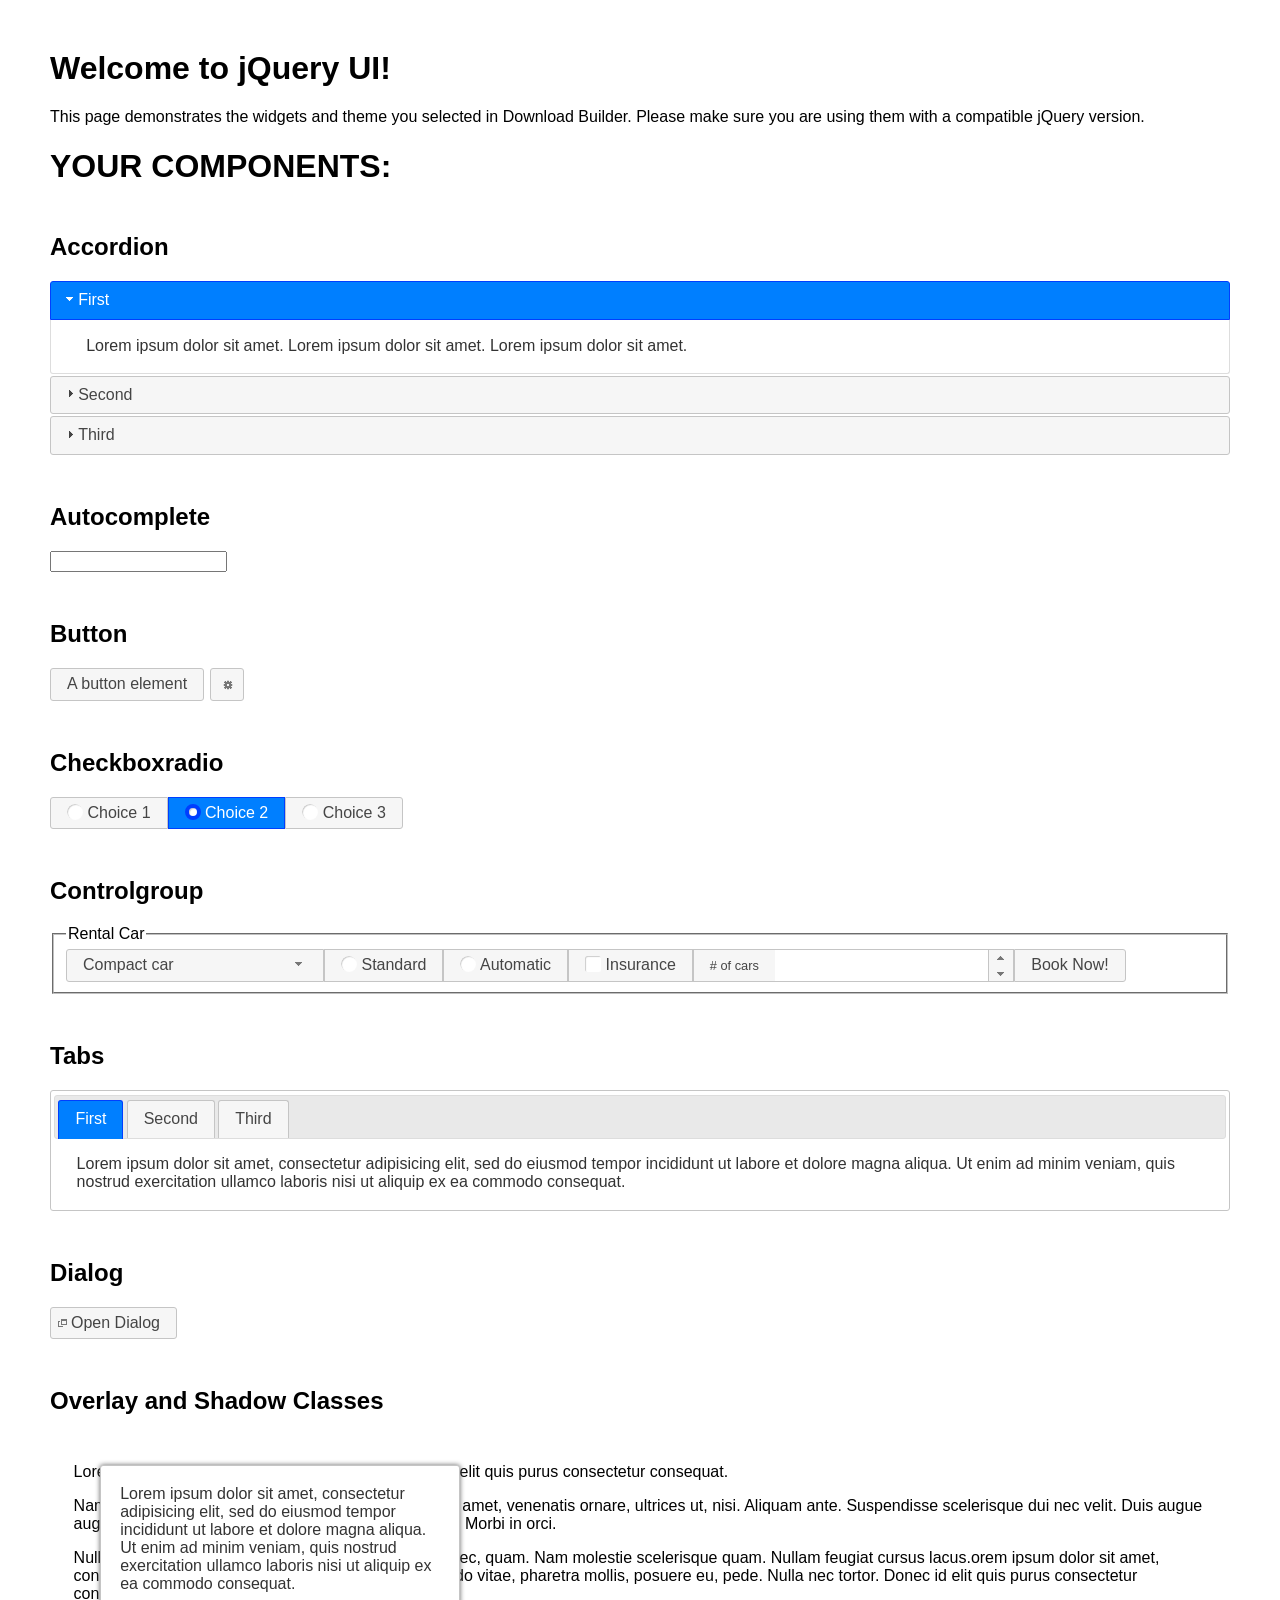
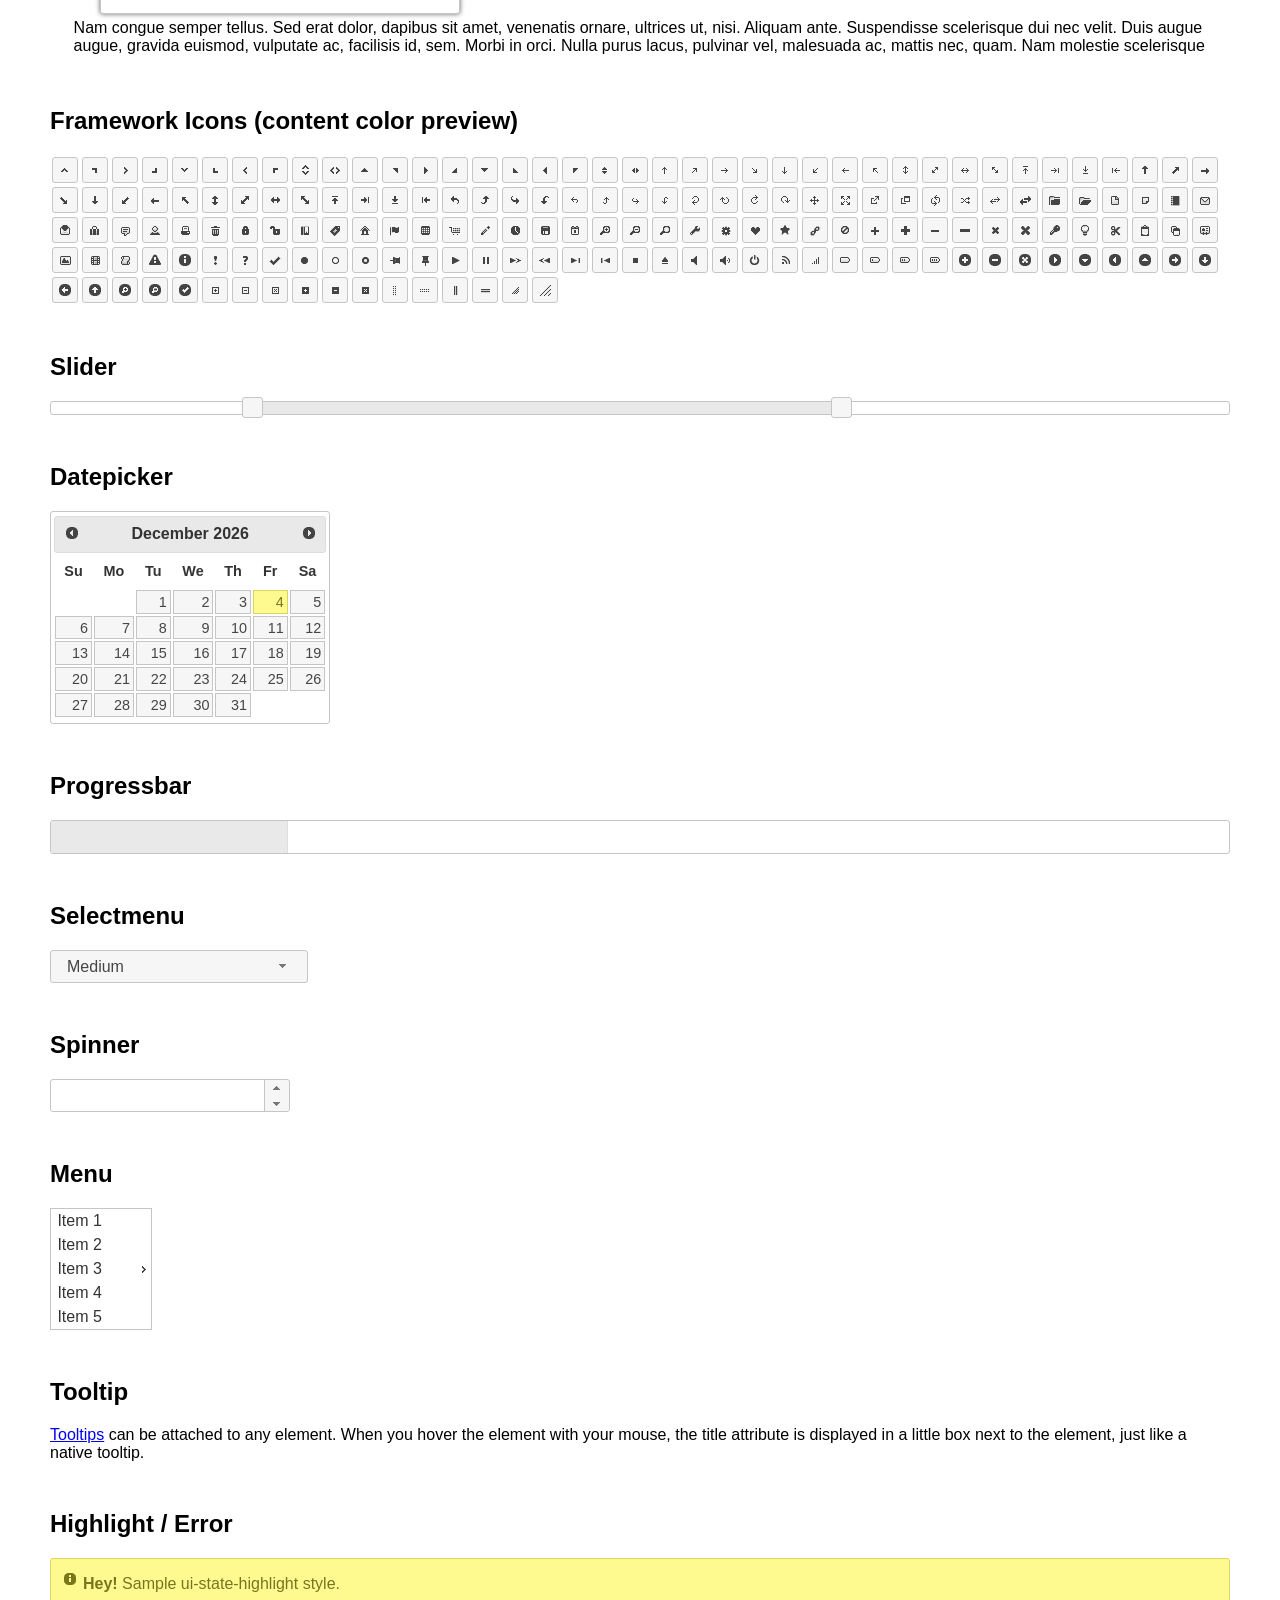
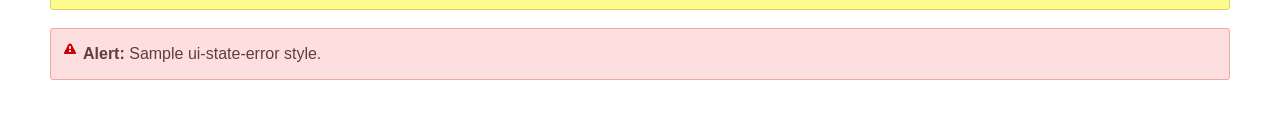
<file: jquery-ui/index.html>
<!doctype html>
<html lang="us">
<head>
	<meta charset="utf-8">
	<title>jQuery UI Example Page</title>
	<link href="jquery-ui.css" rel="stylesheet">
	<style>
	body{
		font-family: "Trebuchet MS", sans-serif;
		margin: 50px;
	}
	.demoHeaders {
		margin-top: 2em;
	}
	#dialog-link {
		padding: .4em 1em .4em 20px;
		text-decoration: none;
		position: relative;
	}
	#dialog-link span.ui-icon {
		margin: 0 5px 0 0;
		position: absolute;
		left: .2em;
		top: 50%;
		margin-top: -8px;
	}
	#icons {
		margin: 0;
		padding: 0;
	}
	#icons li {
		margin: 2px;
		position: relative;
		padding: 4px 0;
		cursor: pointer;
		float: left;
		list-style: none;
	}
	#icons span.ui-icon {
		float: left;
		margin: 0 4px;
	}
	.fakewindowcontain .ui-widget-overlay {
		position: absolute;
	}
	select {
		width: 200px;
	}
	</style>
</head>
<body>

<h1>Welcome to jQuery UI!</h1>

<div class="ui-widget">
	<p>This page demonstrates the widgets and theme you selected in Download Builder. Please make sure you are using them with a compatible jQuery version.</p>
</div>

<h1>YOUR COMPONENTS:</h1>


<!-- Accordion -->
<h2 class="demoHeaders">Accordion</h2>
<div id="accordion">
	<h3>First</h3>
	<div>Lorem ipsum dolor sit amet. Lorem ipsum dolor sit amet. Lorem ipsum dolor sit amet.</div>
	<h3>Second</h3>
	<div>Phasellus mattis tincidunt nibh.</div>
	<h3>Third</h3>
	<div>Nam dui erat, auctor a, dignissim quis.</div>
</div>



<!-- Autocomplete -->
<h2 class="demoHeaders">Autocomplete</h2>
<div>
	<input id="autocomplete" title="type &quot;a&quot;">
</div>



<!-- Button -->
<h2 class="demoHeaders">Button</h2>
<button id="button">A button element</button>
<button id="button-icon">An icon-only button</button>



<!-- Checkboxradio -->
<h2 class="demoHeaders">Checkboxradio</h2>
<form style="margin-top: 1em;">
	<div id="radioset">
		<input type="radio" id="radio1" name="radio"><label for="radio1">Choice 1</label>
		<input type="radio" id="radio2" name="radio" checked="checked"><label for="radio2">Choice 2</label>
		<input type="radio" id="radio3" name="radio"><label for="radio3">Choice 3</label>
	</div>
</form>



<!-- Controlgroup -->
<h2 class="demoHeaders">Controlgroup</h2>
<fieldset>
	<legend>Rental Car</legend>
	<div id="controlgroup">
		<select id="car-type">
			<option>Compact car</option>
			<option>Midsize car</option>
			<option>Full size car</option>
			<option>SUV</option>
			<option>Luxury</option>
			<option>Truck</option>
			<option>Van</option>
		</select>
		<label for="transmission-standard">Standard</label>
		<input type="radio" name="transmission" id="transmission-standard">
		<label for="transmission-automatic">Automatic</label>
		<input type="radio" name="transmission" id="transmission-automatic">
		<label for="insurance">Insurance</label>
		<input type="checkbox" name="insurance" id="insurance">
		<label for="horizontal-spinner" class="ui-controlgroup-label"># of cars</label>
		<input id="horizontal-spinner" class="ui-spinner-input">
		<button>Book Now!</button>
	</div>
</fieldset>



<!-- Tabs -->
<h2 class="demoHeaders">Tabs</h2>
<div id="tabs">
	<ul>
		<li><a href="#tabs-1">First</a></li>
		<li><a href="#tabs-2">Second</a></li>
		<li><a href="#tabs-3">Third</a></li>
	</ul>
	<div id="tabs-1">Lorem ipsum dolor sit amet, consectetur adipisicing elit, sed do eiusmod tempor incididunt ut labore et dolore magna aliqua. Ut enim ad minim veniam, quis nostrud exercitation ullamco laboris nisi ut aliquip ex ea commodo consequat.</div>
	<div id="tabs-2">Phasellus mattis tincidunt nibh. Cras orci urna, blandit id, pretium vel, aliquet ornare, felis. Maecenas scelerisque sem non nisl. Fusce sed lorem in enim dictum bibendum.</div>
	<div id="tabs-3">Nam dui erat, auctor a, dignissim quis, sollicitudin eu, felis. Pellentesque nisi urna, interdum eget, sagittis et, consequat vestibulum, lacus. Mauris porttitor ullamcorper augue.</div>
</div>



<h2 class="demoHeaders">Dialog</h2>
<p>
	<button id="dialog-link" class="ui-button ui-corner-all ui-widget">
		<span class="ui-icon ui-icon-newwin"></span>Open Dialog
	</button>
</p>

<h2 class="demoHeaders">Overlay and Shadow Classes</h2>
<div style="position: relative; width: 96%; height: 200px; padding:1% 2%; overflow:hidden;" class="fakewindowcontain">
	<p>Lorem ipsum dolor sit amet,  Nulla nec tortor. Donec id elit quis purus consectetur consequat. </p><p>Nam congue semper tellus. Sed erat dolor, dapibus sit amet, venenatis ornare, ultrices ut, nisi. Aliquam ante. Suspendisse scelerisque dui nec velit. Duis augue augue, gravida euismod, vulputate ac, facilisis id, sem. Morbi in orci. </p><p>Nulla purus lacus, pulvinar vel, malesuada ac, mattis nec, quam. Nam molestie scelerisque quam. Nullam feugiat cursus lacus.orem ipsum dolor sit amet, consectetur adipiscing elit. Donec libero risus, commodo vitae, pharetra mollis, posuere eu, pede. Nulla nec tortor. Donec id elit quis purus consectetur consequat. </p><p>Nam congue semper tellus. Sed erat dolor, dapibus sit amet, venenatis ornare, ultrices ut, nisi. Aliquam ante. Suspendisse scelerisque dui nec velit. Duis augue augue, gravida euismod, vulputate ac, facilisis id, sem. Morbi in orci. Nulla purus lacus, pulvinar vel, malesuada ac, mattis nec, quam. Nam molestie scelerisque quam. </p><p>Nullam feugiat cursus lacus.orem ipsum dolor sit amet, consectetur adipiscing elit. Donec libero risus, commodo vitae, pharetra mollis, posuere eu, pede. Nulla nec tortor. Donec id elit quis purus consectetur consequat. Nam congue semper tellus. Sed erat dolor, dapibus sit amet, venenatis ornare, ultrices ut, nisi. Aliquam ante. </p><p>Suspendisse scelerisque dui nec velit. Duis augue augue, gravida euismod, vulputate ac, facilisis id, sem. Morbi in orci. Nulla purus lacus, pulvinar vel, malesuada ac, mattis nec, quam. Nam molestie scelerisque quam. Nullam feugiat cursus lacus.orem ipsum dolor sit amet, consectetur adipiscing elit. Donec libero risus, commodo vitae, pharetra mollis, posuere eu, pede. Nulla nec tortor. Donec id elit quis purus consectetur consequat. Nam congue semper tellus. Sed erat dolor, dapibus sit amet, venenatis ornare, ultrices ut, nisi. </p>

	<!-- ui-dialog -->
	<div class="ui-widget-overlay ui-front"></div>
	<div style="position: absolute; width: 320px; left: 50px; top: 30px; padding: 1.2em" class="ui-widget ui-front ui-widget-content ui-corner-all ui-widget-shadow">
		Lorem ipsum dolor sit amet, consectetur adipisicing elit, sed do eiusmod tempor incididunt ut labore et dolore magna aliqua. Ut enim ad minim veniam, quis nostrud exercitation ullamco laboris nisi ut aliquip ex ea commodo consequat.
	</div>

</div>

<!-- ui-dialog -->
<div id="dialog" title="Dialog Title">
	<p>Lorem ipsum dolor sit amet, consectetur adipisicing elit, sed do eiusmod tempor incididunt ut labore et dolore magna aliqua. Ut enim ad minim veniam, quis nostrud exercitation ullamco laboris nisi ut aliquip ex ea commodo consequat.</p>
</div>



<h2 class="demoHeaders">Framework Icons (content color preview)</h2>
<ul id="icons" class="ui-widget ui-helper-clearfix">
	<li class="ui-state-default ui-corner-all" title=".ui-icon-caret-1-n"><span class="ui-icon ui-icon-caret-1-n"></span></li>
	<li class="ui-state-default ui-corner-all" title=".ui-icon-caret-1-ne"><span class="ui-icon ui-icon-caret-1-ne"></span></li>
	<li class="ui-state-default ui-corner-all" title=".ui-icon-caret-1-e"><span class="ui-icon ui-icon-caret-1-e"></span></li>
	<li class="ui-state-default ui-corner-all" title=".ui-icon-caret-1-se"><span class="ui-icon ui-icon-caret-1-se"></span></li>
	<li class="ui-state-default ui-corner-all" title=".ui-icon-caret-1-s"><span class="ui-icon ui-icon-caret-1-s"></span></li>
	<li class="ui-state-default ui-corner-all" title=".ui-icon-caret-1-sw"><span class="ui-icon ui-icon-caret-1-sw"></span></li>
	<li class="ui-state-default ui-corner-all" title=".ui-icon-caret-1-w"><span class="ui-icon ui-icon-caret-1-w"></span></li>
	<li class="ui-state-default ui-corner-all" title=".ui-icon-caret-1-nw"><span class="ui-icon ui-icon-caret-1-nw"></span></li>
	<li class="ui-state-default ui-corner-all" title=".ui-icon-caret-2-n-s"><span class="ui-icon ui-icon-caret-2-n-s"></span></li>
	<li class="ui-state-default ui-corner-all" title=".ui-icon-caret-2-e-w"><span class="ui-icon ui-icon-caret-2-e-w"></span></li>
	<li class="ui-state-default ui-corner-all" title=".ui-icon-triangle-1-n"><span class="ui-icon ui-icon-triangle-1-n"></span></li>
	<li class="ui-state-default ui-corner-all" title=".ui-icon-triangle-1-ne"><span class="ui-icon ui-icon-triangle-1-ne"></span></li>
	<li class="ui-state-default ui-corner-all" title=".ui-icon-triangle-1-e"><span class="ui-icon ui-icon-triangle-1-e"></span></li>
	<li class="ui-state-default ui-corner-all" title=".ui-icon-triangle-1-se"><span class="ui-icon ui-icon-triangle-1-se"></span></li>
	<li class="ui-state-default ui-corner-all" title=".ui-icon-triangle-1-s"><span class="ui-icon ui-icon-triangle-1-s"></span></li>
	<li class="ui-state-default ui-corner-all" title=".ui-icon-triangle-1-sw"><span class="ui-icon ui-icon-triangle-1-sw"></span></li>
	<li class="ui-state-default ui-corner-all" title=".ui-icon-triangle-1-w"><span class="ui-icon ui-icon-triangle-1-w"></span></li>
	<li class="ui-state-default ui-corner-all" title=".ui-icon-triangle-1-nw"><span class="ui-icon ui-icon-triangle-1-nw"></span></li>
	<li class="ui-state-default ui-corner-all" title=".ui-icon-triangle-2-n-s"><span class="ui-icon ui-icon-triangle-2-n-s"></span></li>
	<li class="ui-state-default ui-corner-all" title=".ui-icon-triangle-2-e-w"><span class="ui-icon ui-icon-triangle-2-e-w"></span></li>
	<li class="ui-state-default ui-corner-all" title=".ui-icon-arrow-1-n"><span class="ui-icon ui-icon-arrow-1-n"></span></li>
	<li class="ui-state-default ui-corner-all" title=".ui-icon-arrow-1-ne"><span class="ui-icon ui-icon-arrow-1-ne"></span></li>
	<li class="ui-state-default ui-corner-all" title=".ui-icon-arrow-1-e"><span class="ui-icon ui-icon-arrow-1-e"></span></li>
	<li class="ui-state-default ui-corner-all" title=".ui-icon-arrow-1-se"><span class="ui-icon ui-icon-arrow-1-se"></span></li>
	<li class="ui-state-default ui-corner-all" title=".ui-icon-arrow-1-s"><span class="ui-icon ui-icon-arrow-1-s"></span></li>
	<li class="ui-state-default ui-corner-all" title=".ui-icon-arrow-1-sw"><span class="ui-icon ui-icon-arrow-1-sw"></span></li>
	<li class="ui-state-default ui-corner-all" title=".ui-icon-arrow-1-w"><span class="ui-icon ui-icon-arrow-1-w"></span></li>
	<li class="ui-state-default ui-corner-all" title=".ui-icon-arrow-1-nw"><span class="ui-icon ui-icon-arrow-1-nw"></span></li>
	<li class="ui-state-default ui-corner-all" title=".ui-icon-arrow-2-n-s"><span class="ui-icon ui-icon-arrow-2-n-s"></span></li>
	<li class="ui-state-default ui-corner-all" title=".ui-icon-arrow-2-ne-sw"><span class="ui-icon ui-icon-arrow-2-ne-sw"></span></li>
	<li class="ui-state-default ui-corner-all" title=".ui-icon-arrow-2-e-w"><span class="ui-icon ui-icon-arrow-2-e-w"></span></li>
	<li class="ui-state-default ui-corner-all" title=".ui-icon-arrow-2-se-nw"><span class="ui-icon ui-icon-arrow-2-se-nw"></span></li>
	<li class="ui-state-default ui-corner-all" title=".ui-icon-arrowstop-1-n"><span class="ui-icon ui-icon-arrowstop-1-n"></span></li>
	<li class="ui-state-default ui-corner-all" title=".ui-icon-arrowstop-1-e"><span class="ui-icon ui-icon-arrowstop-1-e"></span></li>
	<li class="ui-state-default ui-corner-all" title=".ui-icon-arrowstop-1-s"><span class="ui-icon ui-icon-arrowstop-1-s"></span></li>
	<li class="ui-state-default ui-corner-all" title=".ui-icon-arrowstop-1-w"><span class="ui-icon ui-icon-arrowstop-1-w"></span></li>
	<li class="ui-state-default ui-corner-all" title=".ui-icon-arrowthick-1-n"><span class="ui-icon ui-icon-arrowthick-1-n"></span></li>
	<li class="ui-state-default ui-corner-all" title=".ui-icon-arrowthick-1-ne"><span class="ui-icon ui-icon-arrowthick-1-ne"></span></li>
	<li class="ui-state-default ui-corner-all" title=".ui-icon-arrowthick-1-e"><span class="ui-icon ui-icon-arrowthick-1-e"></span></li>
	<li class="ui-state-default ui-corner-all" title=".ui-icon-arrowthick-1-se"><span class="ui-icon ui-icon-arrowthick-1-se"></span></li>
	<li class="ui-state-default ui-corner-all" title=".ui-icon-arrowthick-1-s"><span class="ui-icon ui-icon-arrowthick-1-s"></span></li>
	<li class="ui-state-default ui-corner-all" title=".ui-icon-arrowthick-1-sw"><span class="ui-icon ui-icon-arrowthick-1-sw"></span></li>
	<li class="ui-state-default ui-corner-all" title=".ui-icon-arrowthick-1-w"><span class="ui-icon ui-icon-arrowthick-1-w"></span></li>
	<li class="ui-state-default ui-corner-all" title=".ui-icon-arrowthick-1-nw"><span class="ui-icon ui-icon-arrowthick-1-nw"></span></li>
	<li class="ui-state-default ui-corner-all" title=".ui-icon-arrowthick-2-n-s"><span class="ui-icon ui-icon-arrowthick-2-n-s"></span></li>
	<li class="ui-state-default ui-corner-all" title=".ui-icon-arrowthick-2-ne-sw"><span class="ui-icon ui-icon-arrowthick-2-ne-sw"></span></li>
	<li class="ui-state-default ui-corner-all" title=".ui-icon-arrowthick-2-e-w"><span class="ui-icon ui-icon-arrowthick-2-e-w"></span></li>
	<li class="ui-state-default ui-corner-all" title=".ui-icon-arrowthick-2-se-nw"><span class="ui-icon ui-icon-arrowthick-2-se-nw"></span></li>
	<li class="ui-state-default ui-corner-all" title=".ui-icon-arrowthickstop-1-n"><span class="ui-icon ui-icon-arrowthickstop-1-n"></span></li>
	<li class="ui-state-default ui-corner-all" title=".ui-icon-arrowthickstop-1-e"><span class="ui-icon ui-icon-arrowthickstop-1-e"></span></li>
	<li class="ui-state-default ui-corner-all" title=".ui-icon-arrowthickstop-1-s"><span class="ui-icon ui-icon-arrowthickstop-1-s"></span></li>
	<li class="ui-state-default ui-corner-all" title=".ui-icon-arrowthickstop-1-w"><span class="ui-icon ui-icon-arrowthickstop-1-w"></span></li>
	<li class="ui-state-default ui-corner-all" title=".ui-icon-arrowreturnthick-1-w"><span class="ui-icon ui-icon-arrowreturnthick-1-w"></span></li>
	<li class="ui-state-default ui-corner-all" title=".ui-icon-arrowreturnthick-1-n"><span class="ui-icon ui-icon-arrowreturnthick-1-n"></span></li>
	<li class="ui-state-default ui-corner-all" title=".ui-icon-arrowreturnthick-1-e"><span class="ui-icon ui-icon-arrowreturnthick-1-e"></span></li>
	<li class="ui-state-default ui-corner-all" title=".ui-icon-arrowreturnthick-1-s"><span class="ui-icon ui-icon-arrowreturnthick-1-s"></span></li>
	<li class="ui-state-default ui-corner-all" title=".ui-icon-arrowreturn-1-w"><span class="ui-icon ui-icon-arrowreturn-1-w"></span></li>
	<li class="ui-state-default ui-corner-all" title=".ui-icon-arrowreturn-1-n"><span class="ui-icon ui-icon-arrowreturn-1-n"></span></li>
	<li class="ui-state-default ui-corner-all" title=".ui-icon-arrowreturn-1-e"><span class="ui-icon ui-icon-arrowreturn-1-e"></span></li>
	<li class="ui-state-default ui-corner-all" title=".ui-icon-arrowreturn-1-s"><span class="ui-icon ui-icon-arrowreturn-1-s"></span></li>
	<li class="ui-state-default ui-corner-all" title=".ui-icon-arrowrefresh-1-w"><span class="ui-icon ui-icon-arrowrefresh-1-w"></span></li>
	<li class="ui-state-default ui-corner-all" title=".ui-icon-arrowrefresh-1-n"><span class="ui-icon ui-icon-arrowrefresh-1-n"></span></li>
	<li class="ui-state-default ui-corner-all" title=".ui-icon-arrowrefresh-1-e"><span class="ui-icon ui-icon-arrowrefresh-1-e"></span></li>
	<li class="ui-state-default ui-corner-all" title=".ui-icon-arrowrefresh-1-s"><span class="ui-icon ui-icon-arrowrefresh-1-s"></span></li>
	<li class="ui-state-default ui-corner-all" title=".ui-icon-arrow-4"><span class="ui-icon ui-icon-arrow-4"></span></li>
	<li class="ui-state-default ui-corner-all" title=".ui-icon-arrow-4-diag"><span class="ui-icon ui-icon-arrow-4-diag"></span></li>
	<li class="ui-state-default ui-corner-all" title=".ui-icon-extlink"><span class="ui-icon ui-icon-extlink"></span></li>
	<li class="ui-state-default ui-corner-all" title=".ui-icon-newwin"><span class="ui-icon ui-icon-newwin"></span></li>
	<li class="ui-state-default ui-corner-all" title=".ui-icon-refresh"><span class="ui-icon ui-icon-refresh"></span></li>
	<li class="ui-state-default ui-corner-all" title=".ui-icon-shuffle"><span class="ui-icon ui-icon-shuffle"></span></li>
	<li class="ui-state-default ui-corner-all" title=".ui-icon-transfer-e-w"><span class="ui-icon ui-icon-transfer-e-w"></span></li>
	<li class="ui-state-default ui-corner-all" title=".ui-icon-transferthick-e-w"><span class="ui-icon ui-icon-transferthick-e-w"></span></li>
	<li class="ui-state-default ui-corner-all" title=".ui-icon-folder-collapsed"><span class="ui-icon ui-icon-folder-collapsed"></span></li>
	<li class="ui-state-default ui-corner-all" title=".ui-icon-folder-open"><span class="ui-icon ui-icon-folder-open"></span></li>
	<li class="ui-state-default ui-corner-all" title=".ui-icon-document"><span class="ui-icon ui-icon-document"></span></li>
	<li class="ui-state-default ui-corner-all" title=".ui-icon-document-b"><span class="ui-icon ui-icon-document-b"></span></li>
	<li class="ui-state-default ui-corner-all" title=".ui-icon-note"><span class="ui-icon ui-icon-note"></span></li>
	<li class="ui-state-default ui-corner-all" title=".ui-icon-mail-closed"><span class="ui-icon ui-icon-mail-closed"></span></li>
	<li class="ui-state-default ui-corner-all" title=".ui-icon-mail-open"><span class="ui-icon ui-icon-mail-open"></span></li>
	<li class="ui-state-default ui-corner-all" title=".ui-icon-suitcase"><span class="ui-icon ui-icon-suitcase"></span></li>
	<li class="ui-state-default ui-corner-all" title=".ui-icon-comment"><span class="ui-icon ui-icon-comment"></span></li>
	<li class="ui-state-default ui-corner-all" title=".ui-icon-person"><span class="ui-icon ui-icon-person"></span></li>
	<li class="ui-state-default ui-corner-all" title=".ui-icon-print"><span class="ui-icon ui-icon-print"></span></li>
	<li class="ui-state-default ui-corner-all" title=".ui-icon-trash"><span class="ui-icon ui-icon-trash"></span></li>
	<li class="ui-state-default ui-corner-all" title=".ui-icon-locked"><span class="ui-icon ui-icon-locked"></span></li>
	<li class="ui-state-default ui-corner-all" title=".ui-icon-unlocked"><span class="ui-icon ui-icon-unlocked"></span></li>
	<li class="ui-state-default ui-corner-all" title=".ui-icon-bookmark"><span class="ui-icon ui-icon-bookmark"></span></li>
	<li class="ui-state-default ui-corner-all" title=".ui-icon-tag"><span class="ui-icon ui-icon-tag"></span></li>
	<li class="ui-state-default ui-corner-all" title=".ui-icon-home"><span class="ui-icon ui-icon-home"></span></li>
	<li class="ui-state-default ui-corner-all" title=".ui-icon-flag"><span class="ui-icon ui-icon-flag"></span></li>
	<li class="ui-state-default ui-corner-all" title=".ui-icon-calculator"><span class="ui-icon ui-icon-calculator"></span></li>
	<li class="ui-state-default ui-corner-all" title=".ui-icon-cart"><span class="ui-icon ui-icon-cart"></span></li>
	<li class="ui-state-default ui-corner-all" title=".ui-icon-pencil"><span class="ui-icon ui-icon-pencil"></span></li>
	<li class="ui-state-default ui-corner-all" title=".ui-icon-clock"><span class="ui-icon ui-icon-clock"></span></li>
	<li class="ui-state-default ui-corner-all" title=".ui-icon-disk"><span class="ui-icon ui-icon-disk"></span></li>
	<li class="ui-state-default ui-corner-all" title=".ui-icon-calendar"><span class="ui-icon ui-icon-calendar"></span></li>
	<li class="ui-state-default ui-corner-all" title=".ui-icon-zoomin"><span class="ui-icon ui-icon-zoomin"></span></li>
	<li class="ui-state-default ui-corner-all" title=".ui-icon-zoomout"><span class="ui-icon ui-icon-zoomout"></span></li>
	<li class="ui-state-default ui-corner-all" title=".ui-icon-search"><span class="ui-icon ui-icon-search"></span></li>
	<li class="ui-state-default ui-corner-all" title=".ui-icon-wrench"><span class="ui-icon ui-icon-wrench"></span></li>
	<li class="ui-state-default ui-corner-all" title=".ui-icon-gear"><span class="ui-icon ui-icon-gear"></span></li>
	<li class="ui-state-default ui-corner-all" title=".ui-icon-heart"><span class="ui-icon ui-icon-heart"></span></li>
	<li class="ui-state-default ui-corner-all" title=".ui-icon-star"><span class="ui-icon ui-icon-star"></span></li>
	<li class="ui-state-default ui-corner-all" title=".ui-icon-link"><span class="ui-icon ui-icon-link"></span></li>
	<li class="ui-state-default ui-corner-all" title=".ui-icon-cancel"><span class="ui-icon ui-icon-cancel"></span></li>
	<li class="ui-state-default ui-corner-all" title=".ui-icon-plus"><span class="ui-icon ui-icon-plus"></span></li>
	<li class="ui-state-default ui-corner-all" title=".ui-icon-plusthick"><span class="ui-icon ui-icon-plusthick"></span></li>
	<li class="ui-state-default ui-corner-all" title=".ui-icon-minus"><span class="ui-icon ui-icon-minus"></span></li>
	<li class="ui-state-default ui-corner-all" title=".ui-icon-minusthick"><span class="ui-icon ui-icon-minusthick"></span></li>
	<li class="ui-state-default ui-corner-all" title=".ui-icon-close"><span class="ui-icon ui-icon-close"></span></li>
	<li class="ui-state-default ui-corner-all" title=".ui-icon-closethick"><span class="ui-icon ui-icon-closethick"></span></li>
	<li class="ui-state-default ui-corner-all" title=".ui-icon-key"><span class="ui-icon ui-icon-key"></span></li>
	<li class="ui-state-default ui-corner-all" title=".ui-icon-lightbulb"><span class="ui-icon ui-icon-lightbulb"></span></li>
	<li class="ui-state-default ui-corner-all" title=".ui-icon-scissors"><span class="ui-icon ui-icon-scissors"></span></li>
	<li class="ui-state-default ui-corner-all" title=".ui-icon-clipboard"><span class="ui-icon ui-icon-clipboard"></span></li>
	<li class="ui-state-default ui-corner-all" title=".ui-icon-copy"><span class="ui-icon ui-icon-copy"></span></li>
	<li class="ui-state-default ui-corner-all" title=".ui-icon-contact"><span class="ui-icon ui-icon-contact"></span></li>
	<li class="ui-state-default ui-corner-all" title=".ui-icon-image"><span class="ui-icon ui-icon-image"></span></li>
	<li class="ui-state-default ui-corner-all" title=".ui-icon-video"><span class="ui-icon ui-icon-video"></span></li>
	<li class="ui-state-default ui-corner-all" title=".ui-icon-script"><span class="ui-icon ui-icon-script"></span></li>
	<li class="ui-state-default ui-corner-all" title=".ui-icon-alert"><span class="ui-icon ui-icon-alert"></span></li>
	<li class="ui-state-default ui-corner-all" title=".ui-icon-info"><span class="ui-icon ui-icon-info"></span></li>
	<li class="ui-state-default ui-corner-all" title=".ui-icon-notice"><span class="ui-icon ui-icon-notice"></span></li>
	<li class="ui-state-default ui-corner-all" title=".ui-icon-help"><span class="ui-icon ui-icon-help"></span></li>
	<li class="ui-state-default ui-corner-all" title=".ui-icon-check"><span class="ui-icon ui-icon-check"></span></li>
	<li class="ui-state-default ui-corner-all" title=".ui-icon-bullet"><span class="ui-icon ui-icon-bullet"></span></li>
	<li class="ui-state-default ui-corner-all" title=".ui-icon-radio-off"><span class="ui-icon ui-icon-radio-off"></span></li>
	<li class="ui-state-default ui-corner-all" title=".ui-icon-radio-on"><span class="ui-icon ui-icon-radio-on"></span></li>
	<li class="ui-state-default ui-corner-all" title=".ui-icon-pin-w"><span class="ui-icon ui-icon-pin-w"></span></li>
	<li class="ui-state-default ui-corner-all" title=".ui-icon-pin-s"><span class="ui-icon ui-icon-pin-s"></span></li>
	<li class="ui-state-default ui-corner-all" title=".ui-icon-play"><span class="ui-icon ui-icon-play"></span></li>
	<li class="ui-state-default ui-corner-all" title=".ui-icon-pause"><span class="ui-icon ui-icon-pause"></span></li>
	<li class="ui-state-default ui-corner-all" title=".ui-icon-seek-next"><span class="ui-icon ui-icon-seek-next"></span></li>
	<li class="ui-state-default ui-corner-all" title=".ui-icon-seek-prev"><span class="ui-icon ui-icon-seek-prev"></span></li>
	<li class="ui-state-default ui-corner-all" title=".ui-icon-seek-end"><span class="ui-icon ui-icon-seek-end"></span></li>
	<li class="ui-state-default ui-corner-all" title=".ui-icon-seek-first"><span class="ui-icon ui-icon-seek-first"></span></li>
	<li class="ui-state-default ui-corner-all" title=".ui-icon-stop"><span class="ui-icon ui-icon-stop"></span></li>
	<li class="ui-state-default ui-corner-all" title=".ui-icon-eject"><span class="ui-icon ui-icon-eject"></span></li>
	<li class="ui-state-default ui-corner-all" title=".ui-icon-volume-off"><span class="ui-icon ui-icon-volume-off"></span></li>
	<li class="ui-state-default ui-corner-all" title=".ui-icon-volume-on"><span class="ui-icon ui-icon-volume-on"></span></li>
	<li class="ui-state-default ui-corner-all" title=".ui-icon-power"><span class="ui-icon ui-icon-power"></span></li>
	<li class="ui-state-default ui-corner-all" title=".ui-icon-signal-diag"><span class="ui-icon ui-icon-signal-diag"></span></li>
	<li class="ui-state-default ui-corner-all" title=".ui-icon-signal"><span class="ui-icon ui-icon-signal"></span></li>
	<li class="ui-state-default ui-corner-all" title=".ui-icon-battery-0"><span class="ui-icon ui-icon-battery-0"></span></li>
	<li class="ui-state-default ui-corner-all" title=".ui-icon-battery-1"><span class="ui-icon ui-icon-battery-1"></span></li>
	<li class="ui-state-default ui-corner-all" title=".ui-icon-battery-2"><span class="ui-icon ui-icon-battery-2"></span></li>
	<li class="ui-state-default ui-corner-all" title=".ui-icon-battery-3"><span class="ui-icon ui-icon-battery-3"></span></li>
	<li class="ui-state-default ui-corner-all" title=".ui-icon-circle-plus"><span class="ui-icon ui-icon-circle-plus"></span></li>
	<li class="ui-state-default ui-corner-all" title=".ui-icon-circle-minus"><span class="ui-icon ui-icon-circle-minus"></span></li>
	<li class="ui-state-default ui-corner-all" title=".ui-icon-circle-close"><span class="ui-icon ui-icon-circle-close"></span></li>
	<li class="ui-state-default ui-corner-all" title=".ui-icon-circle-triangle-e"><span class="ui-icon ui-icon-circle-triangle-e"></span></li>
	<li class="ui-state-default ui-corner-all" title=".ui-icon-circle-triangle-s"><span class="ui-icon ui-icon-circle-triangle-s"></span></li>
	<li class="ui-state-default ui-corner-all" title=".ui-icon-circle-triangle-w"><span class="ui-icon ui-icon-circle-triangle-w"></span></li>
	<li class="ui-state-default ui-corner-all" title=".ui-icon-circle-triangle-n"><span class="ui-icon ui-icon-circle-triangle-n"></span></li>
	<li class="ui-state-default ui-corner-all" title=".ui-icon-circle-arrow-e"><span class="ui-icon ui-icon-circle-arrow-e"></span></li>
	<li class="ui-state-default ui-corner-all" title=".ui-icon-circle-arrow-s"><span class="ui-icon ui-icon-circle-arrow-s"></span></li>
	<li class="ui-state-default ui-corner-all" title=".ui-icon-circle-arrow-w"><span class="ui-icon ui-icon-circle-arrow-w"></span></li>
	<li class="ui-state-default ui-corner-all" title=".ui-icon-circle-arrow-n"><span class="ui-icon ui-icon-circle-arrow-n"></span></li>
	<li class="ui-state-default ui-corner-all" title=".ui-icon-circle-zoomin"><span class="ui-icon ui-icon-circle-zoomin"></span></li>
	<li class="ui-state-default ui-corner-all" title=".ui-icon-circle-zoomout"><span class="ui-icon ui-icon-circle-zoomout"></span></li>
	<li class="ui-state-default ui-corner-all" title=".ui-icon-circle-check"><span class="ui-icon ui-icon-circle-check"></span></li>
	<li class="ui-state-default ui-corner-all" title=".ui-icon-circlesmall-plus"><span class="ui-icon ui-icon-circlesmall-plus"></span></li>
	<li class="ui-state-default ui-corner-all" title=".ui-icon-circlesmall-minus"><span class="ui-icon ui-icon-circlesmall-minus"></span></li>
	<li class="ui-state-default ui-corner-all" title=".ui-icon-circlesmall-close"><span class="ui-icon ui-icon-circlesmall-close"></span></li>
	<li class="ui-state-default ui-corner-all" title=".ui-icon-squaresmall-plus"><span class="ui-icon ui-icon-squaresmall-plus"></span></li>
	<li class="ui-state-default ui-corner-all" title=".ui-icon-squaresmall-minus"><span class="ui-icon ui-icon-squaresmall-minus"></span></li>
	<li class="ui-state-default ui-corner-all" title=".ui-icon-squaresmall-close"><span class="ui-icon ui-icon-squaresmall-close"></span></li>
	<li class="ui-state-default ui-corner-all" title=".ui-icon-grip-dotted-vertical"><span class="ui-icon ui-icon-grip-dotted-vertical"></span></li>
	<li class="ui-state-default ui-corner-all" title=".ui-icon-grip-dotted-horizontal"><span class="ui-icon ui-icon-grip-dotted-horizontal"></span></li>
	<li class="ui-state-default ui-corner-all" title=".ui-icon-grip-solid-vertical"><span class="ui-icon ui-icon-grip-solid-vertical"></span></li>
	<li class="ui-state-default ui-corner-all" title=".ui-icon-grip-solid-horizontal"><span class="ui-icon ui-icon-grip-solid-horizontal"></span></li>
	<li class="ui-state-default ui-corner-all" title=".ui-icon-gripsmall-diagonal-se"><span class="ui-icon ui-icon-gripsmall-diagonal-se"></span></li>
	<li class="ui-state-default ui-corner-all" title=".ui-icon-grip-diagonal-se"><span class="ui-icon ui-icon-grip-diagonal-se"></span></li>
</ul>


<!-- Slider -->
<h2 class="demoHeaders">Slider</h2>
<div id="slider"></div>



<!-- Datepicker -->
<h2 class="demoHeaders">Datepicker</h2>
<div id="datepicker"></div>



<!-- Progressbar -->
<h2 class="demoHeaders">Progressbar</h2>
<div id="progressbar"></div>



<!-- Progressbar -->
<h2 class="demoHeaders">Selectmenu</h2>
<select id="selectmenu">
	<option>Slower</option>
	<option>Slow</option>
	<option selected="selected">Medium</option>
	<option>Fast</option>
	<option>Faster</option>
</select>



<!-- Spinner -->
<h2 class="demoHeaders">Spinner</h2>
<input id="spinner">



<!-- Menu -->
<h2 class="demoHeaders">Menu</h2>
<ul style="width:100px;" id="menu">
	<li><div>Item 1</div></li>
	<li><div>Item 2</div></li>
	<li><div>Item 3</div>
		<ul>
			<li><div>Item 3-1</div></li>
			<li><div>Item 3-2</div></li>
			<li><div>Item 3-3</div></li>
			<li><div>Item 3-4</div></li>
			<li><div>Item 3-5</div></li>
		</ul>
	</li>
	<li><div>Item 4</div></li>
	<li><div>Item 5</div></li>
</ul>



<!-- Tooltip -->
<h2 class="demoHeaders">Tooltip</h2>
<p id="tooltip">
	<a href="#" title="That&apos;s what this widget is">Tooltips</a> can be attached to any element. When you hover
the element with your mouse, the title attribute is displayed in a little box next to the element, just like a native tooltip.
</p>


<!-- Highlight / Error -->
<h2 class="demoHeaders">Highlight / Error</h2>
<div class="ui-widget">
	<div class="ui-state-highlight ui-corner-all" style="margin-top: 20px; padding: 0 .7em;">
		<p><span class="ui-icon ui-icon-info" style="float: left; margin-right: .3em;"></span>
		<strong>Hey!</strong> Sample ui-state-highlight style.</p>
	</div>
</div>
<br>
<div class="ui-widget">
	<div class="ui-state-error ui-corner-all" style="padding: 0 .7em;">
		<p><span class="ui-icon ui-icon-alert" style="float: left; margin-right: .3em;"></span>
		<strong>Alert:</strong> Sample ui-state-error style.</p>
	</div>
</div>

<script src="external/jquery/jquery.js"></script>
<script src="jquery-ui.js"></script>
<script>

$( "#accordion" ).accordion();



var availableTags = [
	"ActionScript",
	"AppleScript",
	"Asp",
	"BASIC",
	"C",
	"C++",
	"Clojure",
	"COBOL",
	"ColdFusion",
	"Erlang",
	"Fortran",
	"Groovy",
	"Haskell",
	"Java",
	"JavaScript",
	"Lisp",
	"Perl",
	"PHP",
	"Python",
	"Ruby",
	"Scala",
	"Scheme"
];
$( "#autocomplete" ).autocomplete({
	source: availableTags
});



$( "#button" ).button();
$( "#button-icon" ).button({
	icon: "ui-icon-gear",
	showLabel: false
});



$( "#radioset" ).buttonset();



$( "#controlgroup" ).controlgroup();



$( "#tabs" ).tabs();



$( "#dialog" ).dialog({
	autoOpen: false,
	width: 400,
	buttons: [
		{
			text: "Ok",
			click: function() {
				$( this ).dialog( "close" );
			}
		},
		{
			text: "Cancel",
			click: function() {
				$( this ).dialog( "close" );
			}
		}
	]
});

// Link to open the dialog
$( "#dialog-link" ).click(function( event ) {
	$( "#dialog" ).dialog( "open" );
	event.preventDefault();
});



$( "#datepicker" ).datepicker({
	inline: true
});



$( "#slider" ).slider({
	range: true,
	values: [ 17, 67 ]
});



$( "#progressbar" ).progressbar({
	value: 20
});



$( "#spinner" ).spinner();



$( "#menu" ).menu();



$( "#tooltip" ).tooltip();



$( "#selectmenu" ).selectmenu();


// Hover states on the static widgets
$( "#dialog-link, #icons li" ).hover(
	function() {
		$( this ).addClass( "ui-state-hover" );
	},
	function() {
		$( this ).removeClass( "ui-state-hover" );
	}
);
</script>
</body>
</html>
</file>
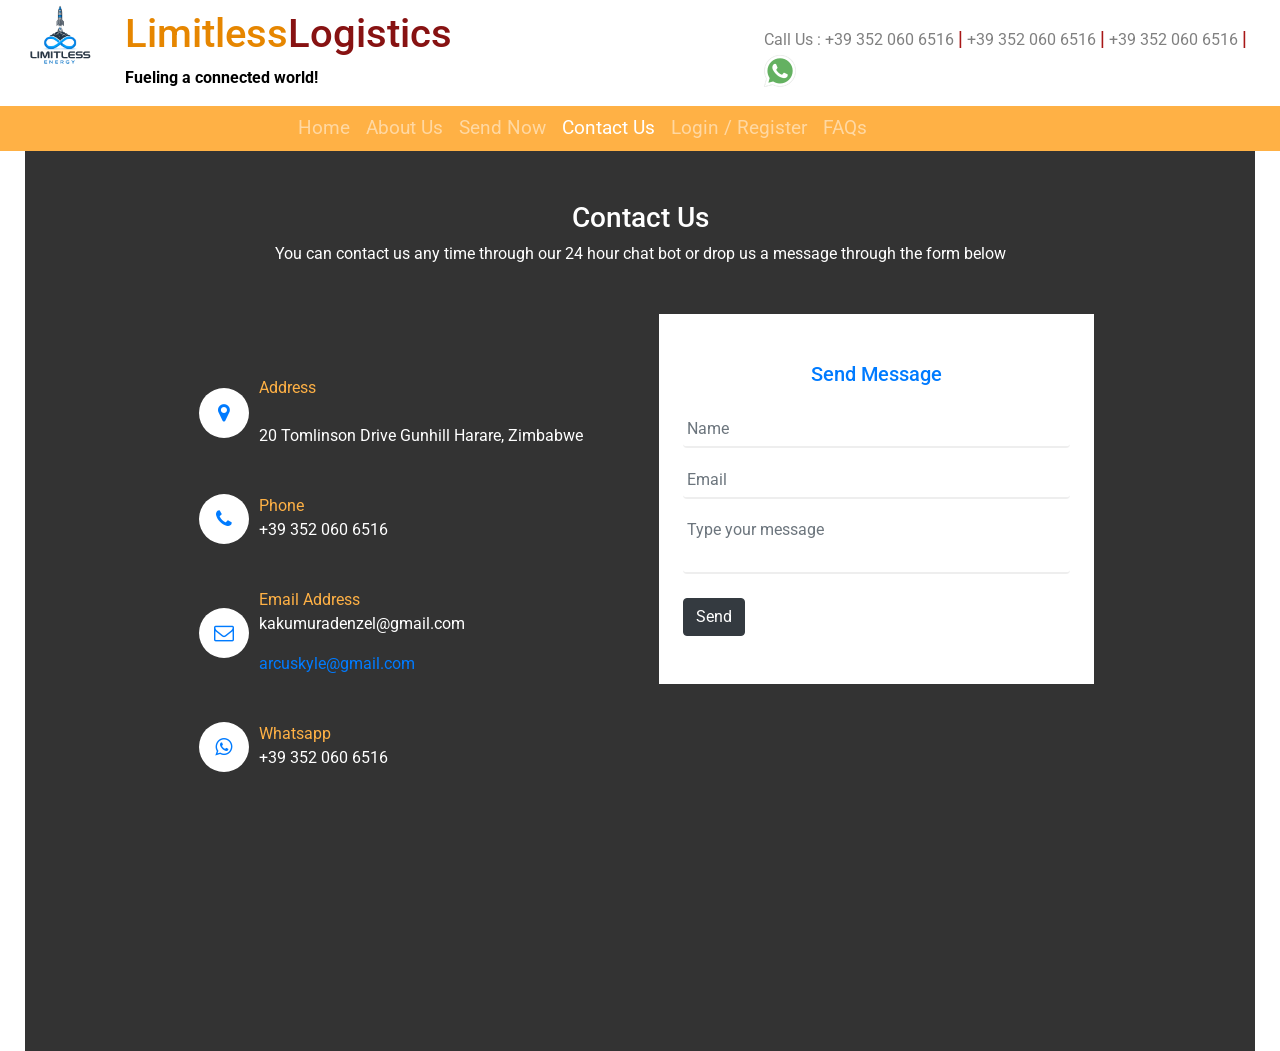
<file: contact-us.html>
<!doctype html>
<html lang="en">
  <head>
    <!-- Required meta tags -->
    <meta charset="utf-8">
    <meta name="viewport" content="width=device-width, initial-scale=1, shrink-to-fit=no">
         <link rel="shortcut icon" type="image/x-icon" href="img/limitless-logo.png" />

    <!-- Bootstrap CSS -->
    <link rel="stylesheet" href="https://stackpath.bootstrapcdn.com/bootstrap/4.4.1/css/bootstrap.min.css" integrity="sha384-Vkoo8x4CGsO3+Hhxv8T/Q5PaXtkKtu6ug5TOeNV6gBiFeWPGFN9MuhOf23Q9Ifjh" crossorigin="anonymous">
    <link rel="stylesheet" href="style.css">
    <link rel="stylesheet" href="https://cdnjs.cloudflare.com/ajax/libs/font-awesome/4.7.0/css/font-awesome.min.css">

    <title>LimitLess Energy Logistics | Contact Us </title>
    <style>
        .intro_logo_div {
            display: flex;
            justify-content: flex-start;
            align-items: flex-start;
        }
        .intro_logo_div img {
            width: 120px
        }
        body{
            font-family: "Roboto", Helvetica, Arial, sans-serif;
        }
        .wrapper {
    height: 100vh;
    background: #000;
    background: url("https://i.imgur.com/g63vXfd.jpg");
    background-size: cover;
    width: 100%
}

.overlay {
    width: 100%;
    height: 100vh;
    background: rgba(0, 0, 0, 0.8)
}

.contact-us {
    margin-top: 50px;
    margin-bottom: 50px
}

.contact-us h3,
p {
    color: #fff
}

.address {
    margin-top: 14px !important;
    margin-left: 10px
}

.address span {
    color: #FFB145;
}

.icons {
    width: 50px;
    height: 50px;
    border-radius: 50%;
    background-color: #fff;
    display: inline-block;
    display: flex;
    justify-content: center;
    align-items: center
}

.icons i {
    font-size: 20px
}

.forms {
    padding: 20px
}

.inputs input {
    margin-bottom: 13px;
    border: none;
    border-bottom: 2px solid #eee
}

.inputs input:focus {
    margin-bottom: 13px;
    border: none;
    border-bottom: 2px solid #7B1FA2;
    box-shadow: none
}

.inputs textarea {
    margin-bottom: 13px;
    border: none;
    border-bottom: 2px solid #eee;
    width: 100%;
    resize: none
}

.inputs textarea:focus {
    margin-bottom: 13px;
    border: none;
    border-bottom: 2px solid #7B1FA2;
    box-shadow: none;
    resize: none
}

.form-control {
    padding: .375rem .25rem
}
    </style>
  </head>
  <body>
    <header>
          <div class="intro_container">
        <div class="row">
        <div class="intro_logo_container_div col-md-7">
          <div class="intro_logo_div">
              <a href="index.html">
            <img src="img/limitless-logo(1).png" alt="Limitless Energy Logo|Limitless Energy">
         </a> </div>
          <div class="intro_info">
             <h1 style="color:#e68600;">Limitless<span style="color:#871212;">Logistics</span></h1>
            <p style="color: #000; font-weight: bold;">Fueling a connected world!</p>
          </div>
        </div>
     
        <div class="intro_contact_div col-md-5" style="font-size:99%;">
          <span class="pt-10"><a href="tel:+393520606516" class="contact-a">Call Us : +39 352 060 6516 </a> <span class="divider">|</span><a href="tel:+393520606516" class="contact-a"> +39 352 060 6516</a> <span class="divider">|</span><span> <a href="tel:+393520606516" class="contact-a">+39 352 060 6516</a></span></span>
          <span class="divider">|</span>   <span style="position: relative; bottom: 7px;"><a href="https://wa.me/393520606516?text=Hie%20Limitless%20Energy%20Logistics,%20I%20want%20to%20Ship%20some%20 goods%20"><img src="img/whatsapp.png" class="pt-2"></a></span>
        </div>
      </div>
      </div>
      <nav class="navbar navbar-expand-lg navbar-dark bg-none" style=" background-color:#FFB145;">
       
        <button class="navbar-toggler ml-auto" type="button" data-toggle="collapse" data-target="#navbarSupportedContent" aria-controls="navbarSupportedContent" aria-expanded="false" aria-label="Toggle navigation">
          <span class="navbar-toggler-icon"></span>
        </button>
      
        <div class="collapse navbar-collapse" id="navbarSupportedContent">
          <ul class="navbar-nav ml-auto mr-auto">
            <li class="nav-item">
              <a class="nav-link" href="index.html">Home <span class="sr-only">(current)</span></a>
            </li>
            <li class="nav-item">
              <a class="nav-link" href="about-us.html">About Us</a>
            </li>
            <li class="nav-item">
              <a class="nav-link" href="package.html">Send Now</a>
            </li>
            <li class="nav-item active">
              <a class="nav-link" href="contact-us.html">Contact Us</a>
            </li>
            <li class="nav-item">
              <a class="nav-link" href="login.html">Login / Register</a>
            </li>
          
           <li class="nav-item">
              <a class="nav-link" href="/faqs">FAQs <span</a>
            </li>
          </ul>
        </div>
      </nav>
        </header>
    <div class="wrapper">
        <div class="overlay">
            <div class="row d-flex justify-content-center align-items-center">
                <div class="col-md-9">
                    <div class="contact-us text-center">
                        <h3>Contact Us</h3>
                        <p class="mb-5">You can contact us any time through our 24 hour chat bot or drop us a message through the form below</p>
                        <div class="row">
                            <div class="col-md-6">
                                <div class="mt-5 text-center px-3">
                                    <div class="d-flex flex-row align-items-center"> <span class="icons"><i class="fa fa-map-marker"></i></span>
                                        <div class="address text-left"> <span>Address</span>
                                            <p>
                                                <br>
                                                20 Tomlinson Drive Gunhill
                                                Harare, Zimbabwe
                                                </p>
                                        </div>
                                    </div>
                                    <div class="d-flex flex-row align-items-center mt-3"> <span class="icons"><i class="fa fa-phone"></i></span>
                                        <div class="address text-left"> <span>Phone</span>
                                            <p>+39 352 060 6516</p>
                                        </div>
                                    </div>
                                    <div class="d-flex flex-row align-items-center mt-3"> <span class="icons"><i class="fa fa-envelope-o"></i></span>
                                        <div class="address text-left"> <span>Email Address</span>
                                            <p>kakumuradenzel@gmail.com</p
                                             <p>arcuskyle@gmail.com</p>
                                        </div>
                                    </div>
                                    <div class="d-flex flex-row align-items-center mt-3"> <span class="icons"><i class="fa fa-whatsapp"></i></span>
                                        <div class="address text-left"> <span>Whatsapp</span>
                                            <p>+39 352 060 6516</p>
                                        </div>
                                    </div>
                                </div>
                            </div>
                            <div class="col-md-6">
                                <div class="text-center px-1">
                                    <div class="forms p-4 py-5 bg-white">
                                        <h5>Send Message</h5>
                                        <div class="mt-4 inputs"> <input type="text" class="form-control" placeholder="Name"> <input type="text" class="form-control" placeholder="Email"> <textarea class="form-control" placeholder="Type your message"></textarea> </div>
                                        <div class="button mt-4 text-left"> <button class="btn btn-dark">Send</button> </div>
                                    </div>
                                </div>
                            </div>
                        </div>
                    </div>
                </div>
            </div>
        </div>
    </div>

    <!-- Optional JavaScript -->
    <!-- jQuery first, then Popper.js, then Bootstrap JS -->
    <script src="https://code.jquery.com/jquery-3.4.1.slim.min.js" integrity="sha384-J6qa4849blE2+poT4WnyKhv5vZF5SrPo0iEjwBvKU7imGFAV0wwj1yYfoRSJoZ+n" crossorigin="anonymous"></script>
    <script src="https://cdn.jsdelivr.net/npm/popper.js@1.16.0/dist/umd/popper.min.js" integrity="sha384-Q6E9RHvbIyZFJoft+2mJbHaEWldlvI9IOYy5n3zV9zzTtmI3UksdQRVvoxMfooAo" crossorigin="anonymous"></script>
    <script src="https://stackpath.bootstrapcdn.com/bootstrap/4.4.1/js/bootstrap.min.js" integrity="sha384-wfSDF2E50Y2D1uUdj0O3uMBJnjuUD4Ih7YwaYd1iqfktj0Uod8GCExl3Og8ifwB6" crossorigin="anonymous"></script>
  </body>
</html>
</file>
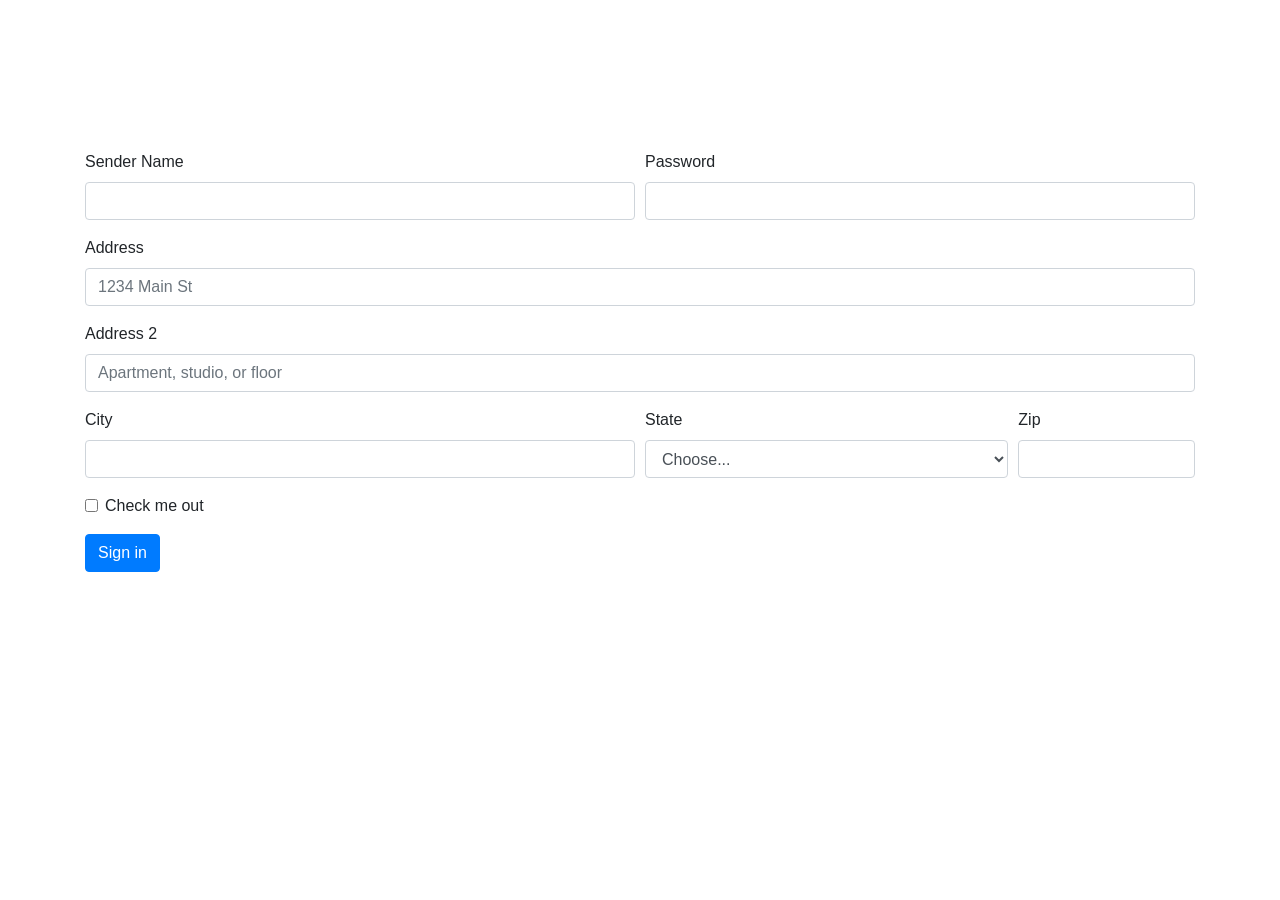
<file: form.html>
<!doctype html>
<html lang="en">
  <head>
    <!-- Required meta tags -->
    <meta charset="utf-8">
    <meta name="viewport" content="width=device-width, initial-scale=1, shrink-to-fit=no">

    <!-- Bootstrap CSS -->
    <link rel="stylesheet" href="https://stackpath.bootstrapcdn.com/bootstrap/4.4.1/css/bootstrap.min.css" integrity="sha384-Vkoo8x4CGsO3+Hhxv8T/Q5PaXtkKtu6ug5TOeNV6gBiFeWPGFN9MuhOf23Q9Ifjh" crossorigin="anonymous">

    <title>Hello, world!</title>
  </head>
  <body>


<div class="container" style="margin-top: 150px;">
<form id="myForm" action="">
    <div class="form-row">
      <div class="form-group col-md-6">
        <label for="inputEmail4">Sender Name</label>
        <input type="text" class="form-control" name="sender_name" id="sender_name">
      </div>
      <div class="form-group col-md-6">
        <label for="inputPassword4">Password</label>
        <input type="text" class="form-control" name="receiver_name" id="receiver_name">
      </div>
    </div>
    <div class="form-group">
      <label for="inputAddress">Address</label>
      <input type="text" class="form-control" id="inputAddress" placeholder="1234 Main St">
    </div>
    <div class="form-group">
      <label for="inputAddress2">Address 2</label>
      <input type="text" class="form-control" id="inputAddress2" placeholder="Apartment, studio, or floor">
    </div>
    <div class="form-row">
      <div class="form-group col-md-6">
        <label for="inputCity">City</label>
        <input type="text" class="form-control" id="inputCity">
      </div>
      <div class="form-group col-md-4">
        <label for="inputState">State</label>
        <select id="inputState" class="form-control">
          <option selected>Choose...</option>
          <option>...</option>
        </select>
      </div>
      <div class="form-group col-md-2">
        <label for="inputZip">Zip</label>
        <input type="text" class="form-control" id="inputZip">
      </div>
    </div>
    <div class="form-group">
      <div class="form-check">
        <input class="form-check-input" type="checkbox" id="gridCheck">
        <label class="form-check-label" for="gridCheck">
          Check me out
        </label>
      </div>
    </div>
    <button type="submit" class="btn btn-primary">Sign in</button>
    <div class="alert alert-success d-none" id="tracking-id"></div>
  </form>
</div>
  

    <!-- Optional JavaScript -->
    <!-- jQuery first, then Popper.js, then Bootstrap JS -->
    <script src="https://code.jquery.com/jquery-3.4.1.slim.min.js" integrity="sha384-J6qa4849blE2+poT4WnyKhv5vZF5SrPo0iEjwBvKU7imGFAV0wwj1yYfoRSJoZ+n" crossorigin="anonymous"></script>
    <script src="jquery-ui/external/jquery/jquery.js"></script>
    <script src="jquery-ui/jquery-ui.js"></script>
    <script src="https://cdn.jsdelivr.net/npm/popper.js@1.16.0/dist/umd/popper.min.js" integrity="sha384-Q6E9RHvbIyZFJoft+2mJbHaEWldlvI9IOYy5n3zV9zzTtmI3UksdQRVvoxMfooAo" crossorigin="anonymous"></script>
    <script src="https://stackpath.bootstrapcdn.com/bootstrap/4.4.1/js/bootstrap.min.js" integrity="sha384-wfSDF2E50Y2D1uUdj0O3uMBJnjuUD4Ih7YwaYd1iqfktj0Uod8GCExl3Og8ifwB6" crossorigin="anonymous"></script>
 
 <script>

$('#myForm').submit(function(event) {
        event.preventDefault();
        $.ajax({
           url:'package.php',
           method :'POST',
           data : $(this).serialize(),
           dataType : "json",
           success: function(data)
           { 
               $('#tracking-id').html(data).removeClass('d-none');
               console.log(data);
           }
        });

});
  </script>

</body>
</html>
</file>
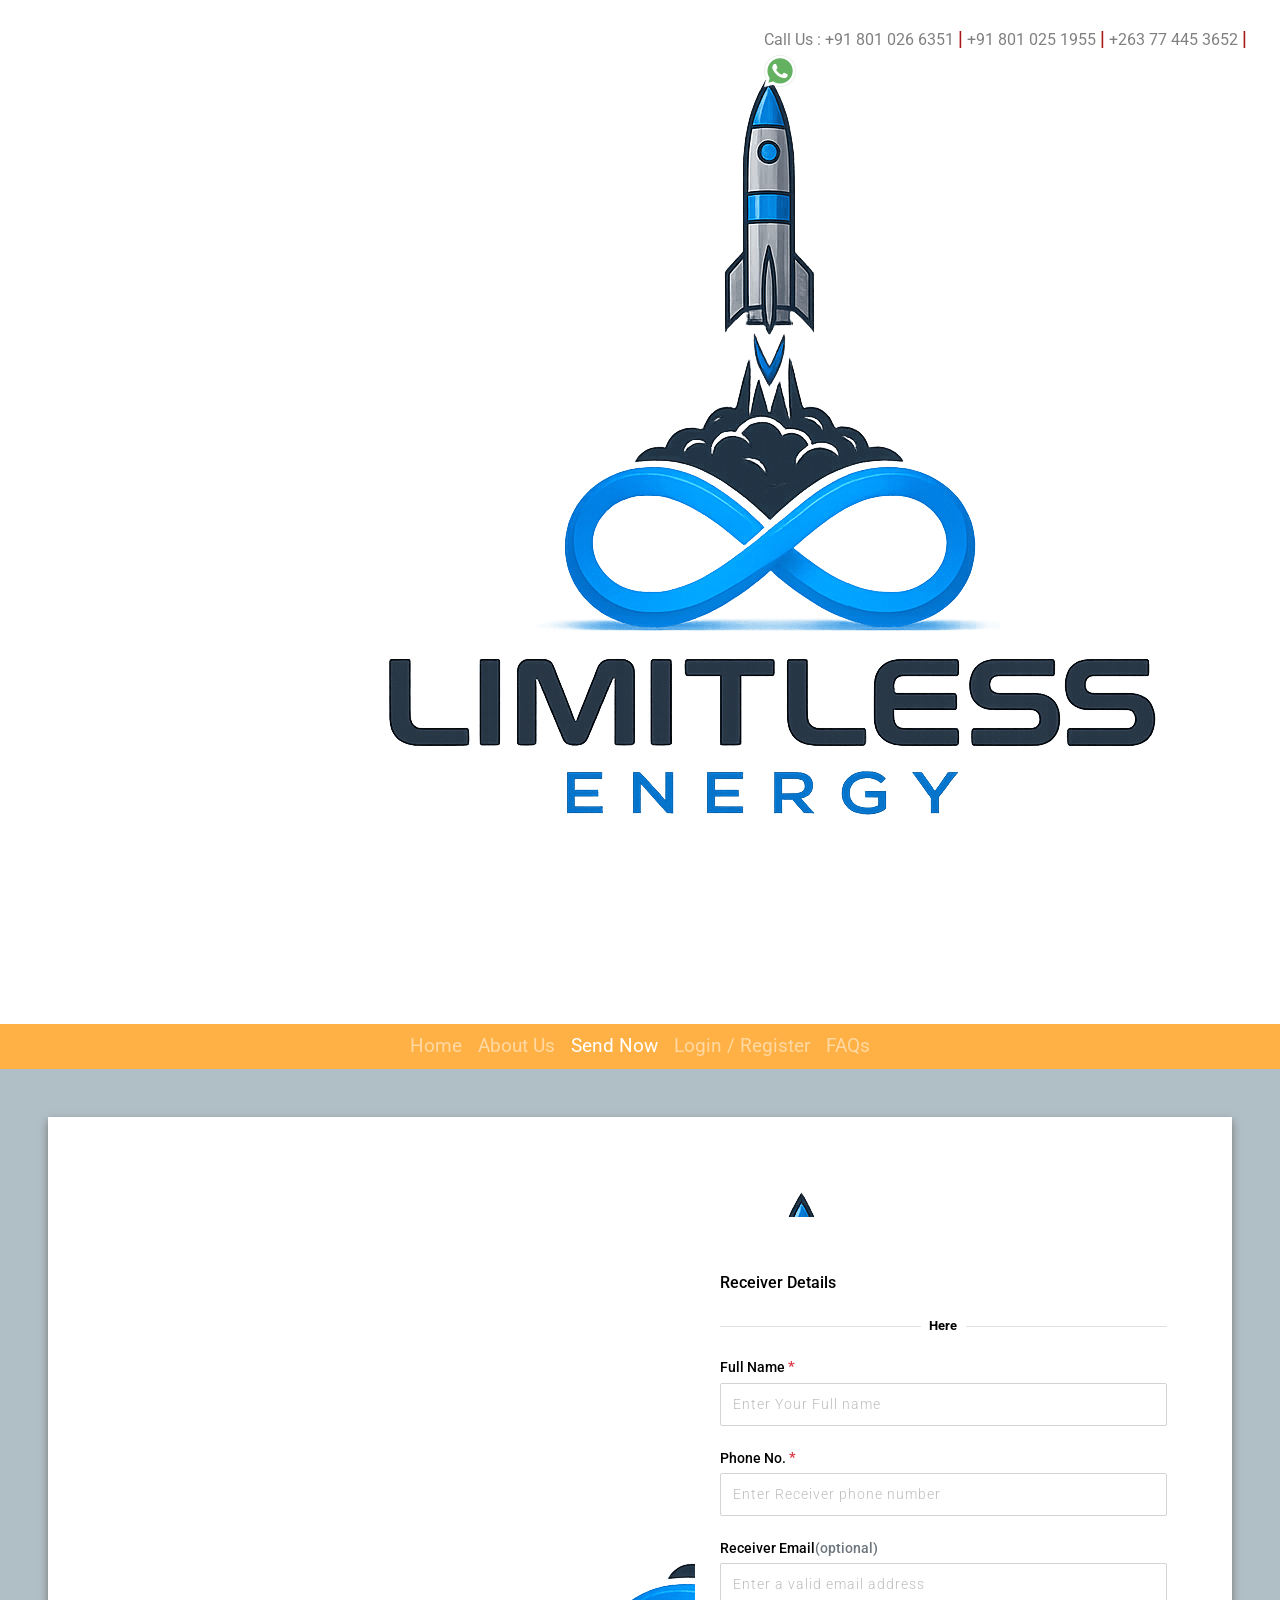
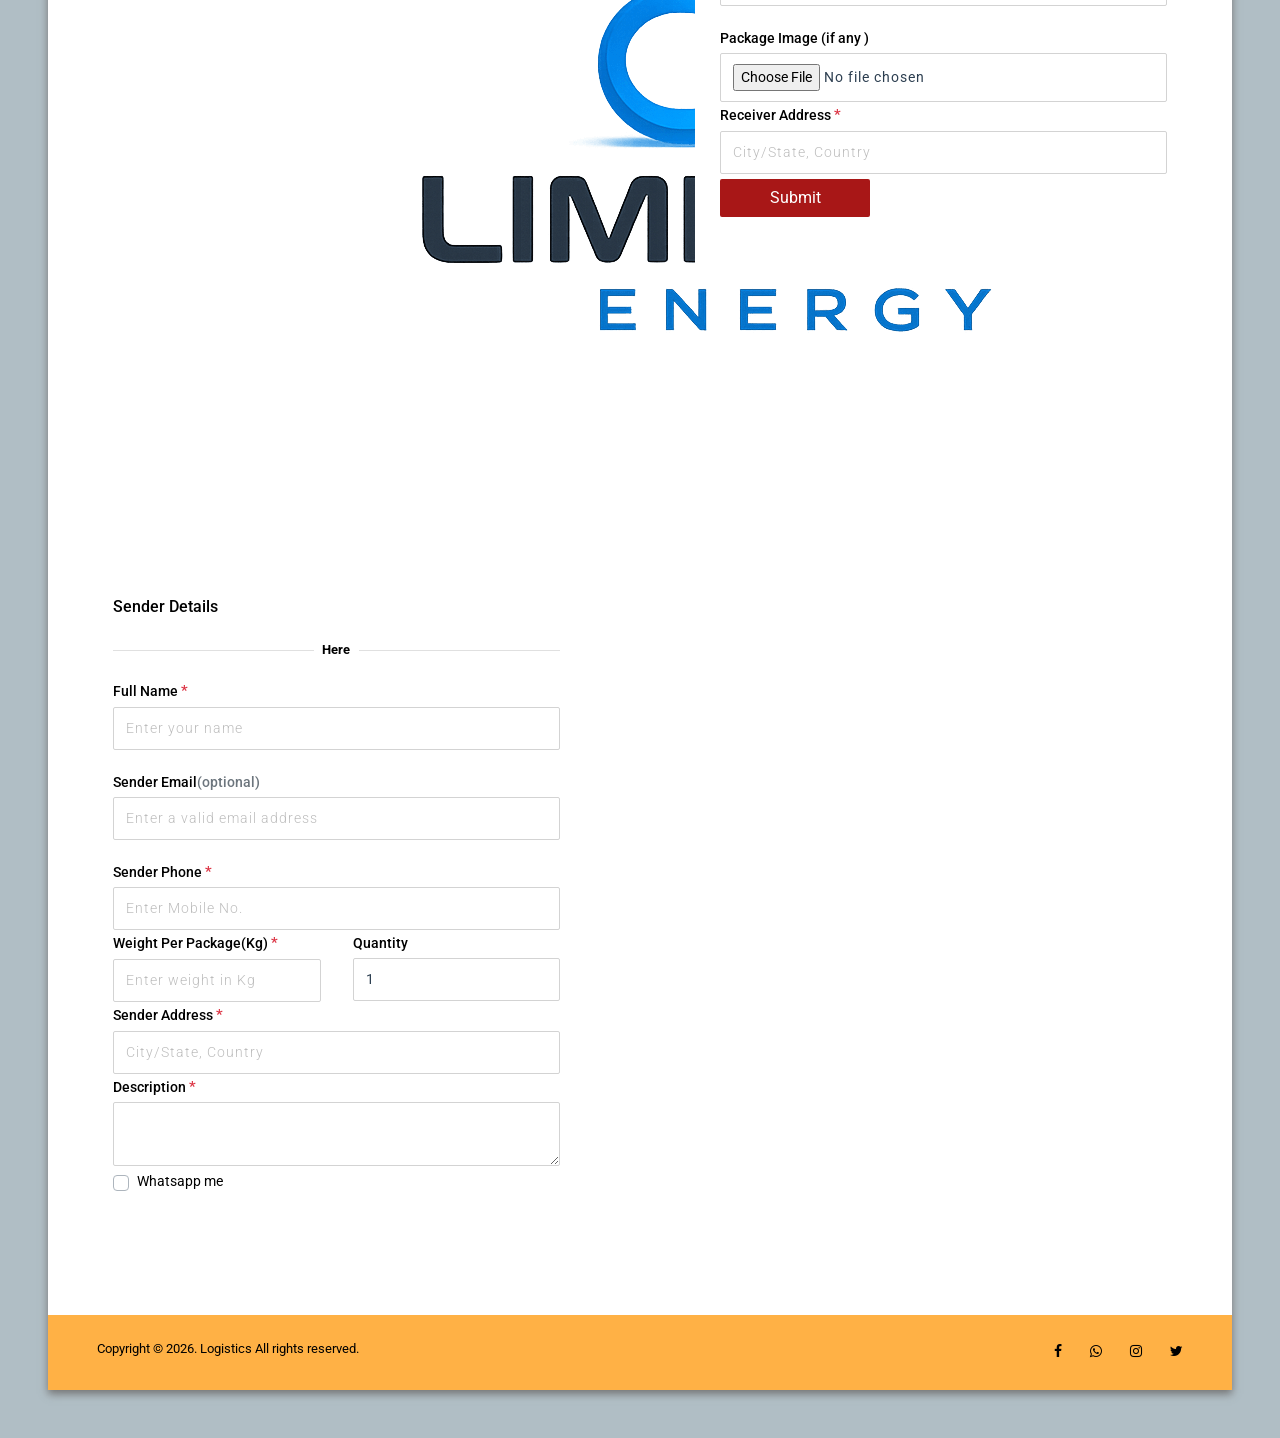
<file: package.html>
<!DOCTYPE html>
<html lang="en">
<head>
    <meta charset="UTF-8">
    <meta name="viewport" content="width=device-width, initial-scale=1.0">
    <link rel="stylesheet" href="https://stackpath.bootstrapcdn.com/bootstrap/4.4.1/css/bootstrap.min.css" integrity="sha384-Vkoo8x4CGsO3+Hhxv8T/Q5PaXtkKtu6ug5TOeNV6gBiFeWPGFN9MuhOf23Q9Ifjh" crossorigin="anonymous">
    <link rel="stylesheet" href="https://cdnjs.cloudflare.com/ajax/libs/font-awesome/4.7.0/css/font-awesome.min.css">
    <link rel="stylesheet" href="jquery-ui/jquery-ui.css">
    <link rel="stylesheet" href="jquery-ui/jquery-ui.theme.min.css">
         <link rel="shortcut icon" type="image/x-icon" href="img/limitless-logo(1).png" />

    <link rel="stylesheet" href="style.css">
    <title>LimitLess Energy Logistics | Login or Sign Up</title>
    <style>
       .login2 {
    color: #000;
    overflow-x: hidden;
    height: 100%;
    background-color: #B0BEC5;
    background-repeat: no-repeat
}

.card0 {
    box-shadow: 0px 4px 8px 0px #757575;
    border-radius: 0px
}

.card2 {
    margin: 0px 40px
}

.logo {
    width: 200px;
    height: 100px;
    margin-top: 20px;
    margin-left: 35px
}

.image {
    width: 360px;
    height: 280px
}

.border-line {
    border-right: 1px solid #EEEEEE
}

.facebook {
    background-color: #3b5998;
    color: #fff;
    font-size: 18px;
    padding-top: 5px;
    border-radius: 50%;
    width: 35px;
    height: 35px;
    cursor: pointer
}

.twitter {
    background-color: #1DA1F2;
    color: #fff;
    font-size: 18px;
    padding-top: 5px;
    border-radius: 50%;
    width: 35px;
    height: 35px;
    cursor: pointer
}

.linkedin {
    background-color: #2867B2;
    color: #fff;
    font-size: 18px;
    padding-top: 5px;
    border-radius: 50%;
    width: 35px;
    height: 35px;
    cursor: pointer
}

.line {
    height: 1px;
    width: 45%;
    background-color: #E0E0E0;
    margin-top: 10px
}

.or {
    width: 10%;
    font-weight: bold
}

.text-sm {
    font-size: 14px !important
}

::placeholder {
    color: #BDBDBD;
    opacity: 1;
    font-weight: 300
}

:-ms-input-placeholder {
    color: #BDBDBD;
    font-weight: 300
}

::-ms-input-placeholder {
    color: #BDBDBD;
    font-weight: 300
}

input,
textarea {
    padding: 10px 12px 10px 12px;
    border: 1px solid lightgrey;
    border-radius: 2px;
    margin-bottom: 5px;
    margin-top: 2px;
    width: 100%;
    box-sizing: border-box;
    color: #2C3E50;
    font-size: 14px;
    letter-spacing: 1px
}

input:focus,
textarea:focus {
    -moz-box-shadow: none !important;
    -webkit-box-shadow: none !important;
    box-shadow: none !important;
    border: 1px solid #304FFE;
    outline-width: 0
}

button:focus {
    -moz-box-shadow: none !important;
    -webkit-box-shadow: none !important;
    box-shadow: none !important;
    outline-width: 0
}

a {
    color: inherit;
    cursor: pointer
}

.btn-blue {
     background-color:#A81717;
    width: 150px;
    color: #fff;
    border-radius: 2px
}

.btn-blue:hover {
    cursor: pointer;
}

.bg-blue {
    color: #fff;
    background-color: #1A237E
}

@media screen and (max-width: 991px) {
    .logo {
        margin-left: 0px
    }

    .image {
        width: 300px;
        height: 220px
    }

    .border-line {
        border-right: none
    }

    .card2 {
        border-top: 1px solid #EEEEEE !important;
        margin: 0px 15px
    }
}
    </style>
</head>
<body>
     <div class="intro_container">
        <div class="row">
        <div class="intro_logo_container_div col-md-7">
          <div class="intro_logo_div">
              <a href="index.html">
            <img src="img/limitless-logo(1).png" alt="Limitless Energy Logistics Logo|Limitless Energy">
         </a> </div>
          <div class="intro_info">
             <h1 style="color:#e68600;">Limitless Energy <span style="color:#871212;">Logistics</span></h1>
            <p style="color: #000; font-weight: bold;">Fueling a connected world!</p>
          </div>
        </div>
     
        <div class="intro_contact_div col-md-5" style="font-size:99%;">
          <span class="pt-10"><a href="tel:+918010266351" class="contact-a">Call Us : +91 801 026 6351 </a> <span class="divider">|</span><a href="tel:+918010251955" class="contact-a"> +91 801 025 1955</a> <span class="divider">|</span><span> <a href="tel:+263774453652" class="contact-a">+263 77 445 3652</a></span></span>
          <span class="divider">|</span>   <span style="position: relative; bottom: 7px;"><a href="https://wa.me/918010266351?text=Hie%20Ekhaya%20Logistics,%20I%20want%20to%20Ship%20some%20 goods%20"><img src="img/whatsapp.png" class="pt-2"></a></span>
        </div>
      </div>
      </div>
      <nav class="navbar navbar-expand-lg navbar-dark bg-none" style=" background-color:#FFB145;">
       
        <button class="navbar-toggler ml-auto" type="button" data-toggle="collapse" data-target="#navbarSupportedContent" aria-controls="navbarSupportedContent" aria-expanded="false" aria-label="Toggle navigation">
          <span class="navbar-toggler-icon"></span>
        </button>
      
        <div class="collapse navbar-collapse" id="navbarSupportedContent">
          <ul class="navbar-nav ml-auto mr-auto">
            <li class="nav-item ">
              <a class="nav-link" href="index.html">Home <span class="sr-only">(current)</span></a>
            </li>
            <li class="nav-item">
              <a class="nav-link" href="about-us.html">About Us</a>
            </li>
            <li class="nav-item active">
              <a class="nav-link" href="package.html">Send Now</a>
            </li>
            <li class="nav-item">
              <a class="nav-link" href="login.html">Login / Register</a>
            </li>
          
            <li class="nav-item">
              <a class="nav-link" href="/faqs">FAQs <span class="sr-only">(current)</span></a>
            </li>
          </ul>
        </div>
      </nav>

    <div class="container-fluid px-1 px-md-5 px-lg-1 px-xl-5 py-5 mx-auto login2">
        <div class="card card0 border-0">
            <div class="row d-flex">
                <div class="col-lg-6">
                    <div class="card1 pb-5">
                        <div class="row"> <img src="img/limitless-logo(1).png" class="Ekhaya Logistics logo.| How to ship goods to Zimbabwe| how to ship goods to India"> </div>
                        <div class="card2 card border-0 px-4 py-5">
                            <div class="row mb-4 px-3">
                                <h6 class="mb-0  mt-2">Sender Details</h6>
                               
                            </div>
                            <div class="row px-3 mb-4">
                                <div class="line"></div> <small class="or text-center">Here</small>
                                <div class="line"></div>
                            </div>
                            <form  action="" id="packageDetails" >
                                <div class="row px-3"> <label class="mb-1">
                                    <h6 class="mb-0 text-sm">Full Name <span class="text-danger" style="font-size:105%">* </span></h6>
                                </label> <input class="mb-4" type="text" name="sender_name" placeholder="Enter your name" required> </div>
                            <div class="row px-3"> <label class="mb-1">
                                    <h6 class="mb-0 text-sm"> Sender Email<span class="text-muted">(optional)</span></h6>
                                </label> <input class="mb-4" type="text" name="sender_email" placeholder="Enter a valid email address"> </div>
                            <div class="row px-3"> <label class="mb-1">
                                    <h6 class="mb-0 text-sm">Sender Phone <span class="text-danger" style="font-size:105%">* </span></h6>
                                </label> <input type="tel" name="sender_phone" placeholder="Enter Mobile No." required> </div>
                                <div class="row">
                                    <div class="col-md-6">
                                        <div class="row px-3"> <label class="mb-1">
                                            <h6 class="mb-0 text-sm">Weight Per Package(Kg) <span class="text-danger" style="font-size:105%">* </span></h6>
                                        </label> <input type="number"  name="weight" placeholder="Enter weight in Kg"> </div>
                                    </div>
                                    <div class="col-md-6">
                                        <div class="row px-3"> <label class="mb-1">
                                            <h6 class="mb-0 text-sm">Quantity</h6>
                                        </label> <input type="number" name="quantity" value="1"  placeholder="Enter Quantity"> </div>
                                    </div>
                                </div>
                                <div class="row px-3"> <label class="mb-1">
                                    <h6 class="mb-0 text-sm">Sender Address <span class="text-danger" style="font-size:105%">* </span></h6>
                                </label> <input type="text" name="sender_address" class="places" placeholder="City/State, Country"> </div>
                                <div class="row px-3"> <label class="mb-1">
                                    <h6 class="mb-0 text-sm">Description <span class="text-danger" style="font-size:105%">* </span></h6>
                                </label> <textarea name="description"  placeholder="what are your goods.." required row ="3"> </textarea> </div>
                                <div class="row px-3 mb-4">
                                    <div class="custom-control custom-checkbox custom-control-inline"> <input id="chk2" type="checkbox" name="chk" class="custom-control-input"> <label for="chk2" class="custom-control-label text-sm">Whatsapp me</label> </div>
                                </div>
                           
                            

                    </div>
                </div>
                </div>
                <div class="col-lg-6">
                    <div class="card2 card border-0 px-4 py-5" style="margin-top: 100px;">
                        <div class="row mb-4 px-3 d-flex">
                            <h6 class="mb-0  mt-2">Receiver Details</h6>
                           
                        </div>
                        <div class="row px-3 mb-4">
                            <div class="line"></div> <small class="or text-center">Here</small>
                            <div class="line"></div>
                        </div>
                     
                        <div class="row px-3"> <label class="mb-1">
                            <h6 class="mb-0 text-sm">Full Name <span class="text-danger" style="font-size:105%">* </span></h6>
                        </label> <input class="mb-4" type="text" name="receiver_name" placeholder="Enter Your Full name" required> </div>
                        <div class="row px-3"> <label class="mb-1">
                                <h6 class="mb-0 text-sm">Phone No. <span class="text-danger" style="font-size:105%">* </span></h6>
                            </label> <input class="mb-4" type="tel" name="receiver_phone" placeholder="Enter Receiver phone number" required> </div>
                            
                        <div class="row px-3"> <label class="mb-1">
                            <h6 class="mb-0 text-sm">Receiver Email<span class="text-muted">(optional)</span></h6>
                        </label> <input class="mb-4" type="text" name="receiver_email" placeholder="Enter a valid email address"> </div>
                        <div class="row px-3"> <label class="mb-1">
                                <h6 class="mb-0 text-sm">Package Image (if any )</h6>
                            </label> <input type="file" accept=".jpg,.png, .pdf, .doc, .gif" name="image" placeholder="Enter password"> </div>
                      
                        <div class="row px-3"> <label class="mb-1">
                            <h6 class="mb-0 text-sm">Receiver Address <span class="text-danger" style="font-size:105%">* </span></h6>
                        </label> <input type="text" name="receiver_address"  class="places" placeholder="City/State, Country" required> </div>
                        <div class="row mb-3 px-3"> <button type="submit" class="btn btn-blue text-center">Submit</button> </div>
                    </form>

                    <div class="alert alert-success d-none" id="tracking_div">Your Tracking Id is <strong><span id="tracking-id"></span></strong> , We have sent it to your email address, Your QR code will download shortly if not then, <a href="http://Denzelwebs.tech"class="btn btn-success btn-sm" id="dl" download>Download QR </a></div>


                    </div>
                </div>
            </div>
            <div class=" py-4" style=" background-color:#FFB145;">
                <div class="row px-3"> <small class="ml-4 ml-sm-5 mb-2">Copyright &copy; 2026.  Logistics All rights reserved.</small>
                    <div class="social-contact ml-4 ml-sm-auto"> <span class="fa fa-facebook mr-4 text-sm"></span> <span class="fa fa-whatsapp mr-4 text-sm"></span> <span class="fa fa-instagram mr-4 text-sm"></span> <span class="fa fa-twitter mr-4 mr-sm-5 text-sm"></span> </div>
                </div>
            </div>
        </div>
    </div>
    
   

<!-- Modal -->
<div class="modal fade" id="successModal" tabindex="-1" role="dialog" aria-labelledby="exampleModalLabel" aria-hidden="true">
  <div class="modal-dialog" role="document">
    <div class="modal-content">
      <div class="modal-header">
        <h5 class="modal-title" id="exampleModalLabel">Order Succesfull</h5>
        <button type="button" class="close" data-dismiss="modal" aria-label="Close">
          <span aria-hidden="true">&times;</span>
        </button>
      </div>
      <div class="modal-body">
          <div class="text-success" >Your Tracking Id is <strong><span id="tracking-id-t"></span></strong> , We have sent it to your email address. Your QR code will be downloaded shortly.</div>
      </div>
      <div class="modal-footer">
        <button type="button" class="btn btn-secondary" data-dismiss="modal">Close</button>
       
      </div>
    </div>
  </div>
</div>
    <script src="https://code.jquery.com/jquery-3.4.1.slim.min.js" integrity="sha384-J6qa4849blE2+poT4WnyKhv5vZF5SrPo0iEjwBvKU7imGFAV0wwj1yYfoRSJoZ+n" crossorigin="anonymous"></script>
    <script src="jquery-ui/external/jquery/jquery.js"></script>
    <script src="jquery-ui/jquery-ui.js"></script>
    <script src="https://cdn.jsdelivr.net/npm/popper.js@1.16.0/dist/umd/popper.min.js" integrity="sha384-Q6E9RHvbIyZFJoft+2mJbHaEWldlvI9IOYy5n3zV9zzTtmI3UksdQRVvoxMfooAo" crossorigin="anonymous"></script>
    <script src="https://stackpath.bootstrapcdn.com/bootstrap/4.4.1/js/bootstrap.min.js" integrity="sha384-wfSDF2E50Y2D1uUdj0O3uMBJnjuUD4Ih7YwaYd1iqfktj0Uod8GCExl3Og8ifwB6" crossorigin="anonymous"></script>
   <!--Start of Tawk.to Script-->
<script type="text/javascript">
var Tawk_API=Tawk_API||{}, Tawk_LoadStart=new Date();
(function(){
var s1=document.createElement("script"),s0=document.getElementsByTagName("script")[0];
s1.async=true;
s1.src='https://embed.tawk.to/5f57adcc4704467e89ed3261/default';
s1.charset='UTF-8';
s1.setAttribute('crossorigin','*');
s0.parentNode.insertBefore(s1,s0);
})();
</script>
<!--End of Tawk.to Script-->
   
    <script>
        $( function() {
      var IndianStates = [
        "India",
       "Andhra Pradesh, India",
                "Arunachal Pradesh, India",
                "Assam, India",
                "Bihar, India",
                "Chhattisgarh, India",
                "Goa, India",
                "Gujarat, India",
                "Haryana, India",
                "Himachal Pradesh, India",
                "Jammu and Kashmir, India",
                "Jharkhand, India",
                "Karnataka, India",
                "Kerala, India",
                "Madhya Pradesh, India",
                "Maharashtra, India",
                "Manipur, India",
                "Meghalaya, India",
                "Mizoram, India",
                "Nagaland, India",
                "Odisha, India",
                "Punjab, India",
                "Rajasthan, India",
                "Sikkim, India",
                "Tamil Nadu, India",
                "Telangana, India",
                "Tripura, India",
                "Uttarakhand, India",
                "Uttar Pradesh, India",
                "West Bengal, India",
                "Andaman and Nicobar Islands, India",
                "Chandigarh, India",
                "Dadra and Nagar Haveli, India",
                "Daman and Diu, India",
                "Delhi, India",
                "Lakshadweep, India",
                "Puducherry, India",
                "Zimbabwe",
                "Harare, Zimbabwe",
                "Bulawayo, Zimbabwe",
                "Chitungwiza, Zimbabwe",
                "Mutare, Zimbabwe",
                "Gweru, Zimbabwe",
                "Epworth, Zimbabwe",
                "Kwekwe, Zimbabwe",
                "Kadoma, Zimbabwe",
                "Masvingo, Zimbabwe",
                "Chinhoyi, Zimbabwe",
                "Marondera, Zimbabwe",
                "Norton, Zimbabwe",
                "Chegutu, Zimbabwe",
                "Bindura, Zimbabwe",
                "Zvishavane, Zimbabwe",
                "Victoria Falls, Zimbabwe",
                "Hwange, Zimbabwe",
                "Redcliff, Zimbabwe",
                "Ruwa, Zimbabwe",
                "Rusape, Zimbabwe",
                "Chiredzi, Zimbabwe",
                "Beitbridge, Zimbabwe",
                "Kariba, Zimbabwe",
                "Karoi, Zimbabwe",
                "Gokwe, Zimbabwe",
                "Chipinge, Zimbabwe",
                "Shurugwi, Zimbabwe",
                "Gwanda, Zimbabwe",
                "Mashava, Zimbabwe",
                "Chivhu, Zimbabwe",
                "Shamva, Zimbabwe",
                "Mazowe, Zimbabwe",
                "Glendale, Zimbabwe",
                "Banket, Zimbabwe",
                "Mutoko, Zimbabwe",
                "Murehwa, Zimbabwe",
                "Inyati, Zimbabwe",
                "Mvurwi, Zimbabwe",
                "Penhalonga, Zimbabwe",
                "Mhangura, Zimbabwe",
                "Chakari, Zimbabwe",
                "Mount Darwin, Zimbabwe",
                "Lupane"
      ];
      $( ".places" ).autocomplete({
        source: IndianStates
      });
    } );


    $('#packageDetails').submit(function(event) {
        event.preventDefault();
        $.ajax({
           url:'package.php',
           method :'POST',
           data : $(this).serialize(),
           dataType : "json",
           success: function(data)
           { 
               $('#tracking_div').removeClass('d-none');
               $('input').val('');
                $('textarea').val('');
                $(document).ready(function(){
                $('#successModal').modal('show');
                });
               $('#tracking-id').html(data);
               
                  $('#tracking-id-t').html(data);
               $(document).ready(function(){
                  $("#dl").attr("href","admin/images/"+data+".png");
               
                  $('#dl').trigger("click");
               });
           }
        });

});
function myFunction() {
  /* Get the text field */
  var copyText = document.getElementById("tracking-id-t");

  /* Select the text field */
  copyText.select();
  copyText.setSelectionRange(0, 99999); /*For mobile devices*/

  /* Copy the text inside the text field */
  document.execCommand("copy");
}
    </script>
</body>

</html>
</file>
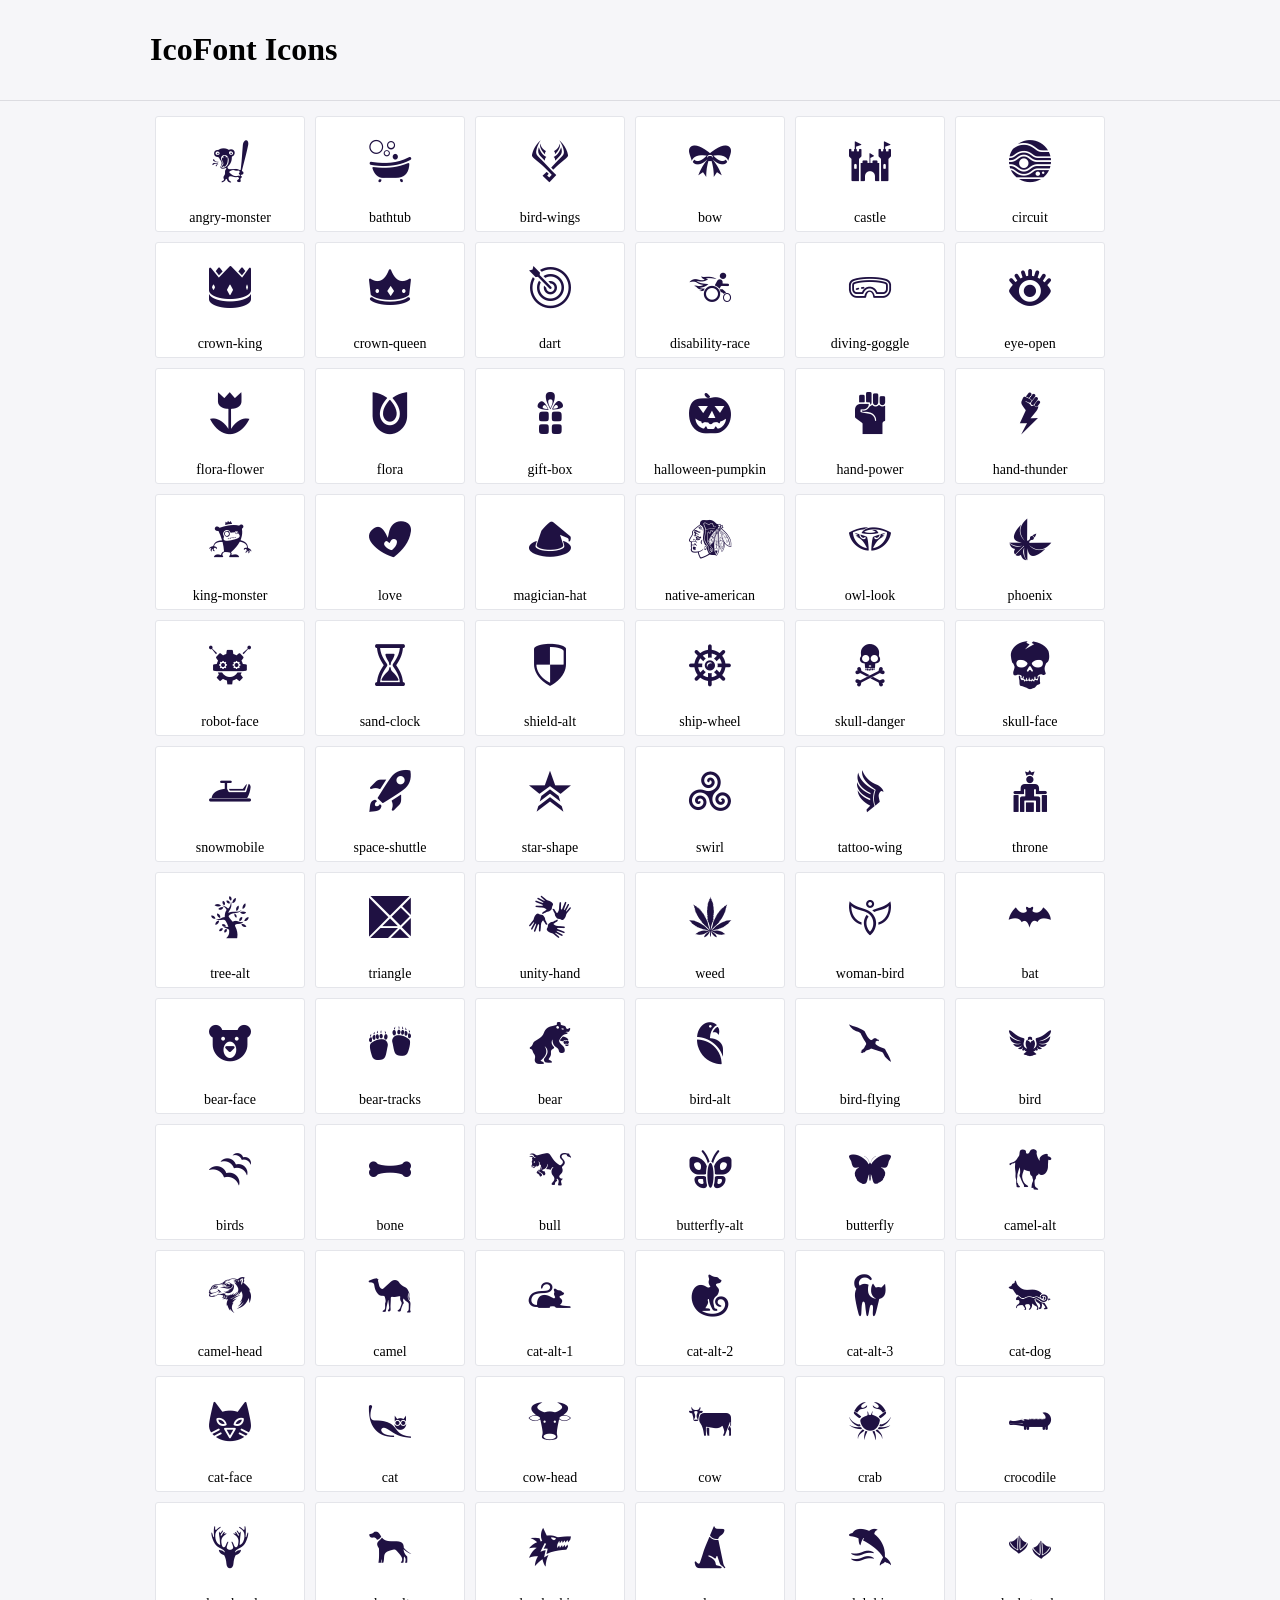
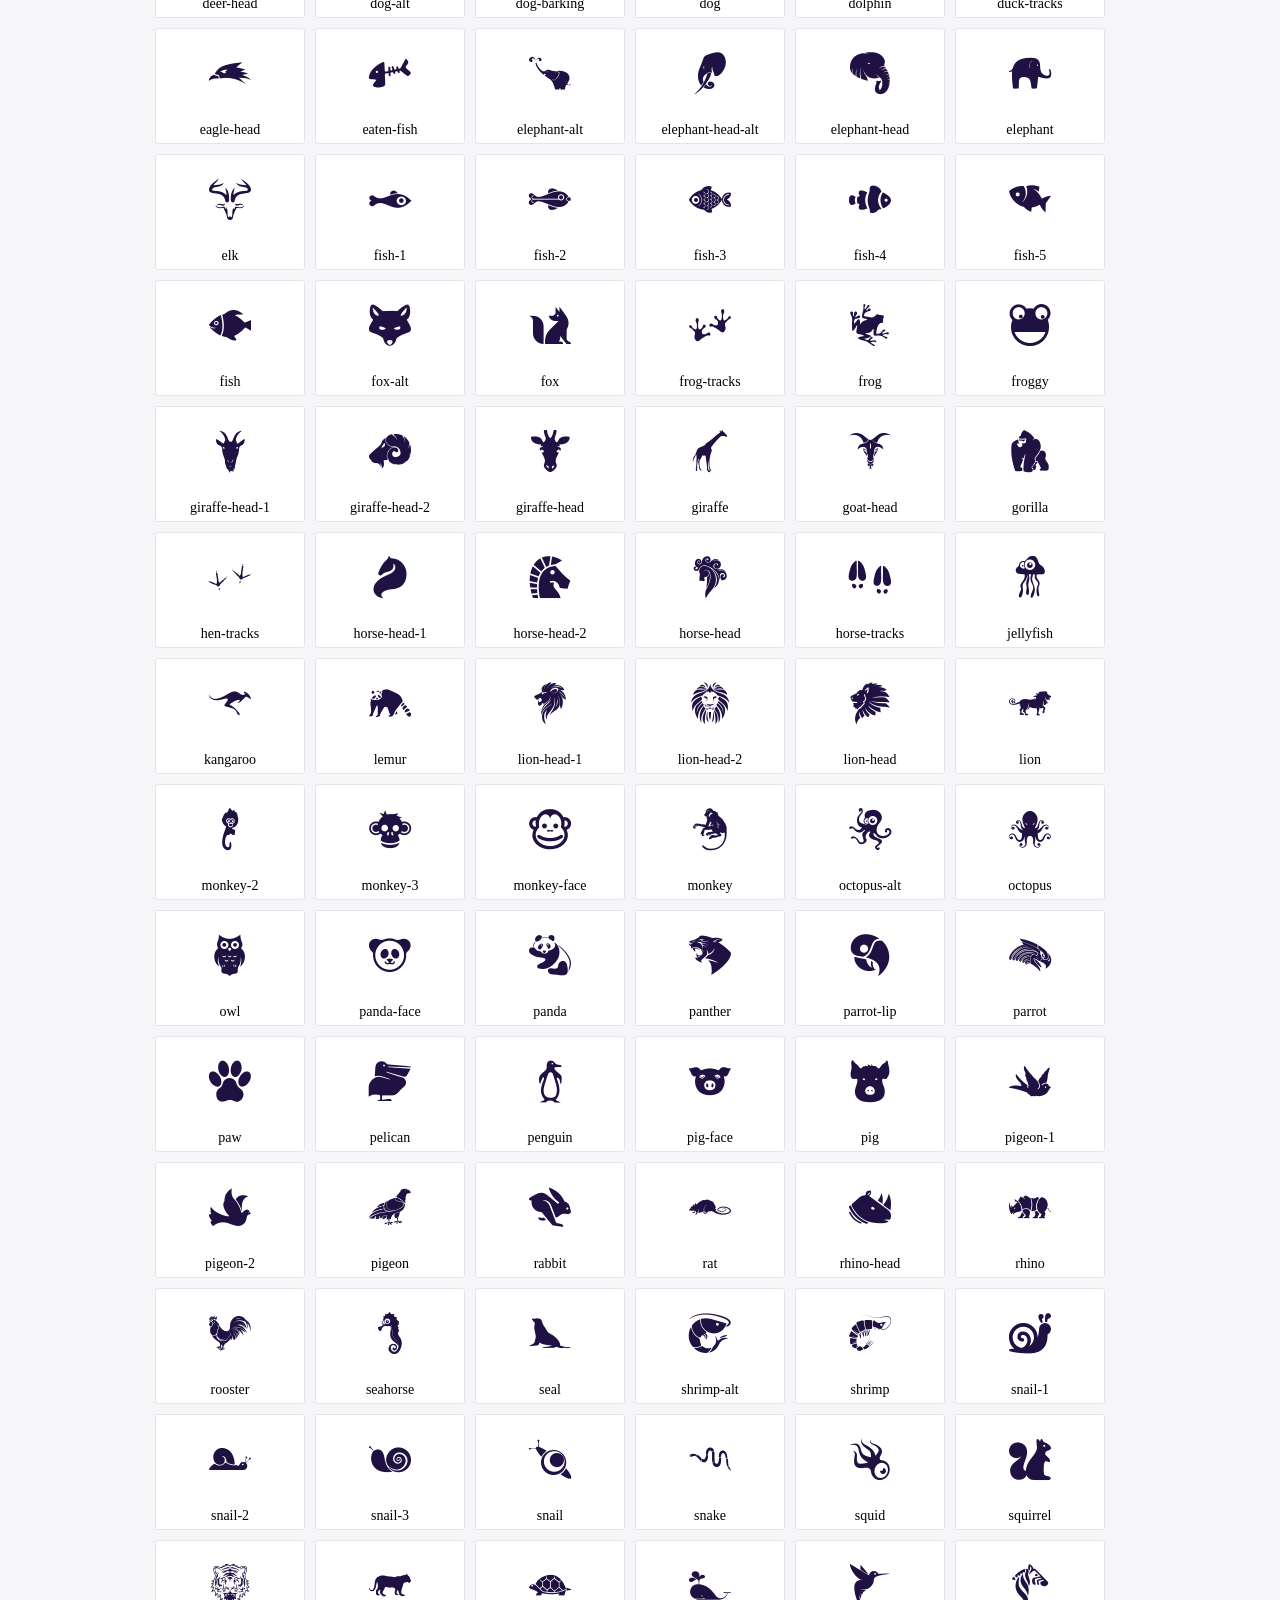
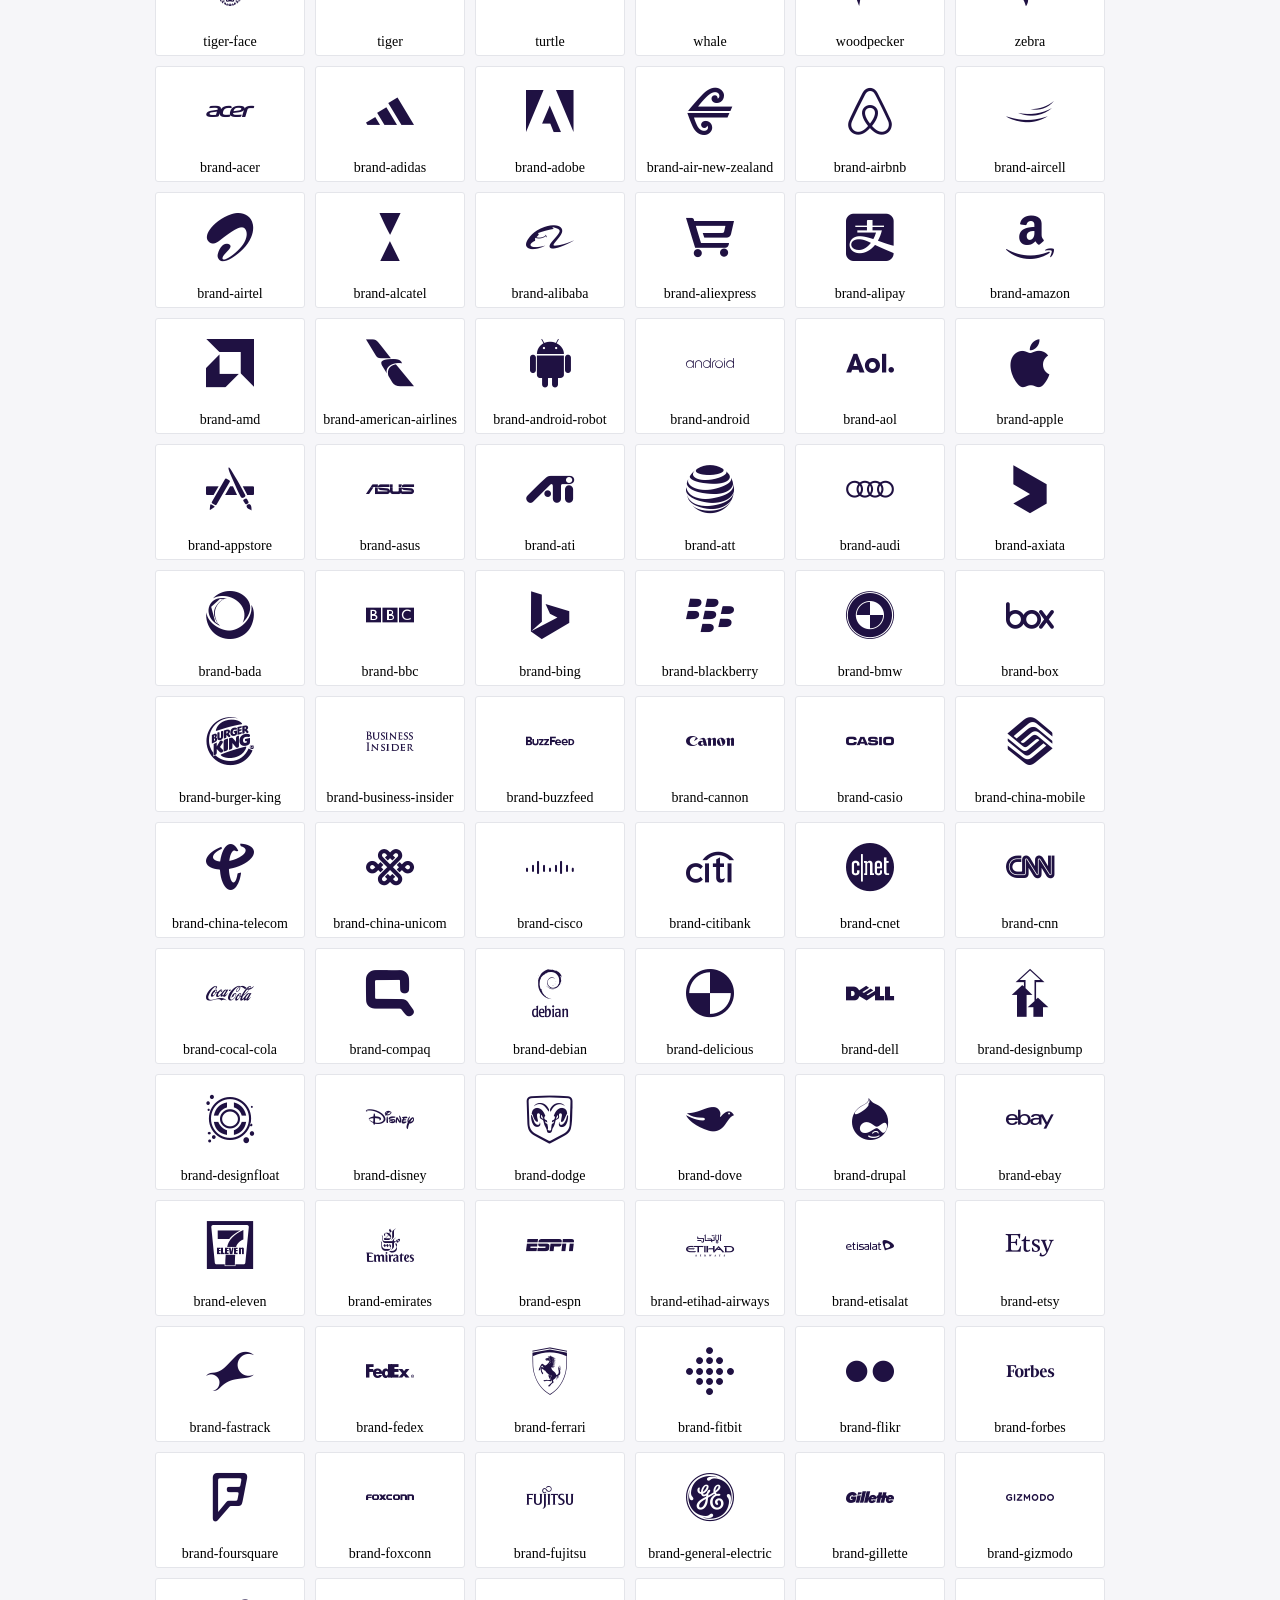
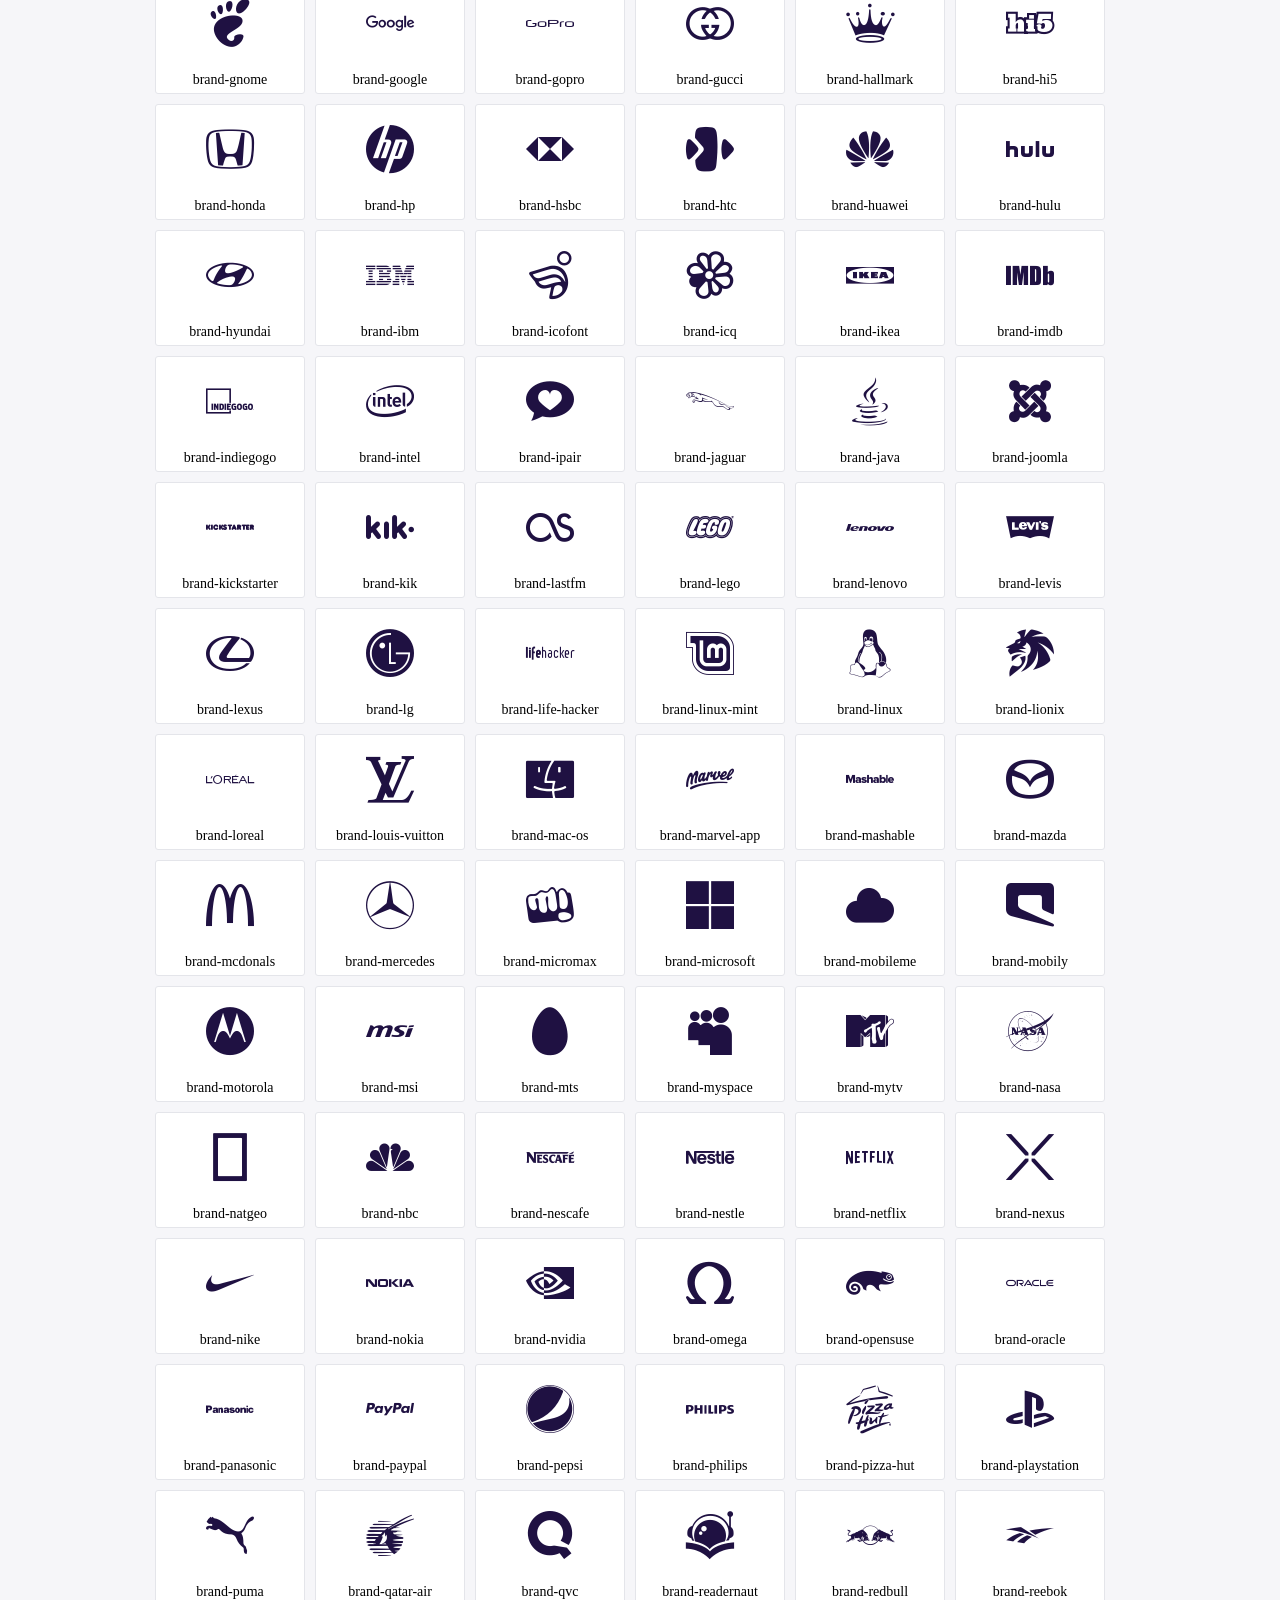
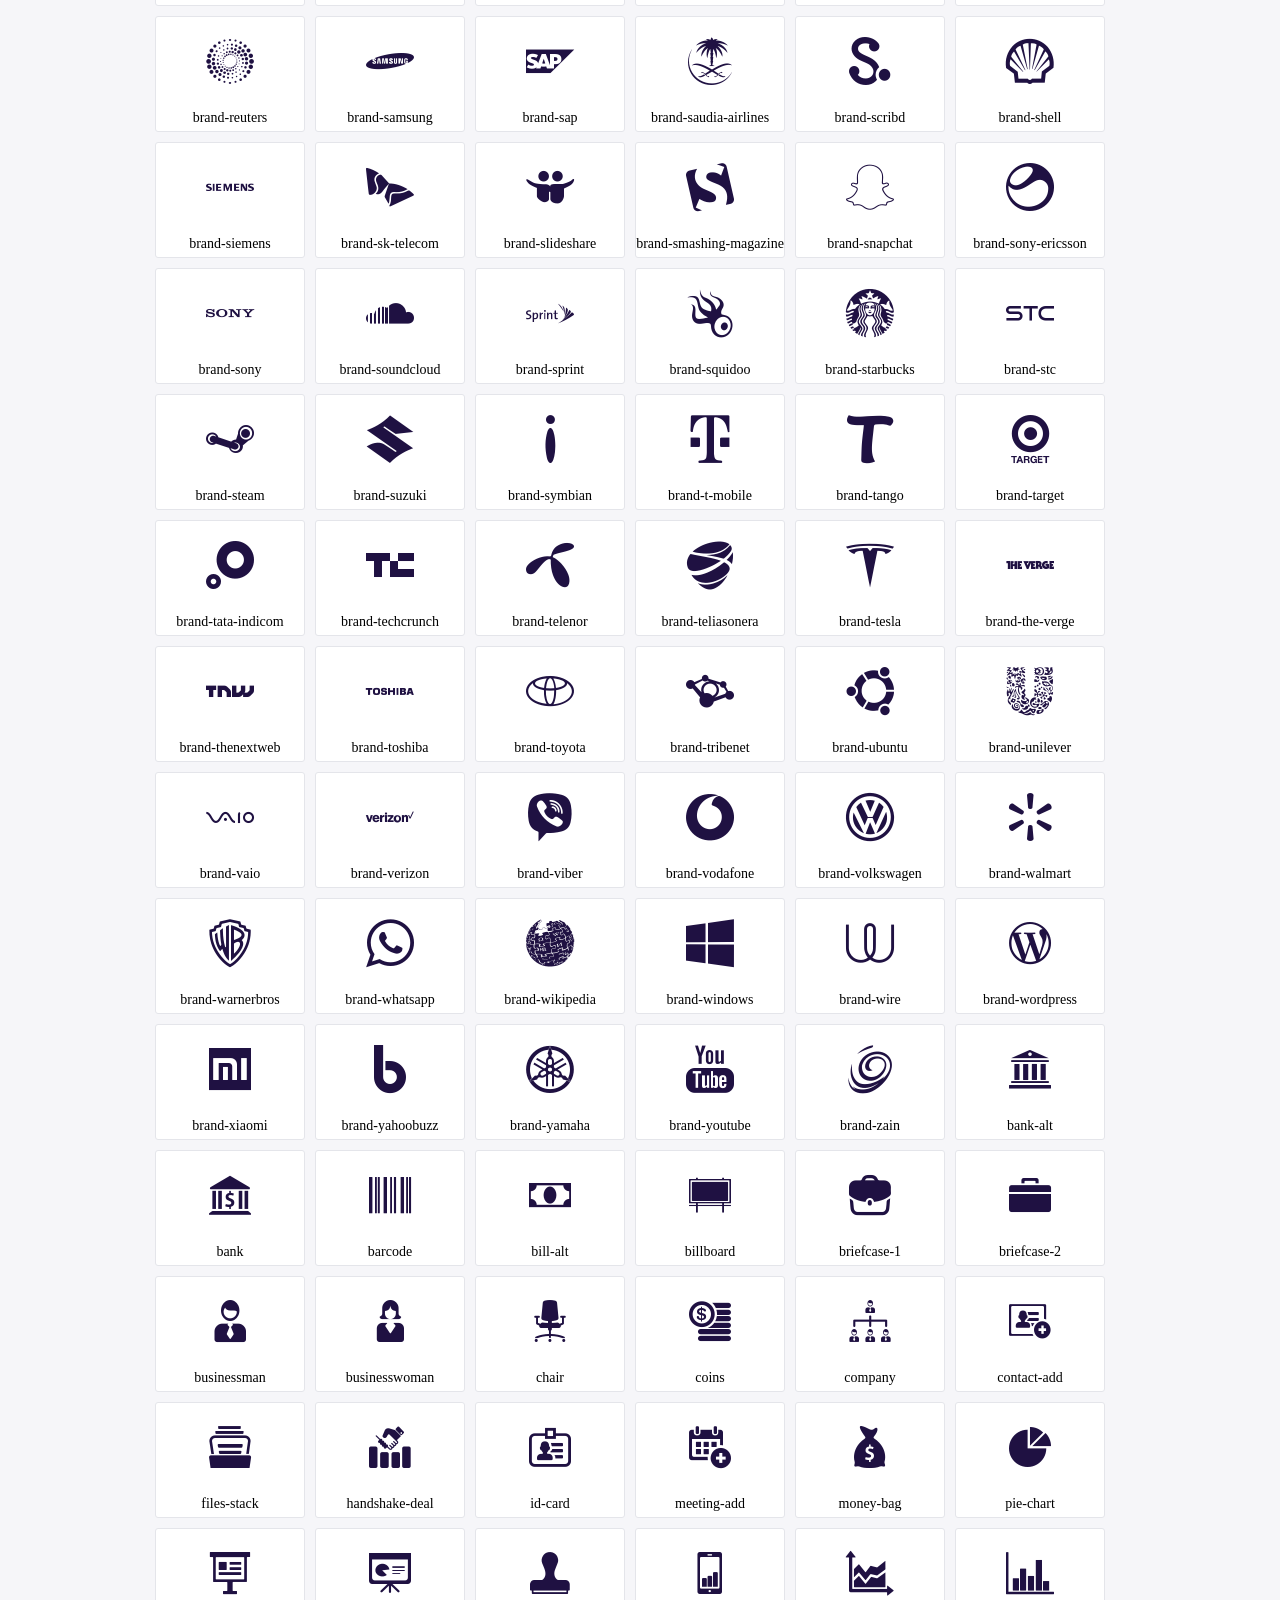
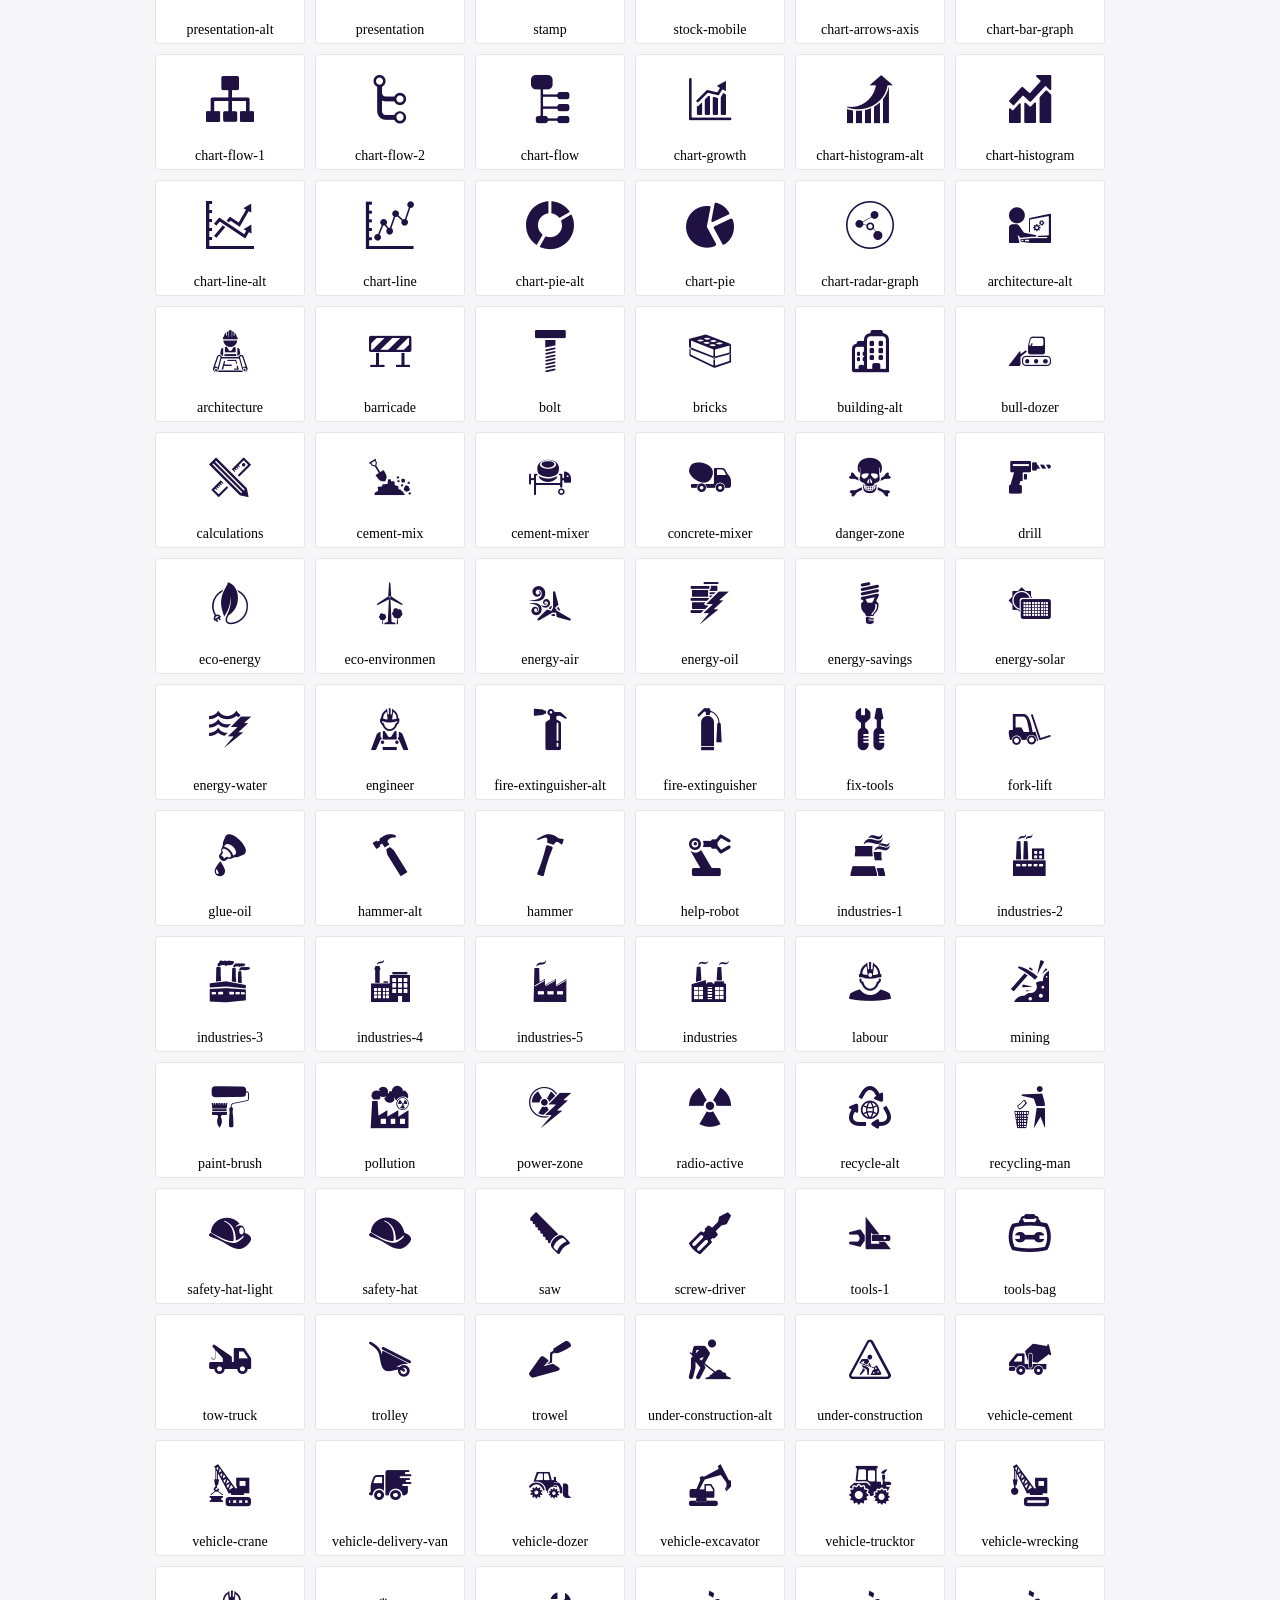
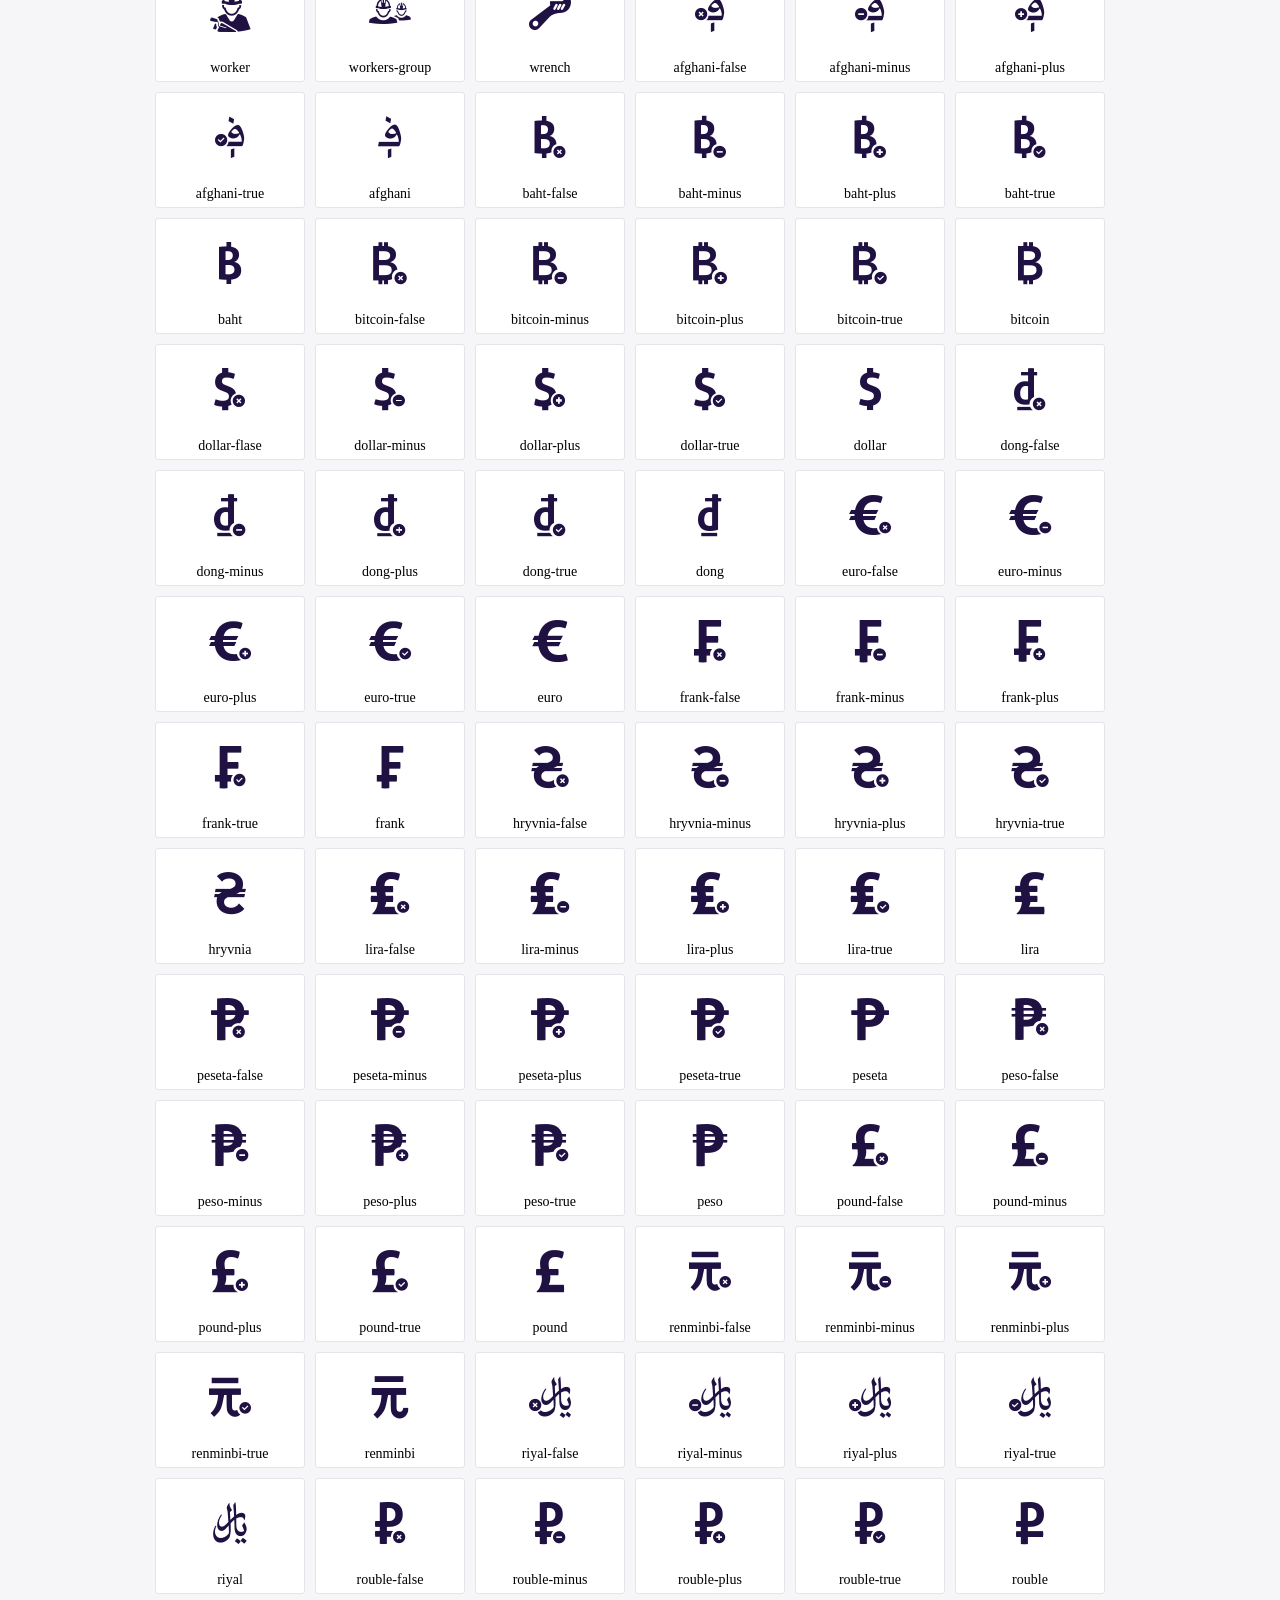
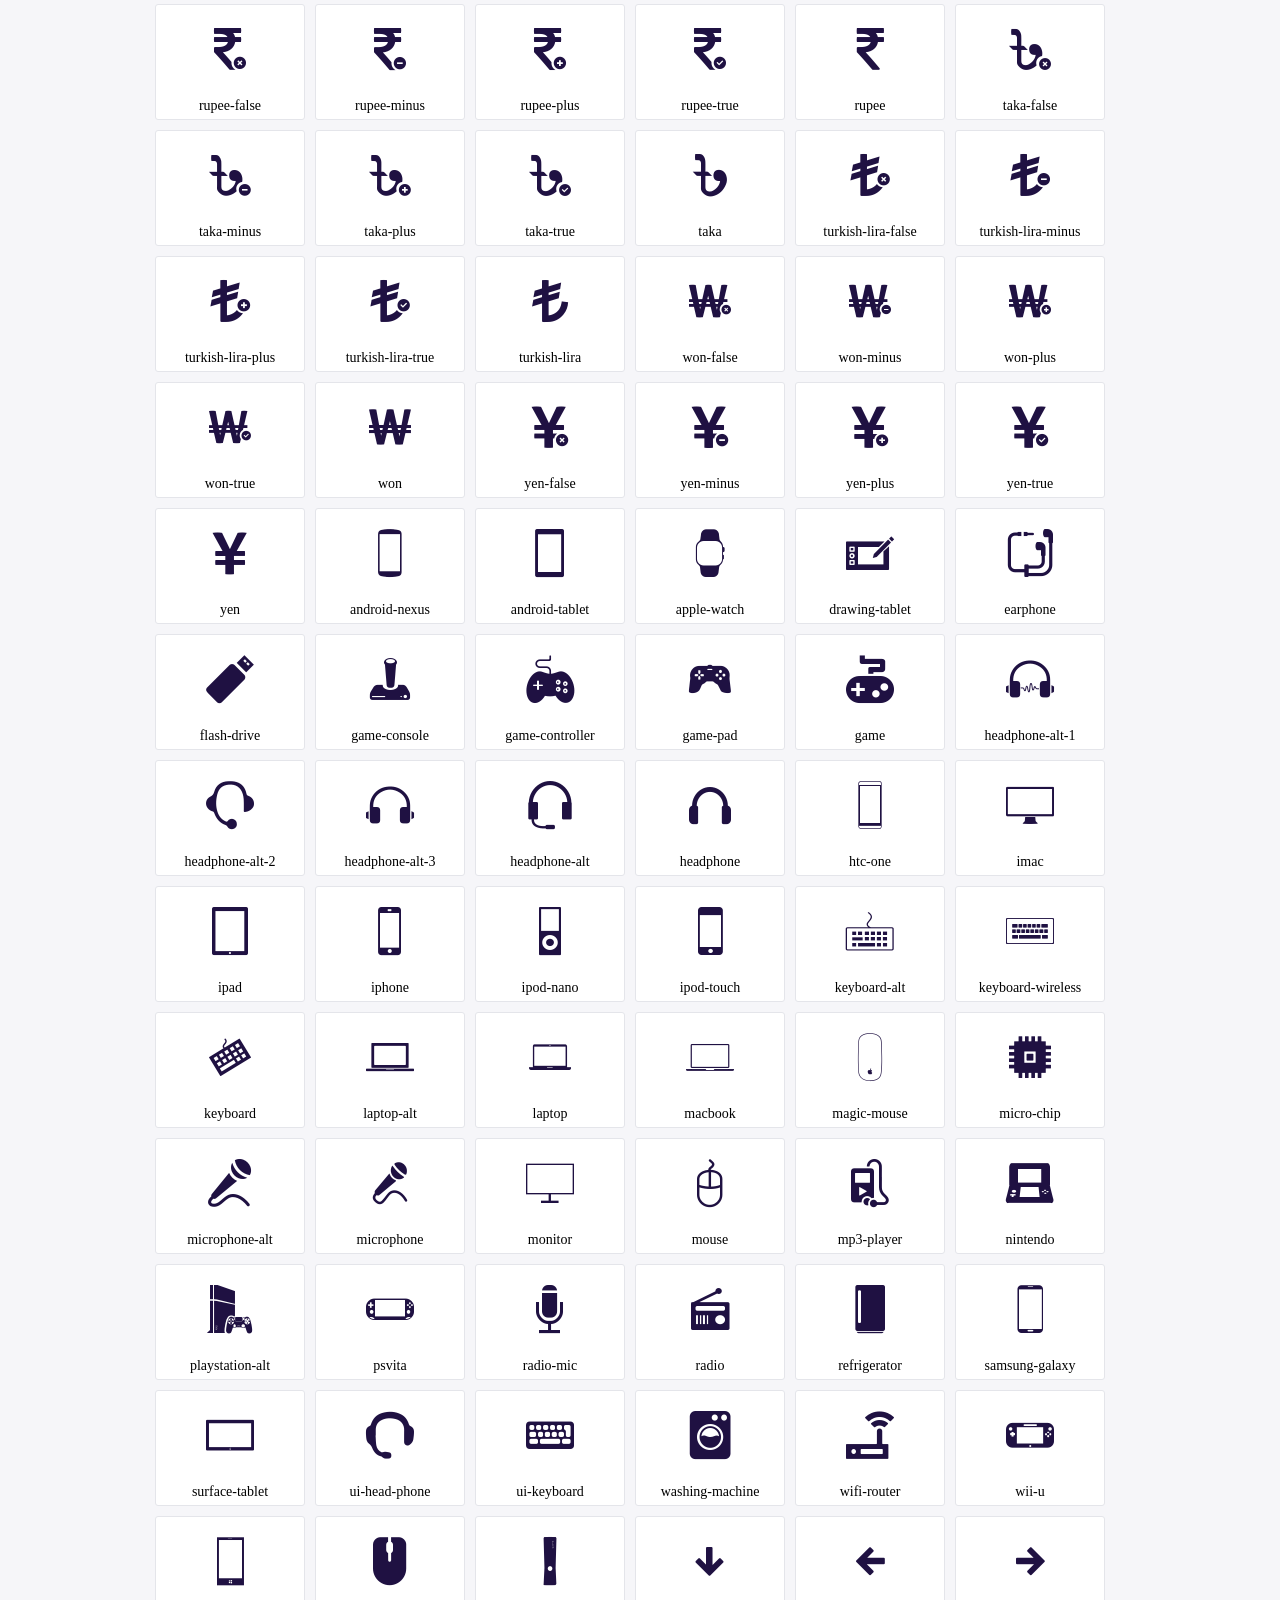
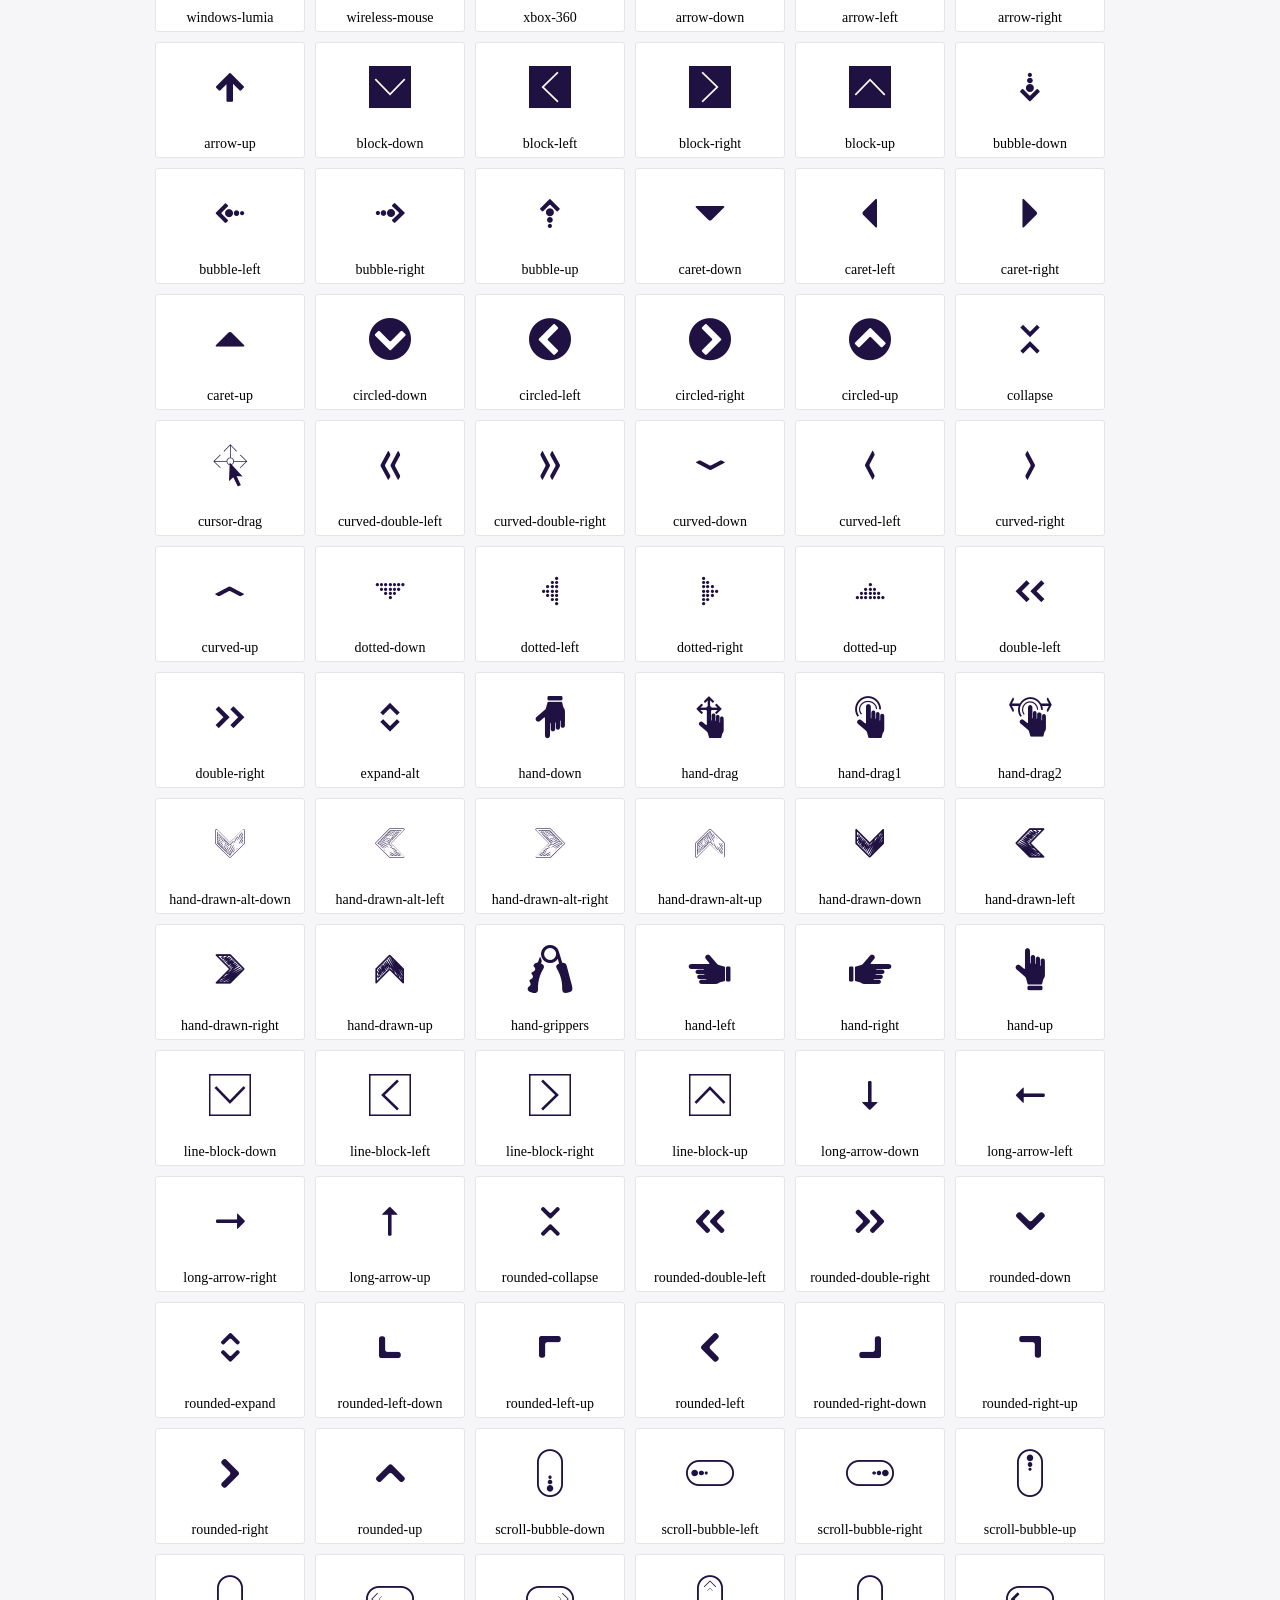
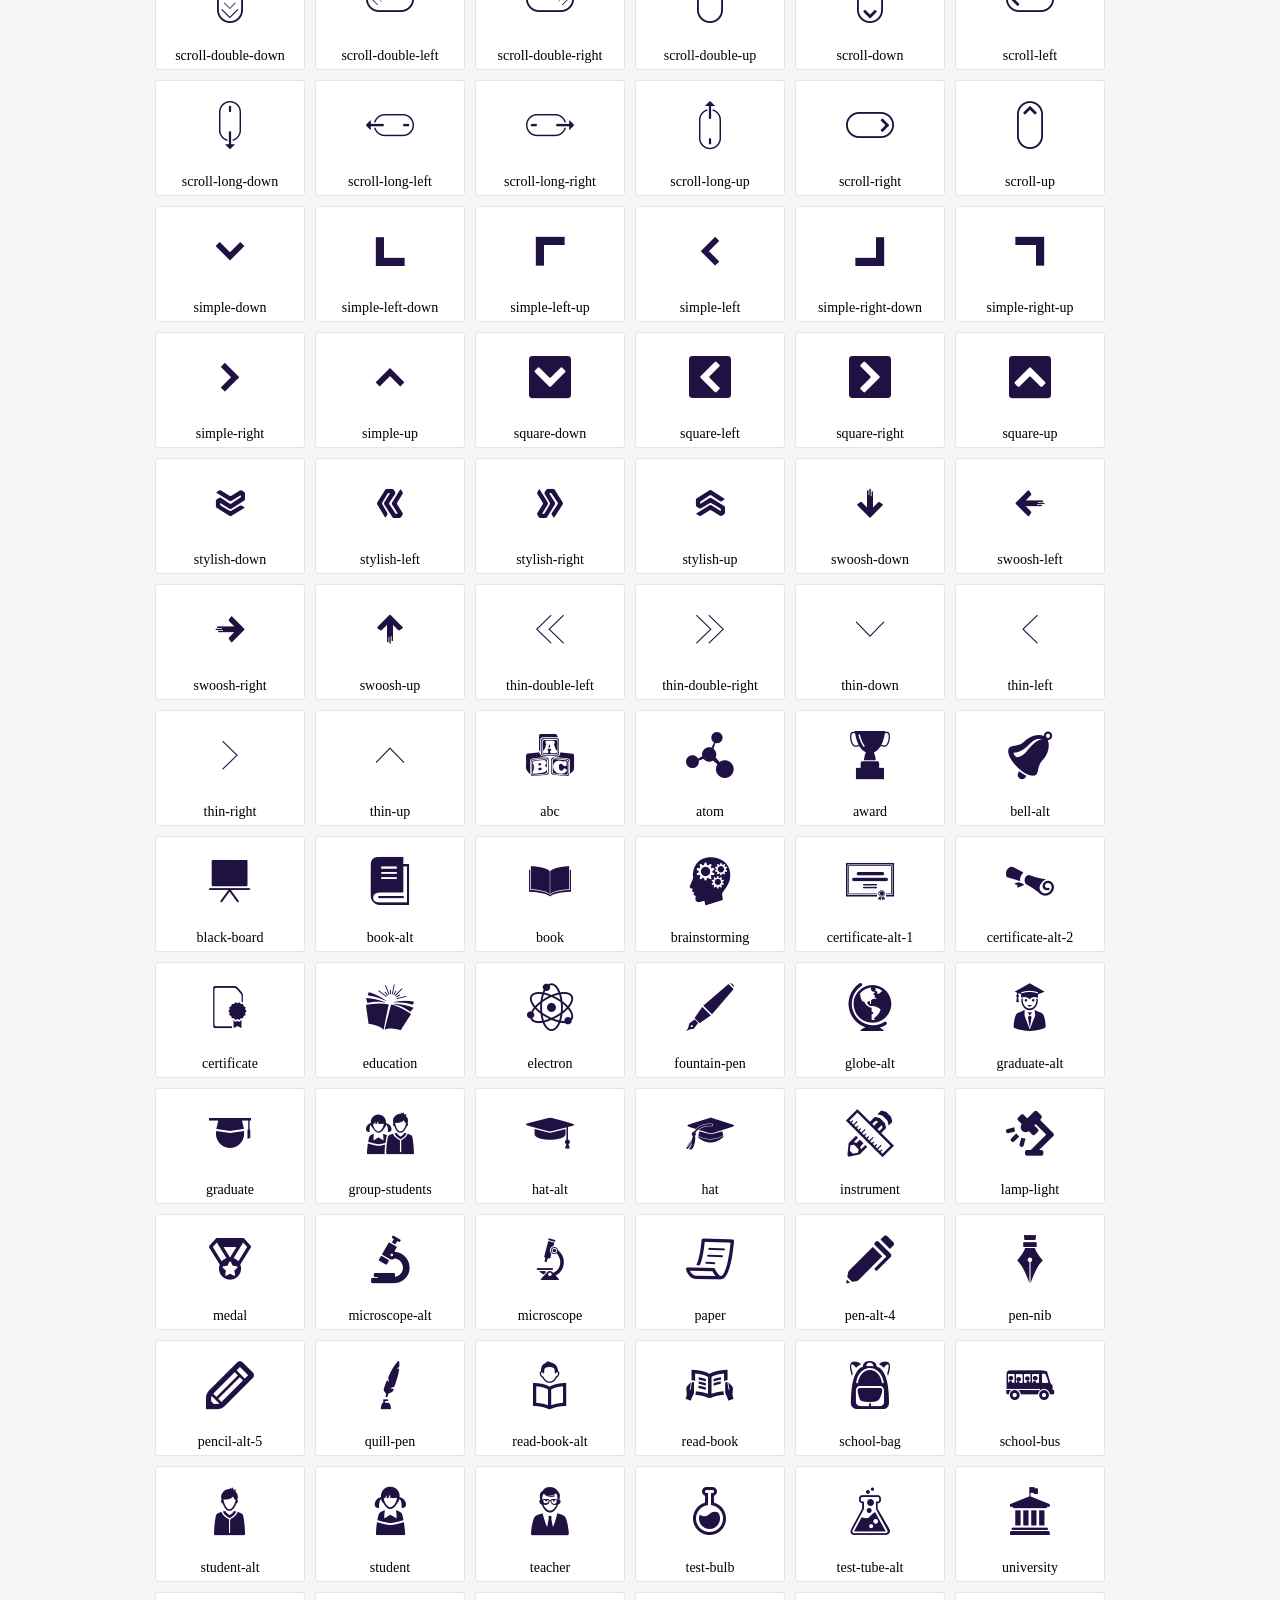
<file: icofont/demo.html>
<!DOCTYPE html>
	<html>
	<head>
		<meta charset="utf-8">
		<title>Examples | IcoFont</title>
		<link rel="stylesheet" type="text/css" href="./icofont.min.css">
		<style type="text/css">
			body {
				margin: 0;
				padding: 0;
				background: #F6F6F9;
			}
			.header {
				border-bottom: 1px solid #DCDCE1;
				padding: 10px 0;
				margin-bottom: 10px;
			}
			.container {
				width: 980px;
				margin: 0 auto;
			}
			.ico-title {
				font-size: 2em;
			}
			.iconlist {
				margin: 0;
				padding: 0;
				list-style: none;
				text-align: center;
				width: 100%;
				display: flex;
				flex-wrap: wrap;
				flex-direction: row;
			}
			.iconlist li {
				position: relative;
				margin: 5px;
				width: 150px;
				cursor: pointer;
			}
			.iconlist li .icon-holder {
				position: relative;
				text-align: center;
				border-radius: 3px;
				overflow: hidden;
				padding-bottom: 5px;
				background: #ffffff;
				border: 1px solid #E4E5EA;
				transition: all 0.2s linear 0s;
			}
			.iconlist li .icon-holder:hover {
				background: #00C3DA;
				color: #ffffff;
			}
			.iconlist li .icon-holder:hover .icon i {
				color: #ffffff;
			}
			.iconlist li .icon-holder .icon {
				padding: 20px;
				text-align: center;
			}
			.iconlist li .icon-holder .icon i {
				font-size: 3em;
				color: #1F1142;
			}
			.iconlist li .icon-holder span {
				font-size: 14px;
				display: block;
				margin-top: 5px;
				border-radius: 3px;
			}
		</style>
	</head>
	<body>
	<div class="header">
		<div class="container">
			<h1 class="ico-title"> IcoFont Icons </h1>
		</div>
	</div>
	<div class="container">
		<ul class="iconlist">
		
		<li>
			<div class="icon-holder">
				<div class="icon"> 
					<i class="icofont-angry-monster"></i>
				</div> 
				<span> angry-monster </span>
			</div>
		</li>
		
		<li>
			<div class="icon-holder">
				<div class="icon"> 
					<i class="icofont-bathtub"></i>
				</div> 
				<span> bathtub </span>
			</div>
		</li>
		
		<li>
			<div class="icon-holder">
				<div class="icon"> 
					<i class="icofont-bird-wings"></i>
				</div> 
				<span> bird-wings </span>
			</div>
		</li>
		
		<li>
			<div class="icon-holder">
				<div class="icon"> 
					<i class="icofont-bow"></i>
				</div> 
				<span> bow </span>
			</div>
		</li>
		
		<li>
			<div class="icon-holder">
				<div class="icon"> 
					<i class="icofont-castle"></i>
				</div> 
				<span> castle </span>
			</div>
		</li>
		
		<li>
			<div class="icon-holder">
				<div class="icon"> 
					<i class="icofont-circuit"></i>
				</div> 
				<span> circuit </span>
			</div>
		</li>
		
		<li>
			<div class="icon-holder">
				<div class="icon"> 
					<i class="icofont-crown-king"></i>
				</div> 
				<span> crown-king </span>
			</div>
		</li>
		
		<li>
			<div class="icon-holder">
				<div class="icon"> 
					<i class="icofont-crown-queen"></i>
				</div> 
				<span> crown-queen </span>
			</div>
		</li>
		
		<li>
			<div class="icon-holder">
				<div class="icon"> 
					<i class="icofont-dart"></i>
				</div> 
				<span> dart </span>
			</div>
		</li>
		
		<li>
			<div class="icon-holder">
				<div class="icon"> 
					<i class="icofont-disability-race"></i>
				</div> 
				<span> disability-race </span>
			</div>
		</li>
		
		<li>
			<div class="icon-holder">
				<div class="icon"> 
					<i class="icofont-diving-goggle"></i>
				</div> 
				<span> diving-goggle </span>
			</div>
		</li>
		
		<li>
			<div class="icon-holder">
				<div class="icon"> 
					<i class="icofont-eye-open"></i>
				</div> 
				<span> eye-open </span>
			</div>
		</li>
		
		<li>
			<div class="icon-holder">
				<div class="icon"> 
					<i class="icofont-flora-flower"></i>
				</div> 
				<span> flora-flower </span>
			</div>
		</li>
		
		<li>
			<div class="icon-holder">
				<div class="icon"> 
					<i class="icofont-flora"></i>
				</div> 
				<span> flora </span>
			</div>
		</li>
		
		<li>
			<div class="icon-holder">
				<div class="icon"> 
					<i class="icofont-gift-box"></i>
				</div> 
				<span> gift-box </span>
			</div>
		</li>
		
		<li>
			<div class="icon-holder">
				<div class="icon"> 
					<i class="icofont-halloween-pumpkin"></i>
				</div> 
				<span> halloween-pumpkin </span>
			</div>
		</li>
		
		<li>
			<div class="icon-holder">
				<div class="icon"> 
					<i class="icofont-hand-power"></i>
				</div> 
				<span> hand-power </span>
			</div>
		</li>
		
		<li>
			<div class="icon-holder">
				<div class="icon"> 
					<i class="icofont-hand-thunder"></i>
				</div> 
				<span> hand-thunder </span>
			</div>
		</li>
		
		<li>
			<div class="icon-holder">
				<div class="icon"> 
					<i class="icofont-king-monster"></i>
				</div> 
				<span> king-monster </span>
			</div>
		</li>
		
		<li>
			<div class="icon-holder">
				<div class="icon"> 
					<i class="icofont-love"></i>
				</div> 
				<span> love </span>
			</div>
		</li>
		
		<li>
			<div class="icon-holder">
				<div class="icon"> 
					<i class="icofont-magician-hat"></i>
				</div> 
				<span> magician-hat </span>
			</div>
		</li>
		
		<li>
			<div class="icon-holder">
				<div class="icon"> 
					<i class="icofont-native-american"></i>
				</div> 
				<span> native-american </span>
			</div>
		</li>
		
		<li>
			<div class="icon-holder">
				<div class="icon"> 
					<i class="icofont-owl-look"></i>
				</div> 
				<span> owl-look </span>
			</div>
		</li>
		
		<li>
			<div class="icon-holder">
				<div class="icon"> 
					<i class="icofont-phoenix"></i>
				</div> 
				<span> phoenix </span>
			</div>
		</li>
		
		<li>
			<div class="icon-holder">
				<div class="icon"> 
					<i class="icofont-robot-face"></i>
				</div> 
				<span> robot-face </span>
			</div>
		</li>
		
		<li>
			<div class="icon-holder">
				<div class="icon"> 
					<i class="icofont-sand-clock"></i>
				</div> 
				<span> sand-clock </span>
			</div>
		</li>
		
		<li>
			<div class="icon-holder">
				<div class="icon"> 
					<i class="icofont-shield-alt"></i>
				</div> 
				<span> shield-alt </span>
			</div>
		</li>
		
		<li>
			<div class="icon-holder">
				<div class="icon"> 
					<i class="icofont-ship-wheel"></i>
				</div> 
				<span> ship-wheel </span>
			</div>
		</li>
		
		<li>
			<div class="icon-holder">
				<div class="icon"> 
					<i class="icofont-skull-danger"></i>
				</div> 
				<span> skull-danger </span>
			</div>
		</li>
		
		<li>
			<div class="icon-holder">
				<div class="icon"> 
					<i class="icofont-skull-face"></i>
				</div> 
				<span> skull-face </span>
			</div>
		</li>
		
		<li>
			<div class="icon-holder">
				<div class="icon"> 
					<i class="icofont-snowmobile"></i>
				</div> 
				<span> snowmobile </span>
			</div>
		</li>
		
		<li>
			<div class="icon-holder">
				<div class="icon"> 
					<i class="icofont-space-shuttle"></i>
				</div> 
				<span> space-shuttle </span>
			</div>
		</li>
		
		<li>
			<div class="icon-holder">
				<div class="icon"> 
					<i class="icofont-star-shape"></i>
				</div> 
				<span> star-shape </span>
			</div>
		</li>
		
		<li>
			<div class="icon-holder">
				<div class="icon"> 
					<i class="icofont-swirl"></i>
				</div> 
				<span> swirl </span>
			</div>
		</li>
		
		<li>
			<div class="icon-holder">
				<div class="icon"> 
					<i class="icofont-tattoo-wing"></i>
				</div> 
				<span> tattoo-wing </span>
			</div>
		</li>
		
		<li>
			<div class="icon-holder">
				<div class="icon"> 
					<i class="icofont-throne"></i>
				</div> 
				<span> throne </span>
			</div>
		</li>
		
		<li>
			<div class="icon-holder">
				<div class="icon"> 
					<i class="icofont-tree-alt"></i>
				</div> 
				<span> tree-alt </span>
			</div>
		</li>
		
		<li>
			<div class="icon-holder">
				<div class="icon"> 
					<i class="icofont-triangle"></i>
				</div> 
				<span> triangle </span>
			</div>
		</li>
		
		<li>
			<div class="icon-holder">
				<div class="icon"> 
					<i class="icofont-unity-hand"></i>
				</div> 
				<span> unity-hand </span>
			</div>
		</li>
		
		<li>
			<div class="icon-holder">
				<div class="icon"> 
					<i class="icofont-weed"></i>
				</div> 
				<span> weed </span>
			</div>
		</li>
		
		<li>
			<div class="icon-holder">
				<div class="icon"> 
					<i class="icofont-woman-bird"></i>
				</div> 
				<span> woman-bird </span>
			</div>
		</li>
		
		<li>
			<div class="icon-holder">
				<div class="icon"> 
					<i class="icofont-bat"></i>
				</div> 
				<span> bat </span>
			</div>
		</li>
		
		<li>
			<div class="icon-holder">
				<div class="icon"> 
					<i class="icofont-bear-face"></i>
				</div> 
				<span> bear-face </span>
			</div>
		</li>
		
		<li>
			<div class="icon-holder">
				<div class="icon"> 
					<i class="icofont-bear-tracks"></i>
				</div> 
				<span> bear-tracks </span>
			</div>
		</li>
		
		<li>
			<div class="icon-holder">
				<div class="icon"> 
					<i class="icofont-bear"></i>
				</div> 
				<span> bear </span>
			</div>
		</li>
		
		<li>
			<div class="icon-holder">
				<div class="icon"> 
					<i class="icofont-bird-alt"></i>
				</div> 
				<span> bird-alt </span>
			</div>
		</li>
		
		<li>
			<div class="icon-holder">
				<div class="icon"> 
					<i class="icofont-bird-flying"></i>
				</div> 
				<span> bird-flying </span>
			</div>
		</li>
		
		<li>
			<div class="icon-holder">
				<div class="icon"> 
					<i class="icofont-bird"></i>
				</div> 
				<span> bird </span>
			</div>
		</li>
		
		<li>
			<div class="icon-holder">
				<div class="icon"> 
					<i class="icofont-birds"></i>
				</div> 
				<span> birds </span>
			</div>
		</li>
		
		<li>
			<div class="icon-holder">
				<div class="icon"> 
					<i class="icofont-bone"></i>
				</div> 
				<span> bone </span>
			</div>
		</li>
		
		<li>
			<div class="icon-holder">
				<div class="icon"> 
					<i class="icofont-bull"></i>
				</div> 
				<span> bull </span>
			</div>
		</li>
		
		<li>
			<div class="icon-holder">
				<div class="icon"> 
					<i class="icofont-butterfly-alt"></i>
				</div> 
				<span> butterfly-alt </span>
			</div>
		</li>
		
		<li>
			<div class="icon-holder">
				<div class="icon"> 
					<i class="icofont-butterfly"></i>
				</div> 
				<span> butterfly </span>
			</div>
		</li>
		
		<li>
			<div class="icon-holder">
				<div class="icon"> 
					<i class="icofont-camel-alt"></i>
				</div> 
				<span> camel-alt </span>
			</div>
		</li>
		
		<li>
			<div class="icon-holder">
				<div class="icon"> 
					<i class="icofont-camel-head"></i>
				</div> 
				<span> camel-head </span>
			</div>
		</li>
		
		<li>
			<div class="icon-holder">
				<div class="icon"> 
					<i class="icofont-camel"></i>
				</div> 
				<span> camel </span>
			</div>
		</li>
		
		<li>
			<div class="icon-holder">
				<div class="icon"> 
					<i class="icofont-cat-alt-1"></i>
				</div> 
				<span> cat-alt-1 </span>
			</div>
		</li>
		
		<li>
			<div class="icon-holder">
				<div class="icon"> 
					<i class="icofont-cat-alt-2"></i>
				</div> 
				<span> cat-alt-2 </span>
			</div>
		</li>
		
		<li>
			<div class="icon-holder">
				<div class="icon"> 
					<i class="icofont-cat-alt-3"></i>
				</div> 
				<span> cat-alt-3 </span>
			</div>
		</li>
		
		<li>
			<div class="icon-holder">
				<div class="icon"> 
					<i class="icofont-cat-dog"></i>
				</div> 
				<span> cat-dog </span>
			</div>
		</li>
		
		<li>
			<div class="icon-holder">
				<div class="icon"> 
					<i class="icofont-cat-face"></i>
				</div> 
				<span> cat-face </span>
			</div>
		</li>
		
		<li>
			<div class="icon-holder">
				<div class="icon"> 
					<i class="icofont-cat"></i>
				</div> 
				<span> cat </span>
			</div>
		</li>
		
		<li>
			<div class="icon-holder">
				<div class="icon"> 
					<i class="icofont-cow-head"></i>
				</div> 
				<span> cow-head </span>
			</div>
		</li>
		
		<li>
			<div class="icon-holder">
				<div class="icon"> 
					<i class="icofont-cow"></i>
				</div> 
				<span> cow </span>
			</div>
		</li>
		
		<li>
			<div class="icon-holder">
				<div class="icon"> 
					<i class="icofont-crab"></i>
				</div> 
				<span> crab </span>
			</div>
		</li>
		
		<li>
			<div class="icon-holder">
				<div class="icon"> 
					<i class="icofont-crocodile"></i>
				</div> 
				<span> crocodile </span>
			</div>
		</li>
		
		<li>
			<div class="icon-holder">
				<div class="icon"> 
					<i class="icofont-deer-head"></i>
				</div> 
				<span> deer-head </span>
			</div>
		</li>
		
		<li>
			<div class="icon-holder">
				<div class="icon"> 
					<i class="icofont-dog-alt"></i>
				</div> 
				<span> dog-alt </span>
			</div>
		</li>
		
		<li>
			<div class="icon-holder">
				<div class="icon"> 
					<i class="icofont-dog-barking"></i>
				</div> 
				<span> dog-barking </span>
			</div>
		</li>
		
		<li>
			<div class="icon-holder">
				<div class="icon"> 
					<i class="icofont-dog"></i>
				</div> 
				<span> dog </span>
			</div>
		</li>
		
		<li>
			<div class="icon-holder">
				<div class="icon"> 
					<i class="icofont-dolphin"></i>
				</div> 
				<span> dolphin </span>
			</div>
		</li>
		
		<li>
			<div class="icon-holder">
				<div class="icon"> 
					<i class="icofont-duck-tracks"></i>
				</div> 
				<span> duck-tracks </span>
			</div>
		</li>
		
		<li>
			<div class="icon-holder">
				<div class="icon"> 
					<i class="icofont-eagle-head"></i>
				</div> 
				<span> eagle-head </span>
			</div>
		</li>
		
		<li>
			<div class="icon-holder">
				<div class="icon"> 
					<i class="icofont-eaten-fish"></i>
				</div> 
				<span> eaten-fish </span>
			</div>
		</li>
		
		<li>
			<div class="icon-holder">
				<div class="icon"> 
					<i class="icofont-elephant-alt"></i>
				</div> 
				<span> elephant-alt </span>
			</div>
		</li>
		
		<li>
			<div class="icon-holder">
				<div class="icon"> 
					<i class="icofont-elephant-head-alt"></i>
				</div> 
				<span> elephant-head-alt </span>
			</div>
		</li>
		
		<li>
			<div class="icon-holder">
				<div class="icon"> 
					<i class="icofont-elephant-head"></i>
				</div> 
				<span> elephant-head </span>
			</div>
		</li>
		
		<li>
			<div class="icon-holder">
				<div class="icon"> 
					<i class="icofont-elephant"></i>
				</div> 
				<span> elephant </span>
			</div>
		</li>
		
		<li>
			<div class="icon-holder">
				<div class="icon"> 
					<i class="icofont-elk"></i>
				</div> 
				<span> elk </span>
			</div>
		</li>
		
		<li>
			<div class="icon-holder">
				<div class="icon"> 
					<i class="icofont-fish-1"></i>
				</div> 
				<span> fish-1 </span>
			</div>
		</li>
		
		<li>
			<div class="icon-holder">
				<div class="icon"> 
					<i class="icofont-fish-2"></i>
				</div> 
				<span> fish-2 </span>
			</div>
		</li>
		
		<li>
			<div class="icon-holder">
				<div class="icon"> 
					<i class="icofont-fish-3"></i>
				</div> 
				<span> fish-3 </span>
			</div>
		</li>
		
		<li>
			<div class="icon-holder">
				<div class="icon"> 
					<i class="icofont-fish-4"></i>
				</div> 
				<span> fish-4 </span>
			</div>
		</li>
		
		<li>
			<div class="icon-holder">
				<div class="icon"> 
					<i class="icofont-fish-5"></i>
				</div> 
				<span> fish-5 </span>
			</div>
		</li>
		
		<li>
			<div class="icon-holder">
				<div class="icon"> 
					<i class="icofont-fish"></i>
				</div> 
				<span> fish </span>
			</div>
		</li>
		
		<li>
			<div class="icon-holder">
				<div class="icon"> 
					<i class="icofont-fox-alt"></i>
				</div> 
				<span> fox-alt </span>
			</div>
		</li>
		
		<li>
			<div class="icon-holder">
				<div class="icon"> 
					<i class="icofont-fox"></i>
				</div> 
				<span> fox </span>
			</div>
		</li>
		
		<li>
			<div class="icon-holder">
				<div class="icon"> 
					<i class="icofont-frog-tracks"></i>
				</div> 
				<span> frog-tracks </span>
			</div>
		</li>
		
		<li>
			<div class="icon-holder">
				<div class="icon"> 
					<i class="icofont-frog"></i>
				</div> 
				<span> frog </span>
			</div>
		</li>
		
		<li>
			<div class="icon-holder">
				<div class="icon"> 
					<i class="icofont-froggy"></i>
				</div> 
				<span> froggy </span>
			</div>
		</li>
		
		<li>
			<div class="icon-holder">
				<div class="icon"> 
					<i class="icofont-giraffe-head-1"></i>
				</div> 
				<span> giraffe-head-1 </span>
			</div>
		</li>
		
		<li>
			<div class="icon-holder">
				<div class="icon"> 
					<i class="icofont-giraffe-head-2"></i>
				</div> 
				<span> giraffe-head-2 </span>
			</div>
		</li>
		
		<li>
			<div class="icon-holder">
				<div class="icon"> 
					<i class="icofont-giraffe-head"></i>
				</div> 
				<span> giraffe-head </span>
			</div>
		</li>
		
		<li>
			<div class="icon-holder">
				<div class="icon"> 
					<i class="icofont-giraffe"></i>
				</div> 
				<span> giraffe </span>
			</div>
		</li>
		
		<li>
			<div class="icon-holder">
				<div class="icon"> 
					<i class="icofont-goat-head"></i>
				</div> 
				<span> goat-head </span>
			</div>
		</li>
		
		<li>
			<div class="icon-holder">
				<div class="icon"> 
					<i class="icofont-gorilla"></i>
				</div> 
				<span> gorilla </span>
			</div>
		</li>
		
		<li>
			<div class="icon-holder">
				<div class="icon"> 
					<i class="icofont-hen-tracks"></i>
				</div> 
				<span> hen-tracks </span>
			</div>
		</li>
		
		<li>
			<div class="icon-holder">
				<div class="icon"> 
					<i class="icofont-horse-head-1"></i>
				</div> 
				<span> horse-head-1 </span>
			</div>
		</li>
		
		<li>
			<div class="icon-holder">
				<div class="icon"> 
					<i class="icofont-horse-head-2"></i>
				</div> 
				<span> horse-head-2 </span>
			</div>
		</li>
		
		<li>
			<div class="icon-holder">
				<div class="icon"> 
					<i class="icofont-horse-head"></i>
				</div> 
				<span> horse-head </span>
			</div>
		</li>
		
		<li>
			<div class="icon-holder">
				<div class="icon"> 
					<i class="icofont-horse-tracks"></i>
				</div> 
				<span> horse-tracks </span>
			</div>
		</li>
		
		<li>
			<div class="icon-holder">
				<div class="icon"> 
					<i class="icofont-jellyfish"></i>
				</div> 
				<span> jellyfish </span>
			</div>
		</li>
		
		<li>
			<div class="icon-holder">
				<div class="icon"> 
					<i class="icofont-kangaroo"></i>
				</div> 
				<span> kangaroo </span>
			</div>
		</li>
		
		<li>
			<div class="icon-holder">
				<div class="icon"> 
					<i class="icofont-lemur"></i>
				</div> 
				<span> lemur </span>
			</div>
		</li>
		
		<li>
			<div class="icon-holder">
				<div class="icon"> 
					<i class="icofont-lion-head-1"></i>
				</div> 
				<span> lion-head-1 </span>
			</div>
		</li>
		
		<li>
			<div class="icon-holder">
				<div class="icon"> 
					<i class="icofont-lion-head-2"></i>
				</div> 
				<span> lion-head-2 </span>
			</div>
		</li>
		
		<li>
			<div class="icon-holder">
				<div class="icon"> 
					<i class="icofont-lion-head"></i>
				</div> 
				<span> lion-head </span>
			</div>
		</li>
		
		<li>
			<div class="icon-holder">
				<div class="icon"> 
					<i class="icofont-lion"></i>
				</div> 
				<span> lion </span>
			</div>
		</li>
		
		<li>
			<div class="icon-holder">
				<div class="icon"> 
					<i class="icofont-monkey-2"></i>
				</div> 
				<span> monkey-2 </span>
			</div>
		</li>
		
		<li>
			<div class="icon-holder">
				<div class="icon"> 
					<i class="icofont-monkey-3"></i>
				</div> 
				<span> monkey-3 </span>
			</div>
		</li>
		
		<li>
			<div class="icon-holder">
				<div class="icon"> 
					<i class="icofont-monkey-face"></i>
				</div> 
				<span> monkey-face </span>
			</div>
		</li>
		
		<li>
			<div class="icon-holder">
				<div class="icon"> 
					<i class="icofont-monkey"></i>
				</div> 
				<span> monkey </span>
			</div>
		</li>
		
		<li>
			<div class="icon-holder">
				<div class="icon"> 
					<i class="icofont-octopus-alt"></i>
				</div> 
				<span> octopus-alt </span>
			</div>
		</li>
		
		<li>
			<div class="icon-holder">
				<div class="icon"> 
					<i class="icofont-octopus"></i>
				</div> 
				<span> octopus </span>
			</div>
		</li>
		
		<li>
			<div class="icon-holder">
				<div class="icon"> 
					<i class="icofont-owl"></i>
				</div> 
				<span> owl </span>
			</div>
		</li>
		
		<li>
			<div class="icon-holder">
				<div class="icon"> 
					<i class="icofont-panda-face"></i>
				</div> 
				<span> panda-face </span>
			</div>
		</li>
		
		<li>
			<div class="icon-holder">
				<div class="icon"> 
					<i class="icofont-panda"></i>
				</div> 
				<span> panda </span>
			</div>
		</li>
		
		<li>
			<div class="icon-holder">
				<div class="icon"> 
					<i class="icofont-panther"></i>
				</div> 
				<span> panther </span>
			</div>
		</li>
		
		<li>
			<div class="icon-holder">
				<div class="icon"> 
					<i class="icofont-parrot-lip"></i>
				</div> 
				<span> parrot-lip </span>
			</div>
		</li>
		
		<li>
			<div class="icon-holder">
				<div class="icon"> 
					<i class="icofont-parrot"></i>
				</div> 
				<span> parrot </span>
			</div>
		</li>
		
		<li>
			<div class="icon-holder">
				<div class="icon"> 
					<i class="icofont-paw"></i>
				</div> 
				<span> paw </span>
			</div>
		</li>
		
		<li>
			<div class="icon-holder">
				<div class="icon"> 
					<i class="icofont-pelican"></i>
				</div> 
				<span> pelican </span>
			</div>
		</li>
		
		<li>
			<div class="icon-holder">
				<div class="icon"> 
					<i class="icofont-penguin"></i>
				</div> 
				<span> penguin </span>
			</div>
		</li>
		
		<li>
			<div class="icon-holder">
				<div class="icon"> 
					<i class="icofont-pig-face"></i>
				</div> 
				<span> pig-face </span>
			</div>
		</li>
		
		<li>
			<div class="icon-holder">
				<div class="icon"> 
					<i class="icofont-pig"></i>
				</div> 
				<span> pig </span>
			</div>
		</li>
		
		<li>
			<div class="icon-holder">
				<div class="icon"> 
					<i class="icofont-pigeon-1"></i>
				</div> 
				<span> pigeon-1 </span>
			</div>
		</li>
		
		<li>
			<div class="icon-holder">
				<div class="icon"> 
					<i class="icofont-pigeon-2"></i>
				</div> 
				<span> pigeon-2 </span>
			</div>
		</li>
		
		<li>
			<div class="icon-holder">
				<div class="icon"> 
					<i class="icofont-pigeon"></i>
				</div> 
				<span> pigeon </span>
			</div>
		</li>
		
		<li>
			<div class="icon-holder">
				<div class="icon"> 
					<i class="icofont-rabbit"></i>
				</div> 
				<span> rabbit </span>
			</div>
		</li>
		
		<li>
			<div class="icon-holder">
				<div class="icon"> 
					<i class="icofont-rat"></i>
				</div> 
				<span> rat </span>
			</div>
		</li>
		
		<li>
			<div class="icon-holder">
				<div class="icon"> 
					<i class="icofont-rhino-head"></i>
				</div> 
				<span> rhino-head </span>
			</div>
		</li>
		
		<li>
			<div class="icon-holder">
				<div class="icon"> 
					<i class="icofont-rhino"></i>
				</div> 
				<span> rhino </span>
			</div>
		</li>
		
		<li>
			<div class="icon-holder">
				<div class="icon"> 
					<i class="icofont-rooster"></i>
				</div> 
				<span> rooster </span>
			</div>
		</li>
		
		<li>
			<div class="icon-holder">
				<div class="icon"> 
					<i class="icofont-seahorse"></i>
				</div> 
				<span> seahorse </span>
			</div>
		</li>
		
		<li>
			<div class="icon-holder">
				<div class="icon"> 
					<i class="icofont-seal"></i>
				</div> 
				<span> seal </span>
			</div>
		</li>
		
		<li>
			<div class="icon-holder">
				<div class="icon"> 
					<i class="icofont-shrimp-alt"></i>
				</div> 
				<span> shrimp-alt </span>
			</div>
		</li>
		
		<li>
			<div class="icon-holder">
				<div class="icon"> 
					<i class="icofont-shrimp"></i>
				</div> 
				<span> shrimp </span>
			</div>
		</li>
		
		<li>
			<div class="icon-holder">
				<div class="icon"> 
					<i class="icofont-snail-1"></i>
				</div> 
				<span> snail-1 </span>
			</div>
		</li>
		
		<li>
			<div class="icon-holder">
				<div class="icon"> 
					<i class="icofont-snail-2"></i>
				</div> 
				<span> snail-2 </span>
			</div>
		</li>
		
		<li>
			<div class="icon-holder">
				<div class="icon"> 
					<i class="icofont-snail-3"></i>
				</div> 
				<span> snail-3 </span>
			</div>
		</li>
		
		<li>
			<div class="icon-holder">
				<div class="icon"> 
					<i class="icofont-snail"></i>
				</div> 
				<span> snail </span>
			</div>
		</li>
		
		<li>
			<div class="icon-holder">
				<div class="icon"> 
					<i class="icofont-snake"></i>
				</div> 
				<span> snake </span>
			</div>
		</li>
		
		<li>
			<div class="icon-holder">
				<div class="icon"> 
					<i class="icofont-squid"></i>
				</div> 
				<span> squid </span>
			</div>
		</li>
		
		<li>
			<div class="icon-holder">
				<div class="icon"> 
					<i class="icofont-squirrel"></i>
				</div> 
				<span> squirrel </span>
			</div>
		</li>
		
		<li>
			<div class="icon-holder">
				<div class="icon"> 
					<i class="icofont-tiger-face"></i>
				</div> 
				<span> tiger-face </span>
			</div>
		</li>
		
		<li>
			<div class="icon-holder">
				<div class="icon"> 
					<i class="icofont-tiger"></i>
				</div> 
				<span> tiger </span>
			</div>
		</li>
		
		<li>
			<div class="icon-holder">
				<div class="icon"> 
					<i class="icofont-turtle"></i>
				</div> 
				<span> turtle </span>
			</div>
		</li>
		
		<li>
			<div class="icon-holder">
				<div class="icon"> 
					<i class="icofont-whale"></i>
				</div> 
				<span> whale </span>
			</div>
		</li>
		
		<li>
			<div class="icon-holder">
				<div class="icon"> 
					<i class="icofont-woodpecker"></i>
				</div> 
				<span> woodpecker </span>
			</div>
		</li>
		
		<li>
			<div class="icon-holder">
				<div class="icon"> 
					<i class="icofont-zebra"></i>
				</div> 
				<span> zebra </span>
			</div>
		</li>
		
		<li>
			<div class="icon-holder">
				<div class="icon"> 
					<i class="icofont-brand-acer"></i>
				</div> 
				<span> brand-acer </span>
			</div>
		</li>
		
		<li>
			<div class="icon-holder">
				<div class="icon"> 
					<i class="icofont-brand-adidas"></i>
				</div> 
				<span> brand-adidas </span>
			</div>
		</li>
		
		<li>
			<div class="icon-holder">
				<div class="icon"> 
					<i class="icofont-brand-adobe"></i>
				</div> 
				<span> brand-adobe </span>
			</div>
		</li>
		
		<li>
			<div class="icon-holder">
				<div class="icon"> 
					<i class="icofont-brand-air-new-zealand"></i>
				</div> 
				<span> brand-air-new-zealand </span>
			</div>
		</li>
		
		<li>
			<div class="icon-holder">
				<div class="icon"> 
					<i class="icofont-brand-airbnb"></i>
				</div> 
				<span> brand-airbnb </span>
			</div>
		</li>
		
		<li>
			<div class="icon-holder">
				<div class="icon"> 
					<i class="icofont-brand-aircell"></i>
				</div> 
				<span> brand-aircell </span>
			</div>
		</li>
		
		<li>
			<div class="icon-holder">
				<div class="icon"> 
					<i class="icofont-brand-airtel"></i>
				</div> 
				<span> brand-airtel </span>
			</div>
		</li>
		
		<li>
			<div class="icon-holder">
				<div class="icon"> 
					<i class="icofont-brand-alcatel"></i>
				</div> 
				<span> brand-alcatel </span>
			</div>
		</li>
		
		<li>
			<div class="icon-holder">
				<div class="icon"> 
					<i class="icofont-brand-alibaba"></i>
				</div> 
				<span> brand-alibaba </span>
			</div>
		</li>
		
		<li>
			<div class="icon-holder">
				<div class="icon"> 
					<i class="icofont-brand-aliexpress"></i>
				</div> 
				<span> brand-aliexpress </span>
			</div>
		</li>
		
		<li>
			<div class="icon-holder">
				<div class="icon"> 
					<i class="icofont-brand-alipay"></i>
				</div> 
				<span> brand-alipay </span>
			</div>
		</li>
		
		<li>
			<div class="icon-holder">
				<div class="icon"> 
					<i class="icofont-brand-amazon"></i>
				</div> 
				<span> brand-amazon </span>
			</div>
		</li>
		
		<li>
			<div class="icon-holder">
				<div class="icon"> 
					<i class="icofont-brand-amd"></i>
				</div> 
				<span> brand-amd </span>
			</div>
		</li>
		
		<li>
			<div class="icon-holder">
				<div class="icon"> 
					<i class="icofont-brand-american-airlines"></i>
				</div> 
				<span> brand-american-airlines </span>
			</div>
		</li>
		
		<li>
			<div class="icon-holder">
				<div class="icon"> 
					<i class="icofont-brand-android-robot"></i>
				</div> 
				<span> brand-android-robot </span>
			</div>
		</li>
		
		<li>
			<div class="icon-holder">
				<div class="icon"> 
					<i class="icofont-brand-android"></i>
				</div> 
				<span> brand-android </span>
			</div>
		</li>
		
		<li>
			<div class="icon-holder">
				<div class="icon"> 
					<i class="icofont-brand-aol"></i>
				</div> 
				<span> brand-aol </span>
			</div>
		</li>
		
		<li>
			<div class="icon-holder">
				<div class="icon"> 
					<i class="icofont-brand-apple"></i>
				</div> 
				<span> brand-apple </span>
			</div>
		</li>
		
		<li>
			<div class="icon-holder">
				<div class="icon"> 
					<i class="icofont-brand-appstore"></i>
				</div> 
				<span> brand-appstore </span>
			</div>
		</li>
		
		<li>
			<div class="icon-holder">
				<div class="icon"> 
					<i class="icofont-brand-asus"></i>
				</div> 
				<span> brand-asus </span>
			</div>
		</li>
		
		<li>
			<div class="icon-holder">
				<div class="icon"> 
					<i class="icofont-brand-ati"></i>
				</div> 
				<span> brand-ati </span>
			</div>
		</li>
		
		<li>
			<div class="icon-holder">
				<div class="icon"> 
					<i class="icofont-brand-att"></i>
				</div> 
				<span> brand-att </span>
			</div>
		</li>
		
		<li>
			<div class="icon-holder">
				<div class="icon"> 
					<i class="icofont-brand-audi"></i>
				</div> 
				<span> brand-audi </span>
			</div>
		</li>
		
		<li>
			<div class="icon-holder">
				<div class="icon"> 
					<i class="icofont-brand-axiata"></i>
				</div> 
				<span> brand-axiata </span>
			</div>
		</li>
		
		<li>
			<div class="icon-holder">
				<div class="icon"> 
					<i class="icofont-brand-bada"></i>
				</div> 
				<span> brand-bada </span>
			</div>
		</li>
		
		<li>
			<div class="icon-holder">
				<div class="icon"> 
					<i class="icofont-brand-bbc"></i>
				</div> 
				<span> brand-bbc </span>
			</div>
		</li>
		
		<li>
			<div class="icon-holder">
				<div class="icon"> 
					<i class="icofont-brand-bing"></i>
				</div> 
				<span> brand-bing </span>
			</div>
		</li>
		
		<li>
			<div class="icon-holder">
				<div class="icon"> 
					<i class="icofont-brand-blackberry"></i>
				</div> 
				<span> brand-blackberry </span>
			</div>
		</li>
		
		<li>
			<div class="icon-holder">
				<div class="icon"> 
					<i class="icofont-brand-bmw"></i>
				</div> 
				<span> brand-bmw </span>
			</div>
		</li>
		
		<li>
			<div class="icon-holder">
				<div class="icon"> 
					<i class="icofont-brand-box"></i>
				</div> 
				<span> brand-box </span>
			</div>
		</li>
		
		<li>
			<div class="icon-holder">
				<div class="icon"> 
					<i class="icofont-brand-burger-king"></i>
				</div> 
				<span> brand-burger-king </span>
			</div>
		</li>
		
		<li>
			<div class="icon-holder">
				<div class="icon"> 
					<i class="icofont-brand-business-insider"></i>
				</div> 
				<span> brand-business-insider </span>
			</div>
		</li>
		
		<li>
			<div class="icon-holder">
				<div class="icon"> 
					<i class="icofont-brand-buzzfeed"></i>
				</div> 
				<span> brand-buzzfeed </span>
			</div>
		</li>
		
		<li>
			<div class="icon-holder">
				<div class="icon"> 
					<i class="icofont-brand-cannon"></i>
				</div> 
				<span> brand-cannon </span>
			</div>
		</li>
		
		<li>
			<div class="icon-holder">
				<div class="icon"> 
					<i class="icofont-brand-casio"></i>
				</div> 
				<span> brand-casio </span>
			</div>
		</li>
		
		<li>
			<div class="icon-holder">
				<div class="icon"> 
					<i class="icofont-brand-china-mobile"></i>
				</div> 
				<span> brand-china-mobile </span>
			</div>
		</li>
		
		<li>
			<div class="icon-holder">
				<div class="icon"> 
					<i class="icofont-brand-china-telecom"></i>
				</div> 
				<span> brand-china-telecom </span>
			</div>
		</li>
		
		<li>
			<div class="icon-holder">
				<div class="icon"> 
					<i class="icofont-brand-china-unicom"></i>
				</div> 
				<span> brand-china-unicom </span>
			</div>
		</li>
		
		<li>
			<div class="icon-holder">
				<div class="icon"> 
					<i class="icofont-brand-cisco"></i>
				</div> 
				<span> brand-cisco </span>
			</div>
		</li>
		
		<li>
			<div class="icon-holder">
				<div class="icon"> 
					<i class="icofont-brand-citibank"></i>
				</div> 
				<span> brand-citibank </span>
			</div>
		</li>
		
		<li>
			<div class="icon-holder">
				<div class="icon"> 
					<i class="icofont-brand-cnet"></i>
				</div> 
				<span> brand-cnet </span>
			</div>
		</li>
		
		<li>
			<div class="icon-holder">
				<div class="icon"> 
					<i class="icofont-brand-cnn"></i>
				</div> 
				<span> brand-cnn </span>
			</div>
		</li>
		
		<li>
			<div class="icon-holder">
				<div class="icon"> 
					<i class="icofont-brand-cocal-cola"></i>
				</div> 
				<span> brand-cocal-cola </span>
			</div>
		</li>
		
		<li>
			<div class="icon-holder">
				<div class="icon"> 
					<i class="icofont-brand-compaq"></i>
				</div> 
				<span> brand-compaq </span>
			</div>
		</li>
		
		<li>
			<div class="icon-holder">
				<div class="icon"> 
					<i class="icofont-brand-debian"></i>
				</div> 
				<span> brand-debian </span>
			</div>
		</li>
		
		<li>
			<div class="icon-holder">
				<div class="icon"> 
					<i class="icofont-brand-delicious"></i>
				</div> 
				<span> brand-delicious </span>
			</div>
		</li>
		
		<li>
			<div class="icon-holder">
				<div class="icon"> 
					<i class="icofont-brand-dell"></i>
				</div> 
				<span> brand-dell </span>
			</div>
		</li>
		
		<li>
			<div class="icon-holder">
				<div class="icon"> 
					<i class="icofont-brand-designbump"></i>
				</div> 
				<span> brand-designbump </span>
			</div>
		</li>
		
		<li>
			<div class="icon-holder">
				<div class="icon"> 
					<i class="icofont-brand-designfloat"></i>
				</div> 
				<span> brand-designfloat </span>
			</div>
		</li>
		
		<li>
			<div class="icon-holder">
				<div class="icon"> 
					<i class="icofont-brand-disney"></i>
				</div> 
				<span> brand-disney </span>
			</div>
		</li>
		
		<li>
			<div class="icon-holder">
				<div class="icon"> 
					<i class="icofont-brand-dodge"></i>
				</div> 
				<span> brand-dodge </span>
			</div>
		</li>
		
		<li>
			<div class="icon-holder">
				<div class="icon"> 
					<i class="icofont-brand-dove"></i>
				</div> 
				<span> brand-dove </span>
			</div>
		</li>
		
		<li>
			<div class="icon-holder">
				<div class="icon"> 
					<i class="icofont-brand-drupal"></i>
				</div> 
				<span> brand-drupal </span>
			</div>
		</li>
		
		<li>
			<div class="icon-holder">
				<div class="icon"> 
					<i class="icofont-brand-ebay"></i>
				</div> 
				<span> brand-ebay </span>
			</div>
		</li>
		
		<li>
			<div class="icon-holder">
				<div class="icon"> 
					<i class="icofont-brand-eleven"></i>
				</div> 
				<span> brand-eleven </span>
			</div>
		</li>
		
		<li>
			<div class="icon-holder">
				<div class="icon"> 
					<i class="icofont-brand-emirates"></i>
				</div> 
				<span> brand-emirates </span>
			</div>
		</li>
		
		<li>
			<div class="icon-holder">
				<div class="icon"> 
					<i class="icofont-brand-espn"></i>
				</div> 
				<span> brand-espn </span>
			</div>
		</li>
		
		<li>
			<div class="icon-holder">
				<div class="icon"> 
					<i class="icofont-brand-etihad-airways"></i>
				</div> 
				<span> brand-etihad-airways </span>
			</div>
		</li>
		
		<li>
			<div class="icon-holder">
				<div class="icon"> 
					<i class="icofont-brand-etisalat"></i>
				</div> 
				<span> brand-etisalat </span>
			</div>
		</li>
		
		<li>
			<div class="icon-holder">
				<div class="icon"> 
					<i class="icofont-brand-etsy"></i>
				</div> 
				<span> brand-etsy </span>
			</div>
		</li>
		
		<li>
			<div class="icon-holder">
				<div class="icon"> 
					<i class="icofont-brand-fastrack"></i>
				</div> 
				<span> brand-fastrack </span>
			</div>
		</li>
		
		<li>
			<div class="icon-holder">
				<div class="icon"> 
					<i class="icofont-brand-fedex"></i>
				</div> 
				<span> brand-fedex </span>
			</div>
		</li>
		
		<li>
			<div class="icon-holder">
				<div class="icon"> 
					<i class="icofont-brand-ferrari"></i>
				</div> 
				<span> brand-ferrari </span>
			</div>
		</li>
		
		<li>
			<div class="icon-holder">
				<div class="icon"> 
					<i class="icofont-brand-fitbit"></i>
				</div> 
				<span> brand-fitbit </span>
			</div>
		</li>
		
		<li>
			<div class="icon-holder">
				<div class="icon"> 
					<i class="icofont-brand-flikr"></i>
				</div> 
				<span> brand-flikr </span>
			</div>
		</li>
		
		<li>
			<div class="icon-holder">
				<div class="icon"> 
					<i class="icofont-brand-forbes"></i>
				</div> 
				<span> brand-forbes </span>
			</div>
		</li>
		
		<li>
			<div class="icon-holder">
				<div class="icon"> 
					<i class="icofont-brand-foursquare"></i>
				</div> 
				<span> brand-foursquare </span>
			</div>
		</li>
		
		<li>
			<div class="icon-holder">
				<div class="icon"> 
					<i class="icofont-brand-foxconn"></i>
				</div> 
				<span> brand-foxconn </span>
			</div>
		</li>
		
		<li>
			<div class="icon-holder">
				<div class="icon"> 
					<i class="icofont-brand-fujitsu"></i>
				</div> 
				<span> brand-fujitsu </span>
			</div>
		</li>
		
		<li>
			<div class="icon-holder">
				<div class="icon"> 
					<i class="icofont-brand-general-electric"></i>
				</div> 
				<span> brand-general-electric </span>
			</div>
		</li>
		
		<li>
			<div class="icon-holder">
				<div class="icon"> 
					<i class="icofont-brand-gillette"></i>
				</div> 
				<span> brand-gillette </span>
			</div>
		</li>
		
		<li>
			<div class="icon-holder">
				<div class="icon"> 
					<i class="icofont-brand-gizmodo"></i>
				</div> 
				<span> brand-gizmodo </span>
			</div>
		</li>
		
		<li>
			<div class="icon-holder">
				<div class="icon"> 
					<i class="icofont-brand-gnome"></i>
				</div> 
				<span> brand-gnome </span>
			</div>
		</li>
		
		<li>
			<div class="icon-holder">
				<div class="icon"> 
					<i class="icofont-brand-google"></i>
				</div> 
				<span> brand-google </span>
			</div>
		</li>
		
		<li>
			<div class="icon-holder">
				<div class="icon"> 
					<i class="icofont-brand-gopro"></i>
				</div> 
				<span> brand-gopro </span>
			</div>
		</li>
		
		<li>
			<div class="icon-holder">
				<div class="icon"> 
					<i class="icofont-brand-gucci"></i>
				</div> 
				<span> brand-gucci </span>
			</div>
		</li>
		
		<li>
			<div class="icon-holder">
				<div class="icon"> 
					<i class="icofont-brand-hallmark"></i>
				</div> 
				<span> brand-hallmark </span>
			</div>
		</li>
		
		<li>
			<div class="icon-holder">
				<div class="icon"> 
					<i class="icofont-brand-hi5"></i>
				</div> 
				<span> brand-hi5 </span>
			</div>
		</li>
		
		<li>
			<div class="icon-holder">
				<div class="icon"> 
					<i class="icofont-brand-honda"></i>
				</div> 
				<span> brand-honda </span>
			</div>
		</li>
		
		<li>
			<div class="icon-holder">
				<div class="icon"> 
					<i class="icofont-brand-hp"></i>
				</div> 
				<span> brand-hp </span>
			</div>
		</li>
		
		<li>
			<div class="icon-holder">
				<div class="icon"> 
					<i class="icofont-brand-hsbc"></i>
				</div> 
				<span> brand-hsbc </span>
			</div>
		</li>
		
		<li>
			<div class="icon-holder">
				<div class="icon"> 
					<i class="icofont-brand-htc"></i>
				</div> 
				<span> brand-htc </span>
			</div>
		</li>
		
		<li>
			<div class="icon-holder">
				<div class="icon"> 
					<i class="icofont-brand-huawei"></i>
				</div> 
				<span> brand-huawei </span>
			</div>
		</li>
		
		<li>
			<div class="icon-holder">
				<div class="icon"> 
					<i class="icofont-brand-hulu"></i>
				</div> 
				<span> brand-hulu </span>
			</div>
		</li>
		
		<li>
			<div class="icon-holder">
				<div class="icon"> 
					<i class="icofont-brand-hyundai"></i>
				</div> 
				<span> brand-hyundai </span>
			</div>
		</li>
		
		<li>
			<div class="icon-holder">
				<div class="icon"> 
					<i class="icofont-brand-ibm"></i>
				</div> 
				<span> brand-ibm </span>
			</div>
		</li>
		
		<li>
			<div class="icon-holder">
				<div class="icon"> 
					<i class="icofont-brand-icofont"></i>
				</div> 
				<span> brand-icofont </span>
			</div>
		</li>
		
		<li>
			<div class="icon-holder">
				<div class="icon"> 
					<i class="icofont-brand-icq"></i>
				</div> 
				<span> brand-icq </span>
			</div>
		</li>
		
		<li>
			<div class="icon-holder">
				<div class="icon"> 
					<i class="icofont-brand-ikea"></i>
				</div> 
				<span> brand-ikea </span>
			</div>
		</li>
		
		<li>
			<div class="icon-holder">
				<div class="icon"> 
					<i class="icofont-brand-imdb"></i>
				</div> 
				<span> brand-imdb </span>
			</div>
		</li>
		
		<li>
			<div class="icon-holder">
				<div class="icon"> 
					<i class="icofont-brand-indiegogo"></i>
				</div> 
				<span> brand-indiegogo </span>
			</div>
		</li>
		
		<li>
			<div class="icon-holder">
				<div class="icon"> 
					<i class="icofont-brand-intel"></i>
				</div> 
				<span> brand-intel </span>
			</div>
		</li>
		
		<li>
			<div class="icon-holder">
				<div class="icon"> 
					<i class="icofont-brand-ipair"></i>
				</div> 
				<span> brand-ipair </span>
			</div>
		</li>
		
		<li>
			<div class="icon-holder">
				<div class="icon"> 
					<i class="icofont-brand-jaguar"></i>
				</div> 
				<span> brand-jaguar </span>
			</div>
		</li>
		
		<li>
			<div class="icon-holder">
				<div class="icon"> 
					<i class="icofont-brand-java"></i>
				</div> 
				<span> brand-java </span>
			</div>
		</li>
		
		<li>
			<div class="icon-holder">
				<div class="icon"> 
					<i class="icofont-brand-joomla"></i>
				</div> 
				<span> brand-joomla </span>
			</div>
		</li>
		
		<li>
			<div class="icon-holder">
				<div class="icon"> 
					<i class="icofont-brand-kickstarter"></i>
				</div> 
				<span> brand-kickstarter </span>
			</div>
		</li>
		
		<li>
			<div class="icon-holder">
				<div class="icon"> 
					<i class="icofont-brand-kik"></i>
				</div> 
				<span> brand-kik </span>
			</div>
		</li>
		
		<li>
			<div class="icon-holder">
				<div class="icon"> 
					<i class="icofont-brand-lastfm"></i>
				</div> 
				<span> brand-lastfm </span>
			</div>
		</li>
		
		<li>
			<div class="icon-holder">
				<div class="icon"> 
					<i class="icofont-brand-lego"></i>
				</div> 
				<span> brand-lego </span>
			</div>
		</li>
		
		<li>
			<div class="icon-holder">
				<div class="icon"> 
					<i class="icofont-brand-lenovo"></i>
				</div> 
				<span> brand-lenovo </span>
			</div>
		</li>
		
		<li>
			<div class="icon-holder">
				<div class="icon"> 
					<i class="icofont-brand-levis"></i>
				</div> 
				<span> brand-levis </span>
			</div>
		</li>
		
		<li>
			<div class="icon-holder">
				<div class="icon"> 
					<i class="icofont-brand-lexus"></i>
				</div> 
				<span> brand-lexus </span>
			</div>
		</li>
		
		<li>
			<div class="icon-holder">
				<div class="icon"> 
					<i class="icofont-brand-lg"></i>
				</div> 
				<span> brand-lg </span>
			</div>
		</li>
		
		<li>
			<div class="icon-holder">
				<div class="icon"> 
					<i class="icofont-brand-life-hacker"></i>
				</div> 
				<span> brand-life-hacker </span>
			</div>
		</li>
		
		<li>
			<div class="icon-holder">
				<div class="icon"> 
					<i class="icofont-brand-linux-mint"></i>
				</div> 
				<span> brand-linux-mint </span>
			</div>
		</li>
		
		<li>
			<div class="icon-holder">
				<div class="icon"> 
					<i class="icofont-brand-linux"></i>
				</div> 
				<span> brand-linux </span>
			</div>
		</li>
		
		<li>
			<div class="icon-holder">
				<div class="icon"> 
					<i class="icofont-brand-lionix"></i>
				</div> 
				<span> brand-lionix </span>
			</div>
		</li>
		
		<li>
			<div class="icon-holder">
				<div class="icon"> 
					<i class="icofont-brand-loreal"></i>
				</div> 
				<span> brand-loreal </span>
			</div>
		</li>
		
		<li>
			<div class="icon-holder">
				<div class="icon"> 
					<i class="icofont-brand-louis-vuitton"></i>
				</div> 
				<span> brand-louis-vuitton </span>
			</div>
		</li>
		
		<li>
			<div class="icon-holder">
				<div class="icon"> 
					<i class="icofont-brand-mac-os"></i>
				</div> 
				<span> brand-mac-os </span>
			</div>
		</li>
		
		<li>
			<div class="icon-holder">
				<div class="icon"> 
					<i class="icofont-brand-marvel-app"></i>
				</div> 
				<span> brand-marvel-app </span>
			</div>
		</li>
		
		<li>
			<div class="icon-holder">
				<div class="icon"> 
					<i class="icofont-brand-mashable"></i>
				</div> 
				<span> brand-mashable </span>
			</div>
		</li>
		
		<li>
			<div class="icon-holder">
				<div class="icon"> 
					<i class="icofont-brand-mazda"></i>
				</div> 
				<span> brand-mazda </span>
			</div>
		</li>
		
		<li>
			<div class="icon-holder">
				<div class="icon"> 
					<i class="icofont-brand-mcdonals"></i>
				</div> 
				<span> brand-mcdonals </span>
			</div>
		</li>
		
		<li>
			<div class="icon-holder">
				<div class="icon"> 
					<i class="icofont-brand-mercedes"></i>
				</div> 
				<span> brand-mercedes </span>
			</div>
		</li>
		
		<li>
			<div class="icon-holder">
				<div class="icon"> 
					<i class="icofont-brand-micromax"></i>
				</div> 
				<span> brand-micromax </span>
			</div>
		</li>
		
		<li>
			<div class="icon-holder">
				<div class="icon"> 
					<i class="icofont-brand-microsoft"></i>
				</div> 
				<span> brand-microsoft </span>
			</div>
		</li>
		
		<li>
			<div class="icon-holder">
				<div class="icon"> 
					<i class="icofont-brand-mobileme"></i>
				</div> 
				<span> brand-mobileme </span>
			</div>
		</li>
		
		<li>
			<div class="icon-holder">
				<div class="icon"> 
					<i class="icofont-brand-mobily"></i>
				</div> 
				<span> brand-mobily </span>
			</div>
		</li>
		
		<li>
			<div class="icon-holder">
				<div class="icon"> 
					<i class="icofont-brand-motorola"></i>
				</div> 
				<span> brand-motorola </span>
			</div>
		</li>
		
		<li>
			<div class="icon-holder">
				<div class="icon"> 
					<i class="icofont-brand-msi"></i>
				</div> 
				<span> brand-msi </span>
			</div>
		</li>
		
		<li>
			<div class="icon-holder">
				<div class="icon"> 
					<i class="icofont-brand-mts"></i>
				</div> 
				<span> brand-mts </span>
			</div>
		</li>
		
		<li>
			<div class="icon-holder">
				<div class="icon"> 
					<i class="icofont-brand-myspace"></i>
				</div> 
				<span> brand-myspace </span>
			</div>
		</li>
		
		<li>
			<div class="icon-holder">
				<div class="icon"> 
					<i class="icofont-brand-mytv"></i>
				</div> 
				<span> brand-mytv </span>
			</div>
		</li>
		
		<li>
			<div class="icon-holder">
				<div class="icon"> 
					<i class="icofont-brand-nasa"></i>
				</div> 
				<span> brand-nasa </span>
			</div>
		</li>
		
		<li>
			<div class="icon-holder">
				<div class="icon"> 
					<i class="icofont-brand-natgeo"></i>
				</div> 
				<span> brand-natgeo </span>
			</div>
		</li>
		
		<li>
			<div class="icon-holder">
				<div class="icon"> 
					<i class="icofont-brand-nbc"></i>
				</div> 
				<span> brand-nbc </span>
			</div>
		</li>
		
		<li>
			<div class="icon-holder">
				<div class="icon"> 
					<i class="icofont-brand-nescafe"></i>
				</div> 
				<span> brand-nescafe </span>
			</div>
		</li>
		
		<li>
			<div class="icon-holder">
				<div class="icon"> 
					<i class="icofont-brand-nestle"></i>
				</div> 
				<span> brand-nestle </span>
			</div>
		</li>
		
		<li>
			<div class="icon-holder">
				<div class="icon"> 
					<i class="icofont-brand-netflix"></i>
				</div> 
				<span> brand-netflix </span>
			</div>
		</li>
		
		<li>
			<div class="icon-holder">
				<div class="icon"> 
					<i class="icofont-brand-nexus"></i>
				</div> 
				<span> brand-nexus </span>
			</div>
		</li>
		
		<li>
			<div class="icon-holder">
				<div class="icon"> 
					<i class="icofont-brand-nike"></i>
				</div> 
				<span> brand-nike </span>
			</div>
		</li>
		
		<li>
			<div class="icon-holder">
				<div class="icon"> 
					<i class="icofont-brand-nokia"></i>
				</div> 
				<span> brand-nokia </span>
			</div>
		</li>
		
		<li>
			<div class="icon-holder">
				<div class="icon"> 
					<i class="icofont-brand-nvidia"></i>
				</div> 
				<span> brand-nvidia </span>
			</div>
		</li>
		
		<li>
			<div class="icon-holder">
				<div class="icon"> 
					<i class="icofont-brand-omega"></i>
				</div> 
				<span> brand-omega </span>
			</div>
		</li>
		
		<li>
			<div class="icon-holder">
				<div class="icon"> 
					<i class="icofont-brand-opensuse"></i>
				</div> 
				<span> brand-opensuse </span>
			</div>
		</li>
		
		<li>
			<div class="icon-holder">
				<div class="icon"> 
					<i class="icofont-brand-oracle"></i>
				</div> 
				<span> brand-oracle </span>
			</div>
		</li>
		
		<li>
			<div class="icon-holder">
				<div class="icon"> 
					<i class="icofont-brand-panasonic"></i>
				</div> 
				<span> brand-panasonic </span>
			</div>
		</li>
		
		<li>
			<div class="icon-holder">
				<div class="icon"> 
					<i class="icofont-brand-paypal"></i>
				</div> 
				<span> brand-paypal </span>
			</div>
		</li>
		
		<li>
			<div class="icon-holder">
				<div class="icon"> 
					<i class="icofont-brand-pepsi"></i>
				</div> 
				<span> brand-pepsi </span>
			</div>
		</li>
		
		<li>
			<div class="icon-holder">
				<div class="icon"> 
					<i class="icofont-brand-philips"></i>
				</div> 
				<span> brand-philips </span>
			</div>
		</li>
		
		<li>
			<div class="icon-holder">
				<div class="icon"> 
					<i class="icofont-brand-pizza-hut"></i>
				</div> 
				<span> brand-pizza-hut </span>
			</div>
		</li>
		
		<li>
			<div class="icon-holder">
				<div class="icon"> 
					<i class="icofont-brand-playstation"></i>
				</div> 
				<span> brand-playstation </span>
			</div>
		</li>
		
		<li>
			<div class="icon-holder">
				<div class="icon"> 
					<i class="icofont-brand-puma"></i>
				</div> 
				<span> brand-puma </span>
			</div>
		</li>
		
		<li>
			<div class="icon-holder">
				<div class="icon"> 
					<i class="icofont-brand-qatar-air"></i>
				</div> 
				<span> brand-qatar-air </span>
			</div>
		</li>
		
		<li>
			<div class="icon-holder">
				<div class="icon"> 
					<i class="icofont-brand-qvc"></i>
				</div> 
				<span> brand-qvc </span>
			</div>
		</li>
		
		<li>
			<div class="icon-holder">
				<div class="icon"> 
					<i class="icofont-brand-readernaut"></i>
				</div> 
				<span> brand-readernaut </span>
			</div>
		</li>
		
		<li>
			<div class="icon-holder">
				<div class="icon"> 
					<i class="icofont-brand-redbull"></i>
				</div> 
				<span> brand-redbull </span>
			</div>
		</li>
		
		<li>
			<div class="icon-holder">
				<div class="icon"> 
					<i class="icofont-brand-reebok"></i>
				</div> 
				<span> brand-reebok </span>
			</div>
		</li>
		
		<li>
			<div class="icon-holder">
				<div class="icon"> 
					<i class="icofont-brand-reuters"></i>
				</div> 
				<span> brand-reuters </span>
			</div>
		</li>
		
		<li>
			<div class="icon-holder">
				<div class="icon"> 
					<i class="icofont-brand-samsung"></i>
				</div> 
				<span> brand-samsung </span>
			</div>
		</li>
		
		<li>
			<div class="icon-holder">
				<div class="icon"> 
					<i class="icofont-brand-sap"></i>
				</div> 
				<span> brand-sap </span>
			</div>
		</li>
		
		<li>
			<div class="icon-holder">
				<div class="icon"> 
					<i class="icofont-brand-saudia-airlines"></i>
				</div> 
				<span> brand-saudia-airlines </span>
			</div>
		</li>
		
		<li>
			<div class="icon-holder">
				<div class="icon"> 
					<i class="icofont-brand-scribd"></i>
				</div> 
				<span> brand-scribd </span>
			</div>
		</li>
		
		<li>
			<div class="icon-holder">
				<div class="icon"> 
					<i class="icofont-brand-shell"></i>
				</div> 
				<span> brand-shell </span>
			</div>
		</li>
		
		<li>
			<div class="icon-holder">
				<div class="icon"> 
					<i class="icofont-brand-siemens"></i>
				</div> 
				<span> brand-siemens </span>
			</div>
		</li>
		
		<li>
			<div class="icon-holder">
				<div class="icon"> 
					<i class="icofont-brand-sk-telecom"></i>
				</div> 
				<span> brand-sk-telecom </span>
			</div>
		</li>
		
		<li>
			<div class="icon-holder">
				<div class="icon"> 
					<i class="icofont-brand-slideshare"></i>
				</div> 
				<span> brand-slideshare </span>
			</div>
		</li>
		
		<li>
			<div class="icon-holder">
				<div class="icon"> 
					<i class="icofont-brand-smashing-magazine"></i>
				</div> 
				<span> brand-smashing-magazine </span>
			</div>
		</li>
		
		<li>
			<div class="icon-holder">
				<div class="icon"> 
					<i class="icofont-brand-snapchat"></i>
				</div> 
				<span> brand-snapchat </span>
			</div>
		</li>
		
		<li>
			<div class="icon-holder">
				<div class="icon"> 
					<i class="icofont-brand-sony-ericsson"></i>
				</div> 
				<span> brand-sony-ericsson </span>
			</div>
		</li>
		
		<li>
			<div class="icon-holder">
				<div class="icon"> 
					<i class="icofont-brand-sony"></i>
				</div> 
				<span> brand-sony </span>
			</div>
		</li>
		
		<li>
			<div class="icon-holder">
				<div class="icon"> 
					<i class="icofont-brand-soundcloud"></i>
				</div> 
				<span> brand-soundcloud </span>
			</div>
		</li>
		
		<li>
			<div class="icon-holder">
				<div class="icon"> 
					<i class="icofont-brand-sprint"></i>
				</div> 
				<span> brand-sprint </span>
			</div>
		</li>
		
		<li>
			<div class="icon-holder">
				<div class="icon"> 
					<i class="icofont-brand-squidoo"></i>
				</div> 
				<span> brand-squidoo </span>
			</div>
		</li>
		
		<li>
			<div class="icon-holder">
				<div class="icon"> 
					<i class="icofont-brand-starbucks"></i>
				</div> 
				<span> brand-starbucks </span>
			</div>
		</li>
		
		<li>
			<div class="icon-holder">
				<div class="icon"> 
					<i class="icofont-brand-stc"></i>
				</div> 
				<span> brand-stc </span>
			</div>
		</li>
		
		<li>
			<div class="icon-holder">
				<div class="icon"> 
					<i class="icofont-brand-steam"></i>
				</div> 
				<span> brand-steam </span>
			</div>
		</li>
		
		<li>
			<div class="icon-holder">
				<div class="icon"> 
					<i class="icofont-brand-suzuki"></i>
				</div> 
				<span> brand-suzuki </span>
			</div>
		</li>
		
		<li>
			<div class="icon-holder">
				<div class="icon"> 
					<i class="icofont-brand-symbian"></i>
				</div> 
				<span> brand-symbian </span>
			</div>
		</li>
		
		<li>
			<div class="icon-holder">
				<div class="icon"> 
					<i class="icofont-brand-t-mobile"></i>
				</div> 
				<span> brand-t-mobile </span>
			</div>
		</li>
		
		<li>
			<div class="icon-holder">
				<div class="icon"> 
					<i class="icofont-brand-tango"></i>
				</div> 
				<span> brand-tango </span>
			</div>
		</li>
		
		<li>
			<div class="icon-holder">
				<div class="icon"> 
					<i class="icofont-brand-target"></i>
				</div> 
				<span> brand-target </span>
			</div>
		</li>
		
		<li>
			<div class="icon-holder">
				<div class="icon"> 
					<i class="icofont-brand-tata-indicom"></i>
				</div> 
				<span> brand-tata-indicom </span>
			</div>
		</li>
		
		<li>
			<div class="icon-holder">
				<div class="icon"> 
					<i class="icofont-brand-techcrunch"></i>
				</div> 
				<span> brand-techcrunch </span>
			</div>
		</li>
		
		<li>
			<div class="icon-holder">
				<div class="icon"> 
					<i class="icofont-brand-telenor"></i>
				</div> 
				<span> brand-telenor </span>
			</div>
		</li>
		
		<li>
			<div class="icon-holder">
				<div class="icon"> 
					<i class="icofont-brand-teliasonera"></i>
				</div> 
				<span> brand-teliasonera </span>
			</div>
		</li>
		
		<li>
			<div class="icon-holder">
				<div class="icon"> 
					<i class="icofont-brand-tesla"></i>
				</div> 
				<span> brand-tesla </span>
			</div>
		</li>
		
		<li>
			<div class="icon-holder">
				<div class="icon"> 
					<i class="icofont-brand-the-verge"></i>
				</div> 
				<span> brand-the-verge </span>
			</div>
		</li>
		
		<li>
			<div class="icon-holder">
				<div class="icon"> 
					<i class="icofont-brand-thenextweb"></i>
				</div> 
				<span> brand-thenextweb </span>
			</div>
		</li>
		
		<li>
			<div class="icon-holder">
				<div class="icon"> 
					<i class="icofont-brand-toshiba"></i>
				</div> 
				<span> brand-toshiba </span>
			</div>
		</li>
		
		<li>
			<div class="icon-holder">
				<div class="icon"> 
					<i class="icofont-brand-toyota"></i>
				</div> 
				<span> brand-toyota </span>
			</div>
		</li>
		
		<li>
			<div class="icon-holder">
				<div class="icon"> 
					<i class="icofont-brand-tribenet"></i>
				</div> 
				<span> brand-tribenet </span>
			</div>
		</li>
		
		<li>
			<div class="icon-holder">
				<div class="icon"> 
					<i class="icofont-brand-ubuntu"></i>
				</div> 
				<span> brand-ubuntu </span>
			</div>
		</li>
		
		<li>
			<div class="icon-holder">
				<div class="icon"> 
					<i class="icofont-brand-unilever"></i>
				</div> 
				<span> brand-unilever </span>
			</div>
		</li>
		
		<li>
			<div class="icon-holder">
				<div class="icon"> 
					<i class="icofont-brand-vaio"></i>
				</div> 
				<span> brand-vaio </span>
			</div>
		</li>
		
		<li>
			<div class="icon-holder">
				<div class="icon"> 
					<i class="icofont-brand-verizon"></i>
				</div> 
				<span> brand-verizon </span>
			</div>
		</li>
		
		<li>
			<div class="icon-holder">
				<div class="icon"> 
					<i class="icofont-brand-viber"></i>
				</div> 
				<span> brand-viber </span>
			</div>
		</li>
		
		<li>
			<div class="icon-holder">
				<div class="icon"> 
					<i class="icofont-brand-vodafone"></i>
				</div> 
				<span> brand-vodafone </span>
			</div>
		</li>
		
		<li>
			<div class="icon-holder">
				<div class="icon"> 
					<i class="icofont-brand-volkswagen"></i>
				</div> 
				<span> brand-volkswagen </span>
			</div>
		</li>
		
		<li>
			<div class="icon-holder">
				<div class="icon"> 
					<i class="icofont-brand-walmart"></i>
				</div> 
				<span> brand-walmart </span>
			</div>
		</li>
		
		<li>
			<div class="icon-holder">
				<div class="icon"> 
					<i class="icofont-brand-warnerbros"></i>
				</div> 
				<span> brand-warnerbros </span>
			</div>
		</li>
		
		<li>
			<div class="icon-holder">
				<div class="icon"> 
					<i class="icofont-brand-whatsapp"></i>
				</div> 
				<span> brand-whatsapp </span>
			</div>
		</li>
		
		<li>
			<div class="icon-holder">
				<div class="icon"> 
					<i class="icofont-brand-wikipedia"></i>
				</div> 
				<span> brand-wikipedia </span>
			</div>
		</li>
		
		<li>
			<div class="icon-holder">
				<div class="icon"> 
					<i class="icofont-brand-windows"></i>
				</div> 
				<span> brand-windows </span>
			</div>
		</li>
		
		<li>
			<div class="icon-holder">
				<div class="icon"> 
					<i class="icofont-brand-wire"></i>
				</div> 
				<span> brand-wire </span>
			</div>
		</li>
		
		<li>
			<div class="icon-holder">
				<div class="icon"> 
					<i class="icofont-brand-wordpress"></i>
				</div> 
				<span> brand-wordpress </span>
			</div>
		</li>
		
		<li>
			<div class="icon-holder">
				<div class="icon"> 
					<i class="icofont-brand-xiaomi"></i>
				</div> 
				<span> brand-xiaomi </span>
			</div>
		</li>
		
		<li>
			<div class="icon-holder">
				<div class="icon"> 
					<i class="icofont-brand-yahoobuzz"></i>
				</div> 
				<span> brand-yahoobuzz </span>
			</div>
		</li>
		
		<li>
			<div class="icon-holder">
				<div class="icon"> 
					<i class="icofont-brand-yamaha"></i>
				</div> 
				<span> brand-yamaha </span>
			</div>
		</li>
		
		<li>
			<div class="icon-holder">
				<div class="icon"> 
					<i class="icofont-brand-youtube"></i>
				</div> 
				<span> brand-youtube </span>
			</div>
		</li>
		
		<li>
			<div class="icon-holder">
				<div class="icon"> 
					<i class="icofont-brand-zain"></i>
				</div> 
				<span> brand-zain </span>
			</div>
		</li>
		
		<li>
			<div class="icon-holder">
				<div class="icon"> 
					<i class="icofont-bank-alt"></i>
				</div> 
				<span> bank-alt </span>
			</div>
		</li>
		
		<li>
			<div class="icon-holder">
				<div class="icon"> 
					<i class="icofont-bank"></i>
				</div> 
				<span> bank </span>
			</div>
		</li>
		
		<li>
			<div class="icon-holder">
				<div class="icon"> 
					<i class="icofont-barcode"></i>
				</div> 
				<span> barcode </span>
			</div>
		</li>
		
		<li>
			<div class="icon-holder">
				<div class="icon"> 
					<i class="icofont-bill-alt"></i>
				</div> 
				<span> bill-alt </span>
			</div>
		</li>
		
		<li>
			<div class="icon-holder">
				<div class="icon"> 
					<i class="icofont-billboard"></i>
				</div> 
				<span> billboard </span>
			</div>
		</li>
		
		<li>
			<div class="icon-holder">
				<div class="icon"> 
					<i class="icofont-briefcase-1"></i>
				</div> 
				<span> briefcase-1 </span>
			</div>
		</li>
		
		<li>
			<div class="icon-holder">
				<div class="icon"> 
					<i class="icofont-briefcase-2"></i>
				</div> 
				<span> briefcase-2 </span>
			</div>
		</li>
		
		<li>
			<div class="icon-holder">
				<div class="icon"> 
					<i class="icofont-businessman"></i>
				</div> 
				<span> businessman </span>
			</div>
		</li>
		
		<li>
			<div class="icon-holder">
				<div class="icon"> 
					<i class="icofont-businesswoman"></i>
				</div> 
				<span> businesswoman </span>
			</div>
		</li>
		
		<li>
			<div class="icon-holder">
				<div class="icon"> 
					<i class="icofont-chair"></i>
				</div> 
				<span> chair </span>
			</div>
		</li>
		
		<li>
			<div class="icon-holder">
				<div class="icon"> 
					<i class="icofont-coins"></i>
				</div> 
				<span> coins </span>
			</div>
		</li>
		
		<li>
			<div class="icon-holder">
				<div class="icon"> 
					<i class="icofont-company"></i>
				</div> 
				<span> company </span>
			</div>
		</li>
		
		<li>
			<div class="icon-holder">
				<div class="icon"> 
					<i class="icofont-contact-add"></i>
				</div> 
				<span> contact-add </span>
			</div>
		</li>
		
		<li>
			<div class="icon-holder">
				<div class="icon"> 
					<i class="icofont-files-stack"></i>
				</div> 
				<span> files-stack </span>
			</div>
		</li>
		
		<li>
			<div class="icon-holder">
				<div class="icon"> 
					<i class="icofont-handshake-deal"></i>
				</div> 
				<span> handshake-deal </span>
			</div>
		</li>
		
		<li>
			<div class="icon-holder">
				<div class="icon"> 
					<i class="icofont-id-card"></i>
				</div> 
				<span> id-card </span>
			</div>
		</li>
		
		<li>
			<div class="icon-holder">
				<div class="icon"> 
					<i class="icofont-meeting-add"></i>
				</div> 
				<span> meeting-add </span>
			</div>
		</li>
		
		<li>
			<div class="icon-holder">
				<div class="icon"> 
					<i class="icofont-money-bag"></i>
				</div> 
				<span> money-bag </span>
			</div>
		</li>
		
		<li>
			<div class="icon-holder">
				<div class="icon"> 
					<i class="icofont-pie-chart"></i>
				</div> 
				<span> pie-chart </span>
			</div>
		</li>
		
		<li>
			<div class="icon-holder">
				<div class="icon"> 
					<i class="icofont-presentation-alt"></i>
				</div> 
				<span> presentation-alt </span>
			</div>
		</li>
		
		<li>
			<div class="icon-holder">
				<div class="icon"> 
					<i class="icofont-presentation"></i>
				</div> 
				<span> presentation </span>
			</div>
		</li>
		
		<li>
			<div class="icon-holder">
				<div class="icon"> 
					<i class="icofont-stamp"></i>
				</div> 
				<span> stamp </span>
			</div>
		</li>
		
		<li>
			<div class="icon-holder">
				<div class="icon"> 
					<i class="icofont-stock-mobile"></i>
				</div> 
				<span> stock-mobile </span>
			</div>
		</li>
		
		<li>
			<div class="icon-holder">
				<div class="icon"> 
					<i class="icofont-chart-arrows-axis"></i>
				</div> 
				<span> chart-arrows-axis </span>
			</div>
		</li>
		
		<li>
			<div class="icon-holder">
				<div class="icon"> 
					<i class="icofont-chart-bar-graph"></i>
				</div> 
				<span> chart-bar-graph </span>
			</div>
		</li>
		
		<li>
			<div class="icon-holder">
				<div class="icon"> 
					<i class="icofont-chart-flow-1"></i>
				</div> 
				<span> chart-flow-1 </span>
			</div>
		</li>
		
		<li>
			<div class="icon-holder">
				<div class="icon"> 
					<i class="icofont-chart-flow-2"></i>
				</div> 
				<span> chart-flow-2 </span>
			</div>
		</li>
		
		<li>
			<div class="icon-holder">
				<div class="icon"> 
					<i class="icofont-chart-flow"></i>
				</div> 
				<span> chart-flow </span>
			</div>
		</li>
		
		<li>
			<div class="icon-holder">
				<div class="icon"> 
					<i class="icofont-chart-growth"></i>
				</div> 
				<span> chart-growth </span>
			</div>
		</li>
		
		<li>
			<div class="icon-holder">
				<div class="icon"> 
					<i class="icofont-chart-histogram-alt"></i>
				</div> 
				<span> chart-histogram-alt </span>
			</div>
		</li>
		
		<li>
			<div class="icon-holder">
				<div class="icon"> 
					<i class="icofont-chart-histogram"></i>
				</div> 
				<span> chart-histogram </span>
			</div>
		</li>
		
		<li>
			<div class="icon-holder">
				<div class="icon"> 
					<i class="icofont-chart-line-alt"></i>
				</div> 
				<span> chart-line-alt </span>
			</div>
		</li>
		
		<li>
			<div class="icon-holder">
				<div class="icon"> 
					<i class="icofont-chart-line"></i>
				</div> 
				<span> chart-line </span>
			</div>
		</li>
		
		<li>
			<div class="icon-holder">
				<div class="icon"> 
					<i class="icofont-chart-pie-alt"></i>
				</div> 
				<span> chart-pie-alt </span>
			</div>
		</li>
		
		<li>
			<div class="icon-holder">
				<div class="icon"> 
					<i class="icofont-chart-pie"></i>
				</div> 
				<span> chart-pie </span>
			</div>
		</li>
		
		<li>
			<div class="icon-holder">
				<div class="icon"> 
					<i class="icofont-chart-radar-graph"></i>
				</div> 
				<span> chart-radar-graph </span>
			</div>
		</li>
		
		<li>
			<div class="icon-holder">
				<div class="icon"> 
					<i class="icofont-architecture-alt"></i>
				</div> 
				<span> architecture-alt </span>
			</div>
		</li>
		
		<li>
			<div class="icon-holder">
				<div class="icon"> 
					<i class="icofont-architecture"></i>
				</div> 
				<span> architecture </span>
			</div>
		</li>
		
		<li>
			<div class="icon-holder">
				<div class="icon"> 
					<i class="icofont-barricade"></i>
				</div> 
				<span> barricade </span>
			</div>
		</li>
		
		<li>
			<div class="icon-holder">
				<div class="icon"> 
					<i class="icofont-bolt"></i>
				</div> 
				<span> bolt </span>
			</div>
		</li>
		
		<li>
			<div class="icon-holder">
				<div class="icon"> 
					<i class="icofont-bricks"></i>
				</div> 
				<span> bricks </span>
			</div>
		</li>
		
		<li>
			<div class="icon-holder">
				<div class="icon"> 
					<i class="icofont-building-alt"></i>
				</div> 
				<span> building-alt </span>
			</div>
		</li>
		
		<li>
			<div class="icon-holder">
				<div class="icon"> 
					<i class="icofont-bull-dozer"></i>
				</div> 
				<span> bull-dozer </span>
			</div>
		</li>
		
		<li>
			<div class="icon-holder">
				<div class="icon"> 
					<i class="icofont-calculations"></i>
				</div> 
				<span> calculations </span>
			</div>
		</li>
		
		<li>
			<div class="icon-holder">
				<div class="icon"> 
					<i class="icofont-cement-mix"></i>
				</div> 
				<span> cement-mix </span>
			</div>
		</li>
		
		<li>
			<div class="icon-holder">
				<div class="icon"> 
					<i class="icofont-cement-mixer"></i>
				</div> 
				<span> cement-mixer </span>
			</div>
		</li>
		
		<li>
			<div class="icon-holder">
				<div class="icon"> 
					<i class="icofont-concrete-mixer"></i>
				</div> 
				<span> concrete-mixer </span>
			</div>
		</li>
		
		<li>
			<div class="icon-holder">
				<div class="icon"> 
					<i class="icofont-danger-zone"></i>
				</div> 
				<span> danger-zone </span>
			</div>
		</li>
		
		<li>
			<div class="icon-holder">
				<div class="icon"> 
					<i class="icofont-drill"></i>
				</div> 
				<span> drill </span>
			</div>
		</li>
		
		<li>
			<div class="icon-holder">
				<div class="icon"> 
					<i class="icofont-eco-energy"></i>
				</div> 
				<span> eco-energy </span>
			</div>
		</li>
		
		<li>
			<div class="icon-holder">
				<div class="icon"> 
					<i class="icofont-eco-environmen"></i>
				</div> 
				<span> eco-environmen </span>
			</div>
		</li>
		
		<li>
			<div class="icon-holder">
				<div class="icon"> 
					<i class="icofont-energy-air"></i>
				</div> 
				<span> energy-air </span>
			</div>
		</li>
		
		<li>
			<div class="icon-holder">
				<div class="icon"> 
					<i class="icofont-energy-oil"></i>
				</div> 
				<span> energy-oil </span>
			</div>
		</li>
		
		<li>
			<div class="icon-holder">
				<div class="icon"> 
					<i class="icofont-energy-savings"></i>
				</div> 
				<span> energy-savings </span>
			</div>
		</li>
		
		<li>
			<div class="icon-holder">
				<div class="icon"> 
					<i class="icofont-energy-solar"></i>
				</div> 
				<span> energy-solar </span>
			</div>
		</li>
		
		<li>
			<div class="icon-holder">
				<div class="icon"> 
					<i class="icofont-energy-water"></i>
				</div> 
				<span> energy-water </span>
			</div>
		</li>
		
		<li>
			<div class="icon-holder">
				<div class="icon"> 
					<i class="icofont-engineer"></i>
				</div> 
				<span> engineer </span>
			</div>
		</li>
		
		<li>
			<div class="icon-holder">
				<div class="icon"> 
					<i class="icofont-fire-extinguisher-alt"></i>
				</div> 
				<span> fire-extinguisher-alt </span>
			</div>
		</li>
		
		<li>
			<div class="icon-holder">
				<div class="icon"> 
					<i class="icofont-fire-extinguisher"></i>
				</div> 
				<span> fire-extinguisher </span>
			</div>
		</li>
		
		<li>
			<div class="icon-holder">
				<div class="icon"> 
					<i class="icofont-fix-tools"></i>
				</div> 
				<span> fix-tools </span>
			</div>
		</li>
		
		<li>
			<div class="icon-holder">
				<div class="icon"> 
					<i class="icofont-fork-lift"></i>
				</div> 
				<span> fork-lift </span>
			</div>
		</li>
		
		<li>
			<div class="icon-holder">
				<div class="icon"> 
					<i class="icofont-glue-oil"></i>
				</div> 
				<span> glue-oil </span>
			</div>
		</li>
		
		<li>
			<div class="icon-holder">
				<div class="icon"> 
					<i class="icofont-hammer-alt"></i>
				</div> 
				<span> hammer-alt </span>
			</div>
		</li>
		
		<li>
			<div class="icon-holder">
				<div class="icon"> 
					<i class="icofont-hammer"></i>
				</div> 
				<span> hammer </span>
			</div>
		</li>
		
		<li>
			<div class="icon-holder">
				<div class="icon"> 
					<i class="icofont-help-robot"></i>
				</div> 
				<span> help-robot </span>
			</div>
		</li>
		
		<li>
			<div class="icon-holder">
				<div class="icon"> 
					<i class="icofont-industries-1"></i>
				</div> 
				<span> industries-1 </span>
			</div>
		</li>
		
		<li>
			<div class="icon-holder">
				<div class="icon"> 
					<i class="icofont-industries-2"></i>
				</div> 
				<span> industries-2 </span>
			</div>
		</li>
		
		<li>
			<div class="icon-holder">
				<div class="icon"> 
					<i class="icofont-industries-3"></i>
				</div> 
				<span> industries-3 </span>
			</div>
		</li>
		
		<li>
			<div class="icon-holder">
				<div class="icon"> 
					<i class="icofont-industries-4"></i>
				</div> 
				<span> industries-4 </span>
			</div>
		</li>
		
		<li>
			<div class="icon-holder">
				<div class="icon"> 
					<i class="icofont-industries-5"></i>
				</div> 
				<span> industries-5 </span>
			</div>
		</li>
		
		<li>
			<div class="icon-holder">
				<div class="icon"> 
					<i class="icofont-industries"></i>
				</div> 
				<span> industries </span>
			</div>
		</li>
		
		<li>
			<div class="icon-holder">
				<div class="icon"> 
					<i class="icofont-labour"></i>
				</div> 
				<span> labour </span>
			</div>
		</li>
		
		<li>
			<div class="icon-holder">
				<div class="icon"> 
					<i class="icofont-mining"></i>
				</div> 
				<span> mining </span>
			</div>
		</li>
		
		<li>
			<div class="icon-holder">
				<div class="icon"> 
					<i class="icofont-paint-brush"></i>
				</div> 
				<span> paint-brush </span>
			</div>
		</li>
		
		<li>
			<div class="icon-holder">
				<div class="icon"> 
					<i class="icofont-pollution"></i>
				</div> 
				<span> pollution </span>
			</div>
		</li>
		
		<li>
			<div class="icon-holder">
				<div class="icon"> 
					<i class="icofont-power-zone"></i>
				</div> 
				<span> power-zone </span>
			</div>
		</li>
		
		<li>
			<div class="icon-holder">
				<div class="icon"> 
					<i class="icofont-radio-active"></i>
				</div> 
				<span> radio-active </span>
			</div>
		</li>
		
		<li>
			<div class="icon-holder">
				<div class="icon"> 
					<i class="icofont-recycle-alt"></i>
				</div> 
				<span> recycle-alt </span>
			</div>
		</li>
		
		<li>
			<div class="icon-holder">
				<div class="icon"> 
					<i class="icofont-recycling-man"></i>
				</div> 
				<span> recycling-man </span>
			</div>
		</li>
		
		<li>
			<div class="icon-holder">
				<div class="icon"> 
					<i class="icofont-safety-hat-light"></i>
				</div> 
				<span> safety-hat-light </span>
			</div>
		</li>
		
		<li>
			<div class="icon-holder">
				<div class="icon"> 
					<i class="icofont-safety-hat"></i>
				</div> 
				<span> safety-hat </span>
			</div>
		</li>
		
		<li>
			<div class="icon-holder">
				<div class="icon"> 
					<i class="icofont-saw"></i>
				</div> 
				<span> saw </span>
			</div>
		</li>
		
		<li>
			<div class="icon-holder">
				<div class="icon"> 
					<i class="icofont-screw-driver"></i>
				</div> 
				<span> screw-driver </span>
			</div>
		</li>
		
		<li>
			<div class="icon-holder">
				<div class="icon"> 
					<i class="icofont-tools-1"></i>
				</div> 
				<span> tools-1 </span>
			</div>
		</li>
		
		<li>
			<div class="icon-holder">
				<div class="icon"> 
					<i class="icofont-tools-bag"></i>
				</div> 
				<span> tools-bag </span>
			</div>
		</li>
		
		<li>
			<div class="icon-holder">
				<div class="icon"> 
					<i class="icofont-tow-truck"></i>
				</div> 
				<span> tow-truck </span>
			</div>
		</li>
		
		<li>
			<div class="icon-holder">
				<div class="icon"> 
					<i class="icofont-trolley"></i>
				</div> 
				<span> trolley </span>
			</div>
		</li>
		
		<li>
			<div class="icon-holder">
				<div class="icon"> 
					<i class="icofont-trowel"></i>
				</div> 
				<span> trowel </span>
			</div>
		</li>
		
		<li>
			<div class="icon-holder">
				<div class="icon"> 
					<i class="icofont-under-construction-alt"></i>
				</div> 
				<span> under-construction-alt </span>
			</div>
		</li>
		
		<li>
			<div class="icon-holder">
				<div class="icon"> 
					<i class="icofont-under-construction"></i>
				</div> 
				<span> under-construction </span>
			</div>
		</li>
		
		<li>
			<div class="icon-holder">
				<div class="icon"> 
					<i class="icofont-vehicle-cement"></i>
				</div> 
				<span> vehicle-cement </span>
			</div>
		</li>
		
		<li>
			<div class="icon-holder">
				<div class="icon"> 
					<i class="icofont-vehicle-crane"></i>
				</div> 
				<span> vehicle-crane </span>
			</div>
		</li>
		
		<li>
			<div class="icon-holder">
				<div class="icon"> 
					<i class="icofont-vehicle-delivery-van"></i>
				</div> 
				<span> vehicle-delivery-van </span>
			</div>
		</li>
		
		<li>
			<div class="icon-holder">
				<div class="icon"> 
					<i class="icofont-vehicle-dozer"></i>
				</div> 
				<span> vehicle-dozer </span>
			</div>
		</li>
		
		<li>
			<div class="icon-holder">
				<div class="icon"> 
					<i class="icofont-vehicle-excavator"></i>
				</div> 
				<span> vehicle-excavator </span>
			</div>
		</li>
		
		<li>
			<div class="icon-holder">
				<div class="icon"> 
					<i class="icofont-vehicle-trucktor"></i>
				</div> 
				<span> vehicle-trucktor </span>
			</div>
		</li>
		
		<li>
			<div class="icon-holder">
				<div class="icon"> 
					<i class="icofont-vehicle-wrecking"></i>
				</div> 
				<span> vehicle-wrecking </span>
			</div>
		</li>
		
		<li>
			<div class="icon-holder">
				<div class="icon"> 
					<i class="icofont-worker"></i>
				</div> 
				<span> worker </span>
			</div>
		</li>
		
		<li>
			<div class="icon-holder">
				<div class="icon"> 
					<i class="icofont-workers-group"></i>
				</div> 
				<span> workers-group </span>
			</div>
		</li>
		
		<li>
			<div class="icon-holder">
				<div class="icon"> 
					<i class="icofont-wrench"></i>
				</div> 
				<span> wrench </span>
			</div>
		</li>
		
		<li>
			<div class="icon-holder">
				<div class="icon"> 
					<i class="icofont-afghani-false"></i>
				</div> 
				<span> afghani-false </span>
			</div>
		</li>
		
		<li>
			<div class="icon-holder">
				<div class="icon"> 
					<i class="icofont-afghani-minus"></i>
				</div> 
				<span> afghani-minus </span>
			</div>
		</li>
		
		<li>
			<div class="icon-holder">
				<div class="icon"> 
					<i class="icofont-afghani-plus"></i>
				</div> 
				<span> afghani-plus </span>
			</div>
		</li>
		
		<li>
			<div class="icon-holder">
				<div class="icon"> 
					<i class="icofont-afghani-true"></i>
				</div> 
				<span> afghani-true </span>
			</div>
		</li>
		
		<li>
			<div class="icon-holder">
				<div class="icon"> 
					<i class="icofont-afghani"></i>
				</div> 
				<span> afghani </span>
			</div>
		</li>
		
		<li>
			<div class="icon-holder">
				<div class="icon"> 
					<i class="icofont-baht-false"></i>
				</div> 
				<span> baht-false </span>
			</div>
		</li>
		
		<li>
			<div class="icon-holder">
				<div class="icon"> 
					<i class="icofont-baht-minus"></i>
				</div> 
				<span> baht-minus </span>
			</div>
		</li>
		
		<li>
			<div class="icon-holder">
				<div class="icon"> 
					<i class="icofont-baht-plus"></i>
				</div> 
				<span> baht-plus </span>
			</div>
		</li>
		
		<li>
			<div class="icon-holder">
				<div class="icon"> 
					<i class="icofont-baht-true"></i>
				</div> 
				<span> baht-true </span>
			</div>
		</li>
		
		<li>
			<div class="icon-holder">
				<div class="icon"> 
					<i class="icofont-baht"></i>
				</div> 
				<span> baht </span>
			</div>
		</li>
		
		<li>
			<div class="icon-holder">
				<div class="icon"> 
					<i class="icofont-bitcoin-false"></i>
				</div> 
				<span> bitcoin-false </span>
			</div>
		</li>
		
		<li>
			<div class="icon-holder">
				<div class="icon"> 
					<i class="icofont-bitcoin-minus"></i>
				</div> 
				<span> bitcoin-minus </span>
			</div>
		</li>
		
		<li>
			<div class="icon-holder">
				<div class="icon"> 
					<i class="icofont-bitcoin-plus"></i>
				</div> 
				<span> bitcoin-plus </span>
			</div>
		</li>
		
		<li>
			<div class="icon-holder">
				<div class="icon"> 
					<i class="icofont-bitcoin-true"></i>
				</div> 
				<span> bitcoin-true </span>
			</div>
		</li>
		
		<li>
			<div class="icon-holder">
				<div class="icon"> 
					<i class="icofont-bitcoin"></i>
				</div> 
				<span> bitcoin </span>
			</div>
		</li>
		
		<li>
			<div class="icon-holder">
				<div class="icon"> 
					<i class="icofont-dollar-flase"></i>
				</div> 
				<span> dollar-flase </span>
			</div>
		</li>
		
		<li>
			<div class="icon-holder">
				<div class="icon"> 
					<i class="icofont-dollar-minus"></i>
				</div> 
				<span> dollar-minus </span>
			</div>
		</li>
		
		<li>
			<div class="icon-holder">
				<div class="icon"> 
					<i class="icofont-dollar-plus"></i>
				</div> 
				<span> dollar-plus </span>
			</div>
		</li>
		
		<li>
			<div class="icon-holder">
				<div class="icon"> 
					<i class="icofont-dollar-true"></i>
				</div> 
				<span> dollar-true </span>
			</div>
		</li>
		
		<li>
			<div class="icon-holder">
				<div class="icon"> 
					<i class="icofont-dollar"></i>
				</div> 
				<span> dollar </span>
			</div>
		</li>
		
		<li>
			<div class="icon-holder">
				<div class="icon"> 
					<i class="icofont-dong-false"></i>
				</div> 
				<span> dong-false </span>
			</div>
		</li>
		
		<li>
			<div class="icon-holder">
				<div class="icon"> 
					<i class="icofont-dong-minus"></i>
				</div> 
				<span> dong-minus </span>
			</div>
		</li>
		
		<li>
			<div class="icon-holder">
				<div class="icon"> 
					<i class="icofont-dong-plus"></i>
				</div> 
				<span> dong-plus </span>
			</div>
		</li>
		
		<li>
			<div class="icon-holder">
				<div class="icon"> 
					<i class="icofont-dong-true"></i>
				</div> 
				<span> dong-true </span>
			</div>
		</li>
		
		<li>
			<div class="icon-holder">
				<div class="icon"> 
					<i class="icofont-dong"></i>
				</div> 
				<span> dong </span>
			</div>
		</li>
		
		<li>
			<div class="icon-holder">
				<div class="icon"> 
					<i class="icofont-euro-false"></i>
				</div> 
				<span> euro-false </span>
			</div>
		</li>
		
		<li>
			<div class="icon-holder">
				<div class="icon"> 
					<i class="icofont-euro-minus"></i>
				</div> 
				<span> euro-minus </span>
			</div>
		</li>
		
		<li>
			<div class="icon-holder">
				<div class="icon"> 
					<i class="icofont-euro-plus"></i>
				</div> 
				<span> euro-plus </span>
			</div>
		</li>
		
		<li>
			<div class="icon-holder">
				<div class="icon"> 
					<i class="icofont-euro-true"></i>
				</div> 
				<span> euro-true </span>
			</div>
		</li>
		
		<li>
			<div class="icon-holder">
				<div class="icon"> 
					<i class="icofont-euro"></i>
				</div> 
				<span> euro </span>
			</div>
		</li>
		
		<li>
			<div class="icon-holder">
				<div class="icon"> 
					<i class="icofont-frank-false"></i>
				</div> 
				<span> frank-false </span>
			</div>
		</li>
		
		<li>
			<div class="icon-holder">
				<div class="icon"> 
					<i class="icofont-frank-minus"></i>
				</div> 
				<span> frank-minus </span>
			</div>
		</li>
		
		<li>
			<div class="icon-holder">
				<div class="icon"> 
					<i class="icofont-frank-plus"></i>
				</div> 
				<span> frank-plus </span>
			</div>
		</li>
		
		<li>
			<div class="icon-holder">
				<div class="icon"> 
					<i class="icofont-frank-true"></i>
				</div> 
				<span> frank-true </span>
			</div>
		</li>
		
		<li>
			<div class="icon-holder">
				<div class="icon"> 
					<i class="icofont-frank"></i>
				</div> 
				<span> frank </span>
			</div>
		</li>
		
		<li>
			<div class="icon-holder">
				<div class="icon"> 
					<i class="icofont-hryvnia-false"></i>
				</div> 
				<span> hryvnia-false </span>
			</div>
		</li>
		
		<li>
			<div class="icon-holder">
				<div class="icon"> 
					<i class="icofont-hryvnia-minus"></i>
				</div> 
				<span> hryvnia-minus </span>
			</div>
		</li>
		
		<li>
			<div class="icon-holder">
				<div class="icon"> 
					<i class="icofont-hryvnia-plus"></i>
				</div> 
				<span> hryvnia-plus </span>
			</div>
		</li>
		
		<li>
			<div class="icon-holder">
				<div class="icon"> 
					<i class="icofont-hryvnia-true"></i>
				</div> 
				<span> hryvnia-true </span>
			</div>
		</li>
		
		<li>
			<div class="icon-holder">
				<div class="icon"> 
					<i class="icofont-hryvnia"></i>
				</div> 
				<span> hryvnia </span>
			</div>
		</li>
		
		<li>
			<div class="icon-holder">
				<div class="icon"> 
					<i class="icofont-lira-false"></i>
				</div> 
				<span> lira-false </span>
			</div>
		</li>
		
		<li>
			<div class="icon-holder">
				<div class="icon"> 
					<i class="icofont-lira-minus"></i>
				</div> 
				<span> lira-minus </span>
			</div>
		</li>
		
		<li>
			<div class="icon-holder">
				<div class="icon"> 
					<i class="icofont-lira-plus"></i>
				</div> 
				<span> lira-plus </span>
			</div>
		</li>
		
		<li>
			<div class="icon-holder">
				<div class="icon"> 
					<i class="icofont-lira-true"></i>
				</div> 
				<span> lira-true </span>
			</div>
		</li>
		
		<li>
			<div class="icon-holder">
				<div class="icon"> 
					<i class="icofont-lira"></i>
				</div> 
				<span> lira </span>
			</div>
		</li>
		
		<li>
			<div class="icon-holder">
				<div class="icon"> 
					<i class="icofont-peseta-false"></i>
				</div> 
				<span> peseta-false </span>
			</div>
		</li>
		
		<li>
			<div class="icon-holder">
				<div class="icon"> 
					<i class="icofont-peseta-minus"></i>
				</div> 
				<span> peseta-minus </span>
			</div>
		</li>
		
		<li>
			<div class="icon-holder">
				<div class="icon"> 
					<i class="icofont-peseta-plus"></i>
				</div> 
				<span> peseta-plus </span>
			</div>
		</li>
		
		<li>
			<div class="icon-holder">
				<div class="icon"> 
					<i class="icofont-peseta-true"></i>
				</div> 
				<span> peseta-true </span>
			</div>
		</li>
		
		<li>
			<div class="icon-holder">
				<div class="icon"> 
					<i class="icofont-peseta"></i>
				</div> 
				<span> peseta </span>
			</div>
		</li>
		
		<li>
			<div class="icon-holder">
				<div class="icon"> 
					<i class="icofont-peso-false"></i>
				</div> 
				<span> peso-false </span>
			</div>
		</li>
		
		<li>
			<div class="icon-holder">
				<div class="icon"> 
					<i class="icofont-peso-minus"></i>
				</div> 
				<span> peso-minus </span>
			</div>
		</li>
		
		<li>
			<div class="icon-holder">
				<div class="icon"> 
					<i class="icofont-peso-plus"></i>
				</div> 
				<span> peso-plus </span>
			</div>
		</li>
		
		<li>
			<div class="icon-holder">
				<div class="icon"> 
					<i class="icofont-peso-true"></i>
				</div> 
				<span> peso-true </span>
			</div>
		</li>
		
		<li>
			<div class="icon-holder">
				<div class="icon"> 
					<i class="icofont-peso"></i>
				</div> 
				<span> peso </span>
			</div>
		</li>
		
		<li>
			<div class="icon-holder">
				<div class="icon"> 
					<i class="icofont-pound-false"></i>
				</div> 
				<span> pound-false </span>
			</div>
		</li>
		
		<li>
			<div class="icon-holder">
				<div class="icon"> 
					<i class="icofont-pound-minus"></i>
				</div> 
				<span> pound-minus </span>
			</div>
		</li>
		
		<li>
			<div class="icon-holder">
				<div class="icon"> 
					<i class="icofont-pound-plus"></i>
				</div> 
				<span> pound-plus </span>
			</div>
		</li>
		
		<li>
			<div class="icon-holder">
				<div class="icon"> 
					<i class="icofont-pound-true"></i>
				</div> 
				<span> pound-true </span>
			</div>
		</li>
		
		<li>
			<div class="icon-holder">
				<div class="icon"> 
					<i class="icofont-pound"></i>
				</div> 
				<span> pound </span>
			</div>
		</li>
		
		<li>
			<div class="icon-holder">
				<div class="icon"> 
					<i class="icofont-renminbi-false"></i>
				</div> 
				<span> renminbi-false </span>
			</div>
		</li>
		
		<li>
			<div class="icon-holder">
				<div class="icon"> 
					<i class="icofont-renminbi-minus"></i>
				</div> 
				<span> renminbi-minus </span>
			</div>
		</li>
		
		<li>
			<div class="icon-holder">
				<div class="icon"> 
					<i class="icofont-renminbi-plus"></i>
				</div> 
				<span> renminbi-plus </span>
			</div>
		</li>
		
		<li>
			<div class="icon-holder">
				<div class="icon"> 
					<i class="icofont-renminbi-true"></i>
				</div> 
				<span> renminbi-true </span>
			</div>
		</li>
		
		<li>
			<div class="icon-holder">
				<div class="icon"> 
					<i class="icofont-renminbi"></i>
				</div> 
				<span> renminbi </span>
			</div>
		</li>
		
		<li>
			<div class="icon-holder">
				<div class="icon"> 
					<i class="icofont-riyal-false"></i>
				</div> 
				<span> riyal-false </span>
			</div>
		</li>
		
		<li>
			<div class="icon-holder">
				<div class="icon"> 
					<i class="icofont-riyal-minus"></i>
				</div> 
				<span> riyal-minus </span>
			</div>
		</li>
		
		<li>
			<div class="icon-holder">
				<div class="icon"> 
					<i class="icofont-riyal-plus"></i>
				</div> 
				<span> riyal-plus </span>
			</div>
		</li>
		
		<li>
			<div class="icon-holder">
				<div class="icon"> 
					<i class="icofont-riyal-true"></i>
				</div> 
				<span> riyal-true </span>
			</div>
		</li>
		
		<li>
			<div class="icon-holder">
				<div class="icon"> 
					<i class="icofont-riyal"></i>
				</div> 
				<span> riyal </span>
			</div>
		</li>
		
		<li>
			<div class="icon-holder">
				<div class="icon"> 
					<i class="icofont-rouble-false"></i>
				</div> 
				<span> rouble-false </span>
			</div>
		</li>
		
		<li>
			<div class="icon-holder">
				<div class="icon"> 
					<i class="icofont-rouble-minus"></i>
				</div> 
				<span> rouble-minus </span>
			</div>
		</li>
		
		<li>
			<div class="icon-holder">
				<div class="icon"> 
					<i class="icofont-rouble-plus"></i>
				</div> 
				<span> rouble-plus </span>
			</div>
		</li>
		
		<li>
			<div class="icon-holder">
				<div class="icon"> 
					<i class="icofont-rouble-true"></i>
				</div> 
				<span> rouble-true </span>
			</div>
		</li>
		
		<li>
			<div class="icon-holder">
				<div class="icon"> 
					<i class="icofont-rouble"></i>
				</div> 
				<span> rouble </span>
			</div>
		</li>
		
		<li>
			<div class="icon-holder">
				<div class="icon"> 
					<i class="icofont-rupee-false"></i>
				</div> 
				<span> rupee-false </span>
			</div>
		</li>
		
		<li>
			<div class="icon-holder">
				<div class="icon"> 
					<i class="icofont-rupee-minus"></i>
				</div> 
				<span> rupee-minus </span>
			</div>
		</li>
		
		<li>
			<div class="icon-holder">
				<div class="icon"> 
					<i class="icofont-rupee-plus"></i>
				</div> 
				<span> rupee-plus </span>
			</div>
		</li>
		
		<li>
			<div class="icon-holder">
				<div class="icon"> 
					<i class="icofont-rupee-true"></i>
				</div> 
				<span> rupee-true </span>
			</div>
		</li>
		
		<li>
			<div class="icon-holder">
				<div class="icon"> 
					<i class="icofont-rupee"></i>
				</div> 
				<span> rupee </span>
			</div>
		</li>
		
		<li>
			<div class="icon-holder">
				<div class="icon"> 
					<i class="icofont-taka-false"></i>
				</div> 
				<span> taka-false </span>
			</div>
		</li>
		
		<li>
			<div class="icon-holder">
				<div class="icon"> 
					<i class="icofont-taka-minus"></i>
				</div> 
				<span> taka-minus </span>
			</div>
		</li>
		
		<li>
			<div class="icon-holder">
				<div class="icon"> 
					<i class="icofont-taka-plus"></i>
				</div> 
				<span> taka-plus </span>
			</div>
		</li>
		
		<li>
			<div class="icon-holder">
				<div class="icon"> 
					<i class="icofont-taka-true"></i>
				</div> 
				<span> taka-true </span>
			</div>
		</li>
		
		<li>
			<div class="icon-holder">
				<div class="icon"> 
					<i class="icofont-taka"></i>
				</div> 
				<span> taka </span>
			</div>
		</li>
		
		<li>
			<div class="icon-holder">
				<div class="icon"> 
					<i class="icofont-turkish-lira-false"></i>
				</div> 
				<span> turkish-lira-false </span>
			</div>
		</li>
		
		<li>
			<div class="icon-holder">
				<div class="icon"> 
					<i class="icofont-turkish-lira-minus"></i>
				</div> 
				<span> turkish-lira-minus </span>
			</div>
		</li>
		
		<li>
			<div class="icon-holder">
				<div class="icon"> 
					<i class="icofont-turkish-lira-plus"></i>
				</div> 
				<span> turkish-lira-plus </span>
			</div>
		</li>
		
		<li>
			<div class="icon-holder">
				<div class="icon"> 
					<i class="icofont-turkish-lira-true"></i>
				</div> 
				<span> turkish-lira-true </span>
			</div>
		</li>
		
		<li>
			<div class="icon-holder">
				<div class="icon"> 
					<i class="icofont-turkish-lira"></i>
				</div> 
				<span> turkish-lira </span>
			</div>
		</li>
		
		<li>
			<div class="icon-holder">
				<div class="icon"> 
					<i class="icofont-won-false"></i>
				</div> 
				<span> won-false </span>
			</div>
		</li>
		
		<li>
			<div class="icon-holder">
				<div class="icon"> 
					<i class="icofont-won-minus"></i>
				</div> 
				<span> won-minus </span>
			</div>
		</li>
		
		<li>
			<div class="icon-holder">
				<div class="icon"> 
					<i class="icofont-won-plus"></i>
				</div> 
				<span> won-plus </span>
			</div>
		</li>
		
		<li>
			<div class="icon-holder">
				<div class="icon"> 
					<i class="icofont-won-true"></i>
				</div> 
				<span> won-true </span>
			</div>
		</li>
		
		<li>
			<div class="icon-holder">
				<div class="icon"> 
					<i class="icofont-won"></i>
				</div> 
				<span> won </span>
			</div>
		</li>
		
		<li>
			<div class="icon-holder">
				<div class="icon"> 
					<i class="icofont-yen-false"></i>
				</div> 
				<span> yen-false </span>
			</div>
		</li>
		
		<li>
			<div class="icon-holder">
				<div class="icon"> 
					<i class="icofont-yen-minus"></i>
				</div> 
				<span> yen-minus </span>
			</div>
		</li>
		
		<li>
			<div class="icon-holder">
				<div class="icon"> 
					<i class="icofont-yen-plus"></i>
				</div> 
				<span> yen-plus </span>
			</div>
		</li>
		
		<li>
			<div class="icon-holder">
				<div class="icon"> 
					<i class="icofont-yen-true"></i>
				</div> 
				<span> yen-true </span>
			</div>
		</li>
		
		<li>
			<div class="icon-holder">
				<div class="icon"> 
					<i class="icofont-yen"></i>
				</div> 
				<span> yen </span>
			</div>
		</li>
		
		<li>
			<div class="icon-holder">
				<div class="icon"> 
					<i class="icofont-android-nexus"></i>
				</div> 
				<span> android-nexus </span>
			</div>
		</li>
		
		<li>
			<div class="icon-holder">
				<div class="icon"> 
					<i class="icofont-android-tablet"></i>
				</div> 
				<span> android-tablet </span>
			</div>
		</li>
		
		<li>
			<div class="icon-holder">
				<div class="icon"> 
					<i class="icofont-apple-watch"></i>
				</div> 
				<span> apple-watch </span>
			</div>
		</li>
		
		<li>
			<div class="icon-holder">
				<div class="icon"> 
					<i class="icofont-drawing-tablet"></i>
				</div> 
				<span> drawing-tablet </span>
			</div>
		</li>
		
		<li>
			<div class="icon-holder">
				<div class="icon"> 
					<i class="icofont-earphone"></i>
				</div> 
				<span> earphone </span>
			</div>
		</li>
		
		<li>
			<div class="icon-holder">
				<div class="icon"> 
					<i class="icofont-flash-drive"></i>
				</div> 
				<span> flash-drive </span>
			</div>
		</li>
		
		<li>
			<div class="icon-holder">
				<div class="icon"> 
					<i class="icofont-game-console"></i>
				</div> 
				<span> game-console </span>
			</div>
		</li>
		
		<li>
			<div class="icon-holder">
				<div class="icon"> 
					<i class="icofont-game-controller"></i>
				</div> 
				<span> game-controller </span>
			</div>
		</li>
		
		<li>
			<div class="icon-holder">
				<div class="icon"> 
					<i class="icofont-game-pad"></i>
				</div> 
				<span> game-pad </span>
			</div>
		</li>
		
		<li>
			<div class="icon-holder">
				<div class="icon"> 
					<i class="icofont-game"></i>
				</div> 
				<span> game </span>
			</div>
		</li>
		
		<li>
			<div class="icon-holder">
				<div class="icon"> 
					<i class="icofont-headphone-alt-1"></i>
				</div> 
				<span> headphone-alt-1 </span>
			</div>
		</li>
		
		<li>
			<div class="icon-holder">
				<div class="icon"> 
					<i class="icofont-headphone-alt-2"></i>
				</div> 
				<span> headphone-alt-2 </span>
			</div>
		</li>
		
		<li>
			<div class="icon-holder">
				<div class="icon"> 
					<i class="icofont-headphone-alt-3"></i>
				</div> 
				<span> headphone-alt-3 </span>
			</div>
		</li>
		
		<li>
			<div class="icon-holder">
				<div class="icon"> 
					<i class="icofont-headphone-alt"></i>
				</div> 
				<span> headphone-alt </span>
			</div>
		</li>
		
		<li>
			<div class="icon-holder">
				<div class="icon"> 
					<i class="icofont-headphone"></i>
				</div> 
				<span> headphone </span>
			</div>
		</li>
		
		<li>
			<div class="icon-holder">
				<div class="icon"> 
					<i class="icofont-htc-one"></i>
				</div> 
				<span> htc-one </span>
			</div>
		</li>
		
		<li>
			<div class="icon-holder">
				<div class="icon"> 
					<i class="icofont-imac"></i>
				</div> 
				<span> imac </span>
			</div>
		</li>
		
		<li>
			<div class="icon-holder">
				<div class="icon"> 
					<i class="icofont-ipad"></i>
				</div> 
				<span> ipad </span>
			</div>
		</li>
		
		<li>
			<div class="icon-holder">
				<div class="icon"> 
					<i class="icofont-iphone"></i>
				</div> 
				<span> iphone </span>
			</div>
		</li>
		
		<li>
			<div class="icon-holder">
				<div class="icon"> 
					<i class="icofont-ipod-nano"></i>
				</div> 
				<span> ipod-nano </span>
			</div>
		</li>
		
		<li>
			<div class="icon-holder">
				<div class="icon"> 
					<i class="icofont-ipod-touch"></i>
				</div> 
				<span> ipod-touch </span>
			</div>
		</li>
		
		<li>
			<div class="icon-holder">
				<div class="icon"> 
					<i class="icofont-keyboard-alt"></i>
				</div> 
				<span> keyboard-alt </span>
			</div>
		</li>
		
		<li>
			<div class="icon-holder">
				<div class="icon"> 
					<i class="icofont-keyboard-wireless"></i>
				</div> 
				<span> keyboard-wireless </span>
			</div>
		</li>
		
		<li>
			<div class="icon-holder">
				<div class="icon"> 
					<i class="icofont-keyboard"></i>
				</div> 
				<span> keyboard </span>
			</div>
		</li>
		
		<li>
			<div class="icon-holder">
				<div class="icon"> 
					<i class="icofont-laptop-alt"></i>
				</div> 
				<span> laptop-alt </span>
			</div>
		</li>
		
		<li>
			<div class="icon-holder">
				<div class="icon"> 
					<i class="icofont-laptop"></i>
				</div> 
				<span> laptop </span>
			</div>
		</li>
		
		<li>
			<div class="icon-holder">
				<div class="icon"> 
					<i class="icofont-macbook"></i>
				</div> 
				<span> macbook </span>
			</div>
		</li>
		
		<li>
			<div class="icon-holder">
				<div class="icon"> 
					<i class="icofont-magic-mouse"></i>
				</div> 
				<span> magic-mouse </span>
			</div>
		</li>
		
		<li>
			<div class="icon-holder">
				<div class="icon"> 
					<i class="icofont-micro-chip"></i>
				</div> 
				<span> micro-chip </span>
			</div>
		</li>
		
		<li>
			<div class="icon-holder">
				<div class="icon"> 
					<i class="icofont-microphone-alt"></i>
				</div> 
				<span> microphone-alt </span>
			</div>
		</li>
		
		<li>
			<div class="icon-holder">
				<div class="icon"> 
					<i class="icofont-microphone"></i>
				</div> 
				<span> microphone </span>
			</div>
		</li>
		
		<li>
			<div class="icon-holder">
				<div class="icon"> 
					<i class="icofont-monitor"></i>
				</div> 
				<span> monitor </span>
			</div>
		</li>
		
		<li>
			<div class="icon-holder">
				<div class="icon"> 
					<i class="icofont-mouse"></i>
				</div> 
				<span> mouse </span>
			</div>
		</li>
		
		<li>
			<div class="icon-holder">
				<div class="icon"> 
					<i class="icofont-mp3-player"></i>
				</div> 
				<span> mp3-player </span>
			</div>
		</li>
		
		<li>
			<div class="icon-holder">
				<div class="icon"> 
					<i class="icofont-nintendo"></i>
				</div> 
				<span> nintendo </span>
			</div>
		</li>
		
		<li>
			<div class="icon-holder">
				<div class="icon"> 
					<i class="icofont-playstation-alt"></i>
				</div> 
				<span> playstation-alt </span>
			</div>
		</li>
		
		<li>
			<div class="icon-holder">
				<div class="icon"> 
					<i class="icofont-psvita"></i>
				</div> 
				<span> psvita </span>
			</div>
		</li>
		
		<li>
			<div class="icon-holder">
				<div class="icon"> 
					<i class="icofont-radio-mic"></i>
				</div> 
				<span> radio-mic </span>
			</div>
		</li>
		
		<li>
			<div class="icon-holder">
				<div class="icon"> 
					<i class="icofont-radio"></i>
				</div> 
				<span> radio </span>
			</div>
		</li>
		
		<li>
			<div class="icon-holder">
				<div class="icon"> 
					<i class="icofont-refrigerator"></i>
				</div> 
				<span> refrigerator </span>
			</div>
		</li>
		
		<li>
			<div class="icon-holder">
				<div class="icon"> 
					<i class="icofont-samsung-galaxy"></i>
				</div> 
				<span> samsung-galaxy </span>
			</div>
		</li>
		
		<li>
			<div class="icon-holder">
				<div class="icon"> 
					<i class="icofont-surface-tablet"></i>
				</div> 
				<span> surface-tablet </span>
			</div>
		</li>
		
		<li>
			<div class="icon-holder">
				<div class="icon"> 
					<i class="icofont-ui-head-phone"></i>
				</div> 
				<span> ui-head-phone </span>
			</div>
		</li>
		
		<li>
			<div class="icon-holder">
				<div class="icon"> 
					<i class="icofont-ui-keyboard"></i>
				</div> 
				<span> ui-keyboard </span>
			</div>
		</li>
		
		<li>
			<div class="icon-holder">
				<div class="icon"> 
					<i class="icofont-washing-machine"></i>
				</div> 
				<span> washing-machine </span>
			</div>
		</li>
		
		<li>
			<div class="icon-holder">
				<div class="icon"> 
					<i class="icofont-wifi-router"></i>
				</div> 
				<span> wifi-router </span>
			</div>
		</li>
		
		<li>
			<div class="icon-holder">
				<div class="icon"> 
					<i class="icofont-wii-u"></i>
				</div> 
				<span> wii-u </span>
			</div>
		</li>
		
		<li>
			<div class="icon-holder">
				<div class="icon"> 
					<i class="icofont-windows-lumia"></i>
				</div> 
				<span> windows-lumia </span>
			</div>
		</li>
		
		<li>
			<div class="icon-holder">
				<div class="icon"> 
					<i class="icofont-wireless-mouse"></i>
				</div> 
				<span> wireless-mouse </span>
			</div>
		</li>
		
		<li>
			<div class="icon-holder">
				<div class="icon"> 
					<i class="icofont-xbox-360"></i>
				</div> 
				<span> xbox-360 </span>
			</div>
		</li>
		
		<li>
			<div class="icon-holder">
				<div class="icon"> 
					<i class="icofont-arrow-down"></i>
				</div> 
				<span> arrow-down </span>
			</div>
		</li>
		
		<li>
			<div class="icon-holder">
				<div class="icon"> 
					<i class="icofont-arrow-left"></i>
				</div> 
				<span> arrow-left </span>
			</div>
		</li>
		
		<li>
			<div class="icon-holder">
				<div class="icon"> 
					<i class="icofont-arrow-right"></i>
				</div> 
				<span> arrow-right </span>
			</div>
		</li>
		
		<li>
			<div class="icon-holder">
				<div class="icon"> 
					<i class="icofont-arrow-up"></i>
				</div> 
				<span> arrow-up </span>
			</div>
		</li>
		
		<li>
			<div class="icon-holder">
				<div class="icon"> 
					<i class="icofont-block-down"></i>
				</div> 
				<span> block-down </span>
			</div>
		</li>
		
		<li>
			<div class="icon-holder">
				<div class="icon"> 
					<i class="icofont-block-left"></i>
				</div> 
				<span> block-left </span>
			</div>
		</li>
		
		<li>
			<div class="icon-holder">
				<div class="icon"> 
					<i class="icofont-block-right"></i>
				</div> 
				<span> block-right </span>
			</div>
		</li>
		
		<li>
			<div class="icon-holder">
				<div class="icon"> 
					<i class="icofont-block-up"></i>
				</div> 
				<span> block-up </span>
			</div>
		</li>
		
		<li>
			<div class="icon-holder">
				<div class="icon"> 
					<i class="icofont-bubble-down"></i>
				</div> 
				<span> bubble-down </span>
			</div>
		</li>
		
		<li>
			<div class="icon-holder">
				<div class="icon"> 
					<i class="icofont-bubble-left"></i>
				</div> 
				<span> bubble-left </span>
			</div>
		</li>
		
		<li>
			<div class="icon-holder">
				<div class="icon"> 
					<i class="icofont-bubble-right"></i>
				</div> 
				<span> bubble-right </span>
			</div>
		</li>
		
		<li>
			<div class="icon-holder">
				<div class="icon"> 
					<i class="icofont-bubble-up"></i>
				</div> 
				<span> bubble-up </span>
			</div>
		</li>
		
		<li>
			<div class="icon-holder">
				<div class="icon"> 
					<i class="icofont-caret-down"></i>
				</div> 
				<span> caret-down </span>
			</div>
		</li>
		
		<li>
			<div class="icon-holder">
				<div class="icon"> 
					<i class="icofont-caret-left"></i>
				</div> 
				<span> caret-left </span>
			</div>
		</li>
		
		<li>
			<div class="icon-holder">
				<div class="icon"> 
					<i class="icofont-caret-right"></i>
				</div> 
				<span> caret-right </span>
			</div>
		</li>
		
		<li>
			<div class="icon-holder">
				<div class="icon"> 
					<i class="icofont-caret-up"></i>
				</div> 
				<span> caret-up </span>
			</div>
		</li>
		
		<li>
			<div class="icon-holder">
				<div class="icon"> 
					<i class="icofont-circled-down"></i>
				</div> 
				<span> circled-down </span>
			</div>
		</li>
		
		<li>
			<div class="icon-holder">
				<div class="icon"> 
					<i class="icofont-circled-left"></i>
				</div> 
				<span> circled-left </span>
			</div>
		</li>
		
		<li>
			<div class="icon-holder">
				<div class="icon"> 
					<i class="icofont-circled-right"></i>
				</div> 
				<span> circled-right </span>
			</div>
		</li>
		
		<li>
			<div class="icon-holder">
				<div class="icon"> 
					<i class="icofont-circled-up"></i>
				</div> 
				<span> circled-up </span>
			</div>
		</li>
		
		<li>
			<div class="icon-holder">
				<div class="icon"> 
					<i class="icofont-collapse"></i>
				</div> 
				<span> collapse </span>
			</div>
		</li>
		
		<li>
			<div class="icon-holder">
				<div class="icon"> 
					<i class="icofont-cursor-drag"></i>
				</div> 
				<span> cursor-drag </span>
			</div>
		</li>
		
		<li>
			<div class="icon-holder">
				<div class="icon"> 
					<i class="icofont-curved-double-left"></i>
				</div> 
				<span> curved-double-left </span>
			</div>
		</li>
		
		<li>
			<div class="icon-holder">
				<div class="icon"> 
					<i class="icofont-curved-double-right"></i>
				</div> 
				<span> curved-double-right </span>
			</div>
		</li>
		
		<li>
			<div class="icon-holder">
				<div class="icon"> 
					<i class="icofont-curved-down"></i>
				</div> 
				<span> curved-down </span>
			</div>
		</li>
		
		<li>
			<div class="icon-holder">
				<div class="icon"> 
					<i class="icofont-curved-left"></i>
				</div> 
				<span> curved-left </span>
			</div>
		</li>
		
		<li>
			<div class="icon-holder">
				<div class="icon"> 
					<i class="icofont-curved-right"></i>
				</div> 
				<span> curved-right </span>
			</div>
		</li>
		
		<li>
			<div class="icon-holder">
				<div class="icon"> 
					<i class="icofont-curved-up"></i>
				</div> 
				<span> curved-up </span>
			</div>
		</li>
		
		<li>
			<div class="icon-holder">
				<div class="icon"> 
					<i class="icofont-dotted-down"></i>
				</div> 
				<span> dotted-down </span>
			</div>
		</li>
		
		<li>
			<div class="icon-holder">
				<div class="icon"> 
					<i class="icofont-dotted-left"></i>
				</div> 
				<span> dotted-left </span>
			</div>
		</li>
		
		<li>
			<div class="icon-holder">
				<div class="icon"> 
					<i class="icofont-dotted-right"></i>
				</div> 
				<span> dotted-right </span>
			</div>
		</li>
		
		<li>
			<div class="icon-holder">
				<div class="icon"> 
					<i class="icofont-dotted-up"></i>
				</div> 
				<span> dotted-up </span>
			</div>
		</li>
		
		<li>
			<div class="icon-holder">
				<div class="icon"> 
					<i class="icofont-double-left"></i>
				</div> 
				<span> double-left </span>
			</div>
		</li>
		
		<li>
			<div class="icon-holder">
				<div class="icon"> 
					<i class="icofont-double-right"></i>
				</div> 
				<span> double-right </span>
			</div>
		</li>
		
		<li>
			<div class="icon-holder">
				<div class="icon"> 
					<i class="icofont-expand-alt"></i>
				</div> 
				<span> expand-alt </span>
			</div>
		</li>
		
		<li>
			<div class="icon-holder">
				<div class="icon"> 
					<i class="icofont-hand-down"></i>
				</div> 
				<span> hand-down </span>
			</div>
		</li>
		
		<li>
			<div class="icon-holder">
				<div class="icon"> 
					<i class="icofont-hand-drag"></i>
				</div> 
				<span> hand-drag </span>
			</div>
		</li>
		
		<li>
			<div class="icon-holder">
				<div class="icon"> 
					<i class="icofont-hand-drag1"></i>
				</div> 
				<span> hand-drag1 </span>
			</div>
		</li>
		
		<li>
			<div class="icon-holder">
				<div class="icon"> 
					<i class="icofont-hand-drag2"></i>
				</div> 
				<span> hand-drag2 </span>
			</div>
		</li>
		
		<li>
			<div class="icon-holder">
				<div class="icon"> 
					<i class="icofont-hand-drawn-alt-down"></i>
				</div> 
				<span> hand-drawn-alt-down </span>
			</div>
		</li>
		
		<li>
			<div class="icon-holder">
				<div class="icon"> 
					<i class="icofont-hand-drawn-alt-left"></i>
				</div> 
				<span> hand-drawn-alt-left </span>
			</div>
		</li>
		
		<li>
			<div class="icon-holder">
				<div class="icon"> 
					<i class="icofont-hand-drawn-alt-right"></i>
				</div> 
				<span> hand-drawn-alt-right </span>
			</div>
		</li>
		
		<li>
			<div class="icon-holder">
				<div class="icon"> 
					<i class="icofont-hand-drawn-alt-up"></i>
				</div> 
				<span> hand-drawn-alt-up </span>
			</div>
		</li>
		
		<li>
			<div class="icon-holder">
				<div class="icon"> 
					<i class="icofont-hand-drawn-down"></i>
				</div> 
				<span> hand-drawn-down </span>
			</div>
		</li>
		
		<li>
			<div class="icon-holder">
				<div class="icon"> 
					<i class="icofont-hand-drawn-left"></i>
				</div> 
				<span> hand-drawn-left </span>
			</div>
		</li>
		
		<li>
			<div class="icon-holder">
				<div class="icon"> 
					<i class="icofont-hand-drawn-right"></i>
				</div> 
				<span> hand-drawn-right </span>
			</div>
		</li>
		
		<li>
			<div class="icon-holder">
				<div class="icon"> 
					<i class="icofont-hand-drawn-up"></i>
				</div> 
				<span> hand-drawn-up </span>
			</div>
		</li>
		
		<li>
			<div class="icon-holder">
				<div class="icon"> 
					<i class="icofont-hand-grippers"></i>
				</div> 
				<span> hand-grippers </span>
			</div>
		</li>
		
		<li>
			<div class="icon-holder">
				<div class="icon"> 
					<i class="icofont-hand-left"></i>
				</div> 
				<span> hand-left </span>
			</div>
		</li>
		
		<li>
			<div class="icon-holder">
				<div class="icon"> 
					<i class="icofont-hand-right"></i>
				</div> 
				<span> hand-right </span>
			</div>
		</li>
		
		<li>
			<div class="icon-holder">
				<div class="icon"> 
					<i class="icofont-hand-up"></i>
				</div> 
				<span> hand-up </span>
			</div>
		</li>
		
		<li>
			<div class="icon-holder">
				<div class="icon"> 
					<i class="icofont-line-block-down"></i>
				</div> 
				<span> line-block-down </span>
			</div>
		</li>
		
		<li>
			<div class="icon-holder">
				<div class="icon"> 
					<i class="icofont-line-block-left"></i>
				</div> 
				<span> line-block-left </span>
			</div>
		</li>
		
		<li>
			<div class="icon-holder">
				<div class="icon"> 
					<i class="icofont-line-block-right"></i>
				</div> 
				<span> line-block-right </span>
			</div>
		</li>
		
		<li>
			<div class="icon-holder">
				<div class="icon"> 
					<i class="icofont-line-block-up"></i>
				</div> 
				<span> line-block-up </span>
			</div>
		</li>
		
		<li>
			<div class="icon-holder">
				<div class="icon"> 
					<i class="icofont-long-arrow-down"></i>
				</div> 
				<span> long-arrow-down </span>
			</div>
		</li>
		
		<li>
			<div class="icon-holder">
				<div class="icon"> 
					<i class="icofont-long-arrow-left"></i>
				</div> 
				<span> long-arrow-left </span>
			</div>
		</li>
		
		<li>
			<div class="icon-holder">
				<div class="icon"> 
					<i class="icofont-long-arrow-right"></i>
				</div> 
				<span> long-arrow-right </span>
			</div>
		</li>
		
		<li>
			<div class="icon-holder">
				<div class="icon"> 
					<i class="icofont-long-arrow-up"></i>
				</div> 
				<span> long-arrow-up </span>
			</div>
		</li>
		
		<li>
			<div class="icon-holder">
				<div class="icon"> 
					<i class="icofont-rounded-collapse"></i>
				</div> 
				<span> rounded-collapse </span>
			</div>
		</li>
		
		<li>
			<div class="icon-holder">
				<div class="icon"> 
					<i class="icofont-rounded-double-left"></i>
				</div> 
				<span> rounded-double-left </span>
			</div>
		</li>
		
		<li>
			<div class="icon-holder">
				<div class="icon"> 
					<i class="icofont-rounded-double-right"></i>
				</div> 
				<span> rounded-double-right </span>
			</div>
		</li>
		
		<li>
			<div class="icon-holder">
				<div class="icon"> 
					<i class="icofont-rounded-down"></i>
				</div> 
				<span> rounded-down </span>
			</div>
		</li>
		
		<li>
			<div class="icon-holder">
				<div class="icon"> 
					<i class="icofont-rounded-expand"></i>
				</div> 
				<span> rounded-expand </span>
			</div>
		</li>
		
		<li>
			<div class="icon-holder">
				<div class="icon"> 
					<i class="icofont-rounded-left-down"></i>
				</div> 
				<span> rounded-left-down </span>
			</div>
		</li>
		
		<li>
			<div class="icon-holder">
				<div class="icon"> 
					<i class="icofont-rounded-left-up"></i>
				</div> 
				<span> rounded-left-up </span>
			</div>
		</li>
		
		<li>
			<div class="icon-holder">
				<div class="icon"> 
					<i class="icofont-rounded-left"></i>
				</div> 
				<span> rounded-left </span>
			</div>
		</li>
		
		<li>
			<div class="icon-holder">
				<div class="icon"> 
					<i class="icofont-rounded-right-down"></i>
				</div> 
				<span> rounded-right-down </span>
			</div>
		</li>
		
		<li>
			<div class="icon-holder">
				<div class="icon"> 
					<i class="icofont-rounded-right-up"></i>
				</div> 
				<span> rounded-right-up </span>
			</div>
		</li>
		
		<li>
			<div class="icon-holder">
				<div class="icon"> 
					<i class="icofont-rounded-right"></i>
				</div> 
				<span> rounded-right </span>
			</div>
		</li>
		
		<li>
			<div class="icon-holder">
				<div class="icon"> 
					<i class="icofont-rounded-up"></i>
				</div> 
				<span> rounded-up </span>
			</div>
		</li>
		
		<li>
			<div class="icon-holder">
				<div class="icon"> 
					<i class="icofont-scroll-bubble-down"></i>
				</div> 
				<span> scroll-bubble-down </span>
			</div>
		</li>
		
		<li>
			<div class="icon-holder">
				<div class="icon"> 
					<i class="icofont-scroll-bubble-left"></i>
				</div> 
				<span> scroll-bubble-left </span>
			</div>
		</li>
		
		<li>
			<div class="icon-holder">
				<div class="icon"> 
					<i class="icofont-scroll-bubble-right"></i>
				</div> 
				<span> scroll-bubble-right </span>
			</div>
		</li>
		
		<li>
			<div class="icon-holder">
				<div class="icon"> 
					<i class="icofont-scroll-bubble-up"></i>
				</div> 
				<span> scroll-bubble-up </span>
			</div>
		</li>
		
		<li>
			<div class="icon-holder">
				<div class="icon"> 
					<i class="icofont-scroll-double-down"></i>
				</div> 
				<span> scroll-double-down </span>
			</div>
		</li>
		
		<li>
			<div class="icon-holder">
				<div class="icon"> 
					<i class="icofont-scroll-double-left"></i>
				</div> 
				<span> scroll-double-left </span>
			</div>
		</li>
		
		<li>
			<div class="icon-holder">
				<div class="icon"> 
					<i class="icofont-scroll-double-right"></i>
				</div> 
				<span> scroll-double-right </span>
			</div>
		</li>
		
		<li>
			<div class="icon-holder">
				<div class="icon"> 
					<i class="icofont-scroll-double-up"></i>
				</div> 
				<span> scroll-double-up </span>
			</div>
		</li>
		
		<li>
			<div class="icon-holder">
				<div class="icon"> 
					<i class="icofont-scroll-down"></i>
				</div> 
				<span> scroll-down </span>
			</div>
		</li>
		
		<li>
			<div class="icon-holder">
				<div class="icon"> 
					<i class="icofont-scroll-left"></i>
				</div> 
				<span> scroll-left </span>
			</div>
		</li>
		
		<li>
			<div class="icon-holder">
				<div class="icon"> 
					<i class="icofont-scroll-long-down"></i>
				</div> 
				<span> scroll-long-down </span>
			</div>
		</li>
		
		<li>
			<div class="icon-holder">
				<div class="icon"> 
					<i class="icofont-scroll-long-left"></i>
				</div> 
				<span> scroll-long-left </span>
			</div>
		</li>
		
		<li>
			<div class="icon-holder">
				<div class="icon"> 
					<i class="icofont-scroll-long-right"></i>
				</div> 
				<span> scroll-long-right </span>
			</div>
		</li>
		
		<li>
			<div class="icon-holder">
				<div class="icon"> 
					<i class="icofont-scroll-long-up"></i>
				</div> 
				<span> scroll-long-up </span>
			</div>
		</li>
		
		<li>
			<div class="icon-holder">
				<div class="icon"> 
					<i class="icofont-scroll-right"></i>
				</div> 
				<span> scroll-right </span>
			</div>
		</li>
		
		<li>
			<div class="icon-holder">
				<div class="icon"> 
					<i class="icofont-scroll-up"></i>
				</div> 
				<span> scroll-up </span>
			</div>
		</li>
		
		<li>
			<div class="icon-holder">
				<div class="icon"> 
					<i class="icofont-simple-down"></i>
				</div> 
				<span> simple-down </span>
			</div>
		</li>
		
		<li>
			<div class="icon-holder">
				<div class="icon"> 
					<i class="icofont-simple-left-down"></i>
				</div> 
				<span> simple-left-down </span>
			</div>
		</li>
		
		<li>
			<div class="icon-holder">
				<div class="icon"> 
					<i class="icofont-simple-left-up"></i>
				</div> 
				<span> simple-left-up </span>
			</div>
		</li>
		
		<li>
			<div class="icon-holder">
				<div class="icon"> 
					<i class="icofont-simple-left"></i>
				</div> 
				<span> simple-left </span>
			</div>
		</li>
		
		<li>
			<div class="icon-holder">
				<div class="icon"> 
					<i class="icofont-simple-right-down"></i>
				</div> 
				<span> simple-right-down </span>
			</div>
		</li>
		
		<li>
			<div class="icon-holder">
				<div class="icon"> 
					<i class="icofont-simple-right-up"></i>
				</div> 
				<span> simple-right-up </span>
			</div>
		</li>
		
		<li>
			<div class="icon-holder">
				<div class="icon"> 
					<i class="icofont-simple-right"></i>
				</div> 
				<span> simple-right </span>
			</div>
		</li>
		
		<li>
			<div class="icon-holder">
				<div class="icon"> 
					<i class="icofont-simple-up"></i>
				</div> 
				<span> simple-up </span>
			</div>
		</li>
		
		<li>
			<div class="icon-holder">
				<div class="icon"> 
					<i class="icofont-square-down"></i>
				</div> 
				<span> square-down </span>
			</div>
		</li>
		
		<li>
			<div class="icon-holder">
				<div class="icon"> 
					<i class="icofont-square-left"></i>
				</div> 
				<span> square-left </span>
			</div>
		</li>
		
		<li>
			<div class="icon-holder">
				<div class="icon"> 
					<i class="icofont-square-right"></i>
				</div> 
				<span> square-right </span>
			</div>
		</li>
		
		<li>
			<div class="icon-holder">
				<div class="icon"> 
					<i class="icofont-square-up"></i>
				</div> 
				<span> square-up </span>
			</div>
		</li>
		
		<li>
			<div class="icon-holder">
				<div class="icon"> 
					<i class="icofont-stylish-down"></i>
				</div> 
				<span> stylish-down </span>
			</div>
		</li>
		
		<li>
			<div class="icon-holder">
				<div class="icon"> 
					<i class="icofont-stylish-left"></i>
				</div> 
				<span> stylish-left </span>
			</div>
		</li>
		
		<li>
			<div class="icon-holder">
				<div class="icon"> 
					<i class="icofont-stylish-right"></i>
				</div> 
				<span> stylish-right </span>
			</div>
		</li>
		
		<li>
			<div class="icon-holder">
				<div class="icon"> 
					<i class="icofont-stylish-up"></i>
				</div> 
				<span> stylish-up </span>
			</div>
		</li>
		
		<li>
			<div class="icon-holder">
				<div class="icon"> 
					<i class="icofont-swoosh-down"></i>
				</div> 
				<span> swoosh-down </span>
			</div>
		</li>
		
		<li>
			<div class="icon-holder">
				<div class="icon"> 
					<i class="icofont-swoosh-left"></i>
				</div> 
				<span> swoosh-left </span>
			</div>
		</li>
		
		<li>
			<div class="icon-holder">
				<div class="icon"> 
					<i class="icofont-swoosh-right"></i>
				</div> 
				<span> swoosh-right </span>
			</div>
		</li>
		
		<li>
			<div class="icon-holder">
				<div class="icon"> 
					<i class="icofont-swoosh-up"></i>
				</div> 
				<span> swoosh-up </span>
			</div>
		</li>
		
		<li>
			<div class="icon-holder">
				<div class="icon"> 
					<i class="icofont-thin-double-left"></i>
				</div> 
				<span> thin-double-left </span>
			</div>
		</li>
		
		<li>
			<div class="icon-holder">
				<div class="icon"> 
					<i class="icofont-thin-double-right"></i>
				</div> 
				<span> thin-double-right </span>
			</div>
		</li>
		
		<li>
			<div class="icon-holder">
				<div class="icon"> 
					<i class="icofont-thin-down"></i>
				</div> 
				<span> thin-down </span>
			</div>
		</li>
		
		<li>
			<div class="icon-holder">
				<div class="icon"> 
					<i class="icofont-thin-left"></i>
				</div> 
				<span> thin-left </span>
			</div>
		</li>
		
		<li>
			<div class="icon-holder">
				<div class="icon"> 
					<i class="icofont-thin-right"></i>
				</div> 
				<span> thin-right </span>
			</div>
		</li>
		
		<li>
			<div class="icon-holder">
				<div class="icon"> 
					<i class="icofont-thin-up"></i>
				</div> 
				<span> thin-up </span>
			</div>
		</li>
		
		<li>
			<div class="icon-holder">
				<div class="icon"> 
					<i class="icofont-abc"></i>
				</div> 
				<span> abc </span>
			</div>
		</li>
		
		<li>
			<div class="icon-holder">
				<div class="icon"> 
					<i class="icofont-atom"></i>
				</div> 
				<span> atom </span>
			</div>
		</li>
		
		<li>
			<div class="icon-holder">
				<div class="icon"> 
					<i class="icofont-award"></i>
				</div> 
				<span> award </span>
			</div>
		</li>
		
		<li>
			<div class="icon-holder">
				<div class="icon"> 
					<i class="icofont-bell-alt"></i>
				</div> 
				<span> bell-alt </span>
			</div>
		</li>
		
		<li>
			<div class="icon-holder">
				<div class="icon"> 
					<i class="icofont-black-board"></i>
				</div> 
				<span> black-board </span>
			</div>
		</li>
		
		<li>
			<div class="icon-holder">
				<div class="icon"> 
					<i class="icofont-book-alt"></i>
				</div> 
				<span> book-alt </span>
			</div>
		</li>
		
		<li>
			<div class="icon-holder">
				<div class="icon"> 
					<i class="icofont-book"></i>
				</div> 
				<span> book </span>
			</div>
		</li>
		
		<li>
			<div class="icon-holder">
				<div class="icon"> 
					<i class="icofont-brainstorming"></i>
				</div> 
				<span> brainstorming </span>
			</div>
		</li>
		
		<li>
			<div class="icon-holder">
				<div class="icon"> 
					<i class="icofont-certificate-alt-1"></i>
				</div> 
				<span> certificate-alt-1 </span>
			</div>
		</li>
		
		<li>
			<div class="icon-holder">
				<div class="icon"> 
					<i class="icofont-certificate-alt-2"></i>
				</div> 
				<span> certificate-alt-2 </span>
			</div>
		</li>
		
		<li>
			<div class="icon-holder">
				<div class="icon"> 
					<i class="icofont-certificate"></i>
				</div> 
				<span> certificate </span>
			</div>
		</li>
		
		<li>
			<div class="icon-holder">
				<div class="icon"> 
					<i class="icofont-education"></i>
				</div> 
				<span> education </span>
			</div>
		</li>
		
		<li>
			<div class="icon-holder">
				<div class="icon"> 
					<i class="icofont-electron"></i>
				</div> 
				<span> electron </span>
			</div>
		</li>
		
		<li>
			<div class="icon-holder">
				<div class="icon"> 
					<i class="icofont-fountain-pen"></i>
				</div> 
				<span> fountain-pen </span>
			</div>
		</li>
		
		<li>
			<div class="icon-holder">
				<div class="icon"> 
					<i class="icofont-globe-alt"></i>
				</div> 
				<span> globe-alt </span>
			</div>
		</li>
		
		<li>
			<div class="icon-holder">
				<div class="icon"> 
					<i class="icofont-graduate-alt"></i>
				</div> 
				<span> graduate-alt </span>
			</div>
		</li>
		
		<li>
			<div class="icon-holder">
				<div class="icon"> 
					<i class="icofont-graduate"></i>
				</div> 
				<span> graduate </span>
			</div>
		</li>
		
		<li>
			<div class="icon-holder">
				<div class="icon"> 
					<i class="icofont-group-students"></i>
				</div> 
				<span> group-students </span>
			</div>
		</li>
		
		<li>
			<div class="icon-holder">
				<div class="icon"> 
					<i class="icofont-hat-alt"></i>
				</div> 
				<span> hat-alt </span>
			</div>
		</li>
		
		<li>
			<div class="icon-holder">
				<div class="icon"> 
					<i class="icofont-hat"></i>
				</div> 
				<span> hat </span>
			</div>
		</li>
		
		<li>
			<div class="icon-holder">
				<div class="icon"> 
					<i class="icofont-instrument"></i>
				</div> 
				<span> instrument </span>
			</div>
		</li>
		
		<li>
			<div class="icon-holder">
				<div class="icon"> 
					<i class="icofont-lamp-light"></i>
				</div> 
				<span> lamp-light </span>
			</div>
		</li>
		
		<li>
			<div class="icon-holder">
				<div class="icon"> 
					<i class="icofont-medal"></i>
				</div> 
				<span> medal </span>
			</div>
		</li>
		
		<li>
			<div class="icon-holder">
				<div class="icon"> 
					<i class="icofont-microscope-alt"></i>
				</div> 
				<span> microscope-alt </span>
			</div>
		</li>
		
		<li>
			<div class="icon-holder">
				<div class="icon"> 
					<i class="icofont-microscope"></i>
				</div> 
				<span> microscope </span>
			</div>
		</li>
		
		<li>
			<div class="icon-holder">
				<div class="icon"> 
					<i class="icofont-paper"></i>
				</div> 
				<span> paper </span>
			</div>
		</li>
		
		<li>
			<div class="icon-holder">
				<div class="icon"> 
					<i class="icofont-pen-alt-4"></i>
				</div> 
				<span> pen-alt-4 </span>
			</div>
		</li>
		
		<li>
			<div class="icon-holder">
				<div class="icon"> 
					<i class="icofont-pen-nib"></i>
				</div> 
				<span> pen-nib </span>
			</div>
		</li>
		
		<li>
			<div class="icon-holder">
				<div class="icon"> 
					<i class="icofont-pencil-alt-5"></i>
				</div> 
				<span> pencil-alt-5 </span>
			</div>
		</li>
		
		<li>
			<div class="icon-holder">
				<div class="icon"> 
					<i class="icofont-quill-pen"></i>
				</div> 
				<span> quill-pen </span>
			</div>
		</li>
		
		<li>
			<div class="icon-holder">
				<div class="icon"> 
					<i class="icofont-read-book-alt"></i>
				</div> 
				<span> read-book-alt </span>
			</div>
		</li>
		
		<li>
			<div class="icon-holder">
				<div class="icon"> 
					<i class="icofont-read-book"></i>
				</div> 
				<span> read-book </span>
			</div>
		</li>
		
		<li>
			<div class="icon-holder">
				<div class="icon"> 
					<i class="icofont-school-bag"></i>
				</div> 
				<span> school-bag </span>
			</div>
		</li>
		
		<li>
			<div class="icon-holder">
				<div class="icon"> 
					<i class="icofont-school-bus"></i>
				</div> 
				<span> school-bus </span>
			</div>
		</li>
		
		<li>
			<div class="icon-holder">
				<div class="icon"> 
					<i class="icofont-student-alt"></i>
				</div> 
				<span> student-alt </span>
			</div>
		</li>
		
		<li>
			<div class="icon-holder">
				<div class="icon"> 
					<i class="icofont-student"></i>
				</div> 
				<span> student </span>
			</div>
		</li>
		
		<li>
			<div class="icon-holder">
				<div class="icon"> 
					<i class="icofont-teacher"></i>
				</div> 
				<span> teacher </span>
			</div>
		</li>
		
		<li>
			<div class="icon-holder">
				<div class="icon"> 
					<i class="icofont-test-bulb"></i>
				</div> 
				<span> test-bulb </span>
			</div>
		</li>
		
		<li>
			<div class="icon-holder">
				<div class="icon"> 
					<i class="icofont-test-tube-alt"></i>
				</div> 
				<span> test-tube-alt </span>
			</div>
		</li>
		
		<li>
			<div class="icon-holder">
				<div class="icon"> 
					<i class="icofont-university"></i>
				</div> 
				<span> university </span>
			</div>
		</li>
		
		<li>
			<div class="icon-holder">
				<div class="icon"> 
					<i class="icofont-angry"></i>
				</div> 
				<span> angry </span>
			</div>
		</li>
		
		<li>
			<div class="icon-holder">
				<div class="icon"> 
					<i class="icofont-astonished"></i>
				</div> 
				<span> astonished </span>
			</div>
		</li>
		
		<li>
			<div class="icon-holder">
				<div class="icon"> 
					<i class="icofont-confounded"></i>
				</div> 
				<span> confounded </span>
			</div>
		</li>
		
		<li>
			<div class="icon-holder">
				<div class="icon"> 
					<i class="icofont-confused"></i>
				</div> 
				<span> confused </span>
			</div>
		</li>
		
		<li>
			<div class="icon-holder">
				<div class="icon"> 
					<i class="icofont-crying"></i>
				</div> 
				<span> crying </span>
			</div>
		</li>
		
		<li>
			<div class="icon-holder">
				<div class="icon"> 
					<i class="icofont-dizzy"></i>
				</div> 
				<span> dizzy </span>
			</div>
		</li>
		
		<li>
			<div class="icon-holder">
				<div class="icon"> 
					<i class="icofont-expressionless"></i>
				</div> 
				<span> expressionless </span>
			</div>
		</li>
		
		<li>
			<div class="icon-holder">
				<div class="icon"> 
					<i class="icofont-heart-eyes"></i>
				</div> 
				<span> heart-eyes </span>
			</div>
		</li>
		
		<li>
			<div class="icon-holder">
				<div class="icon"> 
					<i class="icofont-laughing"></i>
				</div> 
				<span> laughing </span>
			</div>
		</li>
		
		<li>
			<div class="icon-holder">
				<div class="icon"> 
					<i class="icofont-nerd-smile"></i>
				</div> 
				<span> nerd-smile </span>
			</div>
		</li>
		
		<li>
			<div class="icon-holder">
				<div class="icon"> 
					<i class="icofont-open-mouth"></i>
				</div> 
				<span> open-mouth </span>
			</div>
		</li>
		
		<li>
			<div class="icon-holder">
				<div class="icon"> 
					<i class="icofont-rage"></i>
				</div> 
				<span> rage </span>
			</div>
		</li>
		
		<li>
			<div class="icon-holder">
				<div class="icon"> 
					<i class="icofont-rolling-eyes"></i>
				</div> 
				<span> rolling-eyes </span>
			</div>
		</li>
		
		<li>
			<div class="icon-holder">
				<div class="icon"> 
					<i class="icofont-sad"></i>
				</div> 
				<span> sad </span>
			</div>
		</li>
		
		<li>
			<div class="icon-holder">
				<div class="icon"> 
					<i class="icofont-simple-smile"></i>
				</div> 
				<span> simple-smile </span>
			</div>
		</li>
		
		<li>
			<div class="icon-holder">
				<div class="icon"> 
					<i class="icofont-slightly-smile"></i>
				</div> 
				<span> slightly-smile </span>
			</div>
		</li>
		
		<li>
			<div class="icon-holder">
				<div class="icon"> 
					<i class="icofont-smirk"></i>
				</div> 
				<span> smirk </span>
			</div>
		</li>
		
		<li>
			<div class="icon-holder">
				<div class="icon"> 
					<i class="icofont-stuck-out-tongue"></i>
				</div> 
				<span> stuck-out-tongue </span>
			</div>
		</li>
		
		<li>
			<div class="icon-holder">
				<div class="icon"> 
					<i class="icofont-wink-smile"></i>
				</div> 
				<span> wink-smile </span>
			</div>
		</li>
		
		<li>
			<div class="icon-holder">
				<div class="icon"> 
					<i class="icofont-worried"></i>
				</div> 
				<span> worried </span>
			</div>
		</li>
		
		<li>
			<div class="icon-holder">
				<div class="icon"> 
					<i class="icofont-file-alt"></i>
				</div> 
				<span> file-alt </span>
			</div>
		</li>
		
		<li>
			<div class="icon-holder">
				<div class="icon"> 
					<i class="icofont-file-audio"></i>
				</div> 
				<span> file-audio </span>
			</div>
		</li>
		
		<li>
			<div class="icon-holder">
				<div class="icon"> 
					<i class="icofont-file-avi-mp4"></i>
				</div> 
				<span> file-avi-mp4 </span>
			</div>
		</li>
		
		<li>
			<div class="icon-holder">
				<div class="icon"> 
					<i class="icofont-file-bmp"></i>
				</div> 
				<span> file-bmp </span>
			</div>
		</li>
		
		<li>
			<div class="icon-holder">
				<div class="icon"> 
					<i class="icofont-file-code"></i>
				</div> 
				<span> file-code </span>
			</div>
		</li>
		
		<li>
			<div class="icon-holder">
				<div class="icon"> 
					<i class="icofont-file-css"></i>
				</div> 
				<span> file-css </span>
			</div>
		</li>
		
		<li>
			<div class="icon-holder">
				<div class="icon"> 
					<i class="icofont-file-document"></i>
				</div> 
				<span> file-document </span>
			</div>
		</li>
		
		<li>
			<div class="icon-holder">
				<div class="icon"> 
					<i class="icofont-file-eps"></i>
				</div> 
				<span> file-eps </span>
			</div>
		</li>
		
		<li>
			<div class="icon-holder">
				<div class="icon"> 
					<i class="icofont-file-excel"></i>
				</div> 
				<span> file-excel </span>
			</div>
		</li>
		
		<li>
			<div class="icon-holder">
				<div class="icon"> 
					<i class="icofont-file-exe"></i>
				</div> 
				<span> file-exe </span>
			</div>
		</li>
		
		<li>
			<div class="icon-holder">
				<div class="icon"> 
					<i class="icofont-file-file"></i>
				</div> 
				<span> file-file </span>
			</div>
		</li>
		
		<li>
			<div class="icon-holder">
				<div class="icon"> 
					<i class="icofont-file-flv"></i>
				</div> 
				<span> file-flv </span>
			</div>
		</li>
		
		<li>
			<div class="icon-holder">
				<div class="icon"> 
					<i class="icofont-file-gif"></i>
				</div> 
				<span> file-gif </span>
			</div>
		</li>
		
		<li>
			<div class="icon-holder">
				<div class="icon"> 
					<i class="icofont-file-html5"></i>
				</div> 
				<span> file-html5 </span>
			</div>
		</li>
		
		<li>
			<div class="icon-holder">
				<div class="icon"> 
					<i class="icofont-file-image"></i>
				</div> 
				<span> file-image </span>
			</div>
		</li>
		
		<li>
			<div class="icon-holder">
				<div class="icon"> 
					<i class="icofont-file-iso"></i>
				</div> 
				<span> file-iso </span>
			</div>
		</li>
		
		<li>
			<div class="icon-holder">
				<div class="icon"> 
					<i class="icofont-file-java"></i>
				</div> 
				<span> file-java </span>
			</div>
		</li>
		
		<li>
			<div class="icon-holder">
				<div class="icon"> 
					<i class="icofont-file-javascript"></i>
				</div> 
				<span> file-javascript </span>
			</div>
		</li>
		
		<li>
			<div class="icon-holder">
				<div class="icon"> 
					<i class="icofont-file-jpg"></i>
				</div> 
				<span> file-jpg </span>
			</div>
		</li>
		
		<li>
			<div class="icon-holder">
				<div class="icon"> 
					<i class="icofont-file-midi"></i>
				</div> 
				<span> file-midi </span>
			</div>
		</li>
		
		<li>
			<div class="icon-holder">
				<div class="icon"> 
					<i class="icofont-file-mov"></i>
				</div> 
				<span> file-mov </span>
			</div>
		</li>
		
		<li>
			<div class="icon-holder">
				<div class="icon"> 
					<i class="icofont-file-mp3"></i>
				</div> 
				<span> file-mp3 </span>
			</div>
		</li>
		
		<li>
			<div class="icon-holder">
				<div class="icon"> 
					<i class="icofont-file-pdf"></i>
				</div> 
				<span> file-pdf </span>
			</div>
		</li>
		
		<li>
			<div class="icon-holder">
				<div class="icon"> 
					<i class="icofont-file-php"></i>
				</div> 
				<span> file-php </span>
			</div>
		</li>
		
		<li>
			<div class="icon-holder">
				<div class="icon"> 
					<i class="icofont-file-png"></i>
				</div> 
				<span> file-png </span>
			</div>
		</li>
		
		<li>
			<div class="icon-holder">
				<div class="icon"> 
					<i class="icofont-file-powerpoint"></i>
				</div> 
				<span> file-powerpoint </span>
			</div>
		</li>
		
		<li>
			<div class="icon-holder">
				<div class="icon"> 
					<i class="icofont-file-presentation"></i>
				</div> 
				<span> file-presentation </span>
			</div>
		</li>
		
		<li>
			<div class="icon-holder">
				<div class="icon"> 
					<i class="icofont-file-psb"></i>
				</div> 
				<span> file-psb </span>
			</div>
		</li>
		
		<li>
			<div class="icon-holder">
				<div class="icon"> 
					<i class="icofont-file-psd"></i>
				</div> 
				<span> file-psd </span>
			</div>
		</li>
		
		<li>
			<div class="icon-holder">
				<div class="icon"> 
					<i class="icofont-file-python"></i>
				</div> 
				<span> file-python </span>
			</div>
		</li>
		
		<li>
			<div class="icon-holder">
				<div class="icon"> 
					<i class="icofont-file-ruby"></i>
				</div> 
				<span> file-ruby </span>
			</div>
		</li>
		
		<li>
			<div class="icon-holder">
				<div class="icon"> 
					<i class="icofont-file-spreadsheet"></i>
				</div> 
				<span> file-spreadsheet </span>
			</div>
		</li>
		
		<li>
			<div class="icon-holder">
				<div class="icon"> 
					<i class="icofont-file-sql"></i>
				</div> 
				<span> file-sql </span>
			</div>
		</li>
		
		<li>
			<div class="icon-holder">
				<div class="icon"> 
					<i class="icofont-file-svg"></i>
				</div> 
				<span> file-svg </span>
			</div>
		</li>
		
		<li>
			<div class="icon-holder">
				<div class="icon"> 
					<i class="icofont-file-text"></i>
				</div> 
				<span> file-text </span>
			</div>
		</li>
		
		<li>
			<div class="icon-holder">
				<div class="icon"> 
					<i class="icofont-file-tiff"></i>
				</div> 
				<span> file-tiff </span>
			</div>
		</li>
		
		<li>
			<div class="icon-holder">
				<div class="icon"> 
					<i class="icofont-file-video"></i>
				</div> 
				<span> file-video </span>
			</div>
		</li>
		
		<li>
			<div class="icon-holder">
				<div class="icon"> 
					<i class="icofont-file-wave"></i>
				</div> 
				<span> file-wave </span>
			</div>
		</li>
		
		<li>
			<div class="icon-holder">
				<div class="icon"> 
					<i class="icofont-file-wmv"></i>
				</div> 
				<span> file-wmv </span>
			</div>
		</li>
		
		<li>
			<div class="icon-holder">
				<div class="icon"> 
					<i class="icofont-file-word"></i>
				</div> 
				<span> file-word </span>
			</div>
		</li>
		
		<li>
			<div class="icon-holder">
				<div class="icon"> 
					<i class="icofont-file-zip"></i>
				</div> 
				<span> file-zip </span>
			</div>
		</li>
		
		<li>
			<div class="icon-holder">
				<div class="icon"> 
					<i class="icofont-cycling-alt"></i>
				</div> 
				<span> cycling-alt </span>
			</div>
		</li>
		
		<li>
			<div class="icon-holder">
				<div class="icon"> 
					<i class="icofont-cycling"></i>
				</div> 
				<span> cycling </span>
			</div>
		</li>
		
		<li>
			<div class="icon-holder">
				<div class="icon"> 
					<i class="icofont-dumbbell"></i>
				</div> 
				<span> dumbbell </span>
			</div>
		</li>
		
		<li>
			<div class="icon-holder">
				<div class="icon"> 
					<i class="icofont-dumbbells"></i>
				</div> 
				<span> dumbbells </span>
			</div>
		</li>
		
		<li>
			<div class="icon-holder">
				<div class="icon"> 
					<i class="icofont-gym-alt-1"></i>
				</div> 
				<span> gym-alt-1 </span>
			</div>
		</li>
		
		<li>
			<div class="icon-holder">
				<div class="icon"> 
					<i class="icofont-gym-alt-2"></i>
				</div> 
				<span> gym-alt-2 </span>
			</div>
		</li>
		
		<li>
			<div class="icon-holder">
				<div class="icon"> 
					<i class="icofont-gym-alt-3"></i>
				</div> 
				<span> gym-alt-3 </span>
			</div>
		</li>
		
		<li>
			<div class="icon-holder">
				<div class="icon"> 
					<i class="icofont-gym"></i>
				</div> 
				<span> gym </span>
			</div>
		</li>
		
		<li>
			<div class="icon-holder">
				<div class="icon"> 
					<i class="icofont-muscle-weight"></i>
				</div> 
				<span> muscle-weight </span>
			</div>
		</li>
		
		<li>
			<div class="icon-holder">
				<div class="icon"> 
					<i class="icofont-muscle"></i>
				</div> 
				<span> muscle </span>
			</div>
		</li>
		
		<li>
			<div class="icon-holder">
				<div class="icon"> 
					<i class="icofont-apple"></i>
				</div> 
				<span> apple </span>
			</div>
		</li>
		
		<li>
			<div class="icon-holder">
				<div class="icon"> 
					<i class="icofont-arabian-coffee"></i>
				</div> 
				<span> arabian-coffee </span>
			</div>
		</li>
		
		<li>
			<div class="icon-holder">
				<div class="icon"> 
					<i class="icofont-artichoke"></i>
				</div> 
				<span> artichoke </span>
			</div>
		</li>
		
		<li>
			<div class="icon-holder">
				<div class="icon"> 
					<i class="icofont-asparagus"></i>
				</div> 
				<span> asparagus </span>
			</div>
		</li>
		
		<li>
			<div class="icon-holder">
				<div class="icon"> 
					<i class="icofont-avocado"></i>
				</div> 
				<span> avocado </span>
			</div>
		</li>
		
		<li>
			<div class="icon-holder">
				<div class="icon"> 
					<i class="icofont-baby-food"></i>
				</div> 
				<span> baby-food </span>
			</div>
		</li>
		
		<li>
			<div class="icon-holder">
				<div class="icon"> 
					<i class="icofont-banana"></i>
				</div> 
				<span> banana </span>
			</div>
		</li>
		
		<li>
			<div class="icon-holder">
				<div class="icon"> 
					<i class="icofont-bbq"></i>
				</div> 
				<span> bbq </span>
			</div>
		</li>
		
		<li>
			<div class="icon-holder">
				<div class="icon"> 
					<i class="icofont-beans"></i>
				</div> 
				<span> beans </span>
			</div>
		</li>
		
		<li>
			<div class="icon-holder">
				<div class="icon"> 
					<i class="icofont-beer"></i>
				</div> 
				<span> beer </span>
			</div>
		</li>
		
		<li>
			<div class="icon-holder">
				<div class="icon"> 
					<i class="icofont-bell-pepper-capsicum"></i>
				</div> 
				<span> bell-pepper-capsicum </span>
			</div>
		</li>
		
		<li>
			<div class="icon-holder">
				<div class="icon"> 
					<i class="icofont-birthday-cake"></i>
				</div> 
				<span> birthday-cake </span>
			</div>
		</li>
		
		<li>
			<div class="icon-holder">
				<div class="icon"> 
					<i class="icofont-bread"></i>
				</div> 
				<span> bread </span>
			</div>
		</li>
		
		<li>
			<div class="icon-holder">
				<div class="icon"> 
					<i class="icofont-broccoli"></i>
				</div> 
				<span> broccoli </span>
			</div>
		</li>
		
		<li>
			<div class="icon-holder">
				<div class="icon"> 
					<i class="icofont-burger"></i>
				</div> 
				<span> burger </span>
			</div>
		</li>
		
		<li>
			<div class="icon-holder">
				<div class="icon"> 
					<i class="icofont-cabbage"></i>
				</div> 
				<span> cabbage </span>
			</div>
		</li>
		
		<li>
			<div class="icon-holder">
				<div class="icon"> 
					<i class="icofont-carrot"></i>
				</div> 
				<span> carrot </span>
			</div>
		</li>
		
		<li>
			<div class="icon-holder">
				<div class="icon"> 
					<i class="icofont-cauli-flower"></i>
				</div> 
				<span> cauli-flower </span>
			</div>
		</li>
		
		<li>
			<div class="icon-holder">
				<div class="icon"> 
					<i class="icofont-cheese"></i>
				</div> 
				<span> cheese </span>
			</div>
		</li>
		
		<li>
			<div class="icon-holder">
				<div class="icon"> 
					<i class="icofont-chef"></i>
				</div> 
				<span> chef </span>
			</div>
		</li>
		
		<li>
			<div class="icon-holder">
				<div class="icon"> 
					<i class="icofont-cherry"></i>
				</div> 
				<span> cherry </span>
			</div>
		</li>
		
		<li>
			<div class="icon-holder">
				<div class="icon"> 
					<i class="icofont-chicken-fry"></i>
				</div> 
				<span> chicken-fry </span>
			</div>
		</li>
		
		<li>
			<div class="icon-holder">
				<div class="icon"> 
					<i class="icofont-chicken"></i>
				</div> 
				<span> chicken </span>
			</div>
		</li>
		
		<li>
			<div class="icon-holder">
				<div class="icon"> 
					<i class="icofont-cocktail"></i>
				</div> 
				<span> cocktail </span>
			</div>
		</li>
		
		<li>
			<div class="icon-holder">
				<div class="icon"> 
					<i class="icofont-coconut-water"></i>
				</div> 
				<span> coconut-water </span>
			</div>
		</li>
		
		<li>
			<div class="icon-holder">
				<div class="icon"> 
					<i class="icofont-coconut"></i>
				</div> 
				<span> coconut </span>
			</div>
		</li>
		
		<li>
			<div class="icon-holder">
				<div class="icon"> 
					<i class="icofont-coffee-alt"></i>
				</div> 
				<span> coffee-alt </span>
			</div>
		</li>
		
		<li>
			<div class="icon-holder">
				<div class="icon"> 
					<i class="icofont-coffee-cup"></i>
				</div> 
				<span> coffee-cup </span>
			</div>
		</li>
		
		<li>
			<div class="icon-holder">
				<div class="icon"> 
					<i class="icofont-coffee-mug"></i>
				</div> 
				<span> coffee-mug </span>
			</div>
		</li>
		
		<li>
			<div class="icon-holder">
				<div class="icon"> 
					<i class="icofont-coffee-pot"></i>
				</div> 
				<span> coffee-pot </span>
			</div>
		</li>
		
		<li>
			<div class="icon-holder">
				<div class="icon"> 
					<i class="icofont-cola"></i>
				</div> 
				<span> cola </span>
			</div>
		</li>
		
		<li>
			<div class="icon-holder">
				<div class="icon"> 
					<i class="icofont-corn"></i>
				</div> 
				<span> corn </span>
			</div>
		</li>
		
		<li>
			<div class="icon-holder">
				<div class="icon"> 
					<i class="icofont-croissant"></i>
				</div> 
				<span> croissant </span>
			</div>
		</li>
		
		<li>
			<div class="icon-holder">
				<div class="icon"> 
					<i class="icofont-crop-plant"></i>
				</div> 
				<span> crop-plant </span>
			</div>
		</li>
		
		<li>
			<div class="icon-holder">
				<div class="icon"> 
					<i class="icofont-cucumber"></i>
				</div> 
				<span> cucumber </span>
			</div>
		</li>
		
		<li>
			<div class="icon-holder">
				<div class="icon"> 
					<i class="icofont-culinary"></i>
				</div> 
				<span> culinary </span>
			</div>
		</li>
		
		<li>
			<div class="icon-holder">
				<div class="icon"> 
					<i class="icofont-cup-cake"></i>
				</div> 
				<span> cup-cake </span>
			</div>
		</li>
		
		<li>
			<div class="icon-holder">
				<div class="icon"> 
					<i class="icofont-dining-table"></i>
				</div> 
				<span> dining-table </span>
			</div>
		</li>
		
		<li>
			<div class="icon-holder">
				<div class="icon"> 
					<i class="icofont-donut"></i>
				</div> 
				<span> donut </span>
			</div>
		</li>
		
		<li>
			<div class="icon-holder">
				<div class="icon"> 
					<i class="icofont-egg-plant"></i>
				</div> 
				<span> egg-plant </span>
			</div>
		</li>
		
		<li>
			<div class="icon-holder">
				<div class="icon"> 
					<i class="icofont-egg-poached"></i>
				</div> 
				<span> egg-poached </span>
			</div>
		</li>
		
		<li>
			<div class="icon-holder">
				<div class="icon"> 
					<i class="icofont-farmer-alt"></i>
				</div> 
				<span> farmer-alt </span>
			</div>
		</li>
		
		<li>
			<div class="icon-holder">
				<div class="icon"> 
					<i class="icofont-farmer"></i>
				</div> 
				<span> farmer </span>
			</div>
		</li>
		
		<li>
			<div class="icon-holder">
				<div class="icon"> 
					<i class="icofont-fast-food"></i>
				</div> 
				<span> fast-food </span>
			</div>
		</li>
		
		<li>
			<div class="icon-holder">
				<div class="icon"> 
					<i class="icofont-food-basket"></i>
				</div> 
				<span> food-basket </span>
			</div>
		</li>
		
		<li>
			<div class="icon-holder">
				<div class="icon"> 
					<i class="icofont-food-cart"></i>
				</div> 
				<span> food-cart </span>
			</div>
		</li>
		
		<li>
			<div class="icon-holder">
				<div class="icon"> 
					<i class="icofont-fork-and-knife"></i>
				</div> 
				<span> fork-and-knife </span>
			</div>
		</li>
		
		<li>
			<div class="icon-holder">
				<div class="icon"> 
					<i class="icofont-french-fries"></i>
				</div> 
				<span> french-fries </span>
			</div>
		</li>
		
		<li>
			<div class="icon-holder">
				<div class="icon"> 
					<i class="icofont-fruits"></i>
				</div> 
				<span> fruits </span>
			</div>
		</li>
		
		<li>
			<div class="icon-holder">
				<div class="icon"> 
					<i class="icofont-grapes"></i>
				</div> 
				<span> grapes </span>
			</div>
		</li>
		
		<li>
			<div class="icon-holder">
				<div class="icon"> 
					<i class="icofont-honey"></i>
				</div> 
				<span> honey </span>
			</div>
		</li>
		
		<li>
			<div class="icon-holder">
				<div class="icon"> 
					<i class="icofont-hot-dog"></i>
				</div> 
				<span> hot-dog </span>
			</div>
		</li>
		
		<li>
			<div class="icon-holder">
				<div class="icon"> 
					<i class="icofont-ice-cream-alt"></i>
				</div> 
				<span> ice-cream-alt </span>
			</div>
		</li>
		
		<li>
			<div class="icon-holder">
				<div class="icon"> 
					<i class="icofont-ice-cream"></i>
				</div> 
				<span> ice-cream </span>
			</div>
		</li>
		
		<li>
			<div class="icon-holder">
				<div class="icon"> 
					<i class="icofont-juice"></i>
				</div> 
				<span> juice </span>
			</div>
		</li>
		
		<li>
			<div class="icon-holder">
				<div class="icon"> 
					<i class="icofont-ketchup"></i>
				</div> 
				<span> ketchup </span>
			</div>
		</li>
		
		<li>
			<div class="icon-holder">
				<div class="icon"> 
					<i class="icofont-kiwi"></i>
				</div> 
				<span> kiwi </span>
			</div>
		</li>
		
		<li>
			<div class="icon-holder">
				<div class="icon"> 
					<i class="icofont-layered-cake"></i>
				</div> 
				<span> layered-cake </span>
			</div>
		</li>
		
		<li>
			<div class="icon-holder">
				<div class="icon"> 
					<i class="icofont-lemon-alt"></i>
				</div> 
				<span> lemon-alt </span>
			</div>
		</li>
		
		<li>
			<div class="icon-holder">
				<div class="icon"> 
					<i class="icofont-lemon"></i>
				</div> 
				<span> lemon </span>
			</div>
		</li>
		
		<li>
			<div class="icon-holder">
				<div class="icon"> 
					<i class="icofont-lobster"></i>
				</div> 
				<span> lobster </span>
			</div>
		</li>
		
		<li>
			<div class="icon-holder">
				<div class="icon"> 
					<i class="icofont-mango"></i>
				</div> 
				<span> mango </span>
			</div>
		</li>
		
		<li>
			<div class="icon-holder">
				<div class="icon"> 
					<i class="icofont-milk"></i>
				</div> 
				<span> milk </span>
			</div>
		</li>
		
		<li>
			<div class="icon-holder">
				<div class="icon"> 
					<i class="icofont-mushroom"></i>
				</div> 
				<span> mushroom </span>
			</div>
		</li>
		
		<li>
			<div class="icon-holder">
				<div class="icon"> 
					<i class="icofont-noodles"></i>
				</div> 
				<span> noodles </span>
			</div>
		</li>
		
		<li>
			<div class="icon-holder">
				<div class="icon"> 
					<i class="icofont-onion"></i>
				</div> 
				<span> onion </span>
			</div>
		</li>
		
		<li>
			<div class="icon-holder">
				<div class="icon"> 
					<i class="icofont-orange"></i>
				</div> 
				<span> orange </span>
			</div>
		</li>
		
		<li>
			<div class="icon-holder">
				<div class="icon"> 
					<i class="icofont-pear"></i>
				</div> 
				<span> pear </span>
			</div>
		</li>
		
		<li>
			<div class="icon-holder">
				<div class="icon"> 
					<i class="icofont-peas"></i>
				</div> 
				<span> peas </span>
			</div>
		</li>
		
		<li>
			<div class="icon-holder">
				<div class="icon"> 
					<i class="icofont-pepper"></i>
				</div> 
				<span> pepper </span>
			</div>
		</li>
		
		<li>
			<div class="icon-holder">
				<div class="icon"> 
					<i class="icofont-pie-alt"></i>
				</div> 
				<span> pie-alt </span>
			</div>
		</li>
		
		<li>
			<div class="icon-holder">
				<div class="icon"> 
					<i class="icofont-pie"></i>
				</div> 
				<span> pie </span>
			</div>
		</li>
		
		<li>
			<div class="icon-holder">
				<div class="icon"> 
					<i class="icofont-pineapple"></i>
				</div> 
				<span> pineapple </span>
			</div>
		</li>
		
		<li>
			<div class="icon-holder">
				<div class="icon"> 
					<i class="icofont-pizza-slice"></i>
				</div> 
				<span> pizza-slice </span>
			</div>
		</li>
		
		<li>
			<div class="icon-holder">
				<div class="icon"> 
					<i class="icofont-pizza"></i>
				</div> 
				<span> pizza </span>
			</div>
		</li>
		
		<li>
			<div class="icon-holder">
				<div class="icon"> 
					<i class="icofont-plant"></i>
				</div> 
				<span> plant </span>
			</div>
		</li>
		
		<li>
			<div class="icon-holder">
				<div class="icon"> 
					<i class="icofont-popcorn"></i>
				</div> 
				<span> popcorn </span>
			</div>
		</li>
		
		<li>
			<div class="icon-holder">
				<div class="icon"> 
					<i class="icofont-potato"></i>
				</div> 
				<span> potato </span>
			</div>
		</li>
		
		<li>
			<div class="icon-holder">
				<div class="icon"> 
					<i class="icofont-pumpkin"></i>
				</div> 
				<span> pumpkin </span>
			</div>
		</li>
		
		<li>
			<div class="icon-holder">
				<div class="icon"> 
					<i class="icofont-raddish"></i>
				</div> 
				<span> raddish </span>
			</div>
		</li>
		
		<li>
			<div class="icon-holder">
				<div class="icon"> 
					<i class="icofont-restaurant-menu"></i>
				</div> 
				<span> restaurant-menu </span>
			</div>
		</li>
		
		<li>
			<div class="icon-holder">
				<div class="icon"> 
					<i class="icofont-restaurant"></i>
				</div> 
				<span> restaurant </span>
			</div>
		</li>
		
		<li>
			<div class="icon-holder">
				<div class="icon"> 
					<i class="icofont-salt-and-pepper"></i>
				</div> 
				<span> salt-and-pepper </span>
			</div>
		</li>
		
		<li>
			<div class="icon-holder">
				<div class="icon"> 
					<i class="icofont-sandwich"></i>
				</div> 
				<span> sandwich </span>
			</div>
		</li>
		
		<li>
			<div class="icon-holder">
				<div class="icon"> 
					<i class="icofont-sausage"></i>
				</div> 
				<span> sausage </span>
			</div>
		</li>
		
		<li>
			<div class="icon-holder">
				<div class="icon"> 
					<i class="icofont-soft-drinks"></i>
				</div> 
				<span> soft-drinks </span>
			</div>
		</li>
		
		<li>
			<div class="icon-holder">
				<div class="icon"> 
					<i class="icofont-soup-bowl"></i>
				</div> 
				<span> soup-bowl </span>
			</div>
		</li>
		
		<li>
			<div class="icon-holder">
				<div class="icon"> 
					<i class="icofont-spoon-and-fork"></i>
				</div> 
				<span> spoon-and-fork </span>
			</div>
		</li>
		
		<li>
			<div class="icon-holder">
				<div class="icon"> 
					<i class="icofont-steak"></i>
				</div> 
				<span> steak </span>
			</div>
		</li>
		
		<li>
			<div class="icon-holder">
				<div class="icon"> 
					<i class="icofont-strawberry"></i>
				</div> 
				<span> strawberry </span>
			</div>
		</li>
		
		<li>
			<div class="icon-holder">
				<div class="icon"> 
					<i class="icofont-sub-sandwich"></i>
				</div> 
				<span> sub-sandwich </span>
			</div>
		</li>
		
		<li>
			<div class="icon-holder">
				<div class="icon"> 
					<i class="icofont-sushi"></i>
				</div> 
				<span> sushi </span>
			</div>
		</li>
		
		<li>
			<div class="icon-holder">
				<div class="icon"> 
					<i class="icofont-taco"></i>
				</div> 
				<span> taco </span>
			</div>
		</li>
		
		<li>
			<div class="icon-holder">
				<div class="icon"> 
					<i class="icofont-tea-pot"></i>
				</div> 
				<span> tea-pot </span>
			</div>
		</li>
		
		<li>
			<div class="icon-holder">
				<div class="icon"> 
					<i class="icofont-tea"></i>
				</div> 
				<span> tea </span>
			</div>
		</li>
		
		<li>
			<div class="icon-holder">
				<div class="icon"> 
					<i class="icofont-tomato"></i>
				</div> 
				<span> tomato </span>
			</div>
		</li>
		
		<li>
			<div class="icon-holder">
				<div class="icon"> 
					<i class="icofont-watermelon"></i>
				</div> 
				<span> watermelon </span>
			</div>
		</li>
		
		<li>
			<div class="icon-holder">
				<div class="icon"> 
					<i class="icofont-wheat"></i>
				</div> 
				<span> wheat </span>
			</div>
		</li>
		
		<li>
			<div class="icon-holder">
				<div class="icon"> 
					<i class="icofont-baby-backpack"></i>
				</div> 
				<span> baby-backpack </span>
			</div>
		</li>
		
		<li>
			<div class="icon-holder">
				<div class="icon"> 
					<i class="icofont-baby-cloth"></i>
				</div> 
				<span> baby-cloth </span>
			</div>
		</li>
		
		<li>
			<div class="icon-holder">
				<div class="icon"> 
					<i class="icofont-baby-milk-bottle"></i>
				</div> 
				<span> baby-milk-bottle </span>
			</div>
		</li>
		
		<li>
			<div class="icon-holder">
				<div class="icon"> 
					<i class="icofont-baby-trolley"></i>
				</div> 
				<span> baby-trolley </span>
			</div>
		</li>
		
		<li>
			<div class="icon-holder">
				<div class="icon"> 
					<i class="icofont-baby"></i>
				</div> 
				<span> baby </span>
			</div>
		</li>
		
		<li>
			<div class="icon-holder">
				<div class="icon"> 
					<i class="icofont-candy"></i>
				</div> 
				<span> candy </span>
			</div>
		</li>
		
		<li>
			<div class="icon-holder">
				<div class="icon"> 
					<i class="icofont-holding-hands"></i>
				</div> 
				<span> holding-hands </span>
			</div>
		</li>
		
		<li>
			<div class="icon-holder">
				<div class="icon"> 
					<i class="icofont-infant-nipple"></i>
				</div> 
				<span> infant-nipple </span>
			</div>
		</li>
		
		<li>
			<div class="icon-holder">
				<div class="icon"> 
					<i class="icofont-kids-scooter"></i>
				</div> 
				<span> kids-scooter </span>
			</div>
		</li>
		
		<li>
			<div class="icon-holder">
				<div class="icon"> 
					<i class="icofont-safety-pin"></i>
				</div> 
				<span> safety-pin </span>
			</div>
		</li>
		
		<li>
			<div class="icon-holder">
				<div class="icon"> 
					<i class="icofont-teddy-bear"></i>
				</div> 
				<span> teddy-bear </span>
			</div>
		</li>
		
		<li>
			<div class="icon-holder">
				<div class="icon"> 
					<i class="icofont-toy-ball"></i>
				</div> 
				<span> toy-ball </span>
			</div>
		</li>
		
		<li>
			<div class="icon-holder">
				<div class="icon"> 
					<i class="icofont-toy-cat"></i>
				</div> 
				<span> toy-cat </span>
			</div>
		</li>
		
		<li>
			<div class="icon-holder">
				<div class="icon"> 
					<i class="icofont-toy-duck"></i>
				</div> 
				<span> toy-duck </span>
			</div>
		</li>
		
		<li>
			<div class="icon-holder">
				<div class="icon"> 
					<i class="icofont-toy-elephant"></i>
				</div> 
				<span> toy-elephant </span>
			</div>
		</li>
		
		<li>
			<div class="icon-holder">
				<div class="icon"> 
					<i class="icofont-toy-hand"></i>
				</div> 
				<span> toy-hand </span>
			</div>
		</li>
		
		<li>
			<div class="icon-holder">
				<div class="icon"> 
					<i class="icofont-toy-horse"></i>
				</div> 
				<span> toy-horse </span>
			</div>
		</li>
		
		<li>
			<div class="icon-holder">
				<div class="icon"> 
					<i class="icofont-toy-lattu"></i>
				</div> 
				<span> toy-lattu </span>
			</div>
		</li>
		
		<li>
			<div class="icon-holder">
				<div class="icon"> 
					<i class="icofont-toy-train"></i>
				</div> 
				<span> toy-train </span>
			</div>
		</li>
		
		<li>
			<div class="icon-holder">
				<div class="icon"> 
					<i class="icofont-burglar"></i>
				</div> 
				<span> burglar </span>
			</div>
		</li>
		
		<li>
			<div class="icon-holder">
				<div class="icon"> 
					<i class="icofont-cannon-firing"></i>
				</div> 
				<span> cannon-firing </span>
			</div>
		</li>
		
		<li>
			<div class="icon-holder">
				<div class="icon"> 
					<i class="icofont-cc-camera"></i>
				</div> 
				<span> cc-camera </span>
			</div>
		</li>
		
		<li>
			<div class="icon-holder">
				<div class="icon"> 
					<i class="icofont-cop-badge"></i>
				</div> 
				<span> cop-badge </span>
			</div>
		</li>
		
		<li>
			<div class="icon-holder">
				<div class="icon"> 
					<i class="icofont-cop"></i>
				</div> 
				<span> cop </span>
			</div>
		</li>
		
		<li>
			<div class="icon-holder">
				<div class="icon"> 
					<i class="icofont-court-hammer"></i>
				</div> 
				<span> court-hammer </span>
			</div>
		</li>
		
		<li>
			<div class="icon-holder">
				<div class="icon"> 
					<i class="icofont-court"></i>
				</div> 
				<span> court </span>
			</div>
		</li>
		
		<li>
			<div class="icon-holder">
				<div class="icon"> 
					<i class="icofont-finger-print"></i>
				</div> 
				<span> finger-print </span>
			</div>
		</li>
		
		<li>
			<div class="icon-holder">
				<div class="icon"> 
					<i class="icofont-gavel"></i>
				</div> 
				<span> gavel </span>
			</div>
		</li>
		
		<li>
			<div class="icon-holder">
				<div class="icon"> 
					<i class="icofont-handcuff-alt"></i>
				</div> 
				<span> handcuff-alt </span>
			</div>
		</li>
		
		<li>
			<div class="icon-holder">
				<div class="icon"> 
					<i class="icofont-handcuff"></i>
				</div> 
				<span> handcuff </span>
			</div>
		</li>
		
		<li>
			<div class="icon-holder">
				<div class="icon"> 
					<i class="icofont-investigation"></i>
				</div> 
				<span> investigation </span>
			</div>
		</li>
		
		<li>
			<div class="icon-holder">
				<div class="icon"> 
					<i class="icofont-investigator"></i>
				</div> 
				<span> investigator </span>
			</div>
		</li>
		
		<li>
			<div class="icon-holder">
				<div class="icon"> 
					<i class="icofont-jail"></i>
				</div> 
				<span> jail </span>
			</div>
		</li>
		
		<li>
			<div class="icon-holder">
				<div class="icon"> 
					<i class="icofont-judge"></i>
				</div> 
				<span> judge </span>
			</div>
		</li>
		
		<li>
			<div class="icon-holder">
				<div class="icon"> 
					<i class="icofont-law-alt-1"></i>
				</div> 
				<span> law-alt-1 </span>
			</div>
		</li>
		
		<li>
			<div class="icon-holder">
				<div class="icon"> 
					<i class="icofont-law-alt-2"></i>
				</div> 
				<span> law-alt-2 </span>
			</div>
		</li>
		
		<li>
			<div class="icon-holder">
				<div class="icon"> 
					<i class="icofont-law-alt-3"></i>
				</div> 
				<span> law-alt-3 </span>
			</div>
		</li>
		
		<li>
			<div class="icon-holder">
				<div class="icon"> 
					<i class="icofont-law-book"></i>
				</div> 
				<span> law-book </span>
			</div>
		</li>
		
		<li>
			<div class="icon-holder">
				<div class="icon"> 
					<i class="icofont-law-document"></i>
				</div> 
				<span> law-document </span>
			</div>
		</li>
		
		<li>
			<div class="icon-holder">
				<div class="icon"> 
					<i class="icofont-law-order"></i>
				</div> 
				<span> law-order </span>
			</div>
		</li>
		
		<li>
			<div class="icon-holder">
				<div class="icon"> 
					<i class="icofont-law-protect"></i>
				</div> 
				<span> law-protect </span>
			</div>
		</li>
		
		<li>
			<div class="icon-holder">
				<div class="icon"> 
					<i class="icofont-law-scales"></i>
				</div> 
				<span> law-scales </span>
			</div>
		</li>
		
		<li>
			<div class="icon-holder">
				<div class="icon"> 
					<i class="icofont-law"></i>
				</div> 
				<span> law </span>
			</div>
		</li>
		
		<li>
			<div class="icon-holder">
				<div class="icon"> 
					<i class="icofont-lawyer-alt-1"></i>
				</div> 
				<span> lawyer-alt-1 </span>
			</div>
		</li>
		
		<li>
			<div class="icon-holder">
				<div class="icon"> 
					<i class="icofont-lawyer-alt-2"></i>
				</div> 
				<span> lawyer-alt-2 </span>
			</div>
		</li>
		
		<li>
			<div class="icon-holder">
				<div class="icon"> 
					<i class="icofont-lawyer"></i>
				</div> 
				<span> lawyer </span>
			</div>
		</li>
		
		<li>
			<div class="icon-holder">
				<div class="icon"> 
					<i class="icofont-legal"></i>
				</div> 
				<span> legal </span>
			</div>
		</li>
		
		<li>
			<div class="icon-holder">
				<div class="icon"> 
					<i class="icofont-pistol"></i>
				</div> 
				<span> pistol </span>
			</div>
		</li>
		
		<li>
			<div class="icon-holder">
				<div class="icon"> 
					<i class="icofont-police-badge"></i>
				</div> 
				<span> police-badge </span>
			</div>
		</li>
		
		<li>
			<div class="icon-holder">
				<div class="icon"> 
					<i class="icofont-police-cap"></i>
				</div> 
				<span> police-cap </span>
			</div>
		</li>
		
		<li>
			<div class="icon-holder">
				<div class="icon"> 
					<i class="icofont-police-car-alt-1"></i>
				</div> 
				<span> police-car-alt-1 </span>
			</div>
		</li>
		
		<li>
			<div class="icon-holder">
				<div class="icon"> 
					<i class="icofont-police-car-alt-2"></i>
				</div> 
				<span> police-car-alt-2 </span>
			</div>
		</li>
		
		<li>
			<div class="icon-holder">
				<div class="icon"> 
					<i class="icofont-police-car"></i>
				</div> 
				<span> police-car </span>
			</div>
		</li>
		
		<li>
			<div class="icon-holder">
				<div class="icon"> 
					<i class="icofont-police-hat"></i>
				</div> 
				<span> police-hat </span>
			</div>
		</li>
		
		<li>
			<div class="icon-holder">
				<div class="icon"> 
					<i class="icofont-police-van"></i>
				</div> 
				<span> police-van </span>
			</div>
		</li>
		
		<li>
			<div class="icon-holder">
				<div class="icon"> 
					<i class="icofont-police"></i>
				</div> 
				<span> police </span>
			</div>
		</li>
		
		<li>
			<div class="icon-holder">
				<div class="icon"> 
					<i class="icofont-thief-alt"></i>
				</div> 
				<span> thief-alt </span>
			</div>
		</li>
		
		<li>
			<div class="icon-holder">
				<div class="icon"> 
					<i class="icofont-thief"></i>
				</div> 
				<span> thief </span>
			</div>
		</li>
		
		<li>
			<div class="icon-holder">
				<div class="icon"> 
					<i class="icofont-abacus-alt"></i>
				</div> 
				<span> abacus-alt </span>
			</div>
		</li>
		
		<li>
			<div class="icon-holder">
				<div class="icon"> 
					<i class="icofont-abacus"></i>
				</div> 
				<span> abacus </span>
			</div>
		</li>
		
		<li>
			<div class="icon-holder">
				<div class="icon"> 
					<i class="icofont-angle-180"></i>
				</div> 
				<span> angle-180 </span>
			</div>
		</li>
		
		<li>
			<div class="icon-holder">
				<div class="icon"> 
					<i class="icofont-angle-45"></i>
				</div> 
				<span> angle-45 </span>
			</div>
		</li>
		
		<li>
			<div class="icon-holder">
				<div class="icon"> 
					<i class="icofont-angle-90"></i>
				</div> 
				<span> angle-90 </span>
			</div>
		</li>
		
		<li>
			<div class="icon-holder">
				<div class="icon"> 
					<i class="icofont-angle"></i>
				</div> 
				<span> angle </span>
			</div>
		</li>
		
		<li>
			<div class="icon-holder">
				<div class="icon"> 
					<i class="icofont-calculator-alt-1"></i>
				</div> 
				<span> calculator-alt-1 </span>
			</div>
		</li>
		
		<li>
			<div class="icon-holder">
				<div class="icon"> 
					<i class="icofont-calculator-alt-2"></i>
				</div> 
				<span> calculator-alt-2 </span>
			</div>
		</li>
		
		<li>
			<div class="icon-holder">
				<div class="icon"> 
					<i class="icofont-calculator"></i>
				</div> 
				<span> calculator </span>
			</div>
		</li>
		
		<li>
			<div class="icon-holder">
				<div class="icon"> 
					<i class="icofont-circle-ruler-alt"></i>
				</div> 
				<span> circle-ruler-alt </span>
			</div>
		</li>
		
		<li>
			<div class="icon-holder">
				<div class="icon"> 
					<i class="icofont-circle-ruler"></i>
				</div> 
				<span> circle-ruler </span>
			</div>
		</li>
		
		<li>
			<div class="icon-holder">
				<div class="icon"> 
					<i class="icofont-compass-alt-1"></i>
				</div> 
				<span> compass-alt-1 </span>
			</div>
		</li>
		
		<li>
			<div class="icon-holder">
				<div class="icon"> 
					<i class="icofont-compass-alt-2"></i>
				</div> 
				<span> compass-alt-2 </span>
			</div>
		</li>
		
		<li>
			<div class="icon-holder">
				<div class="icon"> 
					<i class="icofont-compass-alt-3"></i>
				</div> 
				<span> compass-alt-3 </span>
			</div>
		</li>
		
		<li>
			<div class="icon-holder">
				<div class="icon"> 
					<i class="icofont-compass-alt-4"></i>
				</div> 
				<span> compass-alt-4 </span>
			</div>
		</li>
		
		<li>
			<div class="icon-holder">
				<div class="icon"> 
					<i class="icofont-golden-ratio"></i>
				</div> 
				<span> golden-ratio </span>
			</div>
		</li>
		
		<li>
			<div class="icon-holder">
				<div class="icon"> 
					<i class="icofont-marker-alt-1"></i>
				</div> 
				<span> marker-alt-1 </span>
			</div>
		</li>
		
		<li>
			<div class="icon-holder">
				<div class="icon"> 
					<i class="icofont-marker-alt-2"></i>
				</div> 
				<span> marker-alt-2 </span>
			</div>
		</li>
		
		<li>
			<div class="icon-holder">
				<div class="icon"> 
					<i class="icofont-marker-alt-3"></i>
				</div> 
				<span> marker-alt-3 </span>
			</div>
		</li>
		
		<li>
			<div class="icon-holder">
				<div class="icon"> 
					<i class="icofont-marker"></i>
				</div> 
				<span> marker </span>
			</div>
		</li>
		
		<li>
			<div class="icon-holder">
				<div class="icon"> 
					<i class="icofont-math"></i>
				</div> 
				<span> math </span>
			</div>
		</li>
		
		<li>
			<div class="icon-holder">
				<div class="icon"> 
					<i class="icofont-mathematical-alt-1"></i>
				</div> 
				<span> mathematical-alt-1 </span>
			</div>
		</li>
		
		<li>
			<div class="icon-holder">
				<div class="icon"> 
					<i class="icofont-mathematical-alt-2"></i>
				</div> 
				<span> mathematical-alt-2 </span>
			</div>
		</li>
		
		<li>
			<div class="icon-holder">
				<div class="icon"> 
					<i class="icofont-mathematical"></i>
				</div> 
				<span> mathematical </span>
			</div>
		</li>
		
		<li>
			<div class="icon-holder">
				<div class="icon"> 
					<i class="icofont-pen-alt-1"></i>
				</div> 
				<span> pen-alt-1 </span>
			</div>
		</li>
		
		<li>
			<div class="icon-holder">
				<div class="icon"> 
					<i class="icofont-pen-alt-2"></i>
				</div> 
				<span> pen-alt-2 </span>
			</div>
		</li>
		
		<li>
			<div class="icon-holder">
				<div class="icon"> 
					<i class="icofont-pen-alt-3"></i>
				</div> 
				<span> pen-alt-3 </span>
			</div>
		</li>
		
		<li>
			<div class="icon-holder">
				<div class="icon"> 
					<i class="icofont-pen-holder-alt-1"></i>
				</div> 
				<span> pen-holder-alt-1 </span>
			</div>
		</li>
		
		<li>
			<div class="icon-holder">
				<div class="icon"> 
					<i class="icofont-pen-holder"></i>
				</div> 
				<span> pen-holder </span>
			</div>
		</li>
		
		<li>
			<div class="icon-holder">
				<div class="icon"> 
					<i class="icofont-pen"></i>
				</div> 
				<span> pen </span>
			</div>
		</li>
		
		<li>
			<div class="icon-holder">
				<div class="icon"> 
					<i class="icofont-pencil-alt-1"></i>
				</div> 
				<span> pencil-alt-1 </span>
			</div>
		</li>
		
		<li>
			<div class="icon-holder">
				<div class="icon"> 
					<i class="icofont-pencil-alt-2"></i>
				</div> 
				<span> pencil-alt-2 </span>
			</div>
		</li>
		
		<li>
			<div class="icon-holder">
				<div class="icon"> 
					<i class="icofont-pencil-alt-3"></i>
				</div> 
				<span> pencil-alt-3 </span>
			</div>
		</li>
		
		<li>
			<div class="icon-holder">
				<div class="icon"> 
					<i class="icofont-pencil-alt-4"></i>
				</div> 
				<span> pencil-alt-4 </span>
			</div>
		</li>
		
		<li>
			<div class="icon-holder">
				<div class="icon"> 
					<i class="icofont-pencil"></i>
				</div> 
				<span> pencil </span>
			</div>
		</li>
		
		<li>
			<div class="icon-holder">
				<div class="icon"> 
					<i class="icofont-ruler-alt-1"></i>
				</div> 
				<span> ruler-alt-1 </span>
			</div>
		</li>
		
		<li>
			<div class="icon-holder">
				<div class="icon"> 
					<i class="icofont-ruler-alt-2"></i>
				</div> 
				<span> ruler-alt-2 </span>
			</div>
		</li>
		
		<li>
			<div class="icon-holder">
				<div class="icon"> 
					<i class="icofont-ruler-compass-alt"></i>
				</div> 
				<span> ruler-compass-alt </span>
			</div>
		</li>
		
		<li>
			<div class="icon-holder">
				<div class="icon"> 
					<i class="icofont-ruler-compass"></i>
				</div> 
				<span> ruler-compass </span>
			</div>
		</li>
		
		<li>
			<div class="icon-holder">
				<div class="icon"> 
					<i class="icofont-ruler-pencil-alt-1"></i>
				</div> 
				<span> ruler-pencil-alt-1 </span>
			</div>
		</li>
		
		<li>
			<div class="icon-holder">
				<div class="icon"> 
					<i class="icofont-ruler-pencil-alt-2"></i>
				</div> 
				<span> ruler-pencil-alt-2 </span>
			</div>
		</li>
		
		<li>
			<div class="icon-holder">
				<div class="icon"> 
					<i class="icofont-ruler-pencil"></i>
				</div> 
				<span> ruler-pencil </span>
			</div>
		</li>
		
		<li>
			<div class="icon-holder">
				<div class="icon"> 
					<i class="icofont-ruler"></i>
				</div> 
				<span> ruler </span>
			</div>
		</li>
		
		<li>
			<div class="icon-holder">
				<div class="icon"> 
					<i class="icofont-rulers-alt"></i>
				</div> 
				<span> rulers-alt </span>
			</div>
		</li>
		
		<li>
			<div class="icon-holder">
				<div class="icon"> 
					<i class="icofont-rulers"></i>
				</div> 
				<span> rulers </span>
			</div>
		</li>
		
		<li>
			<div class="icon-holder">
				<div class="icon"> 
					<i class="icofont-square-root"></i>
				</div> 
				<span> square-root </span>
			</div>
		</li>
		
		<li>
			<div class="icon-holder">
				<div class="icon"> 
					<i class="icofont-ui-calculator"></i>
				</div> 
				<span> ui-calculator </span>
			</div>
		</li>
		
		<li>
			<div class="icon-holder">
				<div class="icon"> 
					<i class="icofont-aids"></i>
				</div> 
				<span> aids </span>
			</div>
		</li>
		
		<li>
			<div class="icon-holder">
				<div class="icon"> 
					<i class="icofont-ambulance-crescent"></i>
				</div> 
				<span> ambulance-crescent </span>
			</div>
		</li>
		
		<li>
			<div class="icon-holder">
				<div class="icon"> 
					<i class="icofont-ambulance-cross"></i>
				</div> 
				<span> ambulance-cross </span>
			</div>
		</li>
		
		<li>
			<div class="icon-holder">
				<div class="icon"> 
					<i class="icofont-ambulance"></i>
				</div> 
				<span> ambulance </span>
			</div>
		</li>
		
		<li>
			<div class="icon-holder">
				<div class="icon"> 
					<i class="icofont-autism"></i>
				</div> 
				<span> autism </span>
			</div>
		</li>
		
		<li>
			<div class="icon-holder">
				<div class="icon"> 
					<i class="icofont-bandage"></i>
				</div> 
				<span> bandage </span>
			</div>
		</li>
		
		<li>
			<div class="icon-holder">
				<div class="icon"> 
					<i class="icofont-blind"></i>
				</div> 
				<span> blind </span>
			</div>
		</li>
		
		<li>
			<div class="icon-holder">
				<div class="icon"> 
					<i class="icofont-blood-drop"></i>
				</div> 
				<span> blood-drop </span>
			</div>
		</li>
		
		<li>
			<div class="icon-holder">
				<div class="icon"> 
					<i class="icofont-blood-test"></i>
				</div> 
				<span> blood-test </span>
			</div>
		</li>
		
		<li>
			<div class="icon-holder">
				<div class="icon"> 
					<i class="icofont-blood"></i>
				</div> 
				<span> blood </span>
			</div>
		</li>
		
		<li>
			<div class="icon-holder">
				<div class="icon"> 
					<i class="icofont-brain-alt"></i>
				</div> 
				<span> brain-alt </span>
			</div>
		</li>
		
		<li>
			<div class="icon-holder">
				<div class="icon"> 
					<i class="icofont-brain"></i>
				</div> 
				<span> brain </span>
			</div>
		</li>
		
		<li>
			<div class="icon-holder">
				<div class="icon"> 
					<i class="icofont-capsule"></i>
				</div> 
				<span> capsule </span>
			</div>
		</li>
		
		<li>
			<div class="icon-holder">
				<div class="icon"> 
					<i class="icofont-crutch"></i>
				</div> 
				<span> crutch </span>
			</div>
		</li>
		
		<li>
			<div class="icon-holder">
				<div class="icon"> 
					<i class="icofont-disabled"></i>
				</div> 
				<span> disabled </span>
			</div>
		</li>
		
		<li>
			<div class="icon-holder">
				<div class="icon"> 
					<i class="icofont-dna-alt-1"></i>
				</div> 
				<span> dna-alt-1 </span>
			</div>
		</li>
		
		<li>
			<div class="icon-holder">
				<div class="icon"> 
					<i class="icofont-dna-alt-2"></i>
				</div> 
				<span> dna-alt-2 </span>
			</div>
		</li>
		
		<li>
			<div class="icon-holder">
				<div class="icon"> 
					<i class="icofont-dna"></i>
				</div> 
				<span> dna </span>
			</div>
		</li>
		
		<li>
			<div class="icon-holder">
				<div class="icon"> 
					<i class="icofont-doctor-alt"></i>
				</div> 
				<span> doctor-alt </span>
			</div>
		</li>
		
		<li>
			<div class="icon-holder">
				<div class="icon"> 
					<i class="icofont-doctor"></i>
				</div> 
				<span> doctor </span>
			</div>
		</li>
		
		<li>
			<div class="icon-holder">
				<div class="icon"> 
					<i class="icofont-drug-pack"></i>
				</div> 
				<span> drug-pack </span>
			</div>
		</li>
		
		<li>
			<div class="icon-holder">
				<div class="icon"> 
					<i class="icofont-drug"></i>
				</div> 
				<span> drug </span>
			</div>
		</li>
		
		<li>
			<div class="icon-holder">
				<div class="icon"> 
					<i class="icofont-first-aid-alt"></i>
				</div> 
				<span> first-aid-alt </span>
			</div>
		</li>
		
		<li>
			<div class="icon-holder">
				<div class="icon"> 
					<i class="icofont-first-aid"></i>
				</div> 
				<span> first-aid </span>
			</div>
		</li>
		
		<li>
			<div class="icon-holder">
				<div class="icon"> 
					<i class="icofont-heart-beat-alt"></i>
				</div> 
				<span> heart-beat-alt </span>
			</div>
		</li>
		
		<li>
			<div class="icon-holder">
				<div class="icon"> 
					<i class="icofont-heart-beat"></i>
				</div> 
				<span> heart-beat </span>
			</div>
		</li>
		
		<li>
			<div class="icon-holder">
				<div class="icon"> 
					<i class="icofont-heartbeat"></i>
				</div> 
				<span> heartbeat </span>
			</div>
		</li>
		
		<li>
			<div class="icon-holder">
				<div class="icon"> 
					<i class="icofont-herbal"></i>
				</div> 
				<span> herbal </span>
			</div>
		</li>
		
		<li>
			<div class="icon-holder">
				<div class="icon"> 
					<i class="icofont-hospital"></i>
				</div> 
				<span> hospital </span>
			</div>
		</li>
		
		<li>
			<div class="icon-holder">
				<div class="icon"> 
					<i class="icofont-icu"></i>
				</div> 
				<span> icu </span>
			</div>
		</li>
		
		<li>
			<div class="icon-holder">
				<div class="icon"> 
					<i class="icofont-injection-syringe"></i>
				</div> 
				<span> injection-syringe </span>
			</div>
		</li>
		
		<li>
			<div class="icon-holder">
				<div class="icon"> 
					<i class="icofont-laboratory"></i>
				</div> 
				<span> laboratory </span>
			</div>
		</li>
		
		<li>
			<div class="icon-holder">
				<div class="icon"> 
					<i class="icofont-medical-sign-alt"></i>
				</div> 
				<span> medical-sign-alt </span>
			</div>
		</li>
		
		<li>
			<div class="icon-holder">
				<div class="icon"> 
					<i class="icofont-medical-sign"></i>
				</div> 
				<span> medical-sign </span>
			</div>
		</li>
		
		<li>
			<div class="icon-holder">
				<div class="icon"> 
					<i class="icofont-nurse-alt"></i>
				</div> 
				<span> nurse-alt </span>
			</div>
		</li>
		
		<li>
			<div class="icon-holder">
				<div class="icon"> 
					<i class="icofont-nurse"></i>
				</div> 
				<span> nurse </span>
			</div>
		</li>
		
		<li>
			<div class="icon-holder">
				<div class="icon"> 
					<i class="icofont-nursing-home"></i>
				</div> 
				<span> nursing-home </span>
			</div>
		</li>
		
		<li>
			<div class="icon-holder">
				<div class="icon"> 
					<i class="icofont-operation-theater"></i>
				</div> 
				<span> operation-theater </span>
			</div>
		</li>
		
		<li>
			<div class="icon-holder">
				<div class="icon"> 
					<i class="icofont-paralysis-disability"></i>
				</div> 
				<span> paralysis-disability </span>
			</div>
		</li>
		
		<li>
			<div class="icon-holder">
				<div class="icon"> 
					<i class="icofont-patient-bed"></i>
				</div> 
				<span> patient-bed </span>
			</div>
		</li>
		
		<li>
			<div class="icon-holder">
				<div class="icon"> 
					<i class="icofont-patient-file"></i>
				</div> 
				<span> patient-file </span>
			</div>
		</li>
		
		<li>
			<div class="icon-holder">
				<div class="icon"> 
					<i class="icofont-pills"></i>
				</div> 
				<span> pills </span>
			</div>
		</li>
		
		<li>
			<div class="icon-holder">
				<div class="icon"> 
					<i class="icofont-prescription"></i>
				</div> 
				<span> prescription </span>
			</div>
		</li>
		
		<li>
			<div class="icon-holder">
				<div class="icon"> 
					<i class="icofont-pulse"></i>
				</div> 
				<span> pulse </span>
			</div>
		</li>
		
		<li>
			<div class="icon-holder">
				<div class="icon"> 
					<i class="icofont-stethoscope-alt"></i>
				</div> 
				<span> stethoscope-alt </span>
			</div>
		</li>
		
		<li>
			<div class="icon-holder">
				<div class="icon"> 
					<i class="icofont-stethoscope"></i>
				</div> 
				<span> stethoscope </span>
			</div>
		</li>
		
		<li>
			<div class="icon-holder">
				<div class="icon"> 
					<i class="icofont-stretcher"></i>
				</div> 
				<span> stretcher </span>
			</div>
		</li>
		
		<li>
			<div class="icon-holder">
				<div class="icon"> 
					<i class="icofont-surgeon-alt"></i>
				</div> 
				<span> surgeon-alt </span>
			</div>
		</li>
		
		<li>
			<div class="icon-holder">
				<div class="icon"> 
					<i class="icofont-surgeon"></i>
				</div> 
				<span> surgeon </span>
			</div>
		</li>
		
		<li>
			<div class="icon-holder">
				<div class="icon"> 
					<i class="icofont-tablets"></i>
				</div> 
				<span> tablets </span>
			</div>
		</li>
		
		<li>
			<div class="icon-holder">
				<div class="icon"> 
					<i class="icofont-test-bottle"></i>
				</div> 
				<span> test-bottle </span>
			</div>
		</li>
		
		<li>
			<div class="icon-holder">
				<div class="icon"> 
					<i class="icofont-test-tube"></i>
				</div> 
				<span> test-tube </span>
			</div>
		</li>
		
		<li>
			<div class="icon-holder">
				<div class="icon"> 
					<i class="icofont-thermometer-alt"></i>
				</div> 
				<span> thermometer-alt </span>
			</div>
		</li>
		
		<li>
			<div class="icon-holder">
				<div class="icon"> 
					<i class="icofont-thermometer"></i>
				</div> 
				<span> thermometer </span>
			</div>
		</li>
		
		<li>
			<div class="icon-holder">
				<div class="icon"> 
					<i class="icofont-tooth"></i>
				</div> 
				<span> tooth </span>
			</div>
		</li>
		
		<li>
			<div class="icon-holder">
				<div class="icon"> 
					<i class="icofont-xray"></i>
				</div> 
				<span> xray </span>
			</div>
		</li>
		
		<li>
			<div class="icon-holder">
				<div class="icon"> 
					<i class="icofont-ui-add"></i>
				</div> 
				<span> ui-add </span>
			</div>
		</li>
		
		<li>
			<div class="icon-holder">
				<div class="icon"> 
					<i class="icofont-ui-alarm"></i>
				</div> 
				<span> ui-alarm </span>
			</div>
		</li>
		
		<li>
			<div class="icon-holder">
				<div class="icon"> 
					<i class="icofont-ui-battery"></i>
				</div> 
				<span> ui-battery </span>
			</div>
		</li>
		
		<li>
			<div class="icon-holder">
				<div class="icon"> 
					<i class="icofont-ui-block"></i>
				</div> 
				<span> ui-block </span>
			</div>
		</li>
		
		<li>
			<div class="icon-holder">
				<div class="icon"> 
					<i class="icofont-ui-bluetooth"></i>
				</div> 
				<span> ui-bluetooth </span>
			</div>
		</li>
		
		<li>
			<div class="icon-holder">
				<div class="icon"> 
					<i class="icofont-ui-brightness"></i>
				</div> 
				<span> ui-brightness </span>
			</div>
		</li>
		
		<li>
			<div class="icon-holder">
				<div class="icon"> 
					<i class="icofont-ui-browser"></i>
				</div> 
				<span> ui-browser </span>
			</div>
		</li>
		
		<li>
			<div class="icon-holder">
				<div class="icon"> 
					<i class="icofont-ui-calendar"></i>
				</div> 
				<span> ui-calendar </span>
			</div>
		</li>
		
		<li>
			<div class="icon-holder">
				<div class="icon"> 
					<i class="icofont-ui-call"></i>
				</div> 
				<span> ui-call </span>
			</div>
		</li>
		
		<li>
			<div class="icon-holder">
				<div class="icon"> 
					<i class="icofont-ui-camera"></i>
				</div> 
				<span> ui-camera </span>
			</div>
		</li>
		
		<li>
			<div class="icon-holder">
				<div class="icon"> 
					<i class="icofont-ui-cart"></i>
				</div> 
				<span> ui-cart </span>
			</div>
		</li>
		
		<li>
			<div class="icon-holder">
				<div class="icon"> 
					<i class="icofont-ui-cell-phone"></i>
				</div> 
				<span> ui-cell-phone </span>
			</div>
		</li>
		
		<li>
			<div class="icon-holder">
				<div class="icon"> 
					<i class="icofont-ui-chat"></i>
				</div> 
				<span> ui-chat </span>
			</div>
		</li>
		
		<li>
			<div class="icon-holder">
				<div class="icon"> 
					<i class="icofont-ui-check"></i>
				</div> 
				<span> ui-check </span>
			</div>
		</li>
		
		<li>
			<div class="icon-holder">
				<div class="icon"> 
					<i class="icofont-ui-clip-board"></i>
				</div> 
				<span> ui-clip-board </span>
			</div>
		</li>
		
		<li>
			<div class="icon-holder">
				<div class="icon"> 
					<i class="icofont-ui-clip"></i>
				</div> 
				<span> ui-clip </span>
			</div>
		</li>
		
		<li>
			<div class="icon-holder">
				<div class="icon"> 
					<i class="icofont-ui-clock"></i>
				</div> 
				<span> ui-clock </span>
			</div>
		</li>
		
		<li>
			<div class="icon-holder">
				<div class="icon"> 
					<i class="icofont-ui-close"></i>
				</div> 
				<span> ui-close </span>
			</div>
		</li>
		
		<li>
			<div class="icon-holder">
				<div class="icon"> 
					<i class="icofont-ui-contact-list"></i>
				</div> 
				<span> ui-contact-list </span>
			</div>
		</li>
		
		<li>
			<div class="icon-holder">
				<div class="icon"> 
					<i class="icofont-ui-copy"></i>
				</div> 
				<span> ui-copy </span>
			</div>
		</li>
		
		<li>
			<div class="icon-holder">
				<div class="icon"> 
					<i class="icofont-ui-cut"></i>
				</div> 
				<span> ui-cut </span>
			</div>
		</li>
		
		<li>
			<div class="icon-holder">
				<div class="icon"> 
					<i class="icofont-ui-delete"></i>
				</div> 
				<span> ui-delete </span>
			</div>
		</li>
		
		<li>
			<div class="icon-holder">
				<div class="icon"> 
					<i class="icofont-ui-dial-phone"></i>
				</div> 
				<span> ui-dial-phone </span>
			</div>
		</li>
		
		<li>
			<div class="icon-holder">
				<div class="icon"> 
					<i class="icofont-ui-edit"></i>
				</div> 
				<span> ui-edit </span>
			</div>
		</li>
		
		<li>
			<div class="icon-holder">
				<div class="icon"> 
					<i class="icofont-ui-email"></i>
				</div> 
				<span> ui-email </span>
			</div>
		</li>
		
		<li>
			<div class="icon-holder">
				<div class="icon"> 
					<i class="icofont-ui-file"></i>
				</div> 
				<span> ui-file </span>
			</div>
		</li>
		
		<li>
			<div class="icon-holder">
				<div class="icon"> 
					<i class="icofont-ui-fire-wall"></i>
				</div> 
				<span> ui-fire-wall </span>
			</div>
		</li>
		
		<li>
			<div class="icon-holder">
				<div class="icon"> 
					<i class="icofont-ui-flash-light"></i>
				</div> 
				<span> ui-flash-light </span>
			</div>
		</li>
		
		<li>
			<div class="icon-holder">
				<div class="icon"> 
					<i class="icofont-ui-flight"></i>
				</div> 
				<span> ui-flight </span>
			</div>
		</li>
		
		<li>
			<div class="icon-holder">
				<div class="icon"> 
					<i class="icofont-ui-folder"></i>
				</div> 
				<span> ui-folder </span>
			</div>
		</li>
		
		<li>
			<div class="icon-holder">
				<div class="icon"> 
					<i class="icofont-ui-game"></i>
				</div> 
				<span> ui-game </span>
			</div>
		</li>
		
		<li>
			<div class="icon-holder">
				<div class="icon"> 
					<i class="icofont-ui-handicapped"></i>
				</div> 
				<span> ui-handicapped </span>
			</div>
		</li>
		
		<li>
			<div class="icon-holder">
				<div class="icon"> 
					<i class="icofont-ui-home"></i>
				</div> 
				<span> ui-home </span>
			</div>
		</li>
		
		<li>
			<div class="icon-holder">
				<div class="icon"> 
					<i class="icofont-ui-image"></i>
				</div> 
				<span> ui-image </span>
			</div>
		</li>
		
		<li>
			<div class="icon-holder">
				<div class="icon"> 
					<i class="icofont-ui-laoding"></i>
				</div> 
				<span> ui-laoding </span>
			</div>
		</li>
		
		<li>
			<div class="icon-holder">
				<div class="icon"> 
					<i class="icofont-ui-lock"></i>
				</div> 
				<span> ui-lock </span>
			</div>
		</li>
		
		<li>
			<div class="icon-holder">
				<div class="icon"> 
					<i class="icofont-ui-love-add"></i>
				</div> 
				<span> ui-love-add </span>
			</div>
		</li>
		
		<li>
			<div class="icon-holder">
				<div class="icon"> 
					<i class="icofont-ui-love-broken"></i>
				</div> 
				<span> ui-love-broken </span>
			</div>
		</li>
		
		<li>
			<div class="icon-holder">
				<div class="icon"> 
					<i class="icofont-ui-love-remove"></i>
				</div> 
				<span> ui-love-remove </span>
			</div>
		</li>
		
		<li>
			<div class="icon-holder">
				<div class="icon"> 
					<i class="icofont-ui-love"></i>
				</div> 
				<span> ui-love </span>
			</div>
		</li>
		
		<li>
			<div class="icon-holder">
				<div class="icon"> 
					<i class="icofont-ui-map"></i>
				</div> 
				<span> ui-map </span>
			</div>
		</li>
		
		<li>
			<div class="icon-holder">
				<div class="icon"> 
					<i class="icofont-ui-message"></i>
				</div> 
				<span> ui-message </span>
			</div>
		</li>
		
		<li>
			<div class="icon-holder">
				<div class="icon"> 
					<i class="icofont-ui-messaging"></i>
				</div> 
				<span> ui-messaging </span>
			</div>
		</li>
		
		<li>
			<div class="icon-holder">
				<div class="icon"> 
					<i class="icofont-ui-movie"></i>
				</div> 
				<span> ui-movie </span>
			</div>
		</li>
		
		<li>
			<div class="icon-holder">
				<div class="icon"> 
					<i class="icofont-ui-music-player"></i>
				</div> 
				<span> ui-music-player </span>
			</div>
		</li>
		
		<li>
			<div class="icon-holder">
				<div class="icon"> 
					<i class="icofont-ui-music"></i>
				</div> 
				<span> ui-music </span>
			</div>
		</li>
		
		<li>
			<div class="icon-holder">
				<div class="icon"> 
					<i class="icofont-ui-mute"></i>
				</div> 
				<span> ui-mute </span>
			</div>
		</li>
		
		<li>
			<div class="icon-holder">
				<div class="icon"> 
					<i class="icofont-ui-network"></i>
				</div> 
				<span> ui-network </span>
			</div>
		</li>
		
		<li>
			<div class="icon-holder">
				<div class="icon"> 
					<i class="icofont-ui-next"></i>
				</div> 
				<span> ui-next </span>
			</div>
		</li>
		
		<li>
			<div class="icon-holder">
				<div class="icon"> 
					<i class="icofont-ui-note"></i>
				</div> 
				<span> ui-note </span>
			</div>
		</li>
		
		<li>
			<div class="icon-holder">
				<div class="icon"> 
					<i class="icofont-ui-office"></i>
				</div> 
				<span> ui-office </span>
			</div>
		</li>
		
		<li>
			<div class="icon-holder">
				<div class="icon"> 
					<i class="icofont-ui-password"></i>
				</div> 
				<span> ui-password </span>
			</div>
		</li>
		
		<li>
			<div class="icon-holder">
				<div class="icon"> 
					<i class="icofont-ui-pause"></i>
				</div> 
				<span> ui-pause </span>
			</div>
		</li>
		
		<li>
			<div class="icon-holder">
				<div class="icon"> 
					<i class="icofont-ui-play-stop"></i>
				</div> 
				<span> ui-play-stop </span>
			</div>
		</li>
		
		<li>
			<div class="icon-holder">
				<div class="icon"> 
					<i class="icofont-ui-play"></i>
				</div> 
				<span> ui-play </span>
			</div>
		</li>
		
		<li>
			<div class="icon-holder">
				<div class="icon"> 
					<i class="icofont-ui-pointer"></i>
				</div> 
				<span> ui-pointer </span>
			</div>
		</li>
		
		<li>
			<div class="icon-holder">
				<div class="icon"> 
					<i class="icofont-ui-power"></i>
				</div> 
				<span> ui-power </span>
			</div>
		</li>
		
		<li>
			<div class="icon-holder">
				<div class="icon"> 
					<i class="icofont-ui-press"></i>
				</div> 
				<span> ui-press </span>
			</div>
		</li>
		
		<li>
			<div class="icon-holder">
				<div class="icon"> 
					<i class="icofont-ui-previous"></i>
				</div> 
				<span> ui-previous </span>
			</div>
		</li>
		
		<li>
			<div class="icon-holder">
				<div class="icon"> 
					<i class="icofont-ui-rate-add"></i>
				</div> 
				<span> ui-rate-add </span>
			</div>
		</li>
		
		<li>
			<div class="icon-holder">
				<div class="icon"> 
					<i class="icofont-ui-rate-blank"></i>
				</div> 
				<span> ui-rate-blank </span>
			</div>
		</li>
		
		<li>
			<div class="icon-holder">
				<div class="icon"> 
					<i class="icofont-ui-rate-remove"></i>
				</div> 
				<span> ui-rate-remove </span>
			</div>
		</li>
		
		<li>
			<div class="icon-holder">
				<div class="icon"> 
					<i class="icofont-ui-rating"></i>
				</div> 
				<span> ui-rating </span>
			</div>
		</li>
		
		<li>
			<div class="icon-holder">
				<div class="icon"> 
					<i class="icofont-ui-record"></i>
				</div> 
				<span> ui-record </span>
			</div>
		</li>
		
		<li>
			<div class="icon-holder">
				<div class="icon"> 
					<i class="icofont-ui-remove"></i>
				</div> 
				<span> ui-remove </span>
			</div>
		</li>
		
		<li>
			<div class="icon-holder">
				<div class="icon"> 
					<i class="icofont-ui-reply"></i>
				</div> 
				<span> ui-reply </span>
			</div>
		</li>
		
		<li>
			<div class="icon-holder">
				<div class="icon"> 
					<i class="icofont-ui-rotation"></i>
				</div> 
				<span> ui-rotation </span>
			</div>
		</li>
		
		<li>
			<div class="icon-holder">
				<div class="icon"> 
					<i class="icofont-ui-rss"></i>
				</div> 
				<span> ui-rss </span>
			</div>
		</li>
		
		<li>
			<div class="icon-holder">
				<div class="icon"> 
					<i class="icofont-ui-search"></i>
				</div> 
				<span> ui-search </span>
			</div>
		</li>
		
		<li>
			<div class="icon-holder">
				<div class="icon"> 
					<i class="icofont-ui-settings"></i>
				</div> 
				<span> ui-settings </span>
			</div>
		</li>
		
		<li>
			<div class="icon-holder">
				<div class="icon"> 
					<i class="icofont-ui-social-link"></i>
				</div> 
				<span> ui-social-link </span>
			</div>
		</li>
		
		<li>
			<div class="icon-holder">
				<div class="icon"> 
					<i class="icofont-ui-tag"></i>
				</div> 
				<span> ui-tag </span>
			</div>
		</li>
		
		<li>
			<div class="icon-holder">
				<div class="icon"> 
					<i class="icofont-ui-text-chat"></i>
				</div> 
				<span> ui-text-chat </span>
			</div>
		</li>
		
		<li>
			<div class="icon-holder">
				<div class="icon"> 
					<i class="icofont-ui-text-loading"></i>
				</div> 
				<span> ui-text-loading </span>
			</div>
		</li>
		
		<li>
			<div class="icon-holder">
				<div class="icon"> 
					<i class="icofont-ui-theme"></i>
				</div> 
				<span> ui-theme </span>
			</div>
		</li>
		
		<li>
			<div class="icon-holder">
				<div class="icon"> 
					<i class="icofont-ui-timer"></i>
				</div> 
				<span> ui-timer </span>
			</div>
		</li>
		
		<li>
			<div class="icon-holder">
				<div class="icon"> 
					<i class="icofont-ui-touch-phone"></i>
				</div> 
				<span> ui-touch-phone </span>
			</div>
		</li>
		
		<li>
			<div class="icon-holder">
				<div class="icon"> 
					<i class="icofont-ui-travel"></i>
				</div> 
				<span> ui-travel </span>
			</div>
		</li>
		
		<li>
			<div class="icon-holder">
				<div class="icon"> 
					<i class="icofont-ui-unlock"></i>
				</div> 
				<span> ui-unlock </span>
			</div>
		</li>
		
		<li>
			<div class="icon-holder">
				<div class="icon"> 
					<i class="icofont-ui-user-group"></i>
				</div> 
				<span> ui-user-group </span>
			</div>
		</li>
		
		<li>
			<div class="icon-holder">
				<div class="icon"> 
					<i class="icofont-ui-user"></i>
				</div> 
				<span> ui-user </span>
			</div>
		</li>
		
		<li>
			<div class="icon-holder">
				<div class="icon"> 
					<i class="icofont-ui-v-card"></i>
				</div> 
				<span> ui-v-card </span>
			</div>
		</li>
		
		<li>
			<div class="icon-holder">
				<div class="icon"> 
					<i class="icofont-ui-video-chat"></i>
				</div> 
				<span> ui-video-chat </span>
			</div>
		</li>
		
		<li>
			<div class="icon-holder">
				<div class="icon"> 
					<i class="icofont-ui-video-message"></i>
				</div> 
				<span> ui-video-message </span>
			</div>
		</li>
		
		<li>
			<div class="icon-holder">
				<div class="icon"> 
					<i class="icofont-ui-video-play"></i>
				</div> 
				<span> ui-video-play </span>
			</div>
		</li>
		
		<li>
			<div class="icon-holder">
				<div class="icon"> 
					<i class="icofont-ui-video"></i>
				</div> 
				<span> ui-video </span>
			</div>
		</li>
		
		<li>
			<div class="icon-holder">
				<div class="icon"> 
					<i class="icofont-ui-volume"></i>
				</div> 
				<span> ui-volume </span>
			</div>
		</li>
		
		<li>
			<div class="icon-holder">
				<div class="icon"> 
					<i class="icofont-ui-weather"></i>
				</div> 
				<span> ui-weather </span>
			</div>
		</li>
		
		<li>
			<div class="icon-holder">
				<div class="icon"> 
					<i class="icofont-ui-wifi"></i>
				</div> 
				<span> ui-wifi </span>
			</div>
		</li>
		
		<li>
			<div class="icon-holder">
				<div class="icon"> 
					<i class="icofont-ui-zoom-in"></i>
				</div> 
				<span> ui-zoom-in </span>
			</div>
		</li>
		
		<li>
			<div class="icon-holder">
				<div class="icon"> 
					<i class="icofont-ui-zoom-out"></i>
				</div> 
				<span> ui-zoom-out </span>
			</div>
		</li>
		
		<li>
			<div class="icon-holder">
				<div class="icon"> 
					<i class="icofont-cassette-player"></i>
				</div> 
				<span> cassette-player </span>
			</div>
		</li>
		
		<li>
			<div class="icon-holder">
				<div class="icon"> 
					<i class="icofont-cassette"></i>
				</div> 
				<span> cassette </span>
			</div>
		</li>
		
		<li>
			<div class="icon-holder">
				<div class="icon"> 
					<i class="icofont-forward"></i>
				</div> 
				<span> forward </span>
			</div>
		</li>
		
		<li>
			<div class="icon-holder">
				<div class="icon"> 
					<i class="icofont-guiter"></i>
				</div> 
				<span> guiter </span>
			</div>
		</li>
		
		<li>
			<div class="icon-holder">
				<div class="icon"> 
					<i class="icofont-movie"></i>
				</div> 
				<span> movie </span>
			</div>
		</li>
		
		<li>
			<div class="icon-holder">
				<div class="icon"> 
					<i class="icofont-multimedia"></i>
				</div> 
				<span> multimedia </span>
			</div>
		</li>
		
		<li>
			<div class="icon-holder">
				<div class="icon"> 
					<i class="icofont-music-alt"></i>
				</div> 
				<span> music-alt </span>
			</div>
		</li>
		
		<li>
			<div class="icon-holder">
				<div class="icon"> 
					<i class="icofont-music-disk"></i>
				</div> 
				<span> music-disk </span>
			</div>
		</li>
		
		<li>
			<div class="icon-holder">
				<div class="icon"> 
					<i class="icofont-music-note"></i>
				</div> 
				<span> music-note </span>
			</div>
		</li>
		
		<li>
			<div class="icon-holder">
				<div class="icon"> 
					<i class="icofont-music-notes"></i>
				</div> 
				<span> music-notes </span>
			</div>
		</li>
		
		<li>
			<div class="icon-holder">
				<div class="icon"> 
					<i class="icofont-music"></i>
				</div> 
				<span> music </span>
			</div>
		</li>
		
		<li>
			<div class="icon-holder">
				<div class="icon"> 
					<i class="icofont-mute-volume"></i>
				</div> 
				<span> mute-volume </span>
			</div>
		</li>
		
		<li>
			<div class="icon-holder">
				<div class="icon"> 
					<i class="icofont-pause"></i>
				</div> 
				<span> pause </span>
			</div>
		</li>
		
		<li>
			<div class="icon-holder">
				<div class="icon"> 
					<i class="icofont-play-alt-1"></i>
				</div> 
				<span> play-alt-1 </span>
			</div>
		</li>
		
		<li>
			<div class="icon-holder">
				<div class="icon"> 
					<i class="icofont-play-alt-2"></i>
				</div> 
				<span> play-alt-2 </span>
			</div>
		</li>
		
		<li>
			<div class="icon-holder">
				<div class="icon"> 
					<i class="icofont-play-alt-3"></i>
				</div> 
				<span> play-alt-3 </span>
			</div>
		</li>
		
		<li>
			<div class="icon-holder">
				<div class="icon"> 
					<i class="icofont-play-pause"></i>
				</div> 
				<span> play-pause </span>
			</div>
		</li>
		
		<li>
			<div class="icon-holder">
				<div class="icon"> 
					<i class="icofont-play"></i>
				</div> 
				<span> play </span>
			</div>
		</li>
		
		<li>
			<div class="icon-holder">
				<div class="icon"> 
					<i class="icofont-record"></i>
				</div> 
				<span> record </span>
			</div>
		</li>
		
		<li>
			<div class="icon-holder">
				<div class="icon"> 
					<i class="icofont-retro-music-disk"></i>
				</div> 
				<span> retro-music-disk </span>
			</div>
		</li>
		
		<li>
			<div class="icon-holder">
				<div class="icon"> 
					<i class="icofont-rewind"></i>
				</div> 
				<span> rewind </span>
			</div>
		</li>
		
		<li>
			<div class="icon-holder">
				<div class="icon"> 
					<i class="icofont-song-notes"></i>
				</div> 
				<span> song-notes </span>
			</div>
		</li>
		
		<li>
			<div class="icon-holder">
				<div class="icon"> 
					<i class="icofont-sound-wave-alt"></i>
				</div> 
				<span> sound-wave-alt </span>
			</div>
		</li>
		
		<li>
			<div class="icon-holder">
				<div class="icon"> 
					<i class="icofont-sound-wave"></i>
				</div> 
				<span> sound-wave </span>
			</div>
		</li>
		
		<li>
			<div class="icon-holder">
				<div class="icon"> 
					<i class="icofont-stop"></i>
				</div> 
				<span> stop </span>
			</div>
		</li>
		
		<li>
			<div class="icon-holder">
				<div class="icon"> 
					<i class="icofont-video-alt"></i>
				</div> 
				<span> video-alt </span>
			</div>
		</li>
		
		<li>
			<div class="icon-holder">
				<div class="icon"> 
					<i class="icofont-video-cam"></i>
				</div> 
				<span> video-cam </span>
			</div>
		</li>
		
		<li>
			<div class="icon-holder">
				<div class="icon"> 
					<i class="icofont-video-clapper"></i>
				</div> 
				<span> video-clapper </span>
			</div>
		</li>
		
		<li>
			<div class="icon-holder">
				<div class="icon"> 
					<i class="icofont-video"></i>
				</div> 
				<span> video </span>
			</div>
		</li>
		
		<li>
			<div class="icon-holder">
				<div class="icon"> 
					<i class="icofont-volume-bar"></i>
				</div> 
				<span> volume-bar </span>
			</div>
		</li>
		
		<li>
			<div class="icon-holder">
				<div class="icon"> 
					<i class="icofont-volume-down"></i>
				</div> 
				<span> volume-down </span>
			</div>
		</li>
		
		<li>
			<div class="icon-holder">
				<div class="icon"> 
					<i class="icofont-volume-mute"></i>
				</div> 
				<span> volume-mute </span>
			</div>
		</li>
		
		<li>
			<div class="icon-holder">
				<div class="icon"> 
					<i class="icofont-volume-off"></i>
				</div> 
				<span> volume-off </span>
			</div>
		</li>
		
		<li>
			<div class="icon-holder">
				<div class="icon"> 
					<i class="icofont-volume-up"></i>
				</div> 
				<span> volume-up </span>
			</div>
		</li>
		
		<li>
			<div class="icon-holder">
				<div class="icon"> 
					<i class="icofont-youtube-play"></i>
				</div> 
				<span> youtube-play </span>
			</div>
		</li>
		
		<li>
			<div class="icon-holder">
				<div class="icon"> 
					<i class="icofont-2checkout-alt"></i>
				</div> 
				<span> 2checkout-alt </span>
			</div>
		</li>
		
		<li>
			<div class="icon-holder">
				<div class="icon"> 
					<i class="icofont-2checkout"></i>
				</div> 
				<span> 2checkout </span>
			</div>
		</li>
		
		<li>
			<div class="icon-holder">
				<div class="icon"> 
					<i class="icofont-amazon-alt"></i>
				</div> 
				<span> amazon-alt </span>
			</div>
		</li>
		
		<li>
			<div class="icon-holder">
				<div class="icon"> 
					<i class="icofont-amazon"></i>
				</div> 
				<span> amazon </span>
			</div>
		</li>
		
		<li>
			<div class="icon-holder">
				<div class="icon"> 
					<i class="icofont-american-express-alt"></i>
				</div> 
				<span> american-express-alt </span>
			</div>
		</li>
		
		<li>
			<div class="icon-holder">
				<div class="icon"> 
					<i class="icofont-american-express"></i>
				</div> 
				<span> american-express </span>
			</div>
		</li>
		
		<li>
			<div class="icon-holder">
				<div class="icon"> 
					<i class="icofont-apple-pay-alt"></i>
				</div> 
				<span> apple-pay-alt </span>
			</div>
		</li>
		
		<li>
			<div class="icon-holder">
				<div class="icon"> 
					<i class="icofont-apple-pay"></i>
				</div> 
				<span> apple-pay </span>
			</div>
		</li>
		
		<li>
			<div class="icon-holder">
				<div class="icon"> 
					<i class="icofont-bank-transfer-alt"></i>
				</div> 
				<span> bank-transfer-alt </span>
			</div>
		</li>
		
		<li>
			<div class="icon-holder">
				<div class="icon"> 
					<i class="icofont-bank-transfer"></i>
				</div> 
				<span> bank-transfer </span>
			</div>
		</li>
		
		<li>
			<div class="icon-holder">
				<div class="icon"> 
					<i class="icofont-braintree-alt"></i>
				</div> 
				<span> braintree-alt </span>
			</div>
		</li>
		
		<li>
			<div class="icon-holder">
				<div class="icon"> 
					<i class="icofont-braintree"></i>
				</div> 
				<span> braintree </span>
			</div>
		</li>
		
		<li>
			<div class="icon-holder">
				<div class="icon"> 
					<i class="icofont-cash-on-delivery-alt"></i>
				</div> 
				<span> cash-on-delivery-alt </span>
			</div>
		</li>
		
		<li>
			<div class="icon-holder">
				<div class="icon"> 
					<i class="icofont-cash-on-delivery"></i>
				</div> 
				<span> cash-on-delivery </span>
			</div>
		</li>
		
		<li>
			<div class="icon-holder">
				<div class="icon"> 
					<i class="icofont-diners-club-alt-1"></i>
				</div> 
				<span> diners-club-alt-1 </span>
			</div>
		</li>
		
		<li>
			<div class="icon-holder">
				<div class="icon"> 
					<i class="icofont-diners-club-alt-2"></i>
				</div> 
				<span> diners-club-alt-2 </span>
			</div>
		</li>
		
		<li>
			<div class="icon-holder">
				<div class="icon"> 
					<i class="icofont-diners-club-alt-3"></i>
				</div> 
				<span> diners-club-alt-3 </span>
			</div>
		</li>
		
		<li>
			<div class="icon-holder">
				<div class="icon"> 
					<i class="icofont-diners-club"></i>
				</div> 
				<span> diners-club </span>
			</div>
		</li>
		
		<li>
			<div class="icon-holder">
				<div class="icon"> 
					<i class="icofont-discover-alt"></i>
				</div> 
				<span> discover-alt </span>
			</div>
		</li>
		
		<li>
			<div class="icon-holder">
				<div class="icon"> 
					<i class="icofont-discover"></i>
				</div> 
				<span> discover </span>
			</div>
		</li>
		
		<li>
			<div class="icon-holder">
				<div class="icon"> 
					<i class="icofont-eway-alt"></i>
				</div> 
				<span> eway-alt </span>
			</div>
		</li>
		
		<li>
			<div class="icon-holder">
				<div class="icon"> 
					<i class="icofont-eway"></i>
				</div> 
				<span> eway </span>
			</div>
		</li>
		
		<li>
			<div class="icon-holder">
				<div class="icon"> 
					<i class="icofont-google-wallet-alt-1"></i>
				</div> 
				<span> google-wallet-alt-1 </span>
			</div>
		</li>
		
		<li>
			<div class="icon-holder">
				<div class="icon"> 
					<i class="icofont-google-wallet-alt-2"></i>
				</div> 
				<span> google-wallet-alt-2 </span>
			</div>
		</li>
		
		<li>
			<div class="icon-holder">
				<div class="icon"> 
					<i class="icofont-google-wallet-alt-3"></i>
				</div> 
				<span> google-wallet-alt-3 </span>
			</div>
		</li>
		
		<li>
			<div class="icon-holder">
				<div class="icon"> 
					<i class="icofont-google-wallet"></i>
				</div> 
				<span> google-wallet </span>
			</div>
		</li>
		
		<li>
			<div class="icon-holder">
				<div class="icon"> 
					<i class="icofont-jcb-alt"></i>
				</div> 
				<span> jcb-alt </span>
			</div>
		</li>
		
		<li>
			<div class="icon-holder">
				<div class="icon"> 
					<i class="icofont-jcb"></i>
				</div> 
				<span> jcb </span>
			</div>
		</li>
		
		<li>
			<div class="icon-holder">
				<div class="icon"> 
					<i class="icofont-maestro-alt"></i>
				</div> 
				<span> maestro-alt </span>
			</div>
		</li>
		
		<li>
			<div class="icon-holder">
				<div class="icon"> 
					<i class="icofont-maestro"></i>
				</div> 
				<span> maestro </span>
			</div>
		</li>
		
		<li>
			<div class="icon-holder">
				<div class="icon"> 
					<i class="icofont-mastercard-alt"></i>
				</div> 
				<span> mastercard-alt </span>
			</div>
		</li>
		
		<li>
			<div class="icon-holder">
				<div class="icon"> 
					<i class="icofont-mastercard"></i>
				</div> 
				<span> mastercard </span>
			</div>
		</li>
		
		<li>
			<div class="icon-holder">
				<div class="icon"> 
					<i class="icofont-payoneer-alt"></i>
				</div> 
				<span> payoneer-alt </span>
			</div>
		</li>
		
		<li>
			<div class="icon-holder">
				<div class="icon"> 
					<i class="icofont-payoneer"></i>
				</div> 
				<span> payoneer </span>
			</div>
		</li>
		
		<li>
			<div class="icon-holder">
				<div class="icon"> 
					<i class="icofont-paypal-alt"></i>
				</div> 
				<span> paypal-alt </span>
			</div>
		</li>
		
		<li>
			<div class="icon-holder">
				<div class="icon"> 
					<i class="icofont-paypal"></i>
				</div> 
				<span> paypal </span>
			</div>
		</li>
		
		<li>
			<div class="icon-holder">
				<div class="icon"> 
					<i class="icofont-sage-alt"></i>
				</div> 
				<span> sage-alt </span>
			</div>
		</li>
		
		<li>
			<div class="icon-holder">
				<div class="icon"> 
					<i class="icofont-sage"></i>
				</div> 
				<span> sage </span>
			</div>
		</li>
		
		<li>
			<div class="icon-holder">
				<div class="icon"> 
					<i class="icofont-skrill-alt"></i>
				</div> 
				<span> skrill-alt </span>
			</div>
		</li>
		
		<li>
			<div class="icon-holder">
				<div class="icon"> 
					<i class="icofont-skrill"></i>
				</div> 
				<span> skrill </span>
			</div>
		</li>
		
		<li>
			<div class="icon-holder">
				<div class="icon"> 
					<i class="icofont-stripe-alt"></i>
				</div> 
				<span> stripe-alt </span>
			</div>
		</li>
		
		<li>
			<div class="icon-holder">
				<div class="icon"> 
					<i class="icofont-stripe"></i>
				</div> 
				<span> stripe </span>
			</div>
		</li>
		
		<li>
			<div class="icon-holder">
				<div class="icon"> 
					<i class="icofont-visa-alt"></i>
				</div> 
				<span> visa-alt </span>
			</div>
		</li>
		
		<li>
			<div class="icon-holder">
				<div class="icon"> 
					<i class="icofont-visa-electron"></i>
				</div> 
				<span> visa-electron </span>
			</div>
		</li>
		
		<li>
			<div class="icon-holder">
				<div class="icon"> 
					<i class="icofont-visa"></i>
				</div> 
				<span> visa </span>
			</div>
		</li>
		
		<li>
			<div class="icon-holder">
				<div class="icon"> 
					<i class="icofont-western-union-alt"></i>
				</div> 
				<span> western-union-alt </span>
			</div>
		</li>
		
		<li>
			<div class="icon-holder">
				<div class="icon"> 
					<i class="icofont-western-union"></i>
				</div> 
				<span> western-union </span>
			</div>
		</li>
		
		<li>
			<div class="icon-holder">
				<div class="icon"> 
					<i class="icofont-boy"></i>
				</div> 
				<span> boy </span>
			</div>
		</li>
		
		<li>
			<div class="icon-holder">
				<div class="icon"> 
					<i class="icofont-business-man-alt-1"></i>
				</div> 
				<span> business-man-alt-1 </span>
			</div>
		</li>
		
		<li>
			<div class="icon-holder">
				<div class="icon"> 
					<i class="icofont-business-man-alt-2"></i>
				</div> 
				<span> business-man-alt-2 </span>
			</div>
		</li>
		
		<li>
			<div class="icon-holder">
				<div class="icon"> 
					<i class="icofont-business-man-alt-3"></i>
				</div> 
				<span> business-man-alt-3 </span>
			</div>
		</li>
		
		<li>
			<div class="icon-holder">
				<div class="icon"> 
					<i class="icofont-business-man"></i>
				</div> 
				<span> business-man </span>
			</div>
		</li>
		
		<li>
			<div class="icon-holder">
				<div class="icon"> 
					<i class="icofont-female"></i>
				</div> 
				<span> female </span>
			</div>
		</li>
		
		<li>
			<div class="icon-holder">
				<div class="icon"> 
					<i class="icofont-funky-man"></i>
				</div> 
				<span> funky-man </span>
			</div>
		</li>
		
		<li>
			<div class="icon-holder">
				<div class="icon"> 
					<i class="icofont-girl-alt"></i>
				</div> 
				<span> girl-alt </span>
			</div>
		</li>
		
		<li>
			<div class="icon-holder">
				<div class="icon"> 
					<i class="icofont-girl"></i>
				</div> 
				<span> girl </span>
			</div>
		</li>
		
		<li>
			<div class="icon-holder">
				<div class="icon"> 
					<i class="icofont-group"></i>
				</div> 
				<span> group </span>
			</div>
		</li>
		
		<li>
			<div class="icon-holder">
				<div class="icon"> 
					<i class="icofont-hotel-boy-alt"></i>
				</div> 
				<span> hotel-boy-alt </span>
			</div>
		</li>
		
		<li>
			<div class="icon-holder">
				<div class="icon"> 
					<i class="icofont-hotel-boy"></i>
				</div> 
				<span> hotel-boy </span>
			</div>
		</li>
		
		<li>
			<div class="icon-holder">
				<div class="icon"> 
					<i class="icofont-kid"></i>
				</div> 
				<span> kid </span>
			</div>
		</li>
		
		<li>
			<div class="icon-holder">
				<div class="icon"> 
					<i class="icofont-man-in-glasses"></i>
				</div> 
				<span> man-in-glasses </span>
			</div>
		</li>
		
		<li>
			<div class="icon-holder">
				<div class="icon"> 
					<i class="icofont-people"></i>
				</div> 
				<span> people </span>
			</div>
		</li>
		
		<li>
			<div class="icon-holder">
				<div class="icon"> 
					<i class="icofont-support"></i>
				</div> 
				<span> support </span>
			</div>
		</li>
		
		<li>
			<div class="icon-holder">
				<div class="icon"> 
					<i class="icofont-user-alt-1"></i>
				</div> 
				<span> user-alt-1 </span>
			</div>
		</li>
		
		<li>
			<div class="icon-holder">
				<div class="icon"> 
					<i class="icofont-user-alt-2"></i>
				</div> 
				<span> user-alt-2 </span>
			</div>
		</li>
		
		<li>
			<div class="icon-holder">
				<div class="icon"> 
					<i class="icofont-user-alt-3"></i>
				</div> 
				<span> user-alt-3 </span>
			</div>
		</li>
		
		<li>
			<div class="icon-holder">
				<div class="icon"> 
					<i class="icofont-user-alt-4"></i>
				</div> 
				<span> user-alt-4 </span>
			</div>
		</li>
		
		<li>
			<div class="icon-holder">
				<div class="icon"> 
					<i class="icofont-user-alt-5"></i>
				</div> 
				<span> user-alt-5 </span>
			</div>
		</li>
		
		<li>
			<div class="icon-holder">
				<div class="icon"> 
					<i class="icofont-user-alt-6"></i>
				</div> 
				<span> user-alt-6 </span>
			</div>
		</li>
		
		<li>
			<div class="icon-holder">
				<div class="icon"> 
					<i class="icofont-user-alt-7"></i>
				</div> 
				<span> user-alt-7 </span>
			</div>
		</li>
		
		<li>
			<div class="icon-holder">
				<div class="icon"> 
					<i class="icofont-user-female"></i>
				</div> 
				<span> user-female </span>
			</div>
		</li>
		
		<li>
			<div class="icon-holder">
				<div class="icon"> 
					<i class="icofont-user-male"></i>
				</div> 
				<span> user-male </span>
			</div>
		</li>
		
		<li>
			<div class="icon-holder">
				<div class="icon"> 
					<i class="icofont-user-suited"></i>
				</div> 
				<span> user-suited </span>
			</div>
		</li>
		
		<li>
			<div class="icon-holder">
				<div class="icon"> 
					<i class="icofont-user"></i>
				</div> 
				<span> user </span>
			</div>
		</li>
		
		<li>
			<div class="icon-holder">
				<div class="icon"> 
					<i class="icofont-users-alt-1"></i>
				</div> 
				<span> users-alt-1 </span>
			</div>
		</li>
		
		<li>
			<div class="icon-holder">
				<div class="icon"> 
					<i class="icofont-users-alt-2"></i>
				</div> 
				<span> users-alt-2 </span>
			</div>
		</li>
		
		<li>
			<div class="icon-holder">
				<div class="icon"> 
					<i class="icofont-users-alt-3"></i>
				</div> 
				<span> users-alt-3 </span>
			</div>
		</li>
		
		<li>
			<div class="icon-holder">
				<div class="icon"> 
					<i class="icofont-users-alt-4"></i>
				</div> 
				<span> users-alt-4 </span>
			</div>
		</li>
		
		<li>
			<div class="icon-holder">
				<div class="icon"> 
					<i class="icofont-users-alt-5"></i>
				</div> 
				<span> users-alt-5 </span>
			</div>
		</li>
		
		<li>
			<div class="icon-holder">
				<div class="icon"> 
					<i class="icofont-users-alt-6"></i>
				</div> 
				<span> users-alt-6 </span>
			</div>
		</li>
		
		<li>
			<div class="icon-holder">
				<div class="icon"> 
					<i class="icofont-users-social"></i>
				</div> 
				<span> users-social </span>
			</div>
		</li>
		
		<li>
			<div class="icon-holder">
				<div class="icon"> 
					<i class="icofont-users"></i>
				</div> 
				<span> users </span>
			</div>
		</li>
		
		<li>
			<div class="icon-holder">
				<div class="icon"> 
					<i class="icofont-waiter-alt"></i>
				</div> 
				<span> waiter-alt </span>
			</div>
		</li>
		
		<li>
			<div class="icon-holder">
				<div class="icon"> 
					<i class="icofont-waiter"></i>
				</div> 
				<span> waiter </span>
			</div>
		</li>
		
		<li>
			<div class="icon-holder">
				<div class="icon"> 
					<i class="icofont-woman-in-glasses"></i>
				</div> 
				<span> woman-in-glasses </span>
			</div>
		</li>
		
		<li>
			<div class="icon-holder">
				<div class="icon"> 
					<i class="icofont-search-1"></i>
				</div> 
				<span> search-1 </span>
			</div>
		</li>
		
		<li>
			<div class="icon-holder">
				<div class="icon"> 
					<i class="icofont-search-2"></i>
				</div> 
				<span> search-2 </span>
			</div>
		</li>
		
		<li>
			<div class="icon-holder">
				<div class="icon"> 
					<i class="icofont-search-document"></i>
				</div> 
				<span> search-document </span>
			</div>
		</li>
		
		<li>
			<div class="icon-holder">
				<div class="icon"> 
					<i class="icofont-search-folder"></i>
				</div> 
				<span> search-folder </span>
			</div>
		</li>
		
		<li>
			<div class="icon-holder">
				<div class="icon"> 
					<i class="icofont-search-job"></i>
				</div> 
				<span> search-job </span>
			</div>
		</li>
		
		<li>
			<div class="icon-holder">
				<div class="icon"> 
					<i class="icofont-search-map"></i>
				</div> 
				<span> search-map </span>
			</div>
		</li>
		
		<li>
			<div class="icon-holder">
				<div class="icon"> 
					<i class="icofont-search-property"></i>
				</div> 
				<span> search-property </span>
			</div>
		</li>
		
		<li>
			<div class="icon-holder">
				<div class="icon"> 
					<i class="icofont-search-restaurant"></i>
				</div> 
				<span> search-restaurant </span>
			</div>
		</li>
		
		<li>
			<div class="icon-holder">
				<div class="icon"> 
					<i class="icofont-search-stock"></i>
				</div> 
				<span> search-stock </span>
			</div>
		</li>
		
		<li>
			<div class="icon-holder">
				<div class="icon"> 
					<i class="icofont-search-user"></i>
				</div> 
				<span> search-user </span>
			</div>
		</li>
		
		<li>
			<div class="icon-holder">
				<div class="icon"> 
					<i class="icofont-search"></i>
				</div> 
				<span> search </span>
			</div>
		</li>
		
		<li>
			<div class="icon-holder">
				<div class="icon"> 
					<i class="icofont-500px"></i>
				</div> 
				<span> 500px </span>
			</div>
		</li>
		
		<li>
			<div class="icon-holder">
				<div class="icon"> 
					<i class="icofont-aim"></i>
				</div> 
				<span> aim </span>
			</div>
		</li>
		
		<li>
			<div class="icon-holder">
				<div class="icon"> 
					<i class="icofont-badoo"></i>
				</div> 
				<span> badoo </span>
			</div>
		</li>
		
		<li>
			<div class="icon-holder">
				<div class="icon"> 
					<i class="icofont-baidu-tieba"></i>
				</div> 
				<span> baidu-tieba </span>
			</div>
		</li>
		
		<li>
			<div class="icon-holder">
				<div class="icon"> 
					<i class="icofont-bbm-messenger"></i>
				</div> 
				<span> bbm-messenger </span>
			</div>
		</li>
		
		<li>
			<div class="icon-holder">
				<div class="icon"> 
					<i class="icofont-bebo"></i>
				</div> 
				<span> bebo </span>
			</div>
		</li>
		
		<li>
			<div class="icon-holder">
				<div class="icon"> 
					<i class="icofont-behance"></i>
				</div> 
				<span> behance </span>
			</div>
		</li>
		
		<li>
			<div class="icon-holder">
				<div class="icon"> 
					<i class="icofont-blogger"></i>
				</div> 
				<span> blogger </span>
			</div>
		</li>
		
		<li>
			<div class="icon-holder">
				<div class="icon"> 
					<i class="icofont-bootstrap"></i>
				</div> 
				<span> bootstrap </span>
			</div>
		</li>
		
		<li>
			<div class="icon-holder">
				<div class="icon"> 
					<i class="icofont-brightkite"></i>
				</div> 
				<span> brightkite </span>
			</div>
		</li>
		
		<li>
			<div class="icon-holder">
				<div class="icon"> 
					<i class="icofont-cloudapp"></i>
				</div> 
				<span> cloudapp </span>
			</div>
		</li>
		
		<li>
			<div class="icon-holder">
				<div class="icon"> 
					<i class="icofont-concrete5"></i>
				</div> 
				<span> concrete5 </span>
			</div>
		</li>
		
		<li>
			<div class="icon-holder">
				<div class="icon"> 
					<i class="icofont-delicious"></i>
				</div> 
				<span> delicious </span>
			</div>
		</li>
		
		<li>
			<div class="icon-holder">
				<div class="icon"> 
					<i class="icofont-designbump"></i>
				</div> 
				<span> designbump </span>
			</div>
		</li>
		
		<li>
			<div class="icon-holder">
				<div class="icon"> 
					<i class="icofont-designfloat"></i>
				</div> 
				<span> designfloat </span>
			</div>
		</li>
		
		<li>
			<div class="icon-holder">
				<div class="icon"> 
					<i class="icofont-deviantart"></i>
				</div> 
				<span> deviantart </span>
			</div>
		</li>
		
		<li>
			<div class="icon-holder">
				<div class="icon"> 
					<i class="icofont-digg"></i>
				</div> 
				<span> digg </span>
			</div>
		</li>
		
		<li>
			<div class="icon-holder">
				<div class="icon"> 
					<i class="icofont-dotcms"></i>
				</div> 
				<span> dotcms </span>
			</div>
		</li>
		
		<li>
			<div class="icon-holder">
				<div class="icon"> 
					<i class="icofont-dribbble"></i>
				</div> 
				<span> dribbble </span>
			</div>
		</li>
		
		<li>
			<div class="icon-holder">
				<div class="icon"> 
					<i class="icofont-dribble"></i>
				</div> 
				<span> dribble </span>
			</div>
		</li>
		
		<li>
			<div class="icon-holder">
				<div class="icon"> 
					<i class="icofont-dropbox"></i>
				</div> 
				<span> dropbox </span>
			</div>
		</li>
		
		<li>
			<div class="icon-holder">
				<div class="icon"> 
					<i class="icofont-ebuddy"></i>
				</div> 
				<span> ebuddy </span>
			</div>
		</li>
		
		<li>
			<div class="icon-holder">
				<div class="icon"> 
					<i class="icofont-ello"></i>
				</div> 
				<span> ello </span>
			</div>
		</li>
		
		<li>
			<div class="icon-holder">
				<div class="icon"> 
					<i class="icofont-ember"></i>
				</div> 
				<span> ember </span>
			</div>
		</li>
		
		<li>
			<div class="icon-holder">
				<div class="icon"> 
					<i class="icofont-envato"></i>
				</div> 
				<span> envato </span>
			</div>
		</li>
		
		<li>
			<div class="icon-holder">
				<div class="icon"> 
					<i class="icofont-evernote"></i>
				</div> 
				<span> evernote </span>
			</div>
		</li>
		
		<li>
			<div class="icon-holder">
				<div class="icon"> 
					<i class="icofont-facebook-messenger"></i>
				</div> 
				<span> facebook-messenger </span>
			</div>
		</li>
		
		<li>
			<div class="icon-holder">
				<div class="icon"> 
					<i class="icofont-facebook"></i>
				</div> 
				<span> facebook </span>
			</div>
		</li>
		
		<li>
			<div class="icon-holder">
				<div class="icon"> 
					<i class="icofont-feedburner"></i>
				</div> 
				<span> feedburner </span>
			</div>
		</li>
		
		<li>
			<div class="icon-holder">
				<div class="icon"> 
					<i class="icofont-flikr"></i>
				</div> 
				<span> flikr </span>
			</div>
		</li>
		
		<li>
			<div class="icon-holder">
				<div class="icon"> 
					<i class="icofont-folkd"></i>
				</div> 
				<span> folkd </span>
			</div>
		</li>
		
		<li>
			<div class="icon-holder">
				<div class="icon"> 
					<i class="icofont-foursquare"></i>
				</div> 
				<span> foursquare </span>
			</div>
		</li>
		
		<li>
			<div class="icon-holder">
				<div class="icon"> 
					<i class="icofont-friendfeed"></i>
				</div> 
				<span> friendfeed </span>
			</div>
		</li>
		
		<li>
			<div class="icon-holder">
				<div class="icon"> 
					<i class="icofont-ghost"></i>
				</div> 
				<span> ghost </span>
			</div>
		</li>
		
		<li>
			<div class="icon-holder">
				<div class="icon"> 
					<i class="icofont-github"></i>
				</div> 
				<span> github </span>
			</div>
		</li>
		
		<li>
			<div class="icon-holder">
				<div class="icon"> 
					<i class="icofont-gnome"></i>
				</div> 
				<span> gnome </span>
			</div>
		</li>
		
		<li>
			<div class="icon-holder">
				<div class="icon"> 
					<i class="icofont-google-buzz"></i>
				</div> 
				<span> google-buzz </span>
			</div>
		</li>
		
		<li>
			<div class="icon-holder">
				<div class="icon"> 
					<i class="icofont-google-hangouts"></i>
				</div> 
				<span> google-hangouts </span>
			</div>
		</li>
		
		<li>
			<div class="icon-holder">
				<div class="icon"> 
					<i class="icofont-google-map"></i>
				</div> 
				<span> google-map </span>
			</div>
		</li>
		
		<li>
			<div class="icon-holder">
				<div class="icon"> 
					<i class="icofont-google-plus"></i>
				</div> 
				<span> google-plus </span>
			</div>
		</li>
		
		<li>
			<div class="icon-holder">
				<div class="icon"> 
					<i class="icofont-google-talk"></i>
				</div> 
				<span> google-talk </span>
			</div>
		</li>
		
		<li>
			<div class="icon-holder">
				<div class="icon"> 
					<i class="icofont-hype-machine"></i>
				</div> 
				<span> hype-machine </span>
			</div>
		</li>
		
		<li>
			<div class="icon-holder">
				<div class="icon"> 
					<i class="icofont-instagram"></i>
				</div> 
				<span> instagram </span>
			</div>
		</li>
		
		<li>
			<div class="icon-holder">
				<div class="icon"> 
					<i class="icofont-kakaotalk"></i>
				</div> 
				<span> kakaotalk </span>
			</div>
		</li>
		
		<li>
			<div class="icon-holder">
				<div class="icon"> 
					<i class="icofont-kickstarter"></i>
				</div> 
				<span> kickstarter </span>
			</div>
		</li>
		
		<li>
			<div class="icon-holder">
				<div class="icon"> 
					<i class="icofont-kik"></i>
				</div> 
				<span> kik </span>
			</div>
		</li>
		
		<li>
			<div class="icon-holder">
				<div class="icon"> 
					<i class="icofont-kiwibox"></i>
				</div> 
				<span> kiwibox </span>
			</div>
		</li>
		
		<li>
			<div class="icon-holder">
				<div class="icon"> 
					<i class="icofont-line-messenger"></i>
				</div> 
				<span> line-messenger </span>
			</div>
		</li>
		
		<li>
			<div class="icon-holder">
				<div class="icon"> 
					<i class="icofont-line"></i>
				</div> 
				<span> line </span>
			</div>
		</li>
		
		<li>
			<div class="icon-holder">
				<div class="icon"> 
					<i class="icofont-linkedin"></i>
				</div> 
				<span> linkedin </span>
			</div>
		</li>
		
		<li>
			<div class="icon-holder">
				<div class="icon"> 
					<i class="icofont-linux-mint"></i>
				</div> 
				<span> linux-mint </span>
			</div>
		</li>
		
		<li>
			<div class="icon-holder">
				<div class="icon"> 
					<i class="icofont-live-messenger"></i>
				</div> 
				<span> live-messenger </span>
			</div>
		</li>
		
		<li>
			<div class="icon-holder">
				<div class="icon"> 
					<i class="icofont-livejournal"></i>
				</div> 
				<span> livejournal </span>
			</div>
		</li>
		
		<li>
			<div class="icon-holder">
				<div class="icon"> 
					<i class="icofont-magento"></i>
				</div> 
				<span> magento </span>
			</div>
		</li>
		
		<li>
			<div class="icon-holder">
				<div class="icon"> 
					<i class="icofont-meetme"></i>
				</div> 
				<span> meetme </span>
			</div>
		</li>
		
		<li>
			<div class="icon-holder">
				<div class="icon"> 
					<i class="icofont-meetup"></i>
				</div> 
				<span> meetup </span>
			</div>
		</li>
		
		<li>
			<div class="icon-holder">
				<div class="icon"> 
					<i class="icofont-mixx"></i>
				</div> 
				<span> mixx </span>
			</div>
		</li>
		
		<li>
			<div class="icon-holder">
				<div class="icon"> 
					<i class="icofont-newsvine"></i>
				</div> 
				<span> newsvine </span>
			</div>
		</li>
		
		<li>
			<div class="icon-holder">
				<div class="icon"> 
					<i class="icofont-nimbuss"></i>
				</div> 
				<span> nimbuss </span>
			</div>
		</li>
		
		<li>
			<div class="icon-holder">
				<div class="icon"> 
					<i class="icofont-odnoklassniki"></i>
				</div> 
				<span> odnoklassniki </span>
			</div>
		</li>
		
		<li>
			<div class="icon-holder">
				<div class="icon"> 
					<i class="icofont-opencart"></i>
				</div> 
				<span> opencart </span>
			</div>
		</li>
		
		<li>
			<div class="icon-holder">
				<div class="icon"> 
					<i class="icofont-oscommerce"></i>
				</div> 
				<span> oscommerce </span>
			</div>
		</li>
		
		<li>
			<div class="icon-holder">
				<div class="icon"> 
					<i class="icofont-pandora"></i>
				</div> 
				<span> pandora </span>
			</div>
		</li>
		
		<li>
			<div class="icon-holder">
				<div class="icon"> 
					<i class="icofont-photobucket"></i>
				</div> 
				<span> photobucket </span>
			</div>
		</li>
		
		<li>
			<div class="icon-holder">
				<div class="icon"> 
					<i class="icofont-picasa"></i>
				</div> 
				<span> picasa </span>
			</div>
		</li>
		
		<li>
			<div class="icon-holder">
				<div class="icon"> 
					<i class="icofont-pinterest"></i>
				</div> 
				<span> pinterest </span>
			</div>
		</li>
		
		<li>
			<div class="icon-holder">
				<div class="icon"> 
					<i class="icofont-prestashop"></i>
				</div> 
				<span> prestashop </span>
			</div>
		</li>
		
		<li>
			<div class="icon-holder">
				<div class="icon"> 
					<i class="icofont-qik"></i>
				</div> 
				<span> qik </span>
			</div>
		</li>
		
		<li>
			<div class="icon-holder">
				<div class="icon"> 
					<i class="icofont-qq"></i>
				</div> 
				<span> qq </span>
			</div>
		</li>
		
		<li>
			<div class="icon-holder">
				<div class="icon"> 
					<i class="icofont-readernaut"></i>
				</div> 
				<span> readernaut </span>
			</div>
		</li>
		
		<li>
			<div class="icon-holder">
				<div class="icon"> 
					<i class="icofont-reddit"></i>
				</div> 
				<span> reddit </span>
			</div>
		</li>
		
		<li>
			<div class="icon-holder">
				<div class="icon"> 
					<i class="icofont-renren"></i>
				</div> 
				<span> renren </span>
			</div>
		</li>
		
		<li>
			<div class="icon-holder">
				<div class="icon"> 
					<i class="icofont-rss"></i>
				</div> 
				<span> rss </span>
			</div>
		</li>
		
		<li>
			<div class="icon-holder">
				<div class="icon"> 
					<i class="icofont-shopify"></i>
				</div> 
				<span> shopify </span>
			</div>
		</li>
		
		<li>
			<div class="icon-holder">
				<div class="icon"> 
					<i class="icofont-silverstripe"></i>
				</div> 
				<span> silverstripe </span>
			</div>
		</li>
		
		<li>
			<div class="icon-holder">
				<div class="icon"> 
					<i class="icofont-skype"></i>
				</div> 
				<span> skype </span>
			</div>
		</li>
		
		<li>
			<div class="icon-holder">
				<div class="icon"> 
					<i class="icofont-slack"></i>
				</div> 
				<span> slack </span>
			</div>
		</li>
		
		<li>
			<div class="icon-holder">
				<div class="icon"> 
					<i class="icofont-slashdot"></i>
				</div> 
				<span> slashdot </span>
			</div>
		</li>
		
		<li>
			<div class="icon-holder">
				<div class="icon"> 
					<i class="icofont-slidshare"></i>
				</div> 
				<span> slidshare </span>
			</div>
		</li>
		
		<li>
			<div class="icon-holder">
				<div class="icon"> 
					<i class="icofont-smugmug"></i>
				</div> 
				<span> smugmug </span>
			</div>
		</li>
		
		<li>
			<div class="icon-holder">
				<div class="icon"> 
					<i class="icofont-snapchat"></i>
				</div> 
				<span> snapchat </span>
			</div>
		</li>
		
		<li>
			<div class="icon-holder">
				<div class="icon"> 
					<i class="icofont-soundcloud"></i>
				</div> 
				<span> soundcloud </span>
			</div>
		</li>
		
		<li>
			<div class="icon-holder">
				<div class="icon"> 
					<i class="icofont-spotify"></i>
				</div> 
				<span> spotify </span>
			</div>
		</li>
		
		<li>
			<div class="icon-holder">
				<div class="icon"> 
					<i class="icofont-stack-exchange"></i>
				</div> 
				<span> stack-exchange </span>
			</div>
		</li>
		
		<li>
			<div class="icon-holder">
				<div class="icon"> 
					<i class="icofont-stack-overflow"></i>
				</div> 
				<span> stack-overflow </span>
			</div>
		</li>
		
		<li>
			<div class="icon-holder">
				<div class="icon"> 
					<i class="icofont-steam"></i>
				</div> 
				<span> steam </span>
			</div>
		</li>
		
		<li>
			<div class="icon-holder">
				<div class="icon"> 
					<i class="icofont-stumbleupon"></i>
				</div> 
				<span> stumbleupon </span>
			</div>
		</li>
		
		<li>
			<div class="icon-holder">
				<div class="icon"> 
					<i class="icofont-tagged"></i>
				</div> 
				<span> tagged </span>
			</div>
		</li>
		
		<li>
			<div class="icon-holder">
				<div class="icon"> 
					<i class="icofont-technorati"></i>
				</div> 
				<span> technorati </span>
			</div>
		</li>
		
		<li>
			<div class="icon-holder">
				<div class="icon"> 
					<i class="icofont-telegram"></i>
				</div> 
				<span> telegram </span>
			</div>
		</li>
		
		<li>
			<div class="icon-holder">
				<div class="icon"> 
					<i class="icofont-tinder"></i>
				</div> 
				<span> tinder </span>
			</div>
		</li>
		
		<li>
			<div class="icon-holder">
				<div class="icon"> 
					<i class="icofont-trello"></i>
				</div> 
				<span> trello </span>
			</div>
		</li>
		
		<li>
			<div class="icon-holder">
				<div class="icon"> 
					<i class="icofont-tumblr"></i>
				</div> 
				<span> tumblr </span>
			</div>
		</li>
		
		<li>
			<div class="icon-holder">
				<div class="icon"> 
					<i class="icofont-twitch"></i>
				</div> 
				<span> twitch </span>
			</div>
		</li>
		
		<li>
			<div class="icon-holder">
				<div class="icon"> 
					<i class="icofont-twitter"></i>
				</div> 
				<span> twitter </span>
			</div>
		</li>
		
		<li>
			<div class="icon-holder">
				<div class="icon"> 
					<i class="icofont-typo3"></i>
				</div> 
				<span> typo3 </span>
			</div>
		</li>
		
		<li>
			<div class="icon-holder">
				<div class="icon"> 
					<i class="icofont-ubercart"></i>
				</div> 
				<span> ubercart </span>
			</div>
		</li>
		
		<li>
			<div class="icon-holder">
				<div class="icon"> 
					<i class="icofont-viber"></i>
				</div> 
				<span> viber </span>
			</div>
		</li>
		
		<li>
			<div class="icon-holder">
				<div class="icon"> 
					<i class="icofont-viddler"></i>
				</div> 
				<span> viddler </span>
			</div>
		</li>
		
		<li>
			<div class="icon-holder">
				<div class="icon"> 
					<i class="icofont-vimeo"></i>
				</div> 
				<span> vimeo </span>
			</div>
		</li>
		
		<li>
			<div class="icon-holder">
				<div class="icon"> 
					<i class="icofont-vine"></i>
				</div> 
				<span> vine </span>
			</div>
		</li>
		
		<li>
			<div class="icon-holder">
				<div class="icon"> 
					<i class="icofont-virb"></i>
				</div> 
				<span> virb </span>
			</div>
		</li>
		
		<li>
			<div class="icon-holder">
				<div class="icon"> 
					<i class="icofont-virtuemart"></i>
				</div> 
				<span> virtuemart </span>
			</div>
		</li>
		
		<li>
			<div class="icon-holder">
				<div class="icon"> 
					<i class="icofont-vk"></i>
				</div> 
				<span> vk </span>
			</div>
		</li>
		
		<li>
			<div class="icon-holder">
				<div class="icon"> 
					<i class="icofont-wechat"></i>
				</div> 
				<span> wechat </span>
			</div>
		</li>
		
		<li>
			<div class="icon-holder">
				<div class="icon"> 
					<i class="icofont-weibo"></i>
				</div> 
				<span> weibo </span>
			</div>
		</li>
		
		<li>
			<div class="icon-holder">
				<div class="icon"> 
					<i class="icofont-whatsapp"></i>
				</div> 
				<span> whatsapp </span>
			</div>
		</li>
		
		<li>
			<div class="icon-holder">
				<div class="icon"> 
					<i class="icofont-xing"></i>
				</div> 
				<span> xing </span>
			</div>
		</li>
		
		<li>
			<div class="icon-holder">
				<div class="icon"> 
					<i class="icofont-yahoo"></i>
				</div> 
				<span> yahoo </span>
			</div>
		</li>
		
		<li>
			<div class="icon-holder">
				<div class="icon"> 
					<i class="icofont-yelp"></i>
				</div> 
				<span> yelp </span>
			</div>
		</li>
		
		<li>
			<div class="icon-holder">
				<div class="icon"> 
					<i class="icofont-youku"></i>
				</div> 
				<span> youku </span>
			</div>
		</li>
		
		<li>
			<div class="icon-holder">
				<div class="icon"> 
					<i class="icofont-youtube"></i>
				</div> 
				<span> youtube </span>
			</div>
		</li>
		
		<li>
			<div class="icon-holder">
				<div class="icon"> 
					<i class="icofont-zencart"></i>
				</div> 
				<span> zencart </span>
			</div>
		</li>
		
		<li>
			<div class="icon-holder">
				<div class="icon"> 
					<i class="icofont-badminton-birdie"></i>
				</div> 
				<span> badminton-birdie </span>
			</div>
		</li>
		
		<li>
			<div class="icon-holder">
				<div class="icon"> 
					<i class="icofont-baseball"></i>
				</div> 
				<span> baseball </span>
			</div>
		</li>
		
		<li>
			<div class="icon-holder">
				<div class="icon"> 
					<i class="icofont-baseballer"></i>
				</div> 
				<span> baseballer </span>
			</div>
		</li>
		
		<li>
			<div class="icon-holder">
				<div class="icon"> 
					<i class="icofont-basketball-hoop"></i>
				</div> 
				<span> basketball-hoop </span>
			</div>
		</li>
		
		<li>
			<div class="icon-holder">
				<div class="icon"> 
					<i class="icofont-basketball"></i>
				</div> 
				<span> basketball </span>
			</div>
		</li>
		
		<li>
			<div class="icon-holder">
				<div class="icon"> 
					<i class="icofont-billiard-ball"></i>
				</div> 
				<span> billiard-ball </span>
			</div>
		</li>
		
		<li>
			<div class="icon-holder">
				<div class="icon"> 
					<i class="icofont-boot-alt-1"></i>
				</div> 
				<span> boot-alt-1 </span>
			</div>
		</li>
		
		<li>
			<div class="icon-holder">
				<div class="icon"> 
					<i class="icofont-boot-alt-2"></i>
				</div> 
				<span> boot-alt-2 </span>
			</div>
		</li>
		
		<li>
			<div class="icon-holder">
				<div class="icon"> 
					<i class="icofont-boot"></i>
				</div> 
				<span> boot </span>
			</div>
		</li>
		
		<li>
			<div class="icon-holder">
				<div class="icon"> 
					<i class="icofont-bowling-alt"></i>
				</div> 
				<span> bowling-alt </span>
			</div>
		</li>
		
		<li>
			<div class="icon-holder">
				<div class="icon"> 
					<i class="icofont-bowling"></i>
				</div> 
				<span> bowling </span>
			</div>
		</li>
		
		<li>
			<div class="icon-holder">
				<div class="icon"> 
					<i class="icofont-canoe"></i>
				</div> 
				<span> canoe </span>
			</div>
		</li>
		
		<li>
			<div class="icon-holder">
				<div class="icon"> 
					<i class="icofont-cheer-leader"></i>
				</div> 
				<span> cheer-leader </span>
			</div>
		</li>
		
		<li>
			<div class="icon-holder">
				<div class="icon"> 
					<i class="icofont-climbing"></i>
				</div> 
				<span> climbing </span>
			</div>
		</li>
		
		<li>
			<div class="icon-holder">
				<div class="icon"> 
					<i class="icofont-corner"></i>
				</div> 
				<span> corner </span>
			</div>
		</li>
		
		<li>
			<div class="icon-holder">
				<div class="icon"> 
					<i class="icofont-field-alt"></i>
				</div> 
				<span> field-alt </span>
			</div>
		</li>
		
		<li>
			<div class="icon-holder">
				<div class="icon"> 
					<i class="icofont-field"></i>
				</div> 
				<span> field </span>
			</div>
		</li>
		
		<li>
			<div class="icon-holder">
				<div class="icon"> 
					<i class="icofont-football-alt"></i>
				</div> 
				<span> football-alt </span>
			</div>
		</li>
		
		<li>
			<div class="icon-holder">
				<div class="icon"> 
					<i class="icofont-football-american"></i>
				</div> 
				<span> football-american </span>
			</div>
		</li>
		
		<li>
			<div class="icon-holder">
				<div class="icon"> 
					<i class="icofont-football"></i>
				</div> 
				<span> football </span>
			</div>
		</li>
		
		<li>
			<div class="icon-holder">
				<div class="icon"> 
					<i class="icofont-foul"></i>
				</div> 
				<span> foul </span>
			</div>
		</li>
		
		<li>
			<div class="icon-holder">
				<div class="icon"> 
					<i class="icofont-goal-keeper"></i>
				</div> 
				<span> goal-keeper </span>
			</div>
		</li>
		
		<li>
			<div class="icon-holder">
				<div class="icon"> 
					<i class="icofont-goal"></i>
				</div> 
				<span> goal </span>
			</div>
		</li>
		
		<li>
			<div class="icon-holder">
				<div class="icon"> 
					<i class="icofont-golf-alt"></i>
				</div> 
				<span> golf-alt </span>
			</div>
		</li>
		
		<li>
			<div class="icon-holder">
				<div class="icon"> 
					<i class="icofont-golf-bag"></i>
				</div> 
				<span> golf-bag </span>
			</div>
		</li>
		
		<li>
			<div class="icon-holder">
				<div class="icon"> 
					<i class="icofont-golf-cart"></i>
				</div> 
				<span> golf-cart </span>
			</div>
		</li>
		
		<li>
			<div class="icon-holder">
				<div class="icon"> 
					<i class="icofont-golf-field"></i>
				</div> 
				<span> golf-field </span>
			</div>
		</li>
		
		<li>
			<div class="icon-holder">
				<div class="icon"> 
					<i class="icofont-golf"></i>
				</div> 
				<span> golf </span>
			</div>
		</li>
		
		<li>
			<div class="icon-holder">
				<div class="icon"> 
					<i class="icofont-golfer"></i>
				</div> 
				<span> golfer </span>
			</div>
		</li>
		
		<li>
			<div class="icon-holder">
				<div class="icon"> 
					<i class="icofont-helmet"></i>
				</div> 
				<span> helmet </span>
			</div>
		</li>
		
		<li>
			<div class="icon-holder">
				<div class="icon"> 
					<i class="icofont-hockey-alt"></i>
				</div> 
				<span> hockey-alt </span>
			</div>
		</li>
		
		<li>
			<div class="icon-holder">
				<div class="icon"> 
					<i class="icofont-hockey"></i>
				</div> 
				<span> hockey </span>
			</div>
		</li>
		
		<li>
			<div class="icon-holder">
				<div class="icon"> 
					<i class="icofont-ice-skate"></i>
				</div> 
				<span> ice-skate </span>
			</div>
		</li>
		
		<li>
			<div class="icon-holder">
				<div class="icon"> 
					<i class="icofont-jersey-alt"></i>
				</div> 
				<span> jersey-alt </span>
			</div>
		</li>
		
		<li>
			<div class="icon-holder">
				<div class="icon"> 
					<i class="icofont-jersey"></i>
				</div> 
				<span> jersey </span>
			</div>
		</li>
		
		<li>
			<div class="icon-holder">
				<div class="icon"> 
					<i class="icofont-jumping"></i>
				</div> 
				<span> jumping </span>
			</div>
		</li>
		
		<li>
			<div class="icon-holder">
				<div class="icon"> 
					<i class="icofont-kick"></i>
				</div> 
				<span> kick </span>
			</div>
		</li>
		
		<li>
			<div class="icon-holder">
				<div class="icon"> 
					<i class="icofont-leg"></i>
				</div> 
				<span> leg </span>
			</div>
		</li>
		
		<li>
			<div class="icon-holder">
				<div class="icon"> 
					<i class="icofont-match-review"></i>
				</div> 
				<span> match-review </span>
			</div>
		</li>
		
		<li>
			<div class="icon-holder">
				<div class="icon"> 
					<i class="icofont-medal-sport"></i>
				</div> 
				<span> medal-sport </span>
			</div>
		</li>
		
		<li>
			<div class="icon-holder">
				<div class="icon"> 
					<i class="icofont-offside"></i>
				</div> 
				<span> offside </span>
			</div>
		</li>
		
		<li>
			<div class="icon-holder">
				<div class="icon"> 
					<i class="icofont-olympic-logo"></i>
				</div> 
				<span> olympic-logo </span>
			</div>
		</li>
		
		<li>
			<div class="icon-holder">
				<div class="icon"> 
					<i class="icofont-olympic"></i>
				</div> 
				<span> olympic </span>
			</div>
		</li>
		
		<li>
			<div class="icon-holder">
				<div class="icon"> 
					<i class="icofont-padding"></i>
				</div> 
				<span> padding </span>
			</div>
		</li>
		
		<li>
			<div class="icon-holder">
				<div class="icon"> 
					<i class="icofont-penalty-card"></i>
				</div> 
				<span> penalty-card </span>
			</div>
		</li>
		
		<li>
			<div class="icon-holder">
				<div class="icon"> 
					<i class="icofont-racer"></i>
				</div> 
				<span> racer </span>
			</div>
		</li>
		
		<li>
			<div class="icon-holder">
				<div class="icon"> 
					<i class="icofont-racing-car"></i>
				</div> 
				<span> racing-car </span>
			</div>
		</li>
		
		<li>
			<div class="icon-holder">
				<div class="icon"> 
					<i class="icofont-racing-flag-alt"></i>
				</div> 
				<span> racing-flag-alt </span>
			</div>
		</li>
		
		<li>
			<div class="icon-holder">
				<div class="icon"> 
					<i class="icofont-racing-flag"></i>
				</div> 
				<span> racing-flag </span>
			</div>
		</li>
		
		<li>
			<div class="icon-holder">
				<div class="icon"> 
					<i class="icofont-racings-wheel"></i>
				</div> 
				<span> racings-wheel </span>
			</div>
		</li>
		
		<li>
			<div class="icon-holder">
				<div class="icon"> 
					<i class="icofont-referee"></i>
				</div> 
				<span> referee </span>
			</div>
		</li>
		
		<li>
			<div class="icon-holder">
				<div class="icon"> 
					<i class="icofont-refree-jersey"></i>
				</div> 
				<span> refree-jersey </span>
			</div>
		</li>
		
		<li>
			<div class="icon-holder">
				<div class="icon"> 
					<i class="icofont-result-sport"></i>
				</div> 
				<span> result-sport </span>
			</div>
		</li>
		
		<li>
			<div class="icon-holder">
				<div class="icon"> 
					<i class="icofont-rugby-ball"></i>
				</div> 
				<span> rugby-ball </span>
			</div>
		</li>
		
		<li>
			<div class="icon-holder">
				<div class="icon"> 
					<i class="icofont-rugby-player"></i>
				</div> 
				<span> rugby-player </span>
			</div>
		</li>
		
		<li>
			<div class="icon-holder">
				<div class="icon"> 
					<i class="icofont-rugby"></i>
				</div> 
				<span> rugby </span>
			</div>
		</li>
		
		<li>
			<div class="icon-holder">
				<div class="icon"> 
					<i class="icofont-runner-alt-1"></i>
				</div> 
				<span> runner-alt-1 </span>
			</div>
		</li>
		
		<li>
			<div class="icon-holder">
				<div class="icon"> 
					<i class="icofont-runner-alt-2"></i>
				</div> 
				<span> runner-alt-2 </span>
			</div>
		</li>
		
		<li>
			<div class="icon-holder">
				<div class="icon"> 
					<i class="icofont-runner"></i>
				</div> 
				<span> runner </span>
			</div>
		</li>
		
		<li>
			<div class="icon-holder">
				<div class="icon"> 
					<i class="icofont-score-board"></i>
				</div> 
				<span> score-board </span>
			</div>
		</li>
		
		<li>
			<div class="icon-holder">
				<div class="icon"> 
					<i class="icofont-skiing-man"></i>
				</div> 
				<span> skiing-man </span>
			</div>
		</li>
		
		<li>
			<div class="icon-holder">
				<div class="icon"> 
					<i class="icofont-skydiving-goggles"></i>
				</div> 
				<span> skydiving-goggles </span>
			</div>
		</li>
		
		<li>
			<div class="icon-holder">
				<div class="icon"> 
					<i class="icofont-snow-mobile"></i>
				</div> 
				<span> snow-mobile </span>
			</div>
		</li>
		
		<li>
			<div class="icon-holder">
				<div class="icon"> 
					<i class="icofont-steering"></i>
				</div> 
				<span> steering </span>
			</div>
		</li>
		
		<li>
			<div class="icon-holder">
				<div class="icon"> 
					<i class="icofont-stopwatch"></i>
				</div> 
				<span> stopwatch </span>
			</div>
		</li>
		
		<li>
			<div class="icon-holder">
				<div class="icon"> 
					<i class="icofont-substitute"></i>
				</div> 
				<span> substitute </span>
			</div>
		</li>
		
		<li>
			<div class="icon-holder">
				<div class="icon"> 
					<i class="icofont-swimmer"></i>
				</div> 
				<span> swimmer </span>
			</div>
		</li>
		
		<li>
			<div class="icon-holder">
				<div class="icon"> 
					<i class="icofont-table-tennis"></i>
				</div> 
				<span> table-tennis </span>
			</div>
		</li>
		
		<li>
			<div class="icon-holder">
				<div class="icon"> 
					<i class="icofont-team-alt"></i>
				</div> 
				<span> team-alt </span>
			</div>
		</li>
		
		<li>
			<div class="icon-holder">
				<div class="icon"> 
					<i class="icofont-team"></i>
				</div> 
				<span> team </span>
			</div>
		</li>
		
		<li>
			<div class="icon-holder">
				<div class="icon"> 
					<i class="icofont-tennis-player"></i>
				</div> 
				<span> tennis-player </span>
			</div>
		</li>
		
		<li>
			<div class="icon-holder">
				<div class="icon"> 
					<i class="icofont-tennis"></i>
				</div> 
				<span> tennis </span>
			</div>
		</li>
		
		<li>
			<div class="icon-holder">
				<div class="icon"> 
					<i class="icofont-tracking"></i>
				</div> 
				<span> tracking </span>
			</div>
		</li>
		
		<li>
			<div class="icon-holder">
				<div class="icon"> 
					<i class="icofont-trophy-alt"></i>
				</div> 
				<span> trophy-alt </span>
			</div>
		</li>
		
		<li>
			<div class="icon-holder">
				<div class="icon"> 
					<i class="icofont-trophy"></i>
				</div> 
				<span> trophy </span>
			</div>
		</li>
		
		<li>
			<div class="icon-holder">
				<div class="icon"> 
					<i class="icofont-volleyball-alt"></i>
				</div> 
				<span> volleyball-alt </span>
			</div>
		</li>
		
		<li>
			<div class="icon-holder">
				<div class="icon"> 
					<i class="icofont-volleyball-fire"></i>
				</div> 
				<span> volleyball-fire </span>
			</div>
		</li>
		
		<li>
			<div class="icon-holder">
				<div class="icon"> 
					<i class="icofont-volleyball"></i>
				</div> 
				<span> volleyball </span>
			</div>
		</li>
		
		<li>
			<div class="icon-holder">
				<div class="icon"> 
					<i class="icofont-water-bottle"></i>
				</div> 
				<span> water-bottle </span>
			</div>
		</li>
		
		<li>
			<div class="icon-holder">
				<div class="icon"> 
					<i class="icofont-whistle-alt"></i>
				</div> 
				<span> whistle-alt </span>
			</div>
		</li>
		
		<li>
			<div class="icon-holder">
				<div class="icon"> 
					<i class="icofont-whistle"></i>
				</div> 
				<span> whistle </span>
			</div>
		</li>
		
		<li>
			<div class="icon-holder">
				<div class="icon"> 
					<i class="icofont-win-trophy"></i>
				</div> 
				<span> win-trophy </span>
			</div>
		</li>
		
		<li>
			<div class="icon-holder">
				<div class="icon"> 
					<i class="icofont-align-center"></i>
				</div> 
				<span> align-center </span>
			</div>
		</li>
		
		<li>
			<div class="icon-holder">
				<div class="icon"> 
					<i class="icofont-align-left"></i>
				</div> 
				<span> align-left </span>
			</div>
		</li>
		
		<li>
			<div class="icon-holder">
				<div class="icon"> 
					<i class="icofont-align-right"></i>
				</div> 
				<span> align-right </span>
			</div>
		</li>
		
		<li>
			<div class="icon-holder">
				<div class="icon"> 
					<i class="icofont-all-caps"></i>
				</div> 
				<span> all-caps </span>
			</div>
		</li>
		
		<li>
			<div class="icon-holder">
				<div class="icon"> 
					<i class="icofont-bold"></i>
				</div> 
				<span> bold </span>
			</div>
		</li>
		
		<li>
			<div class="icon-holder">
				<div class="icon"> 
					<i class="icofont-brush"></i>
				</div> 
				<span> brush </span>
			</div>
		</li>
		
		<li>
			<div class="icon-holder">
				<div class="icon"> 
					<i class="icofont-clip-board"></i>
				</div> 
				<span> clip-board </span>
			</div>
		</li>
		
		<li>
			<div class="icon-holder">
				<div class="icon"> 
					<i class="icofont-code-alt"></i>
				</div> 
				<span> code-alt </span>
			</div>
		</li>
		
		<li>
			<div class="icon-holder">
				<div class="icon"> 
					<i class="icofont-color-bucket"></i>
				</div> 
				<span> color-bucket </span>
			</div>
		</li>
		
		<li>
			<div class="icon-holder">
				<div class="icon"> 
					<i class="icofont-color-picker"></i>
				</div> 
				<span> color-picker </span>
			</div>
		</li>
		
		<li>
			<div class="icon-holder">
				<div class="icon"> 
					<i class="icofont-copy-invert"></i>
				</div> 
				<span> copy-invert </span>
			</div>
		</li>
		
		<li>
			<div class="icon-holder">
				<div class="icon"> 
					<i class="icofont-copy"></i>
				</div> 
				<span> copy </span>
			</div>
		</li>
		
		<li>
			<div class="icon-holder">
				<div class="icon"> 
					<i class="icofont-cut"></i>
				</div> 
				<span> cut </span>
			</div>
		</li>
		
		<li>
			<div class="icon-holder">
				<div class="icon"> 
					<i class="icofont-delete-alt"></i>
				</div> 
				<span> delete-alt </span>
			</div>
		</li>
		
		<li>
			<div class="icon-holder">
				<div class="icon"> 
					<i class="icofont-edit-alt"></i>
				</div> 
				<span> edit-alt </span>
			</div>
		</li>
		
		<li>
			<div class="icon-holder">
				<div class="icon"> 
					<i class="icofont-eraser-alt"></i>
				</div> 
				<span> eraser-alt </span>
			</div>
		</li>
		
		<li>
			<div class="icon-holder">
				<div class="icon"> 
					<i class="icofont-font"></i>
				</div> 
				<span> font </span>
			</div>
		</li>
		
		<li>
			<div class="icon-holder">
				<div class="icon"> 
					<i class="icofont-heading"></i>
				</div> 
				<span> heading </span>
			</div>
		</li>
		
		<li>
			<div class="icon-holder">
				<div class="icon"> 
					<i class="icofont-indent"></i>
				</div> 
				<span> indent </span>
			</div>
		</li>
		
		<li>
			<div class="icon-holder">
				<div class="icon"> 
					<i class="icofont-italic-alt"></i>
				</div> 
				<span> italic-alt </span>
			</div>
		</li>
		
		<li>
			<div class="icon-holder">
				<div class="icon"> 
					<i class="icofont-italic"></i>
				</div> 
				<span> italic </span>
			</div>
		</li>
		
		<li>
			<div class="icon-holder">
				<div class="icon"> 
					<i class="icofont-justify-all"></i>
				</div> 
				<span> justify-all </span>
			</div>
		</li>
		
		<li>
			<div class="icon-holder">
				<div class="icon"> 
					<i class="icofont-justify-center"></i>
				</div> 
				<span> justify-center </span>
			</div>
		</li>
		
		<li>
			<div class="icon-holder">
				<div class="icon"> 
					<i class="icofont-justify-left"></i>
				</div> 
				<span> justify-left </span>
			</div>
		</li>
		
		<li>
			<div class="icon-holder">
				<div class="icon"> 
					<i class="icofont-justify-right"></i>
				</div> 
				<span> justify-right </span>
			</div>
		</li>
		
		<li>
			<div class="icon-holder">
				<div class="icon"> 
					<i class="icofont-link-broken"></i>
				</div> 
				<span> link-broken </span>
			</div>
		</li>
		
		<li>
			<div class="icon-holder">
				<div class="icon"> 
					<i class="icofont-outdent"></i>
				</div> 
				<span> outdent </span>
			</div>
		</li>
		
		<li>
			<div class="icon-holder">
				<div class="icon"> 
					<i class="icofont-paper-clip"></i>
				</div> 
				<span> paper-clip </span>
			</div>
		</li>
		
		<li>
			<div class="icon-holder">
				<div class="icon"> 
					<i class="icofont-paragraph"></i>
				</div> 
				<span> paragraph </span>
			</div>
		</li>
		
		<li>
			<div class="icon-holder">
				<div class="icon"> 
					<i class="icofont-pin"></i>
				</div> 
				<span> pin </span>
			</div>
		</li>
		
		<li>
			<div class="icon-holder">
				<div class="icon"> 
					<i class="icofont-printer"></i>
				</div> 
				<span> printer </span>
			</div>
		</li>
		
		<li>
			<div class="icon-holder">
				<div class="icon"> 
					<i class="icofont-redo"></i>
				</div> 
				<span> redo </span>
			</div>
		</li>
		
		<li>
			<div class="icon-holder">
				<div class="icon"> 
					<i class="icofont-rotation"></i>
				</div> 
				<span> rotation </span>
			</div>
		</li>
		
		<li>
			<div class="icon-holder">
				<div class="icon"> 
					<i class="icofont-save"></i>
				</div> 
				<span> save </span>
			</div>
		</li>
		
		<li>
			<div class="icon-holder">
				<div class="icon"> 
					<i class="icofont-small-cap"></i>
				</div> 
				<span> small-cap </span>
			</div>
		</li>
		
		<li>
			<div class="icon-holder">
				<div class="icon"> 
					<i class="icofont-strike-through"></i>
				</div> 
				<span> strike-through </span>
			</div>
		</li>
		
		<li>
			<div class="icon-holder">
				<div class="icon"> 
					<i class="icofont-sub-listing"></i>
				</div> 
				<span> sub-listing </span>
			</div>
		</li>
		
		<li>
			<div class="icon-holder">
				<div class="icon"> 
					<i class="icofont-subscript"></i>
				</div> 
				<span> subscript </span>
			</div>
		</li>
		
		<li>
			<div class="icon-holder">
				<div class="icon"> 
					<i class="icofont-superscript"></i>
				</div> 
				<span> superscript </span>
			</div>
		</li>
		
		<li>
			<div class="icon-holder">
				<div class="icon"> 
					<i class="icofont-table"></i>
				</div> 
				<span> table </span>
			</div>
		</li>
		
		<li>
			<div class="icon-holder">
				<div class="icon"> 
					<i class="icofont-text-height"></i>
				</div> 
				<span> text-height </span>
			</div>
		</li>
		
		<li>
			<div class="icon-holder">
				<div class="icon"> 
					<i class="icofont-text-width"></i>
				</div> 
				<span> text-width </span>
			</div>
		</li>
		
		<li>
			<div class="icon-holder">
				<div class="icon"> 
					<i class="icofont-trash"></i>
				</div> 
				<span> trash </span>
			</div>
		</li>
		
		<li>
			<div class="icon-holder">
				<div class="icon"> 
					<i class="icofont-underline"></i>
				</div> 
				<span> underline </span>
			</div>
		</li>
		
		<li>
			<div class="icon-holder">
				<div class="icon"> 
					<i class="icofont-undo"></i>
				</div> 
				<span> undo </span>
			</div>
		</li>
		
		<li>
			<div class="icon-holder">
				<div class="icon"> 
					<i class="icofont-air-balloon"></i>
				</div> 
				<span> air-balloon </span>
			</div>
		</li>
		
		<li>
			<div class="icon-holder">
				<div class="icon"> 
					<i class="icofont-airplane-alt"></i>
				</div> 
				<span> airplane-alt </span>
			</div>
		</li>
		
		<li>
			<div class="icon-holder">
				<div class="icon"> 
					<i class="icofont-airplane"></i>
				</div> 
				<span> airplane </span>
			</div>
		</li>
		
		<li>
			<div class="icon-holder">
				<div class="icon"> 
					<i class="icofont-articulated-truck"></i>
				</div> 
				<span> articulated-truck </span>
			</div>
		</li>
		
		<li>
			<div class="icon-holder">
				<div class="icon"> 
					<i class="icofont-auto-mobile"></i>
				</div> 
				<span> auto-mobile </span>
			</div>
		</li>
		
		<li>
			<div class="icon-holder">
				<div class="icon"> 
					<i class="icofont-auto-rickshaw"></i>
				</div> 
				<span> auto-rickshaw </span>
			</div>
		</li>
		
		<li>
			<div class="icon-holder">
				<div class="icon"> 
					<i class="icofont-bicycle-alt-1"></i>
				</div> 
				<span> bicycle-alt-1 </span>
			</div>
		</li>
		
		<li>
			<div class="icon-holder">
				<div class="icon"> 
					<i class="icofont-bicycle-alt-2"></i>
				</div> 
				<span> bicycle-alt-2 </span>
			</div>
		</li>
		
		<li>
			<div class="icon-holder">
				<div class="icon"> 
					<i class="icofont-bicycle"></i>
				</div> 
				<span> bicycle </span>
			</div>
		</li>
		
		<li>
			<div class="icon-holder">
				<div class="icon"> 
					<i class="icofont-bus-alt-1"></i>
				</div> 
				<span> bus-alt-1 </span>
			</div>
		</li>
		
		<li>
			<div class="icon-holder">
				<div class="icon"> 
					<i class="icofont-bus-alt-2"></i>
				</div> 
				<span> bus-alt-2 </span>
			</div>
		</li>
		
		<li>
			<div class="icon-holder">
				<div class="icon"> 
					<i class="icofont-bus-alt-3"></i>
				</div> 
				<span> bus-alt-3 </span>
			</div>
		</li>
		
		<li>
			<div class="icon-holder">
				<div class="icon"> 
					<i class="icofont-bus"></i>
				</div> 
				<span> bus </span>
			</div>
		</li>
		
		<li>
			<div class="icon-holder">
				<div class="icon"> 
					<i class="icofont-cab"></i>
				</div> 
				<span> cab </span>
			</div>
		</li>
		
		<li>
			<div class="icon-holder">
				<div class="icon"> 
					<i class="icofont-cable-car"></i>
				</div> 
				<span> cable-car </span>
			</div>
		</li>
		
		<li>
			<div class="icon-holder">
				<div class="icon"> 
					<i class="icofont-car-alt-1"></i>
				</div> 
				<span> car-alt-1 </span>
			</div>
		</li>
		
		<li>
			<div class="icon-holder">
				<div class="icon"> 
					<i class="icofont-car-alt-2"></i>
				</div> 
				<span> car-alt-2 </span>
			</div>
		</li>
		
		<li>
			<div class="icon-holder">
				<div class="icon"> 
					<i class="icofont-car-alt-3"></i>
				</div> 
				<span> car-alt-3 </span>
			</div>
		</li>
		
		<li>
			<div class="icon-holder">
				<div class="icon"> 
					<i class="icofont-car-alt-4"></i>
				</div> 
				<span> car-alt-4 </span>
			</div>
		</li>
		
		<li>
			<div class="icon-holder">
				<div class="icon"> 
					<i class="icofont-car"></i>
				</div> 
				<span> car </span>
			</div>
		</li>
		
		<li>
			<div class="icon-holder">
				<div class="icon"> 
					<i class="icofont-delivery-time"></i>
				</div> 
				<span> delivery-time </span>
			</div>
		</li>
		
		<li>
			<div class="icon-holder">
				<div class="icon"> 
					<i class="icofont-fast-delivery"></i>
				</div> 
				<span> fast-delivery </span>
			</div>
		</li>
		
		<li>
			<div class="icon-holder">
				<div class="icon"> 
					<i class="icofont-fire-truck-alt"></i>
				</div> 
				<span> fire-truck-alt </span>
			</div>
		</li>
		
		<li>
			<div class="icon-holder">
				<div class="icon"> 
					<i class="icofont-fire-truck"></i>
				</div> 
				<span> fire-truck </span>
			</div>
		</li>
		
		<li>
			<div class="icon-holder">
				<div class="icon"> 
					<i class="icofont-free-delivery"></i>
				</div> 
				<span> free-delivery </span>
			</div>
		</li>
		
		<li>
			<div class="icon-holder">
				<div class="icon"> 
					<i class="icofont-helicopter"></i>
				</div> 
				<span> helicopter </span>
			</div>
		</li>
		
		<li>
			<div class="icon-holder">
				<div class="icon"> 
					<i class="icofont-motor-bike-alt"></i>
				</div> 
				<span> motor-bike-alt </span>
			</div>
		</li>
		
		<li>
			<div class="icon-holder">
				<div class="icon"> 
					<i class="icofont-motor-bike"></i>
				</div> 
				<span> motor-bike </span>
			</div>
		</li>
		
		<li>
			<div class="icon-holder">
				<div class="icon"> 
					<i class="icofont-motor-biker"></i>
				</div> 
				<span> motor-biker </span>
			</div>
		</li>
		
		<li>
			<div class="icon-holder">
				<div class="icon"> 
					<i class="icofont-oil-truck"></i>
				</div> 
				<span> oil-truck </span>
			</div>
		</li>
		
		<li>
			<div class="icon-holder">
				<div class="icon"> 
					<i class="icofont-rickshaw"></i>
				</div> 
				<span> rickshaw </span>
			</div>
		</li>
		
		<li>
			<div class="icon-holder">
				<div class="icon"> 
					<i class="icofont-rocket-alt-1"></i>
				</div> 
				<span> rocket-alt-1 </span>
			</div>
		</li>
		
		<li>
			<div class="icon-holder">
				<div class="icon"> 
					<i class="icofont-rocket-alt-2"></i>
				</div> 
				<span> rocket-alt-2 </span>
			</div>
		</li>
		
		<li>
			<div class="icon-holder">
				<div class="icon"> 
					<i class="icofont-rocket"></i>
				</div> 
				<span> rocket </span>
			</div>
		</li>
		
		<li>
			<div class="icon-holder">
				<div class="icon"> 
					<i class="icofont-sail-boat-alt-1"></i>
				</div> 
				<span> sail-boat-alt-1 </span>
			</div>
		</li>
		
		<li>
			<div class="icon-holder">
				<div class="icon"> 
					<i class="icofont-sail-boat-alt-2"></i>
				</div> 
				<span> sail-boat-alt-2 </span>
			</div>
		</li>
		
		<li>
			<div class="icon-holder">
				<div class="icon"> 
					<i class="icofont-sail-boat"></i>
				</div> 
				<span> sail-boat </span>
			</div>
		</li>
		
		<li>
			<div class="icon-holder">
				<div class="icon"> 
					<i class="icofont-scooter"></i>
				</div> 
				<span> scooter </span>
			</div>
		</li>
		
		<li>
			<div class="icon-holder">
				<div class="icon"> 
					<i class="icofont-sea-plane"></i>
				</div> 
				<span> sea-plane </span>
			</div>
		</li>
		
		<li>
			<div class="icon-holder">
				<div class="icon"> 
					<i class="icofont-ship-alt"></i>
				</div> 
				<span> ship-alt </span>
			</div>
		</li>
		
		<li>
			<div class="icon-holder">
				<div class="icon"> 
					<i class="icofont-ship"></i>
				</div> 
				<span> ship </span>
			</div>
		</li>
		
		<li>
			<div class="icon-holder">
				<div class="icon"> 
					<i class="icofont-speed-boat"></i>
				</div> 
				<span> speed-boat </span>
			</div>
		</li>
		
		<li>
			<div class="icon-holder">
				<div class="icon"> 
					<i class="icofont-taxi"></i>
				</div> 
				<span> taxi </span>
			</div>
		</li>
		
		<li>
			<div class="icon-holder">
				<div class="icon"> 
					<i class="icofont-tractor"></i>
				</div> 
				<span> tractor </span>
			</div>
		</li>
		
		<li>
			<div class="icon-holder">
				<div class="icon"> 
					<i class="icofont-train-line"></i>
				</div> 
				<span> train-line </span>
			</div>
		</li>
		
		<li>
			<div class="icon-holder">
				<div class="icon"> 
					<i class="icofont-train-steam"></i>
				</div> 
				<span> train-steam </span>
			</div>
		</li>
		
		<li>
			<div class="icon-holder">
				<div class="icon"> 
					<i class="icofont-tram"></i>
				</div> 
				<span> tram </span>
			</div>
		</li>
		
		<li>
			<div class="icon-holder">
				<div class="icon"> 
					<i class="icofont-truck-alt"></i>
				</div> 
				<span> truck-alt </span>
			</div>
		</li>
		
		<li>
			<div class="icon-holder">
				<div class="icon"> 
					<i class="icofont-truck-loaded"></i>
				</div> 
				<span> truck-loaded </span>
			</div>
		</li>
		
		<li>
			<div class="icon-holder">
				<div class="icon"> 
					<i class="icofont-truck"></i>
				</div> 
				<span> truck </span>
			</div>
		</li>
		
		<li>
			<div class="icon-holder">
				<div class="icon"> 
					<i class="icofont-van-alt"></i>
				</div> 
				<span> van-alt </span>
			</div>
		</li>
		
		<li>
			<div class="icon-holder">
				<div class="icon"> 
					<i class="icofont-van"></i>
				</div> 
				<span> van </span>
			</div>
		</li>
		
		<li>
			<div class="icon-holder">
				<div class="icon"> 
					<i class="icofont-yacht"></i>
				</div> 
				<span> yacht </span>
			</div>
		</li>
		
		<li>
			<div class="icon-holder">
				<div class="icon"> 
					<i class="icofont-5-star-hotel"></i>
				</div> 
				<span> 5-star-hotel </span>
			</div>
		</li>
		
		<li>
			<div class="icon-holder">
				<div class="icon"> 
					<i class="icofont-air-ticket"></i>
				</div> 
				<span> air-ticket </span>
			</div>
		</li>
		
		<li>
			<div class="icon-holder">
				<div class="icon"> 
					<i class="icofont-beach-bed"></i>
				</div> 
				<span> beach-bed </span>
			</div>
		</li>
		
		<li>
			<div class="icon-holder">
				<div class="icon"> 
					<i class="icofont-beach"></i>
				</div> 
				<span> beach </span>
			</div>
		</li>
		
		<li>
			<div class="icon-holder">
				<div class="icon"> 
					<i class="icofont-camping-vest"></i>
				</div> 
				<span> camping-vest </span>
			</div>
		</li>
		
		<li>
			<div class="icon-holder">
				<div class="icon"> 
					<i class="icofont-direction-sign"></i>
				</div> 
				<span> direction-sign </span>
			</div>
		</li>
		
		<li>
			<div class="icon-holder">
				<div class="icon"> 
					<i class="icofont-hill-side"></i>
				</div> 
				<span> hill-side </span>
			</div>
		</li>
		
		<li>
			<div class="icon-holder">
				<div class="icon"> 
					<i class="icofont-hill"></i>
				</div> 
				<span> hill </span>
			</div>
		</li>
		
		<li>
			<div class="icon-holder">
				<div class="icon"> 
					<i class="icofont-hotel"></i>
				</div> 
				<span> hotel </span>
			</div>
		</li>
		
		<li>
			<div class="icon-holder">
				<div class="icon"> 
					<i class="icofont-island-alt"></i>
				</div> 
				<span> island-alt </span>
			</div>
		</li>
		
		<li>
			<div class="icon-holder">
				<div class="icon"> 
					<i class="icofont-island"></i>
				</div> 
				<span> island </span>
			</div>
		</li>
		
		<li>
			<div class="icon-holder">
				<div class="icon"> 
					<i class="icofont-sandals-female"></i>
				</div> 
				<span> sandals-female </span>
			</div>
		</li>
		
		<li>
			<div class="icon-holder">
				<div class="icon"> 
					<i class="icofont-sandals-male"></i>
				</div> 
				<span> sandals-male </span>
			</div>
		</li>
		
		<li>
			<div class="icon-holder">
				<div class="icon"> 
					<i class="icofont-travelling"></i>
				</div> 
				<span> travelling </span>
			</div>
		</li>
		
		<li>
			<div class="icon-holder">
				<div class="icon"> 
					<i class="icofont-breakdown"></i>
				</div> 
				<span> breakdown </span>
			</div>
		</li>
		
		<li>
			<div class="icon-holder">
				<div class="icon"> 
					<i class="icofont-celsius"></i>
				</div> 
				<span> celsius </span>
			</div>
		</li>
		
		<li>
			<div class="icon-holder">
				<div class="icon"> 
					<i class="icofont-clouds"></i>
				</div> 
				<span> clouds </span>
			</div>
		</li>
		
		<li>
			<div class="icon-holder">
				<div class="icon"> 
					<i class="icofont-cloudy"></i>
				</div> 
				<span> cloudy </span>
			</div>
		</li>
		
		<li>
			<div class="icon-holder">
				<div class="icon"> 
					<i class="icofont-dust"></i>
				</div> 
				<span> dust </span>
			</div>
		</li>
		
		<li>
			<div class="icon-holder">
				<div class="icon"> 
					<i class="icofont-eclipse"></i>
				</div> 
				<span> eclipse </span>
			</div>
		</li>
		
		<li>
			<div class="icon-holder">
				<div class="icon"> 
					<i class="icofont-fahrenheit"></i>
				</div> 
				<span> fahrenheit </span>
			</div>
		</li>
		
		<li>
			<div class="icon-holder">
				<div class="icon"> 
					<i class="icofont-forest-fire"></i>
				</div> 
				<span> forest-fire </span>
			</div>
		</li>
		
		<li>
			<div class="icon-holder">
				<div class="icon"> 
					<i class="icofont-full-night"></i>
				</div> 
				<span> full-night </span>
			</div>
		</li>
		
		<li>
			<div class="icon-holder">
				<div class="icon"> 
					<i class="icofont-full-sunny"></i>
				</div> 
				<span> full-sunny </span>
			</div>
		</li>
		
		<li>
			<div class="icon-holder">
				<div class="icon"> 
					<i class="icofont-hail-night"></i>
				</div> 
				<span> hail-night </span>
			</div>
		</li>
		
		<li>
			<div class="icon-holder">
				<div class="icon"> 
					<i class="icofont-hail-rainy-night"></i>
				</div> 
				<span> hail-rainy-night </span>
			</div>
		</li>
		
		<li>
			<div class="icon-holder">
				<div class="icon"> 
					<i class="icofont-hail-rainy-sunny"></i>
				</div> 
				<span> hail-rainy-sunny </span>
			</div>
		</li>
		
		<li>
			<div class="icon-holder">
				<div class="icon"> 
					<i class="icofont-hail-rainy"></i>
				</div> 
				<span> hail-rainy </span>
			</div>
		</li>
		
		<li>
			<div class="icon-holder">
				<div class="icon"> 
					<i class="icofont-hail-sunny"></i>
				</div> 
				<span> hail-sunny </span>
			</div>
		</li>
		
		<li>
			<div class="icon-holder">
				<div class="icon"> 
					<i class="icofont-hail-thunder-night"></i>
				</div> 
				<span> hail-thunder-night </span>
			</div>
		</li>
		
		<li>
			<div class="icon-holder">
				<div class="icon"> 
					<i class="icofont-hail-thunder-sunny"></i>
				</div> 
				<span> hail-thunder-sunny </span>
			</div>
		</li>
		
		<li>
			<div class="icon-holder">
				<div class="icon"> 
					<i class="icofont-hail-thunder"></i>
				</div> 
				<span> hail-thunder </span>
			</div>
		</li>
		
		<li>
			<div class="icon-holder">
				<div class="icon"> 
					<i class="icofont-hail"></i>
				</div> 
				<span> hail </span>
			</div>
		</li>
		
		<li>
			<div class="icon-holder">
				<div class="icon"> 
					<i class="icofont-hill-night"></i>
				</div> 
				<span> hill-night </span>
			</div>
		</li>
		
		<li>
			<div class="icon-holder">
				<div class="icon"> 
					<i class="icofont-hill-sunny"></i>
				</div> 
				<span> hill-sunny </span>
			</div>
		</li>
		
		<li>
			<div class="icon-holder">
				<div class="icon"> 
					<i class="icofont-hurricane"></i>
				</div> 
				<span> hurricane </span>
			</div>
		</li>
		
		<li>
			<div class="icon-holder">
				<div class="icon"> 
					<i class="icofont-meteor"></i>
				</div> 
				<span> meteor </span>
			</div>
		</li>
		
		<li>
			<div class="icon-holder">
				<div class="icon"> 
					<i class="icofont-night"></i>
				</div> 
				<span> night </span>
			</div>
		</li>
		
		<li>
			<div class="icon-holder">
				<div class="icon"> 
					<i class="icofont-rainy-night"></i>
				</div> 
				<span> rainy-night </span>
			</div>
		</li>
		
		<li>
			<div class="icon-holder">
				<div class="icon"> 
					<i class="icofont-rainy-sunny"></i>
				</div> 
				<span> rainy-sunny </span>
			</div>
		</li>
		
		<li>
			<div class="icon-holder">
				<div class="icon"> 
					<i class="icofont-rainy-thunder"></i>
				</div> 
				<span> rainy-thunder </span>
			</div>
		</li>
		
		<li>
			<div class="icon-holder">
				<div class="icon"> 
					<i class="icofont-rainy"></i>
				</div> 
				<span> rainy </span>
			</div>
		</li>
		
		<li>
			<div class="icon-holder">
				<div class="icon"> 
					<i class="icofont-snow-alt"></i>
				</div> 
				<span> snow-alt </span>
			</div>
		</li>
		
		<li>
			<div class="icon-holder">
				<div class="icon"> 
					<i class="icofont-snow-flake"></i>
				</div> 
				<span> snow-flake </span>
			</div>
		</li>
		
		<li>
			<div class="icon-holder">
				<div class="icon"> 
					<i class="icofont-snow-temp"></i>
				</div> 
				<span> snow-temp </span>
			</div>
		</li>
		
		<li>
			<div class="icon-holder">
				<div class="icon"> 
					<i class="icofont-snow"></i>
				</div> 
				<span> snow </span>
			</div>
		</li>
		
		<li>
			<div class="icon-holder">
				<div class="icon"> 
					<i class="icofont-snowy-hail"></i>
				</div> 
				<span> snowy-hail </span>
			</div>
		</li>
		
		<li>
			<div class="icon-holder">
				<div class="icon"> 
					<i class="icofont-snowy-night-hail"></i>
				</div> 
				<span> snowy-night-hail </span>
			</div>
		</li>
		
		<li>
			<div class="icon-holder">
				<div class="icon"> 
					<i class="icofont-snowy-night-rainy"></i>
				</div> 
				<span> snowy-night-rainy </span>
			</div>
		</li>
		
		<li>
			<div class="icon-holder">
				<div class="icon"> 
					<i class="icofont-snowy-night"></i>
				</div> 
				<span> snowy-night </span>
			</div>
		</li>
		
		<li>
			<div class="icon-holder">
				<div class="icon"> 
					<i class="icofont-snowy-rainy"></i>
				</div> 
				<span> snowy-rainy </span>
			</div>
		</li>
		
		<li>
			<div class="icon-holder">
				<div class="icon"> 
					<i class="icofont-snowy-sunny-hail"></i>
				</div> 
				<span> snowy-sunny-hail </span>
			</div>
		</li>
		
		<li>
			<div class="icon-holder">
				<div class="icon"> 
					<i class="icofont-snowy-sunny-rainy"></i>
				</div> 
				<span> snowy-sunny-rainy </span>
			</div>
		</li>
		
		<li>
			<div class="icon-holder">
				<div class="icon"> 
					<i class="icofont-snowy-sunny"></i>
				</div> 
				<span> snowy-sunny </span>
			</div>
		</li>
		
		<li>
			<div class="icon-holder">
				<div class="icon"> 
					<i class="icofont-snowy-thunder-night"></i>
				</div> 
				<span> snowy-thunder-night </span>
			</div>
		</li>
		
		<li>
			<div class="icon-holder">
				<div class="icon"> 
					<i class="icofont-snowy-thunder-sunny"></i>
				</div> 
				<span> snowy-thunder-sunny </span>
			</div>
		</li>
		
		<li>
			<div class="icon-holder">
				<div class="icon"> 
					<i class="icofont-snowy-thunder"></i>
				</div> 
				<span> snowy-thunder </span>
			</div>
		</li>
		
		<li>
			<div class="icon-holder">
				<div class="icon"> 
					<i class="icofont-snowy-windy-night"></i>
				</div> 
				<span> snowy-windy-night </span>
			</div>
		</li>
		
		<li>
			<div class="icon-holder">
				<div class="icon"> 
					<i class="icofont-snowy-windy-sunny"></i>
				</div> 
				<span> snowy-windy-sunny </span>
			</div>
		</li>
		
		<li>
			<div class="icon-holder">
				<div class="icon"> 
					<i class="icofont-snowy-windy"></i>
				</div> 
				<span> snowy-windy </span>
			</div>
		</li>
		
		<li>
			<div class="icon-holder">
				<div class="icon"> 
					<i class="icofont-snowy"></i>
				</div> 
				<span> snowy </span>
			</div>
		</li>
		
		<li>
			<div class="icon-holder">
				<div class="icon"> 
					<i class="icofont-sun-alt"></i>
				</div> 
				<span> sun-alt </span>
			</div>
		</li>
		
		<li>
			<div class="icon-holder">
				<div class="icon"> 
					<i class="icofont-sun-rise"></i>
				</div> 
				<span> sun-rise </span>
			</div>
		</li>
		
		<li>
			<div class="icon-holder">
				<div class="icon"> 
					<i class="icofont-sun-set"></i>
				</div> 
				<span> sun-set </span>
			</div>
		</li>
		
		<li>
			<div class="icon-holder">
				<div class="icon"> 
					<i class="icofont-sun"></i>
				</div> 
				<span> sun </span>
			</div>
		</li>
		
		<li>
			<div class="icon-holder">
				<div class="icon"> 
					<i class="icofont-sunny-day-temp"></i>
				</div> 
				<span> sunny-day-temp </span>
			</div>
		</li>
		
		<li>
			<div class="icon-holder">
				<div class="icon"> 
					<i class="icofont-sunny"></i>
				</div> 
				<span> sunny </span>
			</div>
		</li>
		
		<li>
			<div class="icon-holder">
				<div class="icon"> 
					<i class="icofont-thunder-light"></i>
				</div> 
				<span> thunder-light </span>
			</div>
		</li>
		
		<li>
			<div class="icon-holder">
				<div class="icon"> 
					<i class="icofont-tornado"></i>
				</div> 
				<span> tornado </span>
			</div>
		</li>
		
		<li>
			<div class="icon-holder">
				<div class="icon"> 
					<i class="icofont-umbrella-alt"></i>
				</div> 
				<span> umbrella-alt </span>
			</div>
		</li>
		
		<li>
			<div class="icon-holder">
				<div class="icon"> 
					<i class="icofont-umbrella"></i>
				</div> 
				<span> umbrella </span>
			</div>
		</li>
		
		<li>
			<div class="icon-holder">
				<div class="icon"> 
					<i class="icofont-volcano"></i>
				</div> 
				<span> volcano </span>
			</div>
		</li>
		
		<li>
			<div class="icon-holder">
				<div class="icon"> 
					<i class="icofont-wave"></i>
				</div> 
				<span> wave </span>
			</div>
		</li>
		
		<li>
			<div class="icon-holder">
				<div class="icon"> 
					<i class="icofont-wind-scale-0"></i>
				</div> 
				<span> wind-scale-0 </span>
			</div>
		</li>
		
		<li>
			<div class="icon-holder">
				<div class="icon"> 
					<i class="icofont-wind-scale-1"></i>
				</div> 
				<span> wind-scale-1 </span>
			</div>
		</li>
		
		<li>
			<div class="icon-holder">
				<div class="icon"> 
					<i class="icofont-wind-scale-10"></i>
				</div> 
				<span> wind-scale-10 </span>
			</div>
		</li>
		
		<li>
			<div class="icon-holder">
				<div class="icon"> 
					<i class="icofont-wind-scale-11"></i>
				</div> 
				<span> wind-scale-11 </span>
			</div>
		</li>
		
		<li>
			<div class="icon-holder">
				<div class="icon"> 
					<i class="icofont-wind-scale-12"></i>
				</div> 
				<span> wind-scale-12 </span>
			</div>
		</li>
		
		<li>
			<div class="icon-holder">
				<div class="icon"> 
					<i class="icofont-wind-scale-2"></i>
				</div> 
				<span> wind-scale-2 </span>
			</div>
		</li>
		
		<li>
			<div class="icon-holder">
				<div class="icon"> 
					<i class="icofont-wind-scale-3"></i>
				</div> 
				<span> wind-scale-3 </span>
			</div>
		</li>
		
		<li>
			<div class="icon-holder">
				<div class="icon"> 
					<i class="icofont-wind-scale-4"></i>
				</div> 
				<span> wind-scale-4 </span>
			</div>
		</li>
		
		<li>
			<div class="icon-holder">
				<div class="icon"> 
					<i class="icofont-wind-scale-5"></i>
				</div> 
				<span> wind-scale-5 </span>
			</div>
		</li>
		
		<li>
			<div class="icon-holder">
				<div class="icon"> 
					<i class="icofont-wind-scale-6"></i>
				</div> 
				<span> wind-scale-6 </span>
			</div>
		</li>
		
		<li>
			<div class="icon-holder">
				<div class="icon"> 
					<i class="icofont-wind-scale-7"></i>
				</div> 
				<span> wind-scale-7 </span>
			</div>
		</li>
		
		<li>
			<div class="icon-holder">
				<div class="icon"> 
					<i class="icofont-wind-scale-8"></i>
				</div> 
				<span> wind-scale-8 </span>
			</div>
		</li>
		
		<li>
			<div class="icon-holder">
				<div class="icon"> 
					<i class="icofont-wind-scale-9"></i>
				</div> 
				<span> wind-scale-9 </span>
			</div>
		</li>
		
		<li>
			<div class="icon-holder">
				<div class="icon"> 
					<i class="icofont-wind-waves"></i>
				</div> 
				<span> wind-waves </span>
			</div>
		</li>
		
		<li>
			<div class="icon-holder">
				<div class="icon"> 
					<i class="icofont-wind"></i>
				</div> 
				<span> wind </span>
			</div>
		</li>
		
		<li>
			<div class="icon-holder">
				<div class="icon"> 
					<i class="icofont-windy-hail"></i>
				</div> 
				<span> windy-hail </span>
			</div>
		</li>
		
		<li>
			<div class="icon-holder">
				<div class="icon"> 
					<i class="icofont-windy-night"></i>
				</div> 
				<span> windy-night </span>
			</div>
		</li>
		
		<li>
			<div class="icon-holder">
				<div class="icon"> 
					<i class="icofont-windy-raining"></i>
				</div> 
				<span> windy-raining </span>
			</div>
		</li>
		
		<li>
			<div class="icon-holder">
				<div class="icon"> 
					<i class="icofont-windy-sunny"></i>
				</div> 
				<span> windy-sunny </span>
			</div>
		</li>
		
		<li>
			<div class="icon-holder">
				<div class="icon"> 
					<i class="icofont-windy-thunder-raining"></i>
				</div> 
				<span> windy-thunder-raining </span>
			</div>
		</li>
		
		<li>
			<div class="icon-holder">
				<div class="icon"> 
					<i class="icofont-windy-thunder"></i>
				</div> 
				<span> windy-thunder </span>
			</div>
		</li>
		
		<li>
			<div class="icon-holder">
				<div class="icon"> 
					<i class="icofont-windy"></i>
				</div> 
				<span> windy </span>
			</div>
		</li>
		
		<li>
			<div class="icon-holder">
				<div class="icon"> 
					<i class="icofont-addons"></i>
				</div> 
				<span> addons </span>
			</div>
		</li>
		
		<li>
			<div class="icon-holder">
				<div class="icon"> 
					<i class="icofont-address-book"></i>
				</div> 
				<span> address-book </span>
			</div>
		</li>
		
		<li>
			<div class="icon-holder">
				<div class="icon"> 
					<i class="icofont-adjust"></i>
				</div> 
				<span> adjust </span>
			</div>
		</li>
		
		<li>
			<div class="icon-holder">
				<div class="icon"> 
					<i class="icofont-alarm"></i>
				</div> 
				<span> alarm </span>
			</div>
		</li>
		
		<li>
			<div class="icon-holder">
				<div class="icon"> 
					<i class="icofont-anchor"></i>
				</div> 
				<span> anchor </span>
			</div>
		</li>
		
		<li>
			<div class="icon-holder">
				<div class="icon"> 
					<i class="icofont-archive"></i>
				</div> 
				<span> archive </span>
			</div>
		</li>
		
		<li>
			<div class="icon-holder">
				<div class="icon"> 
					<i class="icofont-at"></i>
				</div> 
				<span> at </span>
			</div>
		</li>
		
		<li>
			<div class="icon-holder">
				<div class="icon"> 
					<i class="icofont-attachment"></i>
				</div> 
				<span> attachment </span>
			</div>
		</li>
		
		<li>
			<div class="icon-holder">
				<div class="icon"> 
					<i class="icofont-audio"></i>
				</div> 
				<span> audio </span>
			</div>
		</li>
		
		<li>
			<div class="icon-holder">
				<div class="icon"> 
					<i class="icofont-automation"></i>
				</div> 
				<span> automation </span>
			</div>
		</li>
		
		<li>
			<div class="icon-holder">
				<div class="icon"> 
					<i class="icofont-badge"></i>
				</div> 
				<span> badge </span>
			</div>
		</li>
		
		<li>
			<div class="icon-holder">
				<div class="icon"> 
					<i class="icofont-bag-alt"></i>
				</div> 
				<span> bag-alt </span>
			</div>
		</li>
		
		<li>
			<div class="icon-holder">
				<div class="icon"> 
					<i class="icofont-bag"></i>
				</div> 
				<span> bag </span>
			</div>
		</li>
		
		<li>
			<div class="icon-holder">
				<div class="icon"> 
					<i class="icofont-ban"></i>
				</div> 
				<span> ban </span>
			</div>
		</li>
		
		<li>
			<div class="icon-holder">
				<div class="icon"> 
					<i class="icofont-bar-code"></i>
				</div> 
				<span> bar-code </span>
			</div>
		</li>
		
		<li>
			<div class="icon-holder">
				<div class="icon"> 
					<i class="icofont-bars"></i>
				</div> 
				<span> bars </span>
			</div>
		</li>
		
		<li>
			<div class="icon-holder">
				<div class="icon"> 
					<i class="icofont-basket"></i>
				</div> 
				<span> basket </span>
			</div>
		</li>
		
		<li>
			<div class="icon-holder">
				<div class="icon"> 
					<i class="icofont-battery-empty"></i>
				</div> 
				<span> battery-empty </span>
			</div>
		</li>
		
		<li>
			<div class="icon-holder">
				<div class="icon"> 
					<i class="icofont-battery-full"></i>
				</div> 
				<span> battery-full </span>
			</div>
		</li>
		
		<li>
			<div class="icon-holder">
				<div class="icon"> 
					<i class="icofont-battery-half"></i>
				</div> 
				<span> battery-half </span>
			</div>
		</li>
		
		<li>
			<div class="icon-holder">
				<div class="icon"> 
					<i class="icofont-battery-low"></i>
				</div> 
				<span> battery-low </span>
			</div>
		</li>
		
		<li>
			<div class="icon-holder">
				<div class="icon"> 
					<i class="icofont-beaker"></i>
				</div> 
				<span> beaker </span>
			</div>
		</li>
		
		<li>
			<div class="icon-holder">
				<div class="icon"> 
					<i class="icofont-beard"></i>
				</div> 
				<span> beard </span>
			</div>
		</li>
		
		<li>
			<div class="icon-holder">
				<div class="icon"> 
					<i class="icofont-bed"></i>
				</div> 
				<span> bed </span>
			</div>
		</li>
		
		<li>
			<div class="icon-holder">
				<div class="icon"> 
					<i class="icofont-bell"></i>
				</div> 
				<span> bell </span>
			</div>
		</li>
		
		<li>
			<div class="icon-holder">
				<div class="icon"> 
					<i class="icofont-beverage"></i>
				</div> 
				<span> beverage </span>
			</div>
		</li>
		
		<li>
			<div class="icon-holder">
				<div class="icon"> 
					<i class="icofont-bill"></i>
				</div> 
				<span> bill </span>
			</div>
		</li>
		
		<li>
			<div class="icon-holder">
				<div class="icon"> 
					<i class="icofont-bin"></i>
				</div> 
				<span> bin </span>
			</div>
		</li>
		
		<li>
			<div class="icon-holder">
				<div class="icon"> 
					<i class="icofont-binary"></i>
				</div> 
				<span> binary </span>
			</div>
		</li>
		
		<li>
			<div class="icon-holder">
				<div class="icon"> 
					<i class="icofont-binoculars"></i>
				</div> 
				<span> binoculars </span>
			</div>
		</li>
		
		<li>
			<div class="icon-holder">
				<div class="icon"> 
					<i class="icofont-bluetooth"></i>
				</div> 
				<span> bluetooth </span>
			</div>
		</li>
		
		<li>
			<div class="icon-holder">
				<div class="icon"> 
					<i class="icofont-bomb"></i>
				</div> 
				<span> bomb </span>
			</div>
		</li>
		
		<li>
			<div class="icon-holder">
				<div class="icon"> 
					<i class="icofont-book-mark"></i>
				</div> 
				<span> book-mark </span>
			</div>
		</li>
		
		<li>
			<div class="icon-holder">
				<div class="icon"> 
					<i class="icofont-box"></i>
				</div> 
				<span> box </span>
			</div>
		</li>
		
		<li>
			<div class="icon-holder">
				<div class="icon"> 
					<i class="icofont-briefcase"></i>
				</div> 
				<span> briefcase </span>
			</div>
		</li>
		
		<li>
			<div class="icon-holder">
				<div class="icon"> 
					<i class="icofont-broken"></i>
				</div> 
				<span> broken </span>
			</div>
		</li>
		
		<li>
			<div class="icon-holder">
				<div class="icon"> 
					<i class="icofont-bucket"></i>
				</div> 
				<span> bucket </span>
			</div>
		</li>
		
		<li>
			<div class="icon-holder">
				<div class="icon"> 
					<i class="icofont-bucket1"></i>
				</div> 
				<span> bucket1 </span>
			</div>
		</li>
		
		<li>
			<div class="icon-holder">
				<div class="icon"> 
					<i class="icofont-bucket2"></i>
				</div> 
				<span> bucket2 </span>
			</div>
		</li>
		
		<li>
			<div class="icon-holder">
				<div class="icon"> 
					<i class="icofont-bug"></i>
				</div> 
				<span> bug </span>
			</div>
		</li>
		
		<li>
			<div class="icon-holder">
				<div class="icon"> 
					<i class="icofont-building"></i>
				</div> 
				<span> building </span>
			</div>
		</li>
		
		<li>
			<div class="icon-holder">
				<div class="icon"> 
					<i class="icofont-bulb-alt"></i>
				</div> 
				<span> bulb-alt </span>
			</div>
		</li>
		
		<li>
			<div class="icon-holder">
				<div class="icon"> 
					<i class="icofont-bullet"></i>
				</div> 
				<span> bullet </span>
			</div>
		</li>
		
		<li>
			<div class="icon-holder">
				<div class="icon"> 
					<i class="icofont-bullhorn"></i>
				</div> 
				<span> bullhorn </span>
			</div>
		</li>
		
		<li>
			<div class="icon-holder">
				<div class="icon"> 
					<i class="icofont-bullseye"></i>
				</div> 
				<span> bullseye </span>
			</div>
		</li>
		
		<li>
			<div class="icon-holder">
				<div class="icon"> 
					<i class="icofont-calendar"></i>
				</div> 
				<span> calendar </span>
			</div>
		</li>
		
		<li>
			<div class="icon-holder">
				<div class="icon"> 
					<i class="icofont-camera-alt"></i>
				</div> 
				<span> camera-alt </span>
			</div>
		</li>
		
		<li>
			<div class="icon-holder">
				<div class="icon"> 
					<i class="icofont-camera"></i>
				</div> 
				<span> camera </span>
			</div>
		</li>
		
		<li>
			<div class="icon-holder">
				<div class="icon"> 
					<i class="icofont-card"></i>
				</div> 
				<span> card </span>
			</div>
		</li>
		
		<li>
			<div class="icon-holder">
				<div class="icon"> 
					<i class="icofont-cart-alt"></i>
				</div> 
				<span> cart-alt </span>
			</div>
		</li>
		
		<li>
			<div class="icon-holder">
				<div class="icon"> 
					<i class="icofont-cart"></i>
				</div> 
				<span> cart </span>
			</div>
		</li>
		
		<li>
			<div class="icon-holder">
				<div class="icon"> 
					<i class="icofont-cc"></i>
				</div> 
				<span> cc </span>
			</div>
		</li>
		
		<li>
			<div class="icon-holder">
				<div class="icon"> 
					<i class="icofont-charging"></i>
				</div> 
				<span> charging </span>
			</div>
		</li>
		
		<li>
			<div class="icon-holder">
				<div class="icon"> 
					<i class="icofont-chat"></i>
				</div> 
				<span> chat </span>
			</div>
		</li>
		
		<li>
			<div class="icon-holder">
				<div class="icon"> 
					<i class="icofont-check-alt"></i>
				</div> 
				<span> check-alt </span>
			</div>
		</li>
		
		<li>
			<div class="icon-holder">
				<div class="icon"> 
					<i class="icofont-check-circled"></i>
				</div> 
				<span> check-circled </span>
			</div>
		</li>
		
		<li>
			<div class="icon-holder">
				<div class="icon"> 
					<i class="icofont-check"></i>
				</div> 
				<span> check </span>
			</div>
		</li>
		
		<li>
			<div class="icon-holder">
				<div class="icon"> 
					<i class="icofont-checked"></i>
				</div> 
				<span> checked </span>
			</div>
		</li>
		
		<li>
			<div class="icon-holder">
				<div class="icon"> 
					<i class="icofont-children-care"></i>
				</div> 
				<span> children-care </span>
			</div>
		</li>
		
		<li>
			<div class="icon-holder">
				<div class="icon"> 
					<i class="icofont-clip"></i>
				</div> 
				<span> clip </span>
			</div>
		</li>
		
		<li>
			<div class="icon-holder">
				<div class="icon"> 
					<i class="icofont-clock-time"></i>
				</div> 
				<span> clock-time </span>
			</div>
		</li>
		
		<li>
			<div class="icon-holder">
				<div class="icon"> 
					<i class="icofont-close-circled"></i>
				</div> 
				<span> close-circled </span>
			</div>
		</li>
		
		<li>
			<div class="icon-holder">
				<div class="icon"> 
					<i class="icofont-close-line-circled"></i>
				</div> 
				<span> close-line-circled </span>
			</div>
		</li>
		
		<li>
			<div class="icon-holder">
				<div class="icon"> 
					<i class="icofont-close-line-squared-alt"></i>
				</div> 
				<span> close-line-squared-alt </span>
			</div>
		</li>
		
		<li>
			<div class="icon-holder">
				<div class="icon"> 
					<i class="icofont-close-line-squared"></i>
				</div> 
				<span> close-line-squared </span>
			</div>
		</li>
		
		<li>
			<div class="icon-holder">
				<div class="icon"> 
					<i class="icofont-close-line"></i>
				</div> 
				<span> close-line </span>
			</div>
		</li>
		
		<li>
			<div class="icon-holder">
				<div class="icon"> 
					<i class="icofont-close-squared-alt"></i>
				</div> 
				<span> close-squared-alt </span>
			</div>
		</li>
		
		<li>
			<div class="icon-holder">
				<div class="icon"> 
					<i class="icofont-close-squared"></i>
				</div> 
				<span> close-squared </span>
			</div>
		</li>
		
		<li>
			<div class="icon-holder">
				<div class="icon"> 
					<i class="icofont-close"></i>
				</div> 
				<span> close </span>
			</div>
		</li>
		
		<li>
			<div class="icon-holder">
				<div class="icon"> 
					<i class="icofont-cloud-download"></i>
				</div> 
				<span> cloud-download </span>
			</div>
		</li>
		
		<li>
			<div class="icon-holder">
				<div class="icon"> 
					<i class="icofont-cloud-refresh"></i>
				</div> 
				<span> cloud-refresh </span>
			</div>
		</li>
		
		<li>
			<div class="icon-holder">
				<div class="icon"> 
					<i class="icofont-cloud-upload"></i>
				</div> 
				<span> cloud-upload </span>
			</div>
		</li>
		
		<li>
			<div class="icon-holder">
				<div class="icon"> 
					<i class="icofont-cloud"></i>
				</div> 
				<span> cloud </span>
			</div>
		</li>
		
		<li>
			<div class="icon-holder">
				<div class="icon"> 
					<i class="icofont-code-not-allowed"></i>
				</div> 
				<span> code-not-allowed </span>
			</div>
		</li>
		
		<li>
			<div class="icon-holder">
				<div class="icon"> 
					<i class="icofont-code"></i>
				</div> 
				<span> code </span>
			</div>
		</li>
		
		<li>
			<div class="icon-holder">
				<div class="icon"> 
					<i class="icofont-comment"></i>
				</div> 
				<span> comment </span>
			</div>
		</li>
		
		<li>
			<div class="icon-holder">
				<div class="icon"> 
					<i class="icofont-compass-alt"></i>
				</div> 
				<span> compass-alt </span>
			</div>
		</li>
		
		<li>
			<div class="icon-holder">
				<div class="icon"> 
					<i class="icofont-compass"></i>
				</div> 
				<span> compass </span>
			</div>
		</li>
		
		<li>
			<div class="icon-holder">
				<div class="icon"> 
					<i class="icofont-computer"></i>
				</div> 
				<span> computer </span>
			</div>
		</li>
		
		<li>
			<div class="icon-holder">
				<div class="icon"> 
					<i class="icofont-connection"></i>
				</div> 
				<span> connection </span>
			</div>
		</li>
		
		<li>
			<div class="icon-holder">
				<div class="icon"> 
					<i class="icofont-console"></i>
				</div> 
				<span> console </span>
			</div>
		</li>
		
		<li>
			<div class="icon-holder">
				<div class="icon"> 
					<i class="icofont-contacts"></i>
				</div> 
				<span> contacts </span>
			</div>
		</li>
		
		<li>
			<div class="icon-holder">
				<div class="icon"> 
					<i class="icofont-contrast"></i>
				</div> 
				<span> contrast </span>
			</div>
		</li>
		
		<li>
			<div class="icon-holder">
				<div class="icon"> 
					<i class="icofont-copyright"></i>
				</div> 
				<span> copyright </span>
			</div>
		</li>
		
		<li>
			<div class="icon-holder">
				<div class="icon"> 
					<i class="icofont-credit-card"></i>
				</div> 
				<span> credit-card </span>
			</div>
		</li>
		
		<li>
			<div class="icon-holder">
				<div class="icon"> 
					<i class="icofont-crop"></i>
				</div> 
				<span> crop </span>
			</div>
		</li>
		
		<li>
			<div class="icon-holder">
				<div class="icon"> 
					<i class="icofont-crown"></i>
				</div> 
				<span> crown </span>
			</div>
		</li>
		
		<li>
			<div class="icon-holder">
				<div class="icon"> 
					<i class="icofont-cube"></i>
				</div> 
				<span> cube </span>
			</div>
		</li>
		
		<li>
			<div class="icon-holder">
				<div class="icon"> 
					<i class="icofont-cubes"></i>
				</div> 
				<span> cubes </span>
			</div>
		</li>
		
		<li>
			<div class="icon-holder">
				<div class="icon"> 
					<i class="icofont-dashboard-web"></i>
				</div> 
				<span> dashboard-web </span>
			</div>
		</li>
		
		<li>
			<div class="icon-holder">
				<div class="icon"> 
					<i class="icofont-dashboard"></i>
				</div> 
				<span> dashboard </span>
			</div>
		</li>
		
		<li>
			<div class="icon-holder">
				<div class="icon"> 
					<i class="icofont-data"></i>
				</div> 
				<span> data </span>
			</div>
		</li>
		
		<li>
			<div class="icon-holder">
				<div class="icon"> 
					<i class="icofont-database-add"></i>
				</div> 
				<span> database-add </span>
			</div>
		</li>
		
		<li>
			<div class="icon-holder">
				<div class="icon"> 
					<i class="icofont-database-locked"></i>
				</div> 
				<span> database-locked </span>
			</div>
		</li>
		
		<li>
			<div class="icon-holder">
				<div class="icon"> 
					<i class="icofont-database-remove"></i>
				</div> 
				<span> database-remove </span>
			</div>
		</li>
		
		<li>
			<div class="icon-holder">
				<div class="icon"> 
					<i class="icofont-database"></i>
				</div> 
				<span> database </span>
			</div>
		</li>
		
		<li>
			<div class="icon-holder">
				<div class="icon"> 
					<i class="icofont-delete"></i>
				</div> 
				<span> delete </span>
			</div>
		</li>
		
		<li>
			<div class="icon-holder">
				<div class="icon"> 
					<i class="icofont-diamond"></i>
				</div> 
				<span> diamond </span>
			</div>
		</li>
		
		<li>
			<div class="icon-holder">
				<div class="icon"> 
					<i class="icofont-dice-multiple"></i>
				</div> 
				<span> dice-multiple </span>
			</div>
		</li>
		
		<li>
			<div class="icon-holder">
				<div class="icon"> 
					<i class="icofont-dice"></i>
				</div> 
				<span> dice </span>
			</div>
		</li>
		
		<li>
			<div class="icon-holder">
				<div class="icon"> 
					<i class="icofont-disc"></i>
				</div> 
				<span> disc </span>
			</div>
		</li>
		
		<li>
			<div class="icon-holder">
				<div class="icon"> 
					<i class="icofont-diskette"></i>
				</div> 
				<span> diskette </span>
			</div>
		</li>
		
		<li>
			<div class="icon-holder">
				<div class="icon"> 
					<i class="icofont-document-folder"></i>
				</div> 
				<span> document-folder </span>
			</div>
		</li>
		
		<li>
			<div class="icon-holder">
				<div class="icon"> 
					<i class="icofont-download-alt"></i>
				</div> 
				<span> download-alt </span>
			</div>
		</li>
		
		<li>
			<div class="icon-holder">
				<div class="icon"> 
					<i class="icofont-download"></i>
				</div> 
				<span> download </span>
			</div>
		</li>
		
		<li>
			<div class="icon-holder">
				<div class="icon"> 
					<i class="icofont-downloaded"></i>
				</div> 
				<span> downloaded </span>
			</div>
		</li>
		
		<li>
			<div class="icon-holder">
				<div class="icon"> 
					<i class="icofont-drag"></i>
				</div> 
				<span> drag </span>
			</div>
		</li>
		
		<li>
			<div class="icon-holder">
				<div class="icon"> 
					<i class="icofont-drag1"></i>
				</div> 
				<span> drag1 </span>
			</div>
		</li>
		
		<li>
			<div class="icon-holder">
				<div class="icon"> 
					<i class="icofont-drag2"></i>
				</div> 
				<span> drag2 </span>
			</div>
		</li>
		
		<li>
			<div class="icon-holder">
				<div class="icon"> 
					<i class="icofont-drag3"></i>
				</div> 
				<span> drag3 </span>
			</div>
		</li>
		
		<li>
			<div class="icon-holder">
				<div class="icon"> 
					<i class="icofont-earth"></i>
				</div> 
				<span> earth </span>
			</div>
		</li>
		
		<li>
			<div class="icon-holder">
				<div class="icon"> 
					<i class="icofont-ebook"></i>
				</div> 
				<span> ebook </span>
			</div>
		</li>
		
		<li>
			<div class="icon-holder">
				<div class="icon"> 
					<i class="icofont-edit"></i>
				</div> 
				<span> edit </span>
			</div>
		</li>
		
		<li>
			<div class="icon-holder">
				<div class="icon"> 
					<i class="icofont-eject"></i>
				</div> 
				<span> eject </span>
			</div>
		</li>
		
		<li>
			<div class="icon-holder">
				<div class="icon"> 
					<i class="icofont-email"></i>
				</div> 
				<span> email </span>
			</div>
		</li>
		
		<li>
			<div class="icon-holder">
				<div class="icon"> 
					<i class="icofont-envelope-open"></i>
				</div> 
				<span> envelope-open </span>
			</div>
		</li>
		
		<li>
			<div class="icon-holder">
				<div class="icon"> 
					<i class="icofont-envelope"></i>
				</div> 
				<span> envelope </span>
			</div>
		</li>
		
		<li>
			<div class="icon-holder">
				<div class="icon"> 
					<i class="icofont-eraser"></i>
				</div> 
				<span> eraser </span>
			</div>
		</li>
		
		<li>
			<div class="icon-holder">
				<div class="icon"> 
					<i class="icofont-error"></i>
				</div> 
				<span> error </span>
			</div>
		</li>
		
		<li>
			<div class="icon-holder">
				<div class="icon"> 
					<i class="icofont-excavator"></i>
				</div> 
				<span> excavator </span>
			</div>
		</li>
		
		<li>
			<div class="icon-holder">
				<div class="icon"> 
					<i class="icofont-exchange"></i>
				</div> 
				<span> exchange </span>
			</div>
		</li>
		
		<li>
			<div class="icon-holder">
				<div class="icon"> 
					<i class="icofont-exclamation-circle"></i>
				</div> 
				<span> exclamation-circle </span>
			</div>
		</li>
		
		<li>
			<div class="icon-holder">
				<div class="icon"> 
					<i class="icofont-exclamation-square"></i>
				</div> 
				<span> exclamation-square </span>
			</div>
		</li>
		
		<li>
			<div class="icon-holder">
				<div class="icon"> 
					<i class="icofont-exclamation-tringle"></i>
				</div> 
				<span> exclamation-tringle </span>
			</div>
		</li>
		
		<li>
			<div class="icon-holder">
				<div class="icon"> 
					<i class="icofont-exclamation"></i>
				</div> 
				<span> exclamation </span>
			</div>
		</li>
		
		<li>
			<div class="icon-holder">
				<div class="icon"> 
					<i class="icofont-exit"></i>
				</div> 
				<span> exit </span>
			</div>
		</li>
		
		<li>
			<div class="icon-holder">
				<div class="icon"> 
					<i class="icofont-expand"></i>
				</div> 
				<span> expand </span>
			</div>
		</li>
		
		<li>
			<div class="icon-holder">
				<div class="icon"> 
					<i class="icofont-external-link"></i>
				</div> 
				<span> external-link </span>
			</div>
		</li>
		
		<li>
			<div class="icon-holder">
				<div class="icon"> 
					<i class="icofont-external"></i>
				</div> 
				<span> external </span>
			</div>
		</li>
		
		<li>
			<div class="icon-holder">
				<div class="icon"> 
					<i class="icofont-eye-alt"></i>
				</div> 
				<span> eye-alt </span>
			</div>
		</li>
		
		<li>
			<div class="icon-holder">
				<div class="icon"> 
					<i class="icofont-eye-blocked"></i>
				</div> 
				<span> eye-blocked </span>
			</div>
		</li>
		
		<li>
			<div class="icon-holder">
				<div class="icon"> 
					<i class="icofont-eye-dropper"></i>
				</div> 
				<span> eye-dropper </span>
			</div>
		</li>
		
		<li>
			<div class="icon-holder">
				<div class="icon"> 
					<i class="icofont-eye"></i>
				</div> 
				<span> eye </span>
			</div>
		</li>
		
		<li>
			<div class="icon-holder">
				<div class="icon"> 
					<i class="icofont-favourite"></i>
				</div> 
				<span> favourite </span>
			</div>
		</li>
		
		<li>
			<div class="icon-holder">
				<div class="icon"> 
					<i class="icofont-fax"></i>
				</div> 
				<span> fax </span>
			</div>
		</li>
		
		<li>
			<div class="icon-holder">
				<div class="icon"> 
					<i class="icofont-file-fill"></i>
				</div> 
				<span> file-fill </span>
			</div>
		</li>
		
		<li>
			<div class="icon-holder">
				<div class="icon"> 
					<i class="icofont-film"></i>
				</div> 
				<span> film </span>
			</div>
		</li>
		
		<li>
			<div class="icon-holder">
				<div class="icon"> 
					<i class="icofont-filter"></i>
				</div> 
				<span> filter </span>
			</div>
		</li>
		
		<li>
			<div class="icon-holder">
				<div class="icon"> 
					<i class="icofont-fire-alt"></i>
				</div> 
				<span> fire-alt </span>
			</div>
		</li>
		
		<li>
			<div class="icon-holder">
				<div class="icon"> 
					<i class="icofont-fire-burn"></i>
				</div> 
				<span> fire-burn </span>
			</div>
		</li>
		
		<li>
			<div class="icon-holder">
				<div class="icon"> 
					<i class="icofont-fire"></i>
				</div> 
				<span> fire </span>
			</div>
		</li>
		
		<li>
			<div class="icon-holder">
				<div class="icon"> 
					<i class="icofont-flag-alt-1"></i>
				</div> 
				<span> flag-alt-1 </span>
			</div>
		</li>
		
		<li>
			<div class="icon-holder">
				<div class="icon"> 
					<i class="icofont-flag-alt-2"></i>
				</div> 
				<span> flag-alt-2 </span>
			</div>
		</li>
		
		<li>
			<div class="icon-holder">
				<div class="icon"> 
					<i class="icofont-flag"></i>
				</div> 
				<span> flag </span>
			</div>
		</li>
		
		<li>
			<div class="icon-holder">
				<div class="icon"> 
					<i class="icofont-flame-torch"></i>
				</div> 
				<span> flame-torch </span>
			</div>
		</li>
		
		<li>
			<div class="icon-holder">
				<div class="icon"> 
					<i class="icofont-flash-light"></i>
				</div> 
				<span> flash-light </span>
			</div>
		</li>
		
		<li>
			<div class="icon-holder">
				<div class="icon"> 
					<i class="icofont-flash"></i>
				</div> 
				<span> flash </span>
			</div>
		</li>
		
		<li>
			<div class="icon-holder">
				<div class="icon"> 
					<i class="icofont-flask"></i>
				</div> 
				<span> flask </span>
			</div>
		</li>
		
		<li>
			<div class="icon-holder">
				<div class="icon"> 
					<i class="icofont-focus"></i>
				</div> 
				<span> focus </span>
			</div>
		</li>
		
		<li>
			<div class="icon-holder">
				<div class="icon"> 
					<i class="icofont-folder-open"></i>
				</div> 
				<span> folder-open </span>
			</div>
		</li>
		
		<li>
			<div class="icon-holder">
				<div class="icon"> 
					<i class="icofont-folder"></i>
				</div> 
				<span> folder </span>
			</div>
		</li>
		
		<li>
			<div class="icon-holder">
				<div class="icon"> 
					<i class="icofont-foot-print"></i>
				</div> 
				<span> foot-print </span>
			</div>
		</li>
		
		<li>
			<div class="icon-holder">
				<div class="icon"> 
					<i class="icofont-garbage"></i>
				</div> 
				<span> garbage </span>
			</div>
		</li>
		
		<li>
			<div class="icon-holder">
				<div class="icon"> 
					<i class="icofont-gear-alt"></i>
				</div> 
				<span> gear-alt </span>
			</div>
		</li>
		
		<li>
			<div class="icon-holder">
				<div class="icon"> 
					<i class="icofont-gear"></i>
				</div> 
				<span> gear </span>
			</div>
		</li>
		
		<li>
			<div class="icon-holder">
				<div class="icon"> 
					<i class="icofont-gears"></i>
				</div> 
				<span> gears </span>
			</div>
		</li>
		
		<li>
			<div class="icon-holder">
				<div class="icon"> 
					<i class="icofont-gift"></i>
				</div> 
				<span> gift </span>
			</div>
		</li>
		
		<li>
			<div class="icon-holder">
				<div class="icon"> 
					<i class="icofont-glass"></i>
				</div> 
				<span> glass </span>
			</div>
		</li>
		
		<li>
			<div class="icon-holder">
				<div class="icon"> 
					<i class="icofont-globe"></i>
				</div> 
				<span> globe </span>
			</div>
		</li>
		
		<li>
			<div class="icon-holder">
				<div class="icon"> 
					<i class="icofont-graffiti"></i>
				</div> 
				<span> graffiti </span>
			</div>
		</li>
		
		<li>
			<div class="icon-holder">
				<div class="icon"> 
					<i class="icofont-grocery"></i>
				</div> 
				<span> grocery </span>
			</div>
		</li>
		
		<li>
			<div class="icon-holder">
				<div class="icon"> 
					<i class="icofont-hand"></i>
				</div> 
				<span> hand </span>
			</div>
		</li>
		
		<li>
			<div class="icon-holder">
				<div class="icon"> 
					<i class="icofont-hanger"></i>
				</div> 
				<span> hanger </span>
			</div>
		</li>
		
		<li>
			<div class="icon-holder">
				<div class="icon"> 
					<i class="icofont-hard-disk"></i>
				</div> 
				<span> hard-disk </span>
			</div>
		</li>
		
		<li>
			<div class="icon-holder">
				<div class="icon"> 
					<i class="icofont-heart-alt"></i>
				</div> 
				<span> heart-alt </span>
			</div>
		</li>
		
		<li>
			<div class="icon-holder">
				<div class="icon"> 
					<i class="icofont-heart"></i>
				</div> 
				<span> heart </span>
			</div>
		</li>
		
		<li>
			<div class="icon-holder">
				<div class="icon"> 
					<i class="icofont-history"></i>
				</div> 
				<span> history </span>
			</div>
		</li>
		
		<li>
			<div class="icon-holder">
				<div class="icon"> 
					<i class="icofont-home"></i>
				</div> 
				<span> home </span>
			</div>
		</li>
		
		<li>
			<div class="icon-holder">
				<div class="icon"> 
					<i class="icofont-horn"></i>
				</div> 
				<span> horn </span>
			</div>
		</li>
		
		<li>
			<div class="icon-holder">
				<div class="icon"> 
					<i class="icofont-hour-glass"></i>
				</div> 
				<span> hour-glass </span>
			</div>
		</li>
		
		<li>
			<div class="icon-holder">
				<div class="icon"> 
					<i class="icofont-id"></i>
				</div> 
				<span> id </span>
			</div>
		</li>
		
		<li>
			<div class="icon-holder">
				<div class="icon"> 
					<i class="icofont-image"></i>
				</div> 
				<span> image </span>
			</div>
		</li>
		
		<li>
			<div class="icon-holder">
				<div class="icon"> 
					<i class="icofont-inbox"></i>
				</div> 
				<span> inbox </span>
			</div>
		</li>
		
		<li>
			<div class="icon-holder">
				<div class="icon"> 
					<i class="icofont-infinite"></i>
				</div> 
				<span> infinite </span>
			</div>
		</li>
		
		<li>
			<div class="icon-holder">
				<div class="icon"> 
					<i class="icofont-info-circle"></i>
				</div> 
				<span> info-circle </span>
			</div>
		</li>
		
		<li>
			<div class="icon-holder">
				<div class="icon"> 
					<i class="icofont-info-square"></i>
				</div> 
				<span> info-square </span>
			</div>
		</li>
		
		<li>
			<div class="icon-holder">
				<div class="icon"> 
					<i class="icofont-info"></i>
				</div> 
				<span> info </span>
			</div>
		</li>
		
		<li>
			<div class="icon-holder">
				<div class="icon"> 
					<i class="icofont-institution"></i>
				</div> 
				<span> institution </span>
			</div>
		</li>
		
		<li>
			<div class="icon-holder">
				<div class="icon"> 
					<i class="icofont-interface"></i>
				</div> 
				<span> interface </span>
			</div>
		</li>
		
		<li>
			<div class="icon-holder">
				<div class="icon"> 
					<i class="icofont-invisible"></i>
				</div> 
				<span> invisible </span>
			</div>
		</li>
		
		<li>
			<div class="icon-holder">
				<div class="icon"> 
					<i class="icofont-jacket"></i>
				</div> 
				<span> jacket </span>
			</div>
		</li>
		
		<li>
			<div class="icon-holder">
				<div class="icon"> 
					<i class="icofont-jar"></i>
				</div> 
				<span> jar </span>
			</div>
		</li>
		
		<li>
			<div class="icon-holder">
				<div class="icon"> 
					<i class="icofont-jewlery"></i>
				</div> 
				<span> jewlery </span>
			</div>
		</li>
		
		<li>
			<div class="icon-holder">
				<div class="icon"> 
					<i class="icofont-karate"></i>
				</div> 
				<span> karate </span>
			</div>
		</li>
		
		<li>
			<div class="icon-holder">
				<div class="icon"> 
					<i class="icofont-key-hole"></i>
				</div> 
				<span> key-hole </span>
			</div>
		</li>
		
		<li>
			<div class="icon-holder">
				<div class="icon"> 
					<i class="icofont-key"></i>
				</div> 
				<span> key </span>
			</div>
		</li>
		
		<li>
			<div class="icon-holder">
				<div class="icon"> 
					<i class="icofont-label"></i>
				</div> 
				<span> label </span>
			</div>
		</li>
		
		<li>
			<div class="icon-holder">
				<div class="icon"> 
					<i class="icofont-lamp"></i>
				</div> 
				<span> lamp </span>
			</div>
		</li>
		
		<li>
			<div class="icon-holder">
				<div class="icon"> 
					<i class="icofont-layers"></i>
				</div> 
				<span> layers </span>
			</div>
		</li>
		
		<li>
			<div class="icon-holder">
				<div class="icon"> 
					<i class="icofont-layout"></i>
				</div> 
				<span> layout </span>
			</div>
		</li>
		
		<li>
			<div class="icon-holder">
				<div class="icon"> 
					<i class="icofont-leaf"></i>
				</div> 
				<span> leaf </span>
			</div>
		</li>
		
		<li>
			<div class="icon-holder">
				<div class="icon"> 
					<i class="icofont-leaflet"></i>
				</div> 
				<span> leaflet </span>
			</div>
		</li>
		
		<li>
			<div class="icon-holder">
				<div class="icon"> 
					<i class="icofont-learn"></i>
				</div> 
				<span> learn </span>
			</div>
		</li>
		
		<li>
			<div class="icon-holder">
				<div class="icon"> 
					<i class="icofont-lego"></i>
				</div> 
				<span> lego </span>
			</div>
		</li>
		
		<li>
			<div class="icon-holder">
				<div class="icon"> 
					<i class="icofont-lens"></i>
				</div> 
				<span> lens </span>
			</div>
		</li>
		
		<li>
			<div class="icon-holder">
				<div class="icon"> 
					<i class="icofont-letter"></i>
				</div> 
				<span> letter </span>
			</div>
		</li>
		
		<li>
			<div class="icon-holder">
				<div class="icon"> 
					<i class="icofont-letterbox"></i>
				</div> 
				<span> letterbox </span>
			</div>
		</li>
		
		<li>
			<div class="icon-holder">
				<div class="icon"> 
					<i class="icofont-library"></i>
				</div> 
				<span> library </span>
			</div>
		</li>
		
		<li>
			<div class="icon-holder">
				<div class="icon"> 
					<i class="icofont-license"></i>
				</div> 
				<span> license </span>
			</div>
		</li>
		
		<li>
			<div class="icon-holder">
				<div class="icon"> 
					<i class="icofont-life-bouy"></i>
				</div> 
				<span> life-bouy </span>
			</div>
		</li>
		
		<li>
			<div class="icon-holder">
				<div class="icon"> 
					<i class="icofont-life-buoy"></i>
				</div> 
				<span> life-buoy </span>
			</div>
		</li>
		
		<li>
			<div class="icon-holder">
				<div class="icon"> 
					<i class="icofont-life-jacket"></i>
				</div> 
				<span> life-jacket </span>
			</div>
		</li>
		
		<li>
			<div class="icon-holder">
				<div class="icon"> 
					<i class="icofont-life-ring"></i>
				</div> 
				<span> life-ring </span>
			</div>
		</li>
		
		<li>
			<div class="icon-holder">
				<div class="icon"> 
					<i class="icofont-light-bulb"></i>
				</div> 
				<span> light-bulb </span>
			</div>
		</li>
		
		<li>
			<div class="icon-holder">
				<div class="icon"> 
					<i class="icofont-lighter"></i>
				</div> 
				<span> lighter </span>
			</div>
		</li>
		
		<li>
			<div class="icon-holder">
				<div class="icon"> 
					<i class="icofont-lightning-ray"></i>
				</div> 
				<span> lightning-ray </span>
			</div>
		</li>
		
		<li>
			<div class="icon-holder">
				<div class="icon"> 
					<i class="icofont-like"></i>
				</div> 
				<span> like </span>
			</div>
		</li>
		
		<li>
			<div class="icon-holder">
				<div class="icon"> 
					<i class="icofont-line-height"></i>
				</div> 
				<span> line-height </span>
			</div>
		</li>
		
		<li>
			<div class="icon-holder">
				<div class="icon"> 
					<i class="icofont-link-alt"></i>
				</div> 
				<span> link-alt </span>
			</div>
		</li>
		
		<li>
			<div class="icon-holder">
				<div class="icon"> 
					<i class="icofont-link"></i>
				</div> 
				<span> link </span>
			</div>
		</li>
		
		<li>
			<div class="icon-holder">
				<div class="icon"> 
					<i class="icofont-list"></i>
				</div> 
				<span> list </span>
			</div>
		</li>
		
		<li>
			<div class="icon-holder">
				<div class="icon"> 
					<i class="icofont-listening"></i>
				</div> 
				<span> listening </span>
			</div>
		</li>
		
		<li>
			<div class="icon-holder">
				<div class="icon"> 
					<i class="icofont-listine-dots"></i>
				</div> 
				<span> listine-dots </span>
			</div>
		</li>
		
		<li>
			<div class="icon-holder">
				<div class="icon"> 
					<i class="icofont-listing-box"></i>
				</div> 
				<span> listing-box </span>
			</div>
		</li>
		
		<li>
			<div class="icon-holder">
				<div class="icon"> 
					<i class="icofont-listing-number"></i>
				</div> 
				<span> listing-number </span>
			</div>
		</li>
		
		<li>
			<div class="icon-holder">
				<div class="icon"> 
					<i class="icofont-live-support"></i>
				</div> 
				<span> live-support </span>
			</div>
		</li>
		
		<li>
			<div class="icon-holder">
				<div class="icon"> 
					<i class="icofont-location-arrow"></i>
				</div> 
				<span> location-arrow </span>
			</div>
		</li>
		
		<li>
			<div class="icon-holder">
				<div class="icon"> 
					<i class="icofont-location-pin"></i>
				</div> 
				<span> location-pin </span>
			</div>
		</li>
		
		<li>
			<div class="icon-holder">
				<div class="icon"> 
					<i class="icofont-lock"></i>
				</div> 
				<span> lock </span>
			</div>
		</li>
		
		<li>
			<div class="icon-holder">
				<div class="icon"> 
					<i class="icofont-login"></i>
				</div> 
				<span> login </span>
			</div>
		</li>
		
		<li>
			<div class="icon-holder">
				<div class="icon"> 
					<i class="icofont-logout"></i>
				</div> 
				<span> logout </span>
			</div>
		</li>
		
		<li>
			<div class="icon-holder">
				<div class="icon"> 
					<i class="icofont-lollipop"></i>
				</div> 
				<span> lollipop </span>
			</div>
		</li>
		
		<li>
			<div class="icon-holder">
				<div class="icon"> 
					<i class="icofont-long-drive"></i>
				</div> 
				<span> long-drive </span>
			</div>
		</li>
		
		<li>
			<div class="icon-holder">
				<div class="icon"> 
					<i class="icofont-look"></i>
				</div> 
				<span> look </span>
			</div>
		</li>
		
		<li>
			<div class="icon-holder">
				<div class="icon"> 
					<i class="icofont-loop"></i>
				</div> 
				<span> loop </span>
			</div>
		</li>
		
		<li>
			<div class="icon-holder">
				<div class="icon"> 
					<i class="icofont-luggage"></i>
				</div> 
				<span> luggage </span>
			</div>
		</li>
		
		<li>
			<div class="icon-holder">
				<div class="icon"> 
					<i class="icofont-lunch"></i>
				</div> 
				<span> lunch </span>
			</div>
		</li>
		
		<li>
			<div class="icon-holder">
				<div class="icon"> 
					<i class="icofont-lungs"></i>
				</div> 
				<span> lungs </span>
			</div>
		</li>
		
		<li>
			<div class="icon-holder">
				<div class="icon"> 
					<i class="icofont-magic-alt"></i>
				</div> 
				<span> magic-alt </span>
			</div>
		</li>
		
		<li>
			<div class="icon-holder">
				<div class="icon"> 
					<i class="icofont-magic"></i>
				</div> 
				<span> magic </span>
			</div>
		</li>
		
		<li>
			<div class="icon-holder">
				<div class="icon"> 
					<i class="icofont-magnet"></i>
				</div> 
				<span> magnet </span>
			</div>
		</li>
		
		<li>
			<div class="icon-holder">
				<div class="icon"> 
					<i class="icofont-mail-box"></i>
				</div> 
				<span> mail-box </span>
			</div>
		</li>
		
		<li>
			<div class="icon-holder">
				<div class="icon"> 
					<i class="icofont-mail"></i>
				</div> 
				<span> mail </span>
			</div>
		</li>
		
		<li>
			<div class="icon-holder">
				<div class="icon"> 
					<i class="icofont-male"></i>
				</div> 
				<span> male </span>
			</div>
		</li>
		
		<li>
			<div class="icon-holder">
				<div class="icon"> 
					<i class="icofont-map-pins"></i>
				</div> 
				<span> map-pins </span>
			</div>
		</li>
		
		<li>
			<div class="icon-holder">
				<div class="icon"> 
					<i class="icofont-map"></i>
				</div> 
				<span> map </span>
			</div>
		</li>
		
		<li>
			<div class="icon-holder">
				<div class="icon"> 
					<i class="icofont-maximize"></i>
				</div> 
				<span> maximize </span>
			</div>
		</li>
		
		<li>
			<div class="icon-holder">
				<div class="icon"> 
					<i class="icofont-measure"></i>
				</div> 
				<span> measure </span>
			</div>
		</li>
		
		<li>
			<div class="icon-holder">
				<div class="icon"> 
					<i class="icofont-medicine"></i>
				</div> 
				<span> medicine </span>
			</div>
		</li>
		
		<li>
			<div class="icon-holder">
				<div class="icon"> 
					<i class="icofont-mega-phone"></i>
				</div> 
				<span> mega-phone </span>
			</div>
		</li>
		
		<li>
			<div class="icon-holder">
				<div class="icon"> 
					<i class="icofont-megaphone-alt"></i>
				</div> 
				<span> megaphone-alt </span>
			</div>
		</li>
		
		<li>
			<div class="icon-holder">
				<div class="icon"> 
					<i class="icofont-megaphone"></i>
				</div> 
				<span> megaphone </span>
			</div>
		</li>
		
		<li>
			<div class="icon-holder">
				<div class="icon"> 
					<i class="icofont-memorial"></i>
				</div> 
				<span> memorial </span>
			</div>
		</li>
		
		<li>
			<div class="icon-holder">
				<div class="icon"> 
					<i class="icofont-memory-card"></i>
				</div> 
				<span> memory-card </span>
			</div>
		</li>
		
		<li>
			<div class="icon-holder">
				<div class="icon"> 
					<i class="icofont-mic-mute"></i>
				</div> 
				<span> mic-mute </span>
			</div>
		</li>
		
		<li>
			<div class="icon-holder">
				<div class="icon"> 
					<i class="icofont-mic"></i>
				</div> 
				<span> mic </span>
			</div>
		</li>
		
		<li>
			<div class="icon-holder">
				<div class="icon"> 
					<i class="icofont-military"></i>
				</div> 
				<span> military </span>
			</div>
		</li>
		
		<li>
			<div class="icon-holder">
				<div class="icon"> 
					<i class="icofont-mill"></i>
				</div> 
				<span> mill </span>
			</div>
		</li>
		
		<li>
			<div class="icon-holder">
				<div class="icon"> 
					<i class="icofont-minus-circle"></i>
				</div> 
				<span> minus-circle </span>
			</div>
		</li>
		
		<li>
			<div class="icon-holder">
				<div class="icon"> 
					<i class="icofont-minus-square"></i>
				</div> 
				<span> minus-square </span>
			</div>
		</li>
		
		<li>
			<div class="icon-holder">
				<div class="icon"> 
					<i class="icofont-minus"></i>
				</div> 
				<span> minus </span>
			</div>
		</li>
		
		<li>
			<div class="icon-holder">
				<div class="icon"> 
					<i class="icofont-mobile-phone"></i>
				</div> 
				<span> mobile-phone </span>
			</div>
		</li>
		
		<li>
			<div class="icon-holder">
				<div class="icon"> 
					<i class="icofont-molecule"></i>
				</div> 
				<span> molecule </span>
			</div>
		</li>
		
		<li>
			<div class="icon-holder">
				<div class="icon"> 
					<i class="icofont-money"></i>
				</div> 
				<span> money </span>
			</div>
		</li>
		
		<li>
			<div class="icon-holder">
				<div class="icon"> 
					<i class="icofont-moon"></i>
				</div> 
				<span> moon </span>
			</div>
		</li>
		
		<li>
			<div class="icon-holder">
				<div class="icon"> 
					<i class="icofont-mop"></i>
				</div> 
				<span> mop </span>
			</div>
		</li>
		
		<li>
			<div class="icon-holder">
				<div class="icon"> 
					<i class="icofont-muffin"></i>
				</div> 
				<span> muffin </span>
			</div>
		</li>
		
		<li>
			<div class="icon-holder">
				<div class="icon"> 
					<i class="icofont-mustache"></i>
				</div> 
				<span> mustache </span>
			</div>
		</li>
		
		<li>
			<div class="icon-holder">
				<div class="icon"> 
					<i class="icofont-navigation-menu"></i>
				</div> 
				<span> navigation-menu </span>
			</div>
		</li>
		
		<li>
			<div class="icon-holder">
				<div class="icon"> 
					<i class="icofont-navigation"></i>
				</div> 
				<span> navigation </span>
			</div>
		</li>
		
		<li>
			<div class="icon-holder">
				<div class="icon"> 
					<i class="icofont-network-tower"></i>
				</div> 
				<span> network-tower </span>
			</div>
		</li>
		
		<li>
			<div class="icon-holder">
				<div class="icon"> 
					<i class="icofont-network"></i>
				</div> 
				<span> network </span>
			</div>
		</li>
		
		<li>
			<div class="icon-holder">
				<div class="icon"> 
					<i class="icofont-news"></i>
				</div> 
				<span> news </span>
			</div>
		</li>
		
		<li>
			<div class="icon-holder">
				<div class="icon"> 
					<i class="icofont-newspaper"></i>
				</div> 
				<span> newspaper </span>
			</div>
		</li>
		
		<li>
			<div class="icon-holder">
				<div class="icon"> 
					<i class="icofont-no-smoking"></i>
				</div> 
				<span> no-smoking </span>
			</div>
		</li>
		
		<li>
			<div class="icon-holder">
				<div class="icon"> 
					<i class="icofont-not-allowed"></i>
				</div> 
				<span> not-allowed </span>
			</div>
		</li>
		
		<li>
			<div class="icon-holder">
				<div class="icon"> 
					<i class="icofont-notebook"></i>
				</div> 
				<span> notebook </span>
			</div>
		</li>
		
		<li>
			<div class="icon-holder">
				<div class="icon"> 
					<i class="icofont-notepad"></i>
				</div> 
				<span> notepad </span>
			</div>
		</li>
		
		<li>
			<div class="icon-holder">
				<div class="icon"> 
					<i class="icofont-notification"></i>
				</div> 
				<span> notification </span>
			</div>
		</li>
		
		<li>
			<div class="icon-holder">
				<div class="icon"> 
					<i class="icofont-numbered"></i>
				</div> 
				<span> numbered </span>
			</div>
		</li>
		
		<li>
			<div class="icon-holder">
				<div class="icon"> 
					<i class="icofont-opposite"></i>
				</div> 
				<span> opposite </span>
			</div>
		</li>
		
		<li>
			<div class="icon-holder">
				<div class="icon"> 
					<i class="icofont-optic"></i>
				</div> 
				<span> optic </span>
			</div>
		</li>
		
		<li>
			<div class="icon-holder">
				<div class="icon"> 
					<i class="icofont-options"></i>
				</div> 
				<span> options </span>
			</div>
		</li>
		
		<li>
			<div class="icon-holder">
				<div class="icon"> 
					<i class="icofont-package"></i>
				</div> 
				<span> package </span>
			</div>
		</li>
		
		<li>
			<div class="icon-holder">
				<div class="icon"> 
					<i class="icofont-page"></i>
				</div> 
				<span> page </span>
			</div>
		</li>
		
		<li>
			<div class="icon-holder">
				<div class="icon"> 
					<i class="icofont-paint"></i>
				</div> 
				<span> paint </span>
			</div>
		</li>
		
		<li>
			<div class="icon-holder">
				<div class="icon"> 
					<i class="icofont-paper-plane"></i>
				</div> 
				<span> paper-plane </span>
			</div>
		</li>
		
		<li>
			<div class="icon-holder">
				<div class="icon"> 
					<i class="icofont-paperclip"></i>
				</div> 
				<span> paperclip </span>
			</div>
		</li>
		
		<li>
			<div class="icon-holder">
				<div class="icon"> 
					<i class="icofont-papers"></i>
				</div> 
				<span> papers </span>
			</div>
		</li>
		
		<li>
			<div class="icon-holder">
				<div class="icon"> 
					<i class="icofont-pay"></i>
				</div> 
				<span> pay </span>
			</div>
		</li>
		
		<li>
			<div class="icon-holder">
				<div class="icon"> 
					<i class="icofont-penguin-linux"></i>
				</div> 
				<span> penguin-linux </span>
			</div>
		</li>
		
		<li>
			<div class="icon-holder">
				<div class="icon"> 
					<i class="icofont-pestle"></i>
				</div> 
				<span> pestle </span>
			</div>
		</li>
		
		<li>
			<div class="icon-holder">
				<div class="icon"> 
					<i class="icofont-phone-circle"></i>
				</div> 
				<span> phone-circle </span>
			</div>
		</li>
		
		<li>
			<div class="icon-holder">
				<div class="icon"> 
					<i class="icofont-phone"></i>
				</div> 
				<span> phone </span>
			</div>
		</li>
		
		<li>
			<div class="icon-holder">
				<div class="icon"> 
					<i class="icofont-picture"></i>
				</div> 
				<span> picture </span>
			</div>
		</li>
		
		<li>
			<div class="icon-holder">
				<div class="icon"> 
					<i class="icofont-pine"></i>
				</div> 
				<span> pine </span>
			</div>
		</li>
		
		<li>
			<div class="icon-holder">
				<div class="icon"> 
					<i class="icofont-pixels"></i>
				</div> 
				<span> pixels </span>
			</div>
		</li>
		
		<li>
			<div class="icon-holder">
				<div class="icon"> 
					<i class="icofont-plugin"></i>
				</div> 
				<span> plugin </span>
			</div>
		</li>
		
		<li>
			<div class="icon-holder">
				<div class="icon"> 
					<i class="icofont-plus-circle"></i>
				</div> 
				<span> plus-circle </span>
			</div>
		</li>
		
		<li>
			<div class="icon-holder">
				<div class="icon"> 
					<i class="icofont-plus-square"></i>
				</div> 
				<span> plus-square </span>
			</div>
		</li>
		
		<li>
			<div class="icon-holder">
				<div class="icon"> 
					<i class="icofont-plus"></i>
				</div> 
				<span> plus </span>
			</div>
		</li>
		
		<li>
			<div class="icon-holder">
				<div class="icon"> 
					<i class="icofont-polygonal"></i>
				</div> 
				<span> polygonal </span>
			</div>
		</li>
		
		<li>
			<div class="icon-holder">
				<div class="icon"> 
					<i class="icofont-power"></i>
				</div> 
				<span> power </span>
			</div>
		</li>
		
		<li>
			<div class="icon-holder">
				<div class="icon"> 
					<i class="icofont-price"></i>
				</div> 
				<span> price </span>
			</div>
		</li>
		
		<li>
			<div class="icon-holder">
				<div class="icon"> 
					<i class="icofont-print"></i>
				</div> 
				<span> print </span>
			</div>
		</li>
		
		<li>
			<div class="icon-holder">
				<div class="icon"> 
					<i class="icofont-puzzle"></i>
				</div> 
				<span> puzzle </span>
			</div>
		</li>
		
		<li>
			<div class="icon-holder">
				<div class="icon"> 
					<i class="icofont-qr-code"></i>
				</div> 
				<span> qr-code </span>
			</div>
		</li>
		
		<li>
			<div class="icon-holder">
				<div class="icon"> 
					<i class="icofont-queen"></i>
				</div> 
				<span> queen </span>
			</div>
		</li>
		
		<li>
			<div class="icon-holder">
				<div class="icon"> 
					<i class="icofont-question-circle"></i>
				</div> 
				<span> question-circle </span>
			</div>
		</li>
		
		<li>
			<div class="icon-holder">
				<div class="icon"> 
					<i class="icofont-question-square"></i>
				</div> 
				<span> question-square </span>
			</div>
		</li>
		
		<li>
			<div class="icon-holder">
				<div class="icon"> 
					<i class="icofont-question"></i>
				</div> 
				<span> question </span>
			</div>
		</li>
		
		<li>
			<div class="icon-holder">
				<div class="icon"> 
					<i class="icofont-quote-left"></i>
				</div> 
				<span> quote-left </span>
			</div>
		</li>
		
		<li>
			<div class="icon-holder">
				<div class="icon"> 
					<i class="icofont-quote-right"></i>
				</div> 
				<span> quote-right </span>
			</div>
		</li>
		
		<li>
			<div class="icon-holder">
				<div class="icon"> 
					<i class="icofont-random"></i>
				</div> 
				<span> random </span>
			</div>
		</li>
		
		<li>
			<div class="icon-holder">
				<div class="icon"> 
					<i class="icofont-recycle"></i>
				</div> 
				<span> recycle </span>
			</div>
		</li>
		
		<li>
			<div class="icon-holder">
				<div class="icon"> 
					<i class="icofont-refresh"></i>
				</div> 
				<span> refresh </span>
			</div>
		</li>
		
		<li>
			<div class="icon-holder">
				<div class="icon"> 
					<i class="icofont-repair"></i>
				</div> 
				<span> repair </span>
			</div>
		</li>
		
		<li>
			<div class="icon-holder">
				<div class="icon"> 
					<i class="icofont-reply-all"></i>
				</div> 
				<span> reply-all </span>
			</div>
		</li>
		
		<li>
			<div class="icon-holder">
				<div class="icon"> 
					<i class="icofont-reply"></i>
				</div> 
				<span> reply </span>
			</div>
		</li>
		
		<li>
			<div class="icon-holder">
				<div class="icon"> 
					<i class="icofont-resize"></i>
				</div> 
				<span> resize </span>
			</div>
		</li>
		
		<li>
			<div class="icon-holder">
				<div class="icon"> 
					<i class="icofont-responsive"></i>
				</div> 
				<span> responsive </span>
			</div>
		</li>
		
		<li>
			<div class="icon-holder">
				<div class="icon"> 
					<i class="icofont-retweet"></i>
				</div> 
				<span> retweet </span>
			</div>
		</li>
		
		<li>
			<div class="icon-holder">
				<div class="icon"> 
					<i class="icofont-road"></i>
				</div> 
				<span> road </span>
			</div>
		</li>
		
		<li>
			<div class="icon-holder">
				<div class="icon"> 
					<i class="icofont-robot"></i>
				</div> 
				<span> robot </span>
			</div>
		</li>
		
		<li>
			<div class="icon-holder">
				<div class="icon"> 
					<i class="icofont-royal"></i>
				</div> 
				<span> royal </span>
			</div>
		</li>
		
		<li>
			<div class="icon-holder">
				<div class="icon"> 
					<i class="icofont-rss-feed"></i>
				</div> 
				<span> rss-feed </span>
			</div>
		</li>
		
		<li>
			<div class="icon-holder">
				<div class="icon"> 
					<i class="icofont-safety"></i>
				</div> 
				<span> safety </span>
			</div>
		</li>
		
		<li>
			<div class="icon-holder">
				<div class="icon"> 
					<i class="icofont-sale-discount"></i>
				</div> 
				<span> sale-discount </span>
			</div>
		</li>
		
		<li>
			<div class="icon-holder">
				<div class="icon"> 
					<i class="icofont-satellite"></i>
				</div> 
				<span> satellite </span>
			</div>
		</li>
		
		<li>
			<div class="icon-holder">
				<div class="icon"> 
					<i class="icofont-send-mail"></i>
				</div> 
				<span> send-mail </span>
			</div>
		</li>
		
		<li>
			<div class="icon-holder">
				<div class="icon"> 
					<i class="icofont-server"></i>
				</div> 
				<span> server </span>
			</div>
		</li>
		
		<li>
			<div class="icon-holder">
				<div class="icon"> 
					<i class="icofont-settings-alt"></i>
				</div> 
				<span> settings-alt </span>
			</div>
		</li>
		
		<li>
			<div class="icon-holder">
				<div class="icon"> 
					<i class="icofont-settings"></i>
				</div> 
				<span> settings </span>
			</div>
		</li>
		
		<li>
			<div class="icon-holder">
				<div class="icon"> 
					<i class="icofont-share-alt"></i>
				</div> 
				<span> share-alt </span>
			</div>
		</li>
		
		<li>
			<div class="icon-holder">
				<div class="icon"> 
					<i class="icofont-share-boxed"></i>
				</div> 
				<span> share-boxed </span>
			</div>
		</li>
		
		<li>
			<div class="icon-holder">
				<div class="icon"> 
					<i class="icofont-share"></i>
				</div> 
				<span> share </span>
			</div>
		</li>
		
		<li>
			<div class="icon-holder">
				<div class="icon"> 
					<i class="icofont-shield"></i>
				</div> 
				<span> shield </span>
			</div>
		</li>
		
		<li>
			<div class="icon-holder">
				<div class="icon"> 
					<i class="icofont-shopping-cart"></i>
				</div> 
				<span> shopping-cart </span>
			</div>
		</li>
		
		<li>
			<div class="icon-holder">
				<div class="icon"> 
					<i class="icofont-sign-in"></i>
				</div> 
				<span> sign-in </span>
			</div>
		</li>
		
		<li>
			<div class="icon-holder">
				<div class="icon"> 
					<i class="icofont-sign-out"></i>
				</div> 
				<span> sign-out </span>
			</div>
		</li>
		
		<li>
			<div class="icon-holder">
				<div class="icon"> 
					<i class="icofont-signal"></i>
				</div> 
				<span> signal </span>
			</div>
		</li>
		
		<li>
			<div class="icon-holder">
				<div class="icon"> 
					<i class="icofont-site-map"></i>
				</div> 
				<span> site-map </span>
			</div>
		</li>
		
		<li>
			<div class="icon-holder">
				<div class="icon"> 
					<i class="icofont-smart-phone"></i>
				</div> 
				<span> smart-phone </span>
			</div>
		</li>
		
		<li>
			<div class="icon-holder">
				<div class="icon"> 
					<i class="icofont-soccer"></i>
				</div> 
				<span> soccer </span>
			</div>
		</li>
		
		<li>
			<div class="icon-holder">
				<div class="icon"> 
					<i class="icofont-sort-alt"></i>
				</div> 
				<span> sort-alt </span>
			</div>
		</li>
		
		<li>
			<div class="icon-holder">
				<div class="icon"> 
					<i class="icofont-sort"></i>
				</div> 
				<span> sort </span>
			</div>
		</li>
		
		<li>
			<div class="icon-holder">
				<div class="icon"> 
					<i class="icofont-space"></i>
				</div> 
				<span> space </span>
			</div>
		</li>
		
		<li>
			<div class="icon-holder">
				<div class="icon"> 
					<i class="icofont-spanner"></i>
				</div> 
				<span> spanner </span>
			</div>
		</li>
		
		<li>
			<div class="icon-holder">
				<div class="icon"> 
					<i class="icofont-speech-comments"></i>
				</div> 
				<span> speech-comments </span>
			</div>
		</li>
		
		<li>
			<div class="icon-holder">
				<div class="icon"> 
					<i class="icofont-speed-meter"></i>
				</div> 
				<span> speed-meter </span>
			</div>
		</li>
		
		<li>
			<div class="icon-holder">
				<div class="icon"> 
					<i class="icofont-spinner-alt-1"></i>
				</div> 
				<span> spinner-alt-1 </span>
			</div>
		</li>
		
		<li>
			<div class="icon-holder">
				<div class="icon"> 
					<i class="icofont-spinner-alt-2"></i>
				</div> 
				<span> spinner-alt-2 </span>
			</div>
		</li>
		
		<li>
			<div class="icon-holder">
				<div class="icon"> 
					<i class="icofont-spinner-alt-3"></i>
				</div> 
				<span> spinner-alt-3 </span>
			</div>
		</li>
		
		<li>
			<div class="icon-holder">
				<div class="icon"> 
					<i class="icofont-spinner-alt-4"></i>
				</div> 
				<span> spinner-alt-4 </span>
			</div>
		</li>
		
		<li>
			<div class="icon-holder">
				<div class="icon"> 
					<i class="icofont-spinner-alt-5"></i>
				</div> 
				<span> spinner-alt-5 </span>
			</div>
		</li>
		
		<li>
			<div class="icon-holder">
				<div class="icon"> 
					<i class="icofont-spinner-alt-6"></i>
				</div> 
				<span> spinner-alt-6 </span>
			</div>
		</li>
		
		<li>
			<div class="icon-holder">
				<div class="icon"> 
					<i class="icofont-spinner"></i>
				</div> 
				<span> spinner </span>
			</div>
		</li>
		
		<li>
			<div class="icon-holder">
				<div class="icon"> 
					<i class="icofont-spreadsheet"></i>
				</div> 
				<span> spreadsheet </span>
			</div>
		</li>
		
		<li>
			<div class="icon-holder">
				<div class="icon"> 
					<i class="icofont-square"></i>
				</div> 
				<span> square </span>
			</div>
		</li>
		
		<li>
			<div class="icon-holder">
				<div class="icon"> 
					<i class="icofont-ssl-security"></i>
				</div> 
				<span> ssl-security </span>
			</div>
		</li>
		
		<li>
			<div class="icon-holder">
				<div class="icon"> 
					<i class="icofont-star-alt-1"></i>
				</div> 
				<span> star-alt-1 </span>
			</div>
		</li>
		
		<li>
			<div class="icon-holder">
				<div class="icon"> 
					<i class="icofont-star-alt-2"></i>
				</div> 
				<span> star-alt-2 </span>
			</div>
		</li>
		
		<li>
			<div class="icon-holder">
				<div class="icon"> 
					<i class="icofont-star"></i>
				</div> 
				<span> star </span>
			</div>
		</li>
		
		<li>
			<div class="icon-holder">
				<div class="icon"> 
					<i class="icofont-street-view"></i>
				</div> 
				<span> street-view </span>
			</div>
		</li>
		
		<li>
			<div class="icon-holder">
				<div class="icon"> 
					<i class="icofont-support-faq"></i>
				</div> 
				<span> support-faq </span>
			</div>
		</li>
		
		<li>
			<div class="icon-holder">
				<div class="icon"> 
					<i class="icofont-tack-pin"></i>
				</div> 
				<span> tack-pin </span>
			</div>
		</li>
		
		<li>
			<div class="icon-holder">
				<div class="icon"> 
					<i class="icofont-tag"></i>
				</div> 
				<span> tag </span>
			</div>
		</li>
		
		<li>
			<div class="icon-holder">
				<div class="icon"> 
					<i class="icofont-tags"></i>
				</div> 
				<span> tags </span>
			</div>
		</li>
		
		<li>
			<div class="icon-holder">
				<div class="icon"> 
					<i class="icofont-tasks-alt"></i>
				</div> 
				<span> tasks-alt </span>
			</div>
		</li>
		
		<li>
			<div class="icon-holder">
				<div class="icon"> 
					<i class="icofont-tasks"></i>
				</div> 
				<span> tasks </span>
			</div>
		</li>
		
		<li>
			<div class="icon-holder">
				<div class="icon"> 
					<i class="icofont-telephone"></i>
				</div> 
				<span> telephone </span>
			</div>
		</li>
		
		<li>
			<div class="icon-holder">
				<div class="icon"> 
					<i class="icofont-telescope"></i>
				</div> 
				<span> telescope </span>
			</div>
		</li>
		
		<li>
			<div class="icon-holder">
				<div class="icon"> 
					<i class="icofont-terminal"></i>
				</div> 
				<span> terminal </span>
			</div>
		</li>
		
		<li>
			<div class="icon-holder">
				<div class="icon"> 
					<i class="icofont-thumbs-down"></i>
				</div> 
				<span> thumbs-down </span>
			</div>
		</li>
		
		<li>
			<div class="icon-holder">
				<div class="icon"> 
					<i class="icofont-thumbs-up"></i>
				</div> 
				<span> thumbs-up </span>
			</div>
		</li>
		
		<li>
			<div class="icon-holder">
				<div class="icon"> 
					<i class="icofont-tick-boxed"></i>
				</div> 
				<span> tick-boxed </span>
			</div>
		</li>
		
		<li>
			<div class="icon-holder">
				<div class="icon"> 
					<i class="icofont-tick-mark"></i>
				</div> 
				<span> tick-mark </span>
			</div>
		</li>
		
		<li>
			<div class="icon-holder">
				<div class="icon"> 
					<i class="icofont-ticket"></i>
				</div> 
				<span> ticket </span>
			</div>
		</li>
		
		<li>
			<div class="icon-holder">
				<div class="icon"> 
					<i class="icofont-tie"></i>
				</div> 
				<span> tie </span>
			</div>
		</li>
		
		<li>
			<div class="icon-holder">
				<div class="icon"> 
					<i class="icofont-toggle-off"></i>
				</div> 
				<span> toggle-off </span>
			</div>
		</li>
		
		<li>
			<div class="icon-holder">
				<div class="icon"> 
					<i class="icofont-toggle-on"></i>
				</div> 
				<span> toggle-on </span>
			</div>
		</li>
		
		<li>
			<div class="icon-holder">
				<div class="icon"> 
					<i class="icofont-tools-alt-2"></i>
				</div> 
				<span> tools-alt-2 </span>
			</div>
		</li>
		
		<li>
			<div class="icon-holder">
				<div class="icon"> 
					<i class="icofont-tools"></i>
				</div> 
				<span> tools </span>
			</div>
		</li>
		
		<li>
			<div class="icon-holder">
				<div class="icon"> 
					<i class="icofont-touch"></i>
				</div> 
				<span> touch </span>
			</div>
		</li>
		
		<li>
			<div class="icon-holder">
				<div class="icon"> 
					<i class="icofont-traffic-light"></i>
				</div> 
				<span> traffic-light </span>
			</div>
		</li>
		
		<li>
			<div class="icon-holder">
				<div class="icon"> 
					<i class="icofont-transparent"></i>
				</div> 
				<span> transparent </span>
			</div>
		</li>
		
		<li>
			<div class="icon-holder">
				<div class="icon"> 
					<i class="icofont-tree"></i>
				</div> 
				<span> tree </span>
			</div>
		</li>
		
		<li>
			<div class="icon-holder">
				<div class="icon"> 
					<i class="icofont-unique-idea"></i>
				</div> 
				<span> unique-idea </span>
			</div>
		</li>
		
		<li>
			<div class="icon-holder">
				<div class="icon"> 
					<i class="icofont-unlock"></i>
				</div> 
				<span> unlock </span>
			</div>
		</li>
		
		<li>
			<div class="icon-holder">
				<div class="icon"> 
					<i class="icofont-unlocked"></i>
				</div> 
				<span> unlocked </span>
			</div>
		</li>
		
		<li>
			<div class="icon-holder">
				<div class="icon"> 
					<i class="icofont-upload-alt"></i>
				</div> 
				<span> upload-alt </span>
			</div>
		</li>
		
		<li>
			<div class="icon-holder">
				<div class="icon"> 
					<i class="icofont-upload"></i>
				</div> 
				<span> upload </span>
			</div>
		</li>
		
		<li>
			<div class="icon-holder">
				<div class="icon"> 
					<i class="icofont-usb-drive"></i>
				</div> 
				<span> usb-drive </span>
			</div>
		</li>
		
		<li>
			<div class="icon-holder">
				<div class="icon"> 
					<i class="icofont-usb"></i>
				</div> 
				<span> usb </span>
			</div>
		</li>
		
		<li>
			<div class="icon-holder">
				<div class="icon"> 
					<i class="icofont-vector-path"></i>
				</div> 
				<span> vector-path </span>
			</div>
		</li>
		
		<li>
			<div class="icon-holder">
				<div class="icon"> 
					<i class="icofont-verification-check"></i>
				</div> 
				<span> verification-check </span>
			</div>
		</li>
		
		<li>
			<div class="icon-holder">
				<div class="icon"> 
					<i class="icofont-wall-clock"></i>
				</div> 
				<span> wall-clock </span>
			</div>
		</li>
		
		<li>
			<div class="icon-holder">
				<div class="icon"> 
					<i class="icofont-wall"></i>
				</div> 
				<span> wall </span>
			</div>
		</li>
		
		<li>
			<div class="icon-holder">
				<div class="icon"> 
					<i class="icofont-wallet"></i>
				</div> 
				<span> wallet </span>
			</div>
		</li>
		
		<li>
			<div class="icon-holder">
				<div class="icon"> 
					<i class="icofont-warning-alt"></i>
				</div> 
				<span> warning-alt </span>
			</div>
		</li>
		
		<li>
			<div class="icon-holder">
				<div class="icon"> 
					<i class="icofont-warning"></i>
				</div> 
				<span> warning </span>
			</div>
		</li>
		
		<li>
			<div class="icon-holder">
				<div class="icon"> 
					<i class="icofont-water-drop"></i>
				</div> 
				<span> water-drop </span>
			</div>
		</li>
		
		<li>
			<div class="icon-holder">
				<div class="icon"> 
					<i class="icofont-web"></i>
				</div> 
				<span> web </span>
			</div>
		</li>
		
		<li>
			<div class="icon-holder">
				<div class="icon"> 
					<i class="icofont-wheelchair"></i>
				</div> 
				<span> wheelchair </span>
			</div>
		</li>
		
		<li>
			<div class="icon-holder">
				<div class="icon"> 
					<i class="icofont-wifi-alt"></i>
				</div> 
				<span> wifi-alt </span>
			</div>
		</li>
		
		<li>
			<div class="icon-holder">
				<div class="icon"> 
					<i class="icofont-wifi"></i>
				</div> 
				<span> wifi </span>
			</div>
		</li>
		
		<li>
			<div class="icon-holder">
				<div class="icon"> 
					<i class="icofont-world"></i>
				</div> 
				<span> world </span>
			</div>
		</li>
		
		<li>
			<div class="icon-holder">
				<div class="icon"> 
					<i class="icofont-zigzag"></i>
				</div> 
				<span> zigzag </span>
			</div>
		</li>
		
		<li>
			<div class="icon-holder">
				<div class="icon"> 
					<i class="icofont-zipped"></i>
				</div> 
				<span> zipped </span>
			</div>
		</li>
		
		</ul>
	</div>	
	</body>
	</html>
</file>
<file: style.css>
@import url('https://fonts.googleapis.com/css2?family=Roboto&display=swap');

html, body{
    padding:0;
    margin:0;
    font-family: 'Roboto', serif;
}
.body-bg 
{
    background: #f8f9fa!important;
}
p 
{
    color:grey;
}
.bg-main 
{
    background: #A81717;

}
.color-main-2 
{
    color: #A81717;
}

.fa-inherit 
{
    color: inherit;
    font-size: inherit;
}
.bg-main-2{
    background-color:#FFB145;
}
.intro_logo_container_div{
    display: flex;
}
.intro_info{
    padding-top:10px;
    padding-left: 5px;
}
.intro_contact_div{
  font-size: 130%;  
   padding-top: 25px;

}
.btn-main-light
{
    padding:10px 30px;
    font-size: 19px;

}

 nav,main,footer {
     padding: 0 2px;
 }
.contact-a, .contact-a:hover{
    color:grey;
}
.divider{
    color:#A81717;
    font-weight: bolder;
    font-size:larger;
}

.nav-link{
    
    padding: 0px 25px;
}
.nav-link:hover{
    color:#A81717 !important;
}
.navbar{
   background-color:#FFB145;
    font-size: 120% !important;
}

.intro-service-img{

    padding: 10px 40px;
  
}
.intro-servicese{
    text-align: center;
}
.select .service{
    display: inline-block;
    color:grey;
}
.imgs{
    background-color: white;
    display: inline-block;
    height: auto;
}

.select .service:hover{
    background-color: #A81717;
    color: white;
cursor: pointer;
}
.text{
        text-align: center;
}
.form1{
    position: relative;
}
.select {
    margin-bottom: 20px;
}
#track-label{
   
   position: absolute;
    transition: 0.5s;
    color: white;
    top:-25px;
    font-size: larger;
    font-weight: bolder;
  
}
.track{
    border:none;
    height: 40px;
    width:250px;
}
.track-btn{
    color:white;
    font-size: 140%;
    height: 40px;
    padding: 0 25px;
    background-color: #A81717;
    border:none;
    position: relative;
    top:3px;
}
.track-btn:hover{
    box-shadow: 0 4px 8px 0 rgba(0, 0, 0, 0.2), 0 6px 20px 0 rgba(0, 0, 0, 0.19);
}
.track:focus{
    border:none;
    border:1px solid grey !important;
    outline-width: 0;
}
.welcome{
    font-size: 110%;
}
.welcome img{
    height: 90%;
    width: 100%;
}
.focused{
    background-color:#A81717;
    color:white !important;
}

.rateForm{
    font-family: 'Asap', sans-serif;
}
.confirm {
    display: flex;
  justify-content: space-between;
   padding: 10px 2px;
   border-top: 1px #E3E3E3 solid;
   border-bottom: 1px #E3E3E3 solid;
  
}
.showrates-btn ,.confirm-d  button{

background-color: #A81717;
color:white;
border: none;
padding: 5px 35px;

}
#extra-services .col-md-3 {
    text-align: center;

}
.showrates {
    border-radius:1px !important;
}
#extra-services .col-md-3 h5{
    padding: 10px 5px;
    text-transform: uppercase;
}

#contact-us {
    font-family: "Roboto", Helvetica, Arial, sans-serif;
    font-weight: 100;
    font-size: 12px;
    line-height: 30px;
    color: #777;
}

.container2 {
    max-width: 400px;
    width: 100%;
    margin: 0 auto;
    position: relative
}

#contactus {
    font: 400 12px/16px "Roboto", Helvetica, Arial, sans-serif;
    background: #F9F9F9;
    padding: 25px;
    margin-top: 19px;
    box-shadow: 0 0 20px 0 rgba(0, 0, 0, 0.2), 0 5px 5px 0 rgba(0, 0, 0, 0.24)
}

.cta-container 
{
    height: 500px;
    position: relative;
}
.ship-now-text 
{
    margin: 0;
    position: absolute;
    top: 50%;
    -ms-transform: translateY(-50%);
    transform: translateY(-50%);

}
.no-radius
{
    border-radius: 0 !important;
}
.btn-main 
{
    padding:10px 30px;
    font-size: 19px;
    color:white;
    background-color: #FFB145;
}
.rounded-50 
{
    border-radius: 50% !important;
}
.no-upper 
{
    border-radius: none !important;
    border-top: none;
    border-right: none;
    border-left: none;
    outline: none;
    border-bottom: 1px solid #000;
}
.no-upper:focus, .no-upper:active
{
    
    border-bottom: #000;
}

.btn-main:hover{
    background-color: #A81717;
    color:white;
}
.services-conter  .col-lg-4
{
    margin-bottom: 30px;
}
#contactus h3 {
    display: block;
    font-size: 30px;
    font-weight: 300;
    margin-bottom: 10px
}

#contactus h4 {
    margin: 5px 0 15px;
    display: block;
    font-size: 13px;
    font-weight: 400
}

fieldset {
    border: medium none !important;
    margin: 0 0 10px;
    min-width: 100%;
    padding: 0;
    width: 100%
}

#contactus input[type="text"],
#contactus input[type="email"],
#contactus input[type="tel"],
#contactus input[type="url"],
#contactus input[type="number"],
#contactus select,
#contactus textarea {
    width: 100%;
    border: 1px solid #ccc;
    background: #FFF;
    margin: 0 0 5px;
    padding: 10px
}

#contactus input[type="text"]:hover,
#contactus input[type="email"]:hover,
#contactus input[type="tel"]:hover,
#contactus input[type="url"]:hover,
#contactus textarea:hover {
    -webkit-transition: border-color 0.3s ease-in-out;
    -moz-transition: border-color 0.3s ease-in-out;
    transition: border-color 0.3s ease-in-out;
    border: 1px solid #aaa
}

#contactus textarea {
    height: 100px;
    max-width: 100%;
    resize: none
}

#contactus button[type="submit"] {
    cursor: pointer;
    width: 100%;
    border: none;
    background: #f0715f;
    color: #FFF;
    margin: 0 0 5px;
    padding: 10px;
    font-size: 15px
}

#contactus button[type="submit"]:hover {
    background: #f07150;
    -webkit-transition: background 0.3s ease-in-out;
    -moz-transition: background 0.3s ease-in-out;
    transition: background-color 0.3s ease-in-out
}

#contactus button[type="submit"]:active {
    box-shadow: inset 0 1px 3px rgba(0, 0, 0, 0.5)
}

#contactus input:focus,
#contactus textarea:focus {
    outline: 0;
    border: 1px solid #aaa
}

::-webkit-input-placeholder {
    color: #888
}

:-moz-placeholder {
    color: #888
}

::-moz-placeholder {
    color: #888
}

:-ms-input-placeholder {
    color: #888
}
@media screen and (max-width: 500px) {
   .c-info {
       display: none;
   }
}
.logo-container {
    position: absolute;
    top: 20px;
    left: 20px;
}

.logo-img {
    width: 150px; /* adjust size as needed */
    height: auto;

}
</file>
